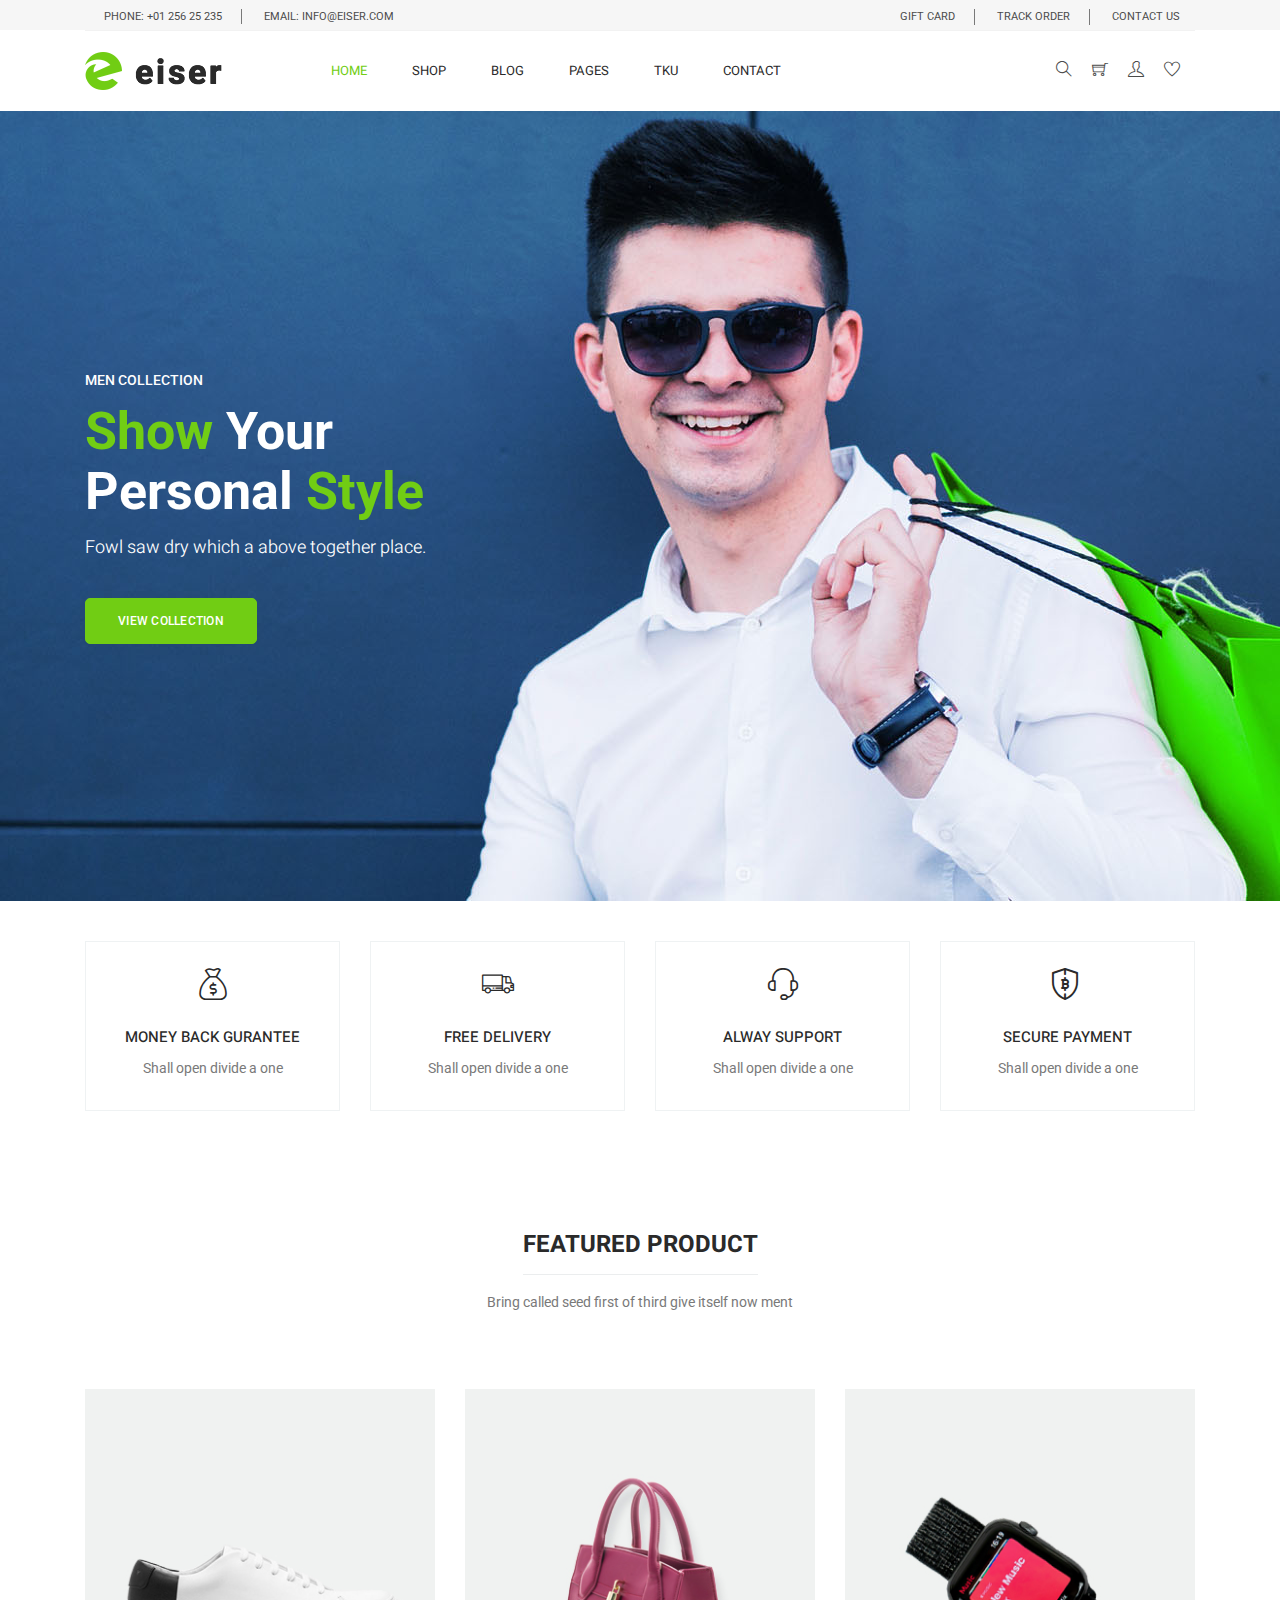
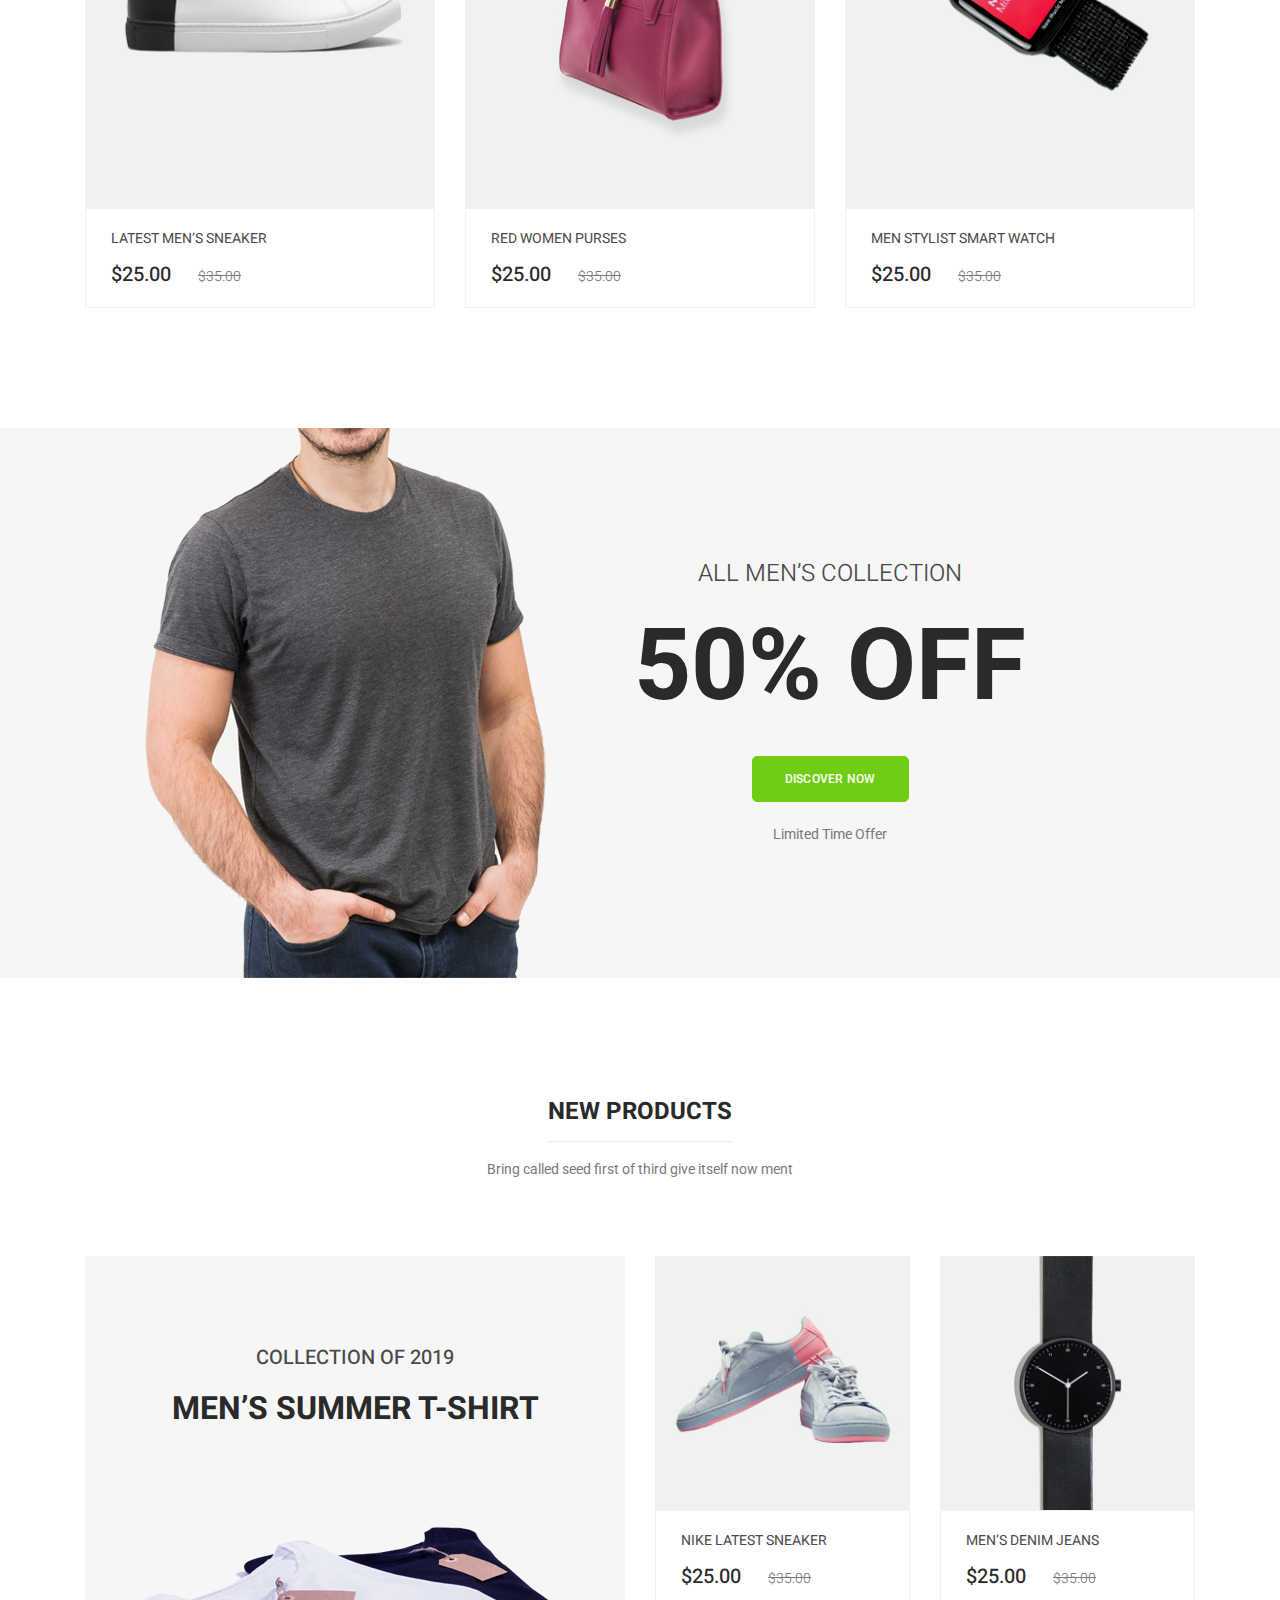
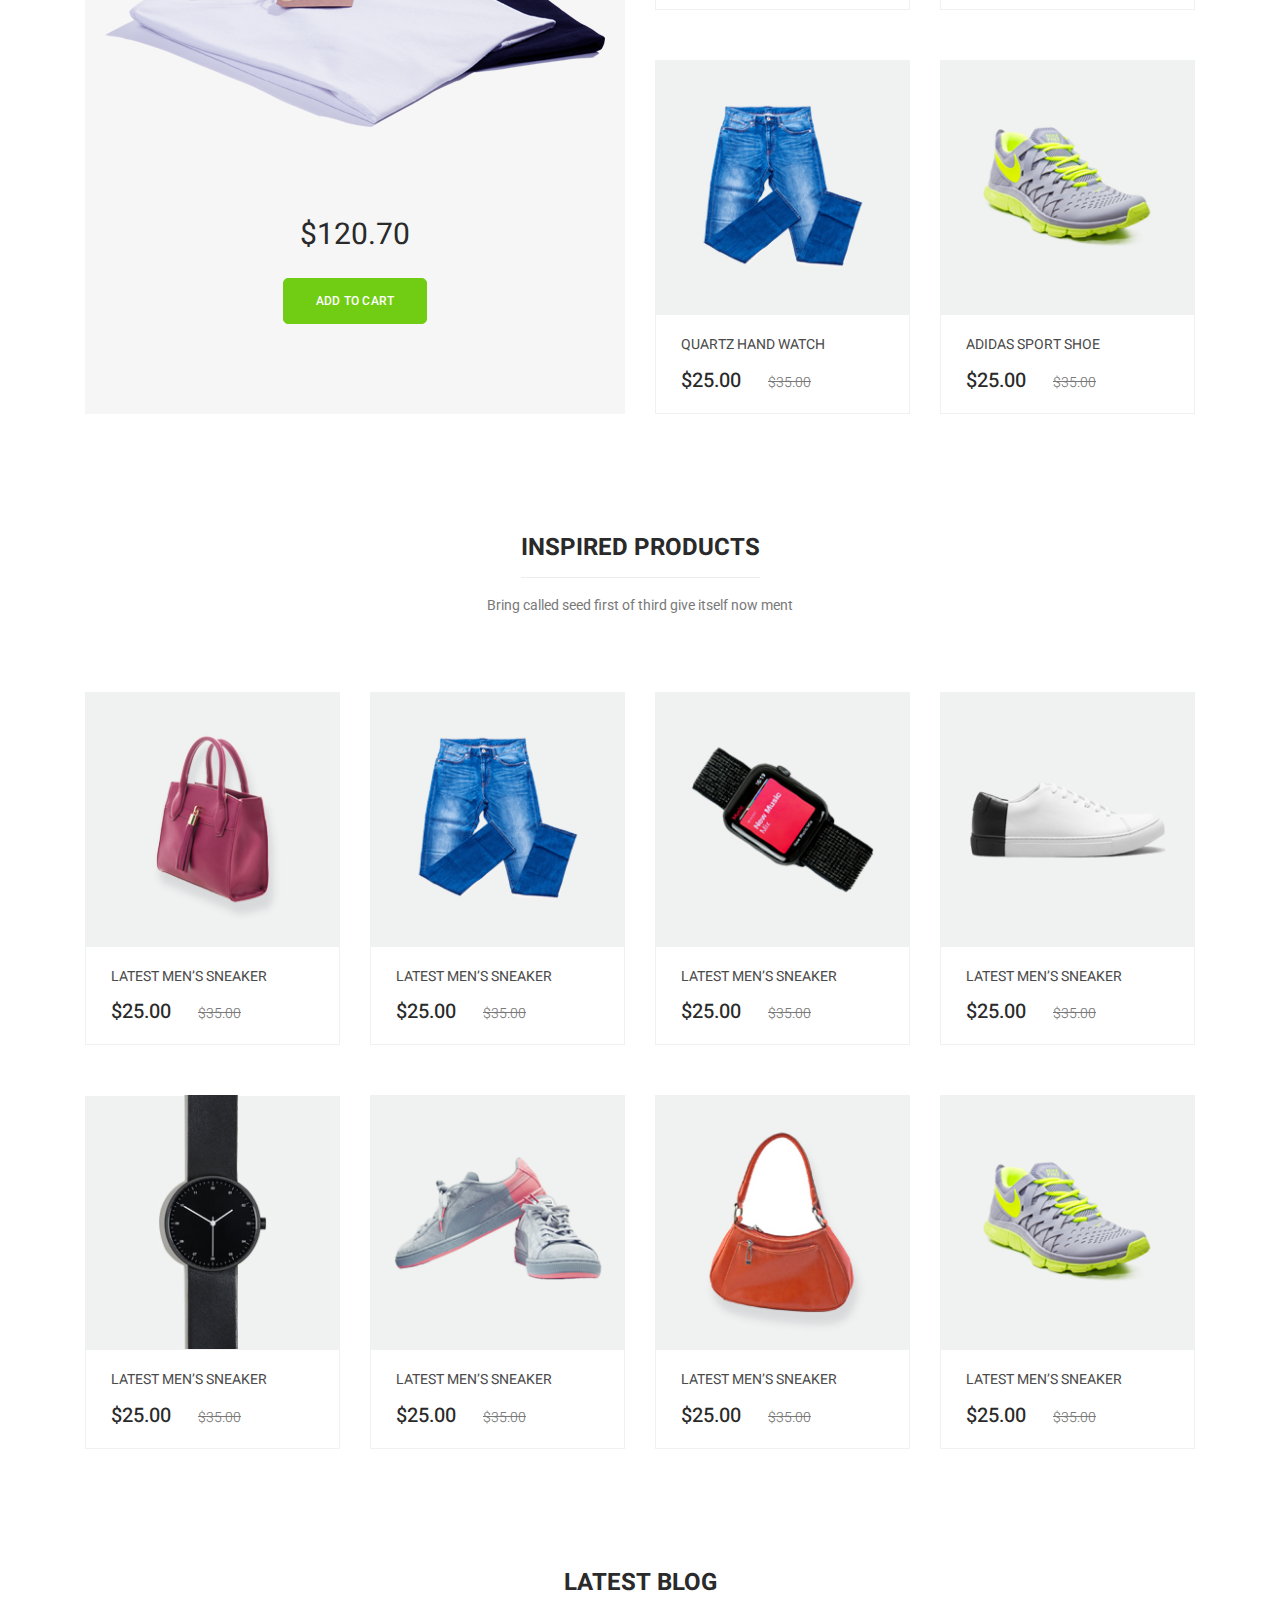
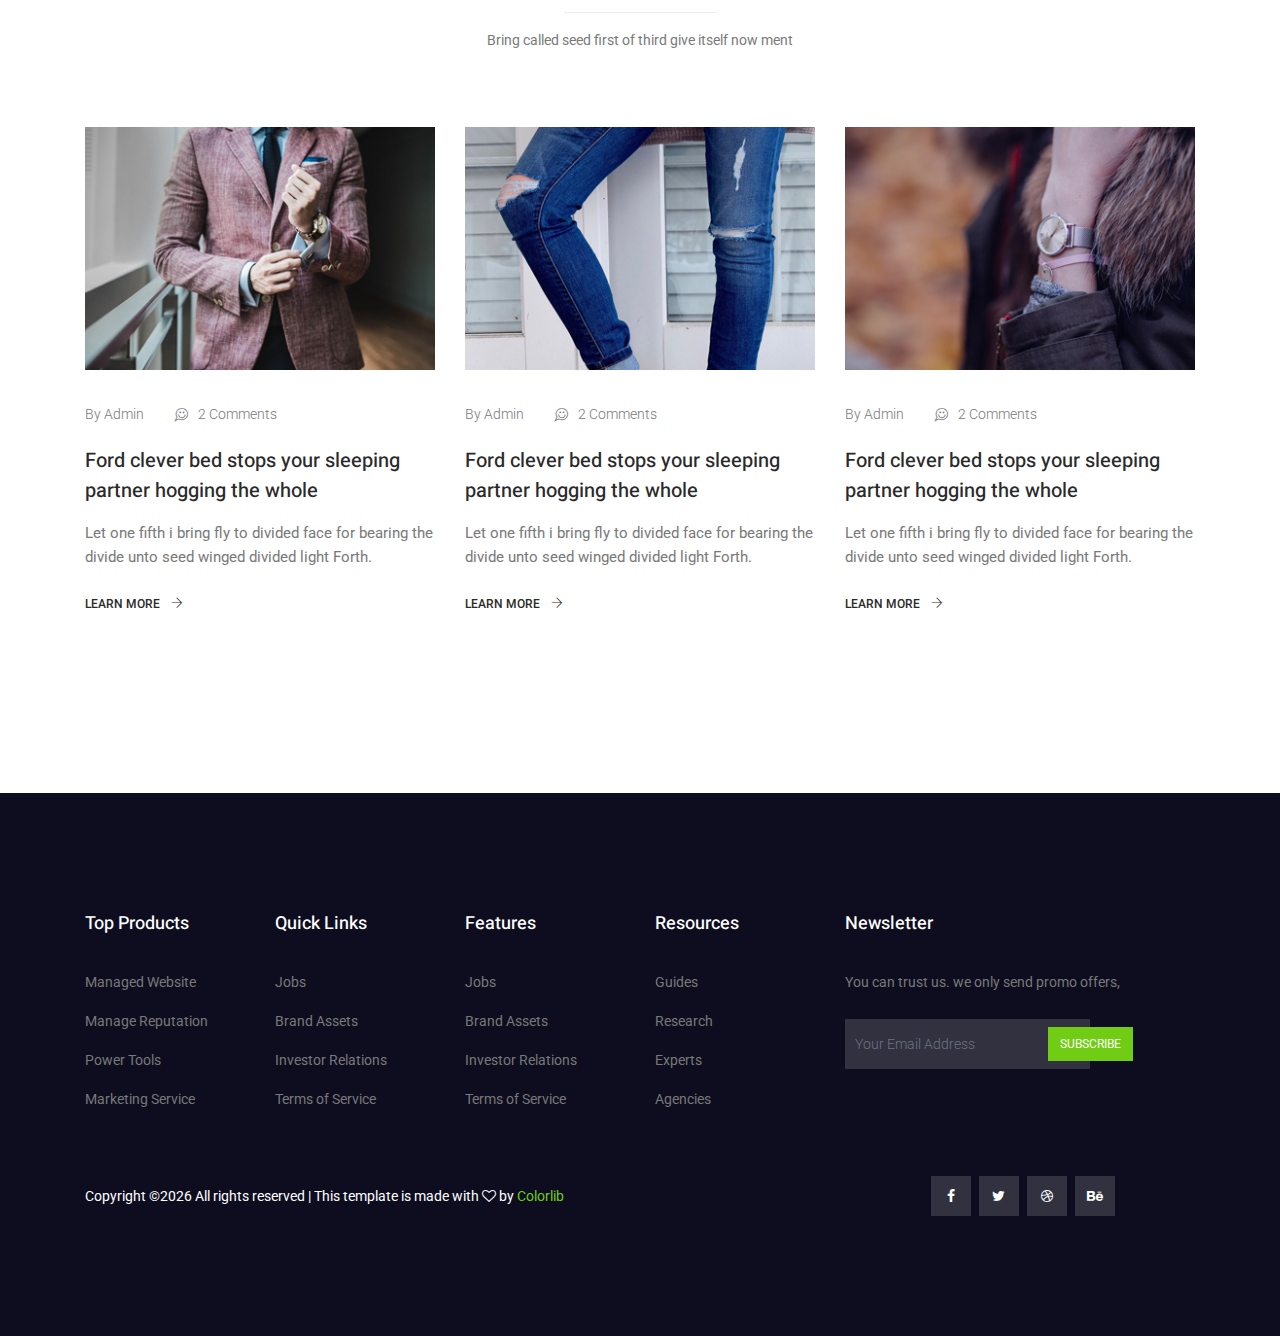
<file: w5Eiser/index.html>
<!DOCTYPE html>
<html lang="en">

<head>
  <!-- Required meta tags -->
  <meta charset="utf-8" />
  <meta name="viewport" content="width=device-width, initial-scale=1, shrink-to-fit=no" />
  <link rel="icon" href="img/favicon.png" type="image/png" />
  <title>Eiser ecommerce</title>
  <!-- Bootstrap CSS -->
  <link rel="stylesheet" href="css/bootstrap.css" />
  <link rel="stylesheet" href="vendors/linericon/style.css" />
  <link rel="stylesheet" href="css/font-awesome.min.css" />
  <link rel="stylesheet" href="css/themify-icons.css" />
  <link rel="stylesheet" href="css/flaticon.css" />
  <link rel="stylesheet" href="vendors/owl-carousel/owl.carousel.min.css" />
  <link rel="stylesheet" href="vendors/lightbox/simpleLightbox.css" />
  <link rel="stylesheet" href="vendors/nice-select/css/nice-select.css" />
  <link rel="stylesheet" href="vendors/animate-css/animate.css" />
  <link rel="stylesheet" href="vendors/jquery-ui/jquery-ui.css" />
  <!-- main css -->
  <link rel="stylesheet" href="css/style.css" />
  <link rel="stylesheet" href="css/responsive.css" />
</head>

<body>
  <!--================Header Menu Area =================-->
  <header class="header_area">
    <div class="top_menu">
      <div class="container">
        <div class="row">
          <div class="col-lg-7">
            <div class="float-left">
              <p>Phone: +01 256 25 235</p>
              <p>email: info@eiser.com</p>
            </div>
          </div>
          <div class="col-lg-5">
            <div class="float-right">
              <ul class="right_side">
                <li>
                  <a href="cart.html">
                    gift card
                  </a>
                </li>
                <li>
                  <a href="tracking.html">
                    track order
                  </a>
                </li>
                <li>
                  <a href="contact.html">
                    Contact Us
                  </a>
                </li>
              </ul>
            </div>
          </div>
        </div>
      </div>
    </div>
    <div class="main_menu">
      <div class="container">
        <nav class="navbar navbar-expand-lg navbar-light w-100">
          <!-- Brand and toggle get grouped for better mobile display -->
          <a class="navbar-brand logo_h" href="index.html">
            <img src="img/logo.png" alt="" />
          </a>
          <button class="navbar-toggler" type="button" data-toggle="collapse" data-target="#navbarSupportedContent"
            aria-controls="navbarSupportedContent" aria-expanded="false" aria-label="Toggle navigation">
            <span class="icon-bar"></span>
            <span class="icon-bar"></span>
            <span class="icon-bar"></span>
          </button>
          <!-- Collect the nav links, forms, and other content for toggling -->
          <div class="collapse navbar-collapse offset w-100" id="navbarSupportedContent">
            <div class="row w-100 mr-0">
              <div class="col-lg-7 pr-0">
                <ul class="nav navbar-nav center_nav pull-right">
                  <li class="nav-item active">
                    <a class="nav-link" href="../index.html">Home</a>
                  </li>
                  <li class="nav-item submenu dropdown">
                    <a href="#" class="nav-link dropdown-toggle" data-toggle="dropdown" role="button" aria-haspopup="true"
                      aria-expanded="false">Shop</a>
                    <ul class="dropdown-menu">
                      <li class="nav-item">
                        <a class="nav-link" href="category.html">Shop Category</a>
                      </li>
                      <li class="nav-item">
                        <a class="nav-link" href="single-product.html">Product Details</a>
                      </li>
                      <li class="nav-item">
                        <a class="nav-link" href="checkout.html">Product Checkout</a>
                      </li>
                      <li class="nav-item">
                        <a class="nav-link" href="cart.html">Shopping Cart</a>
                      </li>
                    </ul>
                  </li>
                  <li class="nav-item submenu dropdown">
                    <a href="#" class="nav-link dropdown-toggle" data-toggle="dropdown" role="button" aria-haspopup="true"
                      aria-expanded="false">Blog</a>
                    <ul class="dropdown-menu">
                      <li class="nav-item">
                        <a class="nav-link" href="blog.html">Blog</a>
                      </li>
                      <li class="nav-item">
                        <a class="nav-link" href="single-blog.html">Blog Details</a>
                      </li>
                    </ul>
                  </li>
                  <li class="nav-item submenu dropdown">
                    <a href="#" class="nav-link dropdown-toggle" data-toggle="dropdown" role="button" aria-haspopup="true"
                      aria-expanded="false">Pages</a>
                    <ul class="dropdown-menu">
                      <li class="nav-item">
                        <a class="nav-link" href="tracking.html">Tracking</a>
                      </li>
                      <li class="nav-item">
                        <a class="nav-link" href="elements.html">Elements</a>
                      </li>
                    </ul>
                  </li>
                  <li class="nav-item submenu dropdown">
                    <a href="#" class="nav-link dropdown-toggle" data-toggle="dropdown" role="button" aria-haspopup="true"
                      aria-expanded="false">TKU</a>
                    <ul class="dropdown-menu">
                      <li class="nav-item">
                        <a class="nav-link" href="./tku/nav.html">NAV</a>
                      </li>
                      <li class="nav-item">
                        <a class="nav-link" href="elements.html">Elements</a>
                      </li>
                    </ul>
                  </li>
                  <li class="nav-item">
                    <a class="nav-link" href="contact.html">Contact</a>
                  </li>
                </ul>
              </div>

              <div class="col-lg-5 pr-0">
                <ul class="nav navbar-nav navbar-right right_nav pull-right">
                  <li class="nav-item">
                    <a href="#" class="icons">
                      <i class="ti-search" aria-hidden="true"></i>
                    </a>
                  </li>

                  <li class="nav-item">
                    <a href="#" class="icons">
                      <i class="ti-shopping-cart"></i>
                    </a>
                  </li>

                  <li class="nav-item">
                    <a href="#" class="icons">
                      <i class="ti-user" aria-hidden="true"></i>
                    </a>
                  </li>

                  <li class="nav-item">
                    <a href="#" class="icons">
                      <i class="ti-heart" aria-hidden="true"></i>
                    </a>
                  </li>
                </ul>
              </div>
            </div>
          </div>
        </nav>
      </div>
    </div>
  </header>
  <!--================Header Menu Area =================-->

  <!--================Home Banner Area =================-->
  <section class="home_banner_area mb-40">
    <div class="banner_inner d-flex align-items-center">
      <div class="container">
        <div class="banner_content row">
          <div class="col-lg-12">
            <p class="sub text-uppercase">men Collection</p>
            <h3><span>Show</span> Your <br />Personal <span>Style</span></h3>
            <h4>Fowl saw dry which a above together place.</h4>
            <a class="main_btn mt-40" href="#">View Collection</a>
          </div>
        </div>
      </div>
    </div>
  </section>
  <!--================End Home Banner Area =================-->

  <!-- Start feature Area -->
  <section class="feature-area section_gap_bottom_custom">
    <div class="container">
      <div class="row">
        <div class="col-lg-3 col-md-6">
          <div class="single-feature">
            <a href="#" class="title">
              <i class="flaticon-money"></i>
              <h3>Money back gurantee</h3>
            </a>
            <p>Shall open divide a one</p>
          </div>
        </div>

        <div class="col-lg-3 col-md-6">
          <div class="single-feature">
            <a href="#" class="title">
              <i class="flaticon-truck"></i>
              <h3>Free Delivery</h3>
            </a>
            <p>Shall open divide a one</p>
          </div>
        </div>

        <div class="col-lg-3 col-md-6">
          <div class="single-feature">
            <a href="#" class="title">
              <i class="flaticon-support"></i>
              <h3>Alway support</h3>
            </a>
            <p>Shall open divide a one</p>
          </div>
        </div>

        <div class="col-lg-3 col-md-6">
          <div class="single-feature">
            <a href="#" class="title">
              <i class="flaticon-blockchain"></i>
              <h3>Secure payment</h3>
            </a>
            <p>Shall open divide a one</p>
          </div>
        </div>
      </div>
    </div>
  </section>
  <!-- End feature Area -->

  <!--================ Feature Product Area =================-->
  <section class="feature_product_area section_gap_bottom_custom">
    <div class="container">
      <div class="row justify-content-center">
        <div class="col-lg-12">
          <div class="main_title">
            <h2><span>Featured product</span></h2>
            <p>Bring called seed first of third give itself now ment</p>
          </div>
        </div>
      </div>

      <div class="row">
        <div class="col-lg-4 col-md-6">
          <div class="single-product">
            <div class="product-img">
              <img class="img-fluid w-100" src="img/product/feature-product/f-p-1.jpg" alt="" />
              <div class="p_icon">
                <a href="#">
                  <i class="ti-eye"></i>
                </a>
                <a href="#">
                  <i class="ti-heart"></i>
                </a>
                <a href="#">
                  <i class="ti-shopping-cart"></i>
                </a>
              </div>
            </div>
            <div class="product-btm">
              <a href="#" class="d-block">
                <h4>Latest men’s sneaker</h4>
              </a>
              <div class="mt-3">
                <span class="mr-4">$25.00</span>
                <del>$35.00</del>
              </div>
            </div>
          </div>
        </div>

        <div class="col-lg-4 col-md-6">
          <div class="single-product">
            <div class="product-img">
              <img class="img-fluid w-100" src="img/product/feature-product/f-p-2.jpg" alt="" />
              <div class="p_icon">
                <a href="#">
                  <i class="ti-eye"></i>
                </a>
                <a href="#">
                  <i class="ti-heart"></i>
                </a>
                <a href="#">
                  <i class="ti-shopping-cart"></i>
                </a>
              </div>
            </div>
            <div class="product-btm">
              <a href="#" class="d-block">
                <h4>Red women purses</h4>
              </a>
              <div class="mt-3">
                <span class="mr-4">$25.00</span>
                <del>$35.00</del>
              </div>
            </div>
          </div>
        </div>

        <div class="col-lg-4 col-md-6">
          <div class="single-product">
            <div class="product-img">
              <img class="img-fluid w-100" src="img/product/feature-product/f-p-3.jpg" alt="" />
              <div class="p_icon">
                <a href="#">
                  <i class="ti-eye"></i>
                </a>
                <a href="#">
                  <i class="ti-heart"></i>
                </a>
                <a href="#">
                  <i class="ti-shopping-cart"></i>
                </a>
              </div>
            </div>
            <div class="product-btm">
              <a href="#" class="d-block">
                <h4>Men stylist Smart Watch</h4>
              </a>
              <div class="mt-3">
                <span class="mr-4">$25.00</span>
                <del>$35.00</del>
              </div>
            </div>
          </div>
        </div>
      </div>
    </div>
  </section>
  <!--================ End Feature Product Area =================-->

  <!--================ Offer Area =================-->
  <section class="offer_area">
    <div class="container">
      <div class="row justify-content-center">
        <div class="offset-lg-4 col-lg-6 text-center">
          <div class="offer_content">
            <h3 class="text-uppercase mb-40">all men’s collection</h3>
            <h2 class="text-uppercase">50% off</h2>
            <a href="#" class="main_btn mb-20 mt-5">Discover Now</a>
            <p>Limited Time Offer</p>
          </div>
        </div>
      </div>
    </div>
  </section>
  <!--================ End Offer Area =================-->

  <!--================ New Product Area =================-->
  <section class="new_product_area section_gap_top section_gap_bottom_custom">
    <div class="container">
      <div class="row justify-content-center">
        <div class="col-lg-12">
          <div class="main_title">
            <h2><span>new products</span></h2>
            <p>Bring called seed first of third give itself now ment</p>
          </div>
        </div>
      </div>

      <div class="row">
        <div class="col-lg-6">
          <div class="new_product">
            <h5 class="text-uppercase">collection of 2019</h5>
            <h3 class="text-uppercase">Men’s summer t-shirt</h3>
            <div class="product-img">
              <img class="img-fluid" src="img/product/new-product/new-product1.png" alt="" />
            </div>
            <h4>$120.70</h4>
            <a href="#" class="main_btn">Add to cart</a>
          </div>
        </div>

        <div class="col-lg-6 mt-5 mt-lg-0">
          <div class="row">
            <div class="col-lg-6 col-md-6">
              <div class="single-product">
                <div class="product-img">
                  <img class="img-fluid w-100" src="img/product/new-product/n1.jpg" alt="" />
                  <div class="p_icon">
                    <a href="#">
                      <i class="ti-eye"></i>
                    </a>
                    <a href="#">
                      <i class="ti-heart"></i>
                    </a>
                    <a href="#">
                      <i class="ti-shopping-cart"></i>
                    </a>
                  </div>
                </div>
                <div class="product-btm">
                  <a href="#" class="d-block">
                    <h4>Nike latest sneaker</h4>
                  </a>
                  <div class="mt-3">
                    <span class="mr-4">$25.00</span>
                    <del>$35.00</del>
                  </div>
                </div>
              </div>
            </div>

            <div class="col-lg-6 col-md-6">
              <div class="single-product">
                <div class="product-img">
                  <img class="img-fluid w-100" src="img/product/new-product/n2.jpg" alt="" />
                  <div class="p_icon">
                    <a href="#">
                      <i class="ti-eye"></i>
                    </a>
                    <a href="#">
                      <i class="ti-heart"></i>
                    </a>
                    <a href="#">
                      <i class="ti-shopping-cart"></i>
                    </a>
                  </div>
                </div>
                <div class="product-btm">
                  <a href="#" class="d-block">
                    <h4>Men’s denim jeans</h4>
                  </a>
                  <div class="mt-3">
                    <span class="mr-4">$25.00</span>
                    <del>$35.00</del>
                  </div>
                </div>
              </div>
            </div>

            <div class="col-lg-6 col-md-6">
              <div class="single-product">
                <div class="product-img">
                  <img class="img-fluid w-100" src="img/product/new-product/n3.jpg" alt="" />
                  <div class="p_icon">
                    <a href="#">
                      <i class="ti-eye"></i>
                    </a>
                    <a href="#">
                      <i class="ti-heart"></i>
                    </a>
                    <a href="#">
                      <i class="ti-shopping-cart"></i>
                    </a>
                  </div>
                </div>
                <div class="product-btm">
                  <a href="#" class="d-block">
                    <h4>quartz hand watch</h4>
                  </a>
                  <div class="mt-3">
                    <span class="mr-4">$25.00</span>
                    <del>$35.00</del>
                  </div>
                </div>
              </div>
            </div>

            <div class="col-lg-6 col-md-6">
              <div class="single-product">
                <div class="product-img">
                  <img class="img-fluid w-100" src="img/product/new-product/n4.jpg" alt="" />
                  <div class="p_icon">
                    <a href="#">
                      <i class="ti-eye"></i>
                    </a>
                    <a href="#">
                      <i class="ti-heart"></i>
                    </a>
                    <a href="#">
                      <i class="ti-shopping-cart"></i>
                    </a>
                  </div>
                </div>
                <div class="product-btm">
                  <a href="#" class="d-block">
                    <h4>adidas sport shoe</h4>
                  </a>
                  <div class="mt-3">
                    <span class="mr-4">$25.00</span>
                    <del>$35.00</del>
                  </div>
                </div>
              </div>
            </div>
          </div>
        </div>
      </div>
    </div>
  </section>
  <!--================ End New Product Area =================-->

  <!--================ Inspired Product Area =================-->
  <section class="inspired_product_area section_gap_bottom_custom">
    <div class="container">
      <div class="row justify-content-center">
        <div class="col-lg-12">
          <div class="main_title">
            <h2><span>Inspired products</span></h2>
            <p>Bring called seed first of third give itself now ment</p>
          </div>
        </div>
      </div>

      <div class="row">
        <div class="col-lg-3 col-md-6">
          <div class="single-product">
            <div class="product-img">
              <img class="img-fluid w-100" src="img/product/inspired-product/i1.jpg" alt="" />
              <div class="p_icon">
                <a href="#">
                  <i class="ti-eye"></i>
                </a>
                <a href="#">
                  <i class="ti-heart"></i>
                </a>
                <a href="#">
                  <i class="ti-shopping-cart"></i>
                </a>
              </div>
            </div>
            <div class="product-btm">
              <a href="#" class="d-block">
                <h4>Latest men’s sneaker</h4>
              </a>
              <div class="mt-3">
                <span class="mr-4">$25.00</span>
                <del>$35.00</del>
              </div>
            </div>
          </div>
        </div>

        <div class="col-lg-3 col-md-6">
          <div class="single-product">
            <div class="product-img">
              <img class="img-fluid w-100" src="img/product/inspired-product/i2.jpg" alt="" />
              <div class="p_icon">
                <a href="#">
                  <i class="ti-eye"></i>
                </a>
                <a href="#">
                  <i class="ti-heart"></i>
                </a>
                <a href="#">
                  <i class="ti-shopping-cart"></i>
                </a>
              </div>
            </div>
            <div class="product-btm">
              <a href="#" class="d-block">
                <h4>Latest men’s sneaker</h4>
              </a>
              <div class="mt-3">
                <span class="mr-4">$25.00</span>
                <del>$35.00</del>
              </div>
            </div>
          </div>
        </div>

        <div class="col-lg-3 col-md-6">
          <div class="single-product">
            <div class="product-img">
              <img class="img-fluid w-100" src="img/product/inspired-product/i3.jpg" alt="" />
              <div class="p_icon">
                <a href="#">
                  <i class="ti-eye"></i>
                </a>
                <a href="#">
                  <i class="ti-heart"></i>
                </a>
                <a href="#">
                  <i class="ti-shopping-cart"></i>
                </a>
              </div>
            </div>
            <div class="product-btm">
              <a href="#" class="d-block">
                <h4>Latest men’s sneaker</h4>
              </a>
              <div class="mt-3">
                <span class="mr-4">$25.00</span>
                <del>$35.00</del>
              </div>
            </div>
          </div>
        </div>

        <div class="col-lg-3 col-md-6">
          <div class="single-product">
            <div class="product-img">
              <img class="img-fluid w-100" src="img/product/inspired-product/i4.jpg" alt="" />
              <div class="p_icon">
                <a href="#">
                  <i class="ti-eye"></i>
                </a>
                <a href="#">
                  <i class="ti-heart"></i>
                </a>
                <a href="#">
                  <i class="ti-shopping-cart"></i>
                </a>
              </div>
            </div>
            <div class="product-btm">
              <a href="#" class="d-block">
                <h4>Latest men’s sneaker</h4>
              </a>
              <div class="mt-3">
                <span class="mr-4">$25.00</span>
                <del>$35.00</del>
              </div>
            </div>
          </div>
        </div>
        
        <div class="col-lg-3 col-md-6">
          <div class="single-product">
            <div class="product-img">
              <img class="img-fluid w-100" src="img/product/inspired-product/i5.jpg" alt="" />
              <div class="p_icon">
                <a href="#">
                  <i class="ti-eye"></i>
                </a>
                <a href="#">
                  <i class="ti-heart"></i>
                </a>
                <a href="#">
                  <i class="ti-shopping-cart"></i>
                </a>
              </div>
            </div>
            <div class="product-btm">
              <a href="#" class="d-block">
                <h4>Latest men’s sneaker</h4>
              </a>
              <div class="mt-3">
                <span class="mr-4">$25.00</span>
                <del>$35.00</del>
              </div>
            </div>
          </div>
        </div>

        <div class="col-lg-3 col-md-6">
          <div class="single-product">
            <div class="product-img">
              <img class="img-fluid w-100" src="img/product/inspired-product/i6.jpg" alt="" />
              <div class="p_icon">
                <a href="#">
                  <i class="ti-eye"></i>
                </a>
                <a href="#">
                  <i class="ti-heart"></i>
                </a>
                <a href="#">
                  <i class="ti-shopping-cart"></i>
                </a>
              </div>
            </div>
            <div class="product-btm">
              <a href="#" class="d-block">
                <h4>Latest men’s sneaker</h4>
              </a>
              <div class="mt-3">
                <span class="mr-4">$25.00</span>
                <del>$35.00</del>
              </div>
            </div>
          </div>
        </div>

        <div class="col-lg-3 col-md-6">
          <div class="single-product">
            <div class="product-img">
              <img class="img-fluid w-100" src="img/product/inspired-product/i7.jpg" alt="" />
              <div class="p_icon">
                <a href="#">
                  <i class="ti-eye"></i>
                </a>
                <a href="#">
                  <i class="ti-heart"></i>
                </a>
                <a href="#">
                  <i class="ti-shopping-cart"></i>
                </a>
              </div>
            </div>
            <div class="product-btm">
              <a href="#" class="d-block">
                <h4>Latest men’s sneaker</h4>
              </a>
              <div class="mt-3">
                <span class="mr-4">$25.00</span>
                <del>$35.00</del>
              </div>
            </div>
          </div>
        </div>

        <div class="col-lg-3 col-md-6">
          <div class="single-product">
            <div class="product-img">
              <img class="img-fluid w-100" src="img/product/inspired-product/i8.jpg" alt="" />
              <div class="p_icon">
                <a href="#">
                  <i class="ti-eye"></i>
                </a>
                <a href="#">
                  <i class="ti-heart"></i>
                </a>
                <a href="#">
                  <i class="ti-shopping-cart"></i>
                </a>
              </div>
            </div>
            <div class="product-btm">
              <a href="#" class="d-block">
                <h4>Latest men’s sneaker</h4>
              </a>
              <div class="mt-3">
                <span class="mr-4">$25.00</span>
                <del>$35.00</del>
              </div>
            </div>
          </div>
        </div>
      </div>
    </div>
  </section>
  <!--================ End Inspired Product Area =================-->

  <!--================ Start Blog Area =================-->
  <section class="blog-area section-gap">
    <div class="container">
      <div class="row justify-content-center">
        <div class="col-lg-12">
          <div class="main_title">
            <h2><span>latest blog</span></h2>
            <p>Bring called seed first of third give itself now ment</p>
          </div>
        </div>
      </div>

      <div class="row">
        <div class="col-lg-4 col-md-6">
          <div class="single-blog">
            <div class="thumb">
              <img class="img-fluid" src="img/b1.jpg" alt="">
            </div>
            <div class="short_details">
              <div class="meta-top d-flex">
                <a href="#">By Admin</a>
                <a href="#"><i class="ti-comments-smiley"></i>2 Comments</a>
              </div>
              <a class="d-block" href="single-blog.html">
                <h4>Ford clever bed stops your sleeping
                  partner hogging the whole</h4>
              </a>
              <div class="text-wrap">
                <p>
                  Let one fifth i bring fly to divided face for bearing the divide unto seed winged divided light
                  Forth.
                </p>
              </div>
              <a href="#" class="blog_btn">Learn More <span class="ml-2 ti-arrow-right"></span></a>
            </div>
          </div>
        </div>
        
        <div class="col-lg-4 col-md-6">
          <div class="single-blog">
            <div class="thumb">
              <img class="img-fluid" src="img/b2.jpg" alt="">
            </div>
            <div class="short_details">
              <div class="meta-top d-flex">
                <a href="#">By Admin</a>
                <a href="#"><i class="ti-comments-smiley"></i>2 Comments</a>
              </div>
              <a class="d-block" href="single-blog.html">
                <h4>Ford clever bed stops your sleeping
                  partner hogging the whole</h4>
              </a>
              <div class="text-wrap">
                <p>
                  Let one fifth i bring fly to divided face for bearing the divide unto seed winged divided light
                  Forth.
                </p>
              </div>
              <a href="#" class="blog_btn">Learn More <span class="ml-2 ti-arrow-right"></span></a>
            </div>
          </div>
        </div>

        <div class="col-lg-4 col-md-6">
          <div class="single-blog">
            <div class="thumb">
              <img class="img-fluid" src="img/b3.jpg" alt="">
            </div>
            <div class="short_details">
              <div class="meta-top d-flex">
                <a href="#">By Admin</a>
                <a href="#"><i class="ti-comments-smiley"></i>2 Comments</a>
              </div>
              <a class="d-block" href="single-blog.html">
                <h4>Ford clever bed stops your sleeping
                  partner hogging the whole</h4>
              </a>
              <div class="text-wrap">
                <p>
                  Let one fifth i bring fly to divided face for bearing the divide unto seed winged divided light
                  Forth.
                </p>
              </div>
              <a href="#" class="blog_btn">Learn More <span class="ml-2 ti-arrow-right"></span></a>
            </div>
          </div>
        </div>
      </div>
    </div>
  </section>
  <!--================ End Blog Area =================-->

  <!--================ start footer Area  =================-->
  <footer class="footer-area section_gap">
    <div class="container">
      <div class="row">
        <div class="col-lg-2 col-md-6 single-footer-widget">
          <h4>Top Products</h4>
          <ul>
            <li><a href="#">Managed Website</a></li>
            <li><a href="#">Manage Reputation</a></li>
            <li><a href="#">Power Tools</a></li>
            <li><a href="#">Marketing Service</a></li>
          </ul>
        </div>
        <div class="col-lg-2 col-md-6 single-footer-widget">
          <h4>Quick Links</h4>
          <ul>
            <li><a href="#">Jobs</a></li>
            <li><a href="#">Brand Assets</a></li>
            <li><a href="#">Investor Relations</a></li>
            <li><a href="#">Terms of Service</a></li>
          </ul>
        </div>
        <div class="col-lg-2 col-md-6 single-footer-widget">
          <h4>Features</h4>
          <ul>
            <li><a href="#">Jobs</a></li>
            <li><a href="#">Brand Assets</a></li>
            <li><a href="#">Investor Relations</a></li>
            <li><a href="#">Terms of Service</a></li>
          </ul>
        </div>
        <div class="col-lg-2 col-md-6 single-footer-widget">
          <h4>Resources</h4>
          <ul>
            <li><a href="#">Guides</a></li>
            <li><a href="#">Research</a></li>
            <li><a href="#">Experts</a></li>
            <li><a href="#">Agencies</a></li>
          </ul>
        </div>
        <div class="col-lg-4 col-md-6 single-footer-widget">
          <h4>Newsletter</h4>
          <p>You can trust us. we only send promo offers,</p>
          <div class="form-wrap" id="mc_embed_signup">
            <form target="_blank" action="https://spondonit.us12.list-manage.com/subscribe/post?u=1462626880ade1ac87bd9c93a&amp;id=92a4423d01"
              method="get" class="form-inline">
              <input class="form-control" name="EMAIL" placeholder="Your Email Address" onfocus="this.placeholder = ''"
                onblur="this.placeholder = 'Your Email Address '" required="" type="email">
              <button class="click-btn btn btn-default">Subscribe</button>
              <div style="position: absolute; left: -5000px;">
                <input name="b_36c4fd991d266f23781ded980_aefe40901a" tabindex="-1" value="" type="text">
              </div>

              <div class="info"></div>
            </form>
          </div>
        </div>
      </div>
      <div class="footer-bottom row align-items-center">
        <p class="footer-text m-0 col-lg-8 col-md-12"><!-- Link back to Colorlib can't be removed. Template is licensed under CC BY 3.0. -->
Copyright &copy;<script>document.write(new Date().getFullYear());</script> All rights reserved | This template is made with <i class="fa fa-heart-o" aria-hidden="true"></i> by <a href="https://colorlib.com" target="_blank">Colorlib</a>
<!-- Link back to Colorlib can't be removed. Template is licensed under CC BY 3.0. --></p>
        <div class="col-lg-4 col-md-12 footer-social">
          <a href="#"><i class="fa fa-facebook"></i></a>
          <a href="#"><i class="fa fa-twitter"></i></a>
          <a href="#"><i class="fa fa-dribbble"></i></a>
          <a href="#"><i class="fa fa-behance"></i></a>
        </div>
      </div>
    </div>
  </footer>
  <!--================ End footer Area  =================-->

  <!-- Optional JavaScript -->
  <!-- jQuery first, then Popper.js, then Bootstrap JS -->
  <script src="js/jquery-3.2.1.min.js"></script>
  <script src="js/popper.js"></script>
  <script src="js/bootstrap.min.js"></script>
  <script src="js/stellar.js"></script>
  <script src="vendors/lightbox/simpleLightbox.min.js"></script>
  <script src="vendors/nice-select/js/jquery.nice-select.min.js"></script>
  <script src="vendors/isotope/imagesloaded.pkgd.min.js"></script>
  <script src="vendors/isotope/isotope-min.js"></script>
  <script src="vendors/owl-carousel/owl.carousel.min.js"></script>
  <script src="js/jquery.ajaxchimp.min.js"></script>
  <script src="vendors/counter-up/jquery.waypoints.min.js"></script>
  <script src="vendors/counter-up/jquery.counterup.js"></script>
  <script src="js/mail-script.js"></script>
  <script src="js/theme.js"></script>
</body>

</html>
</file>
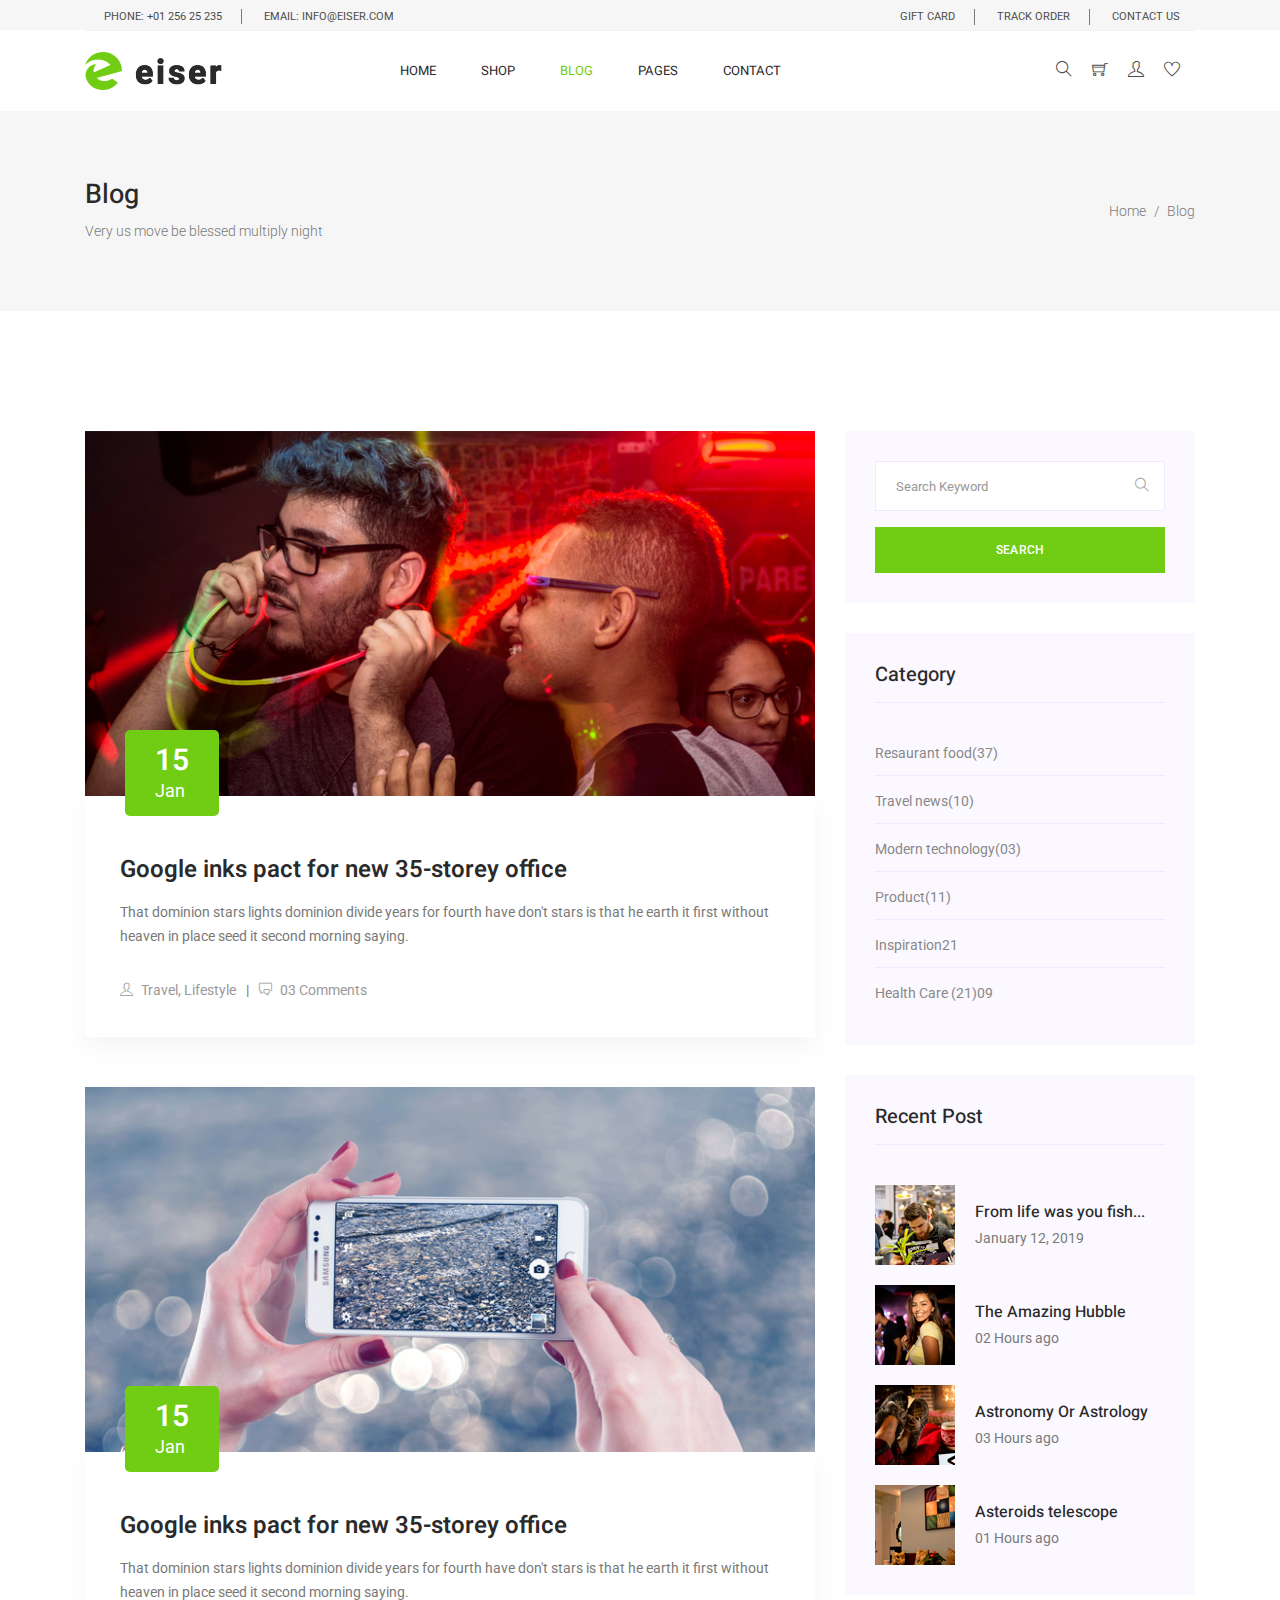
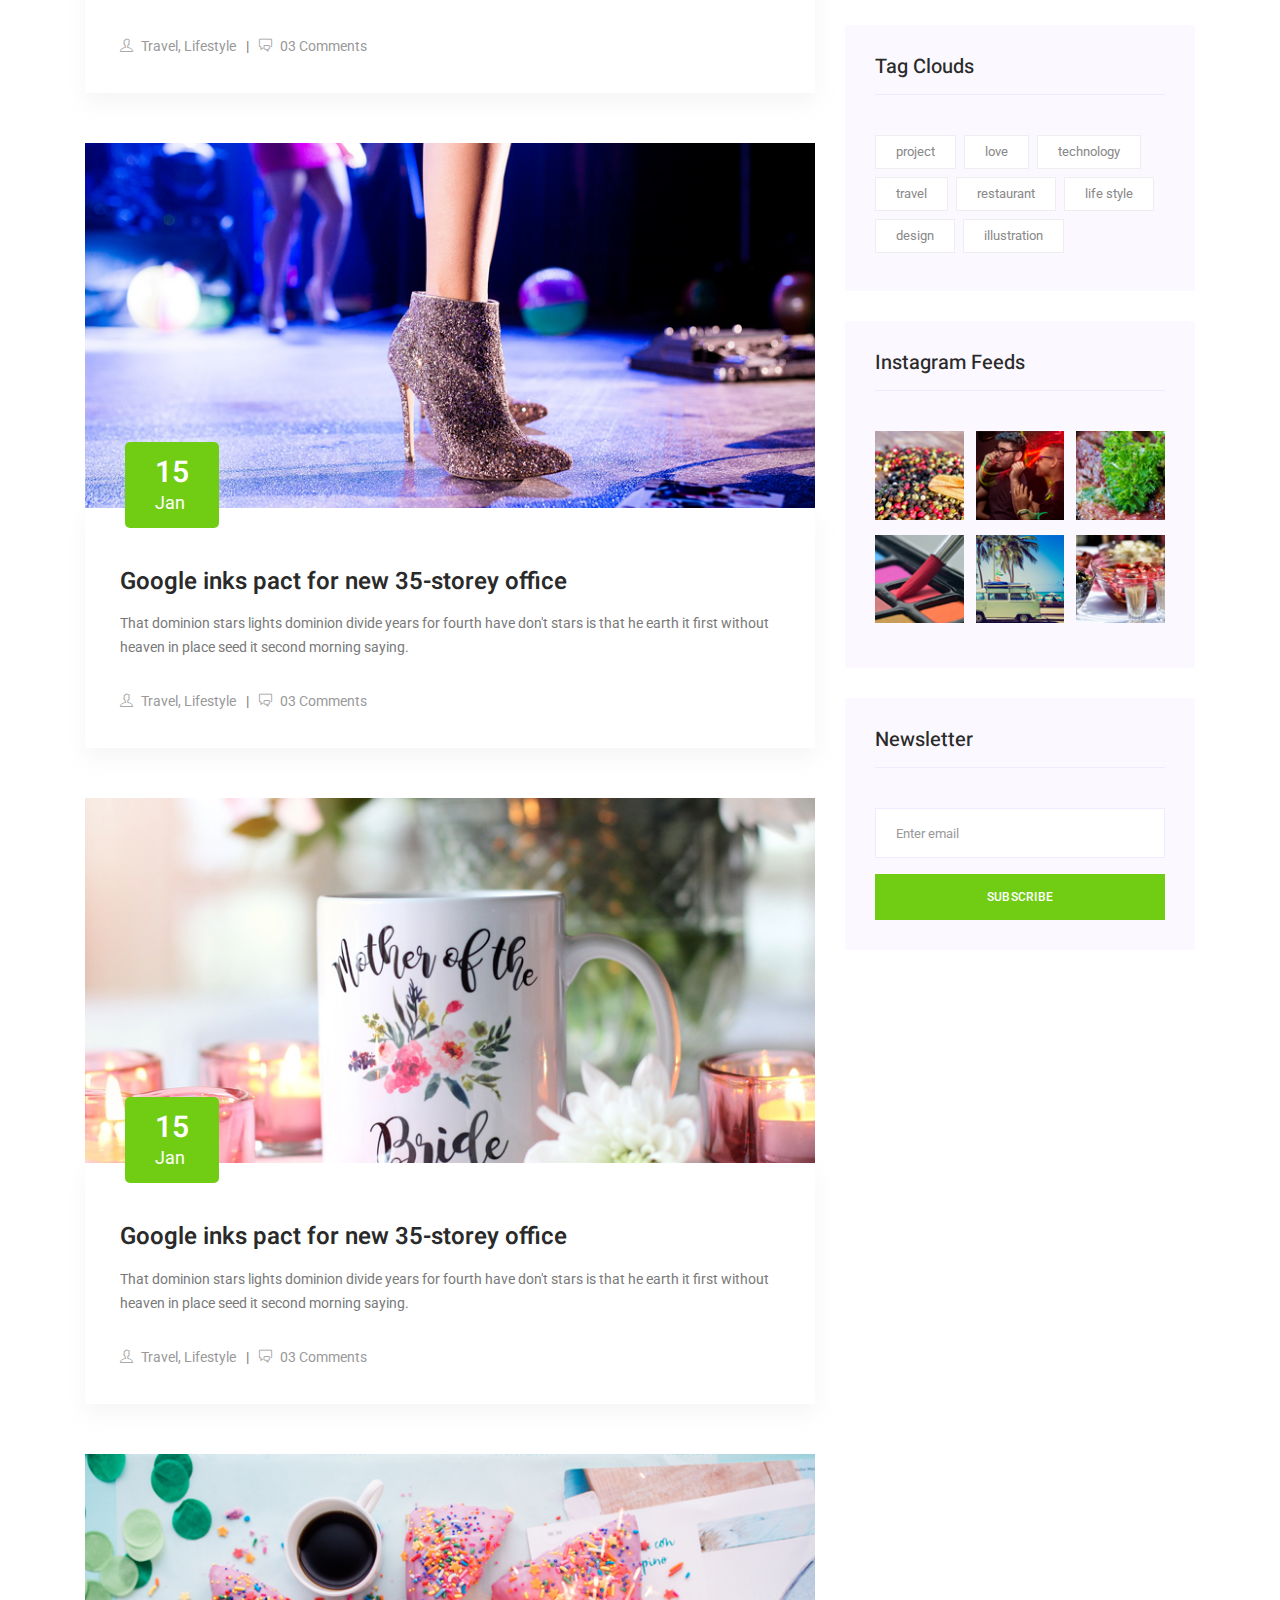
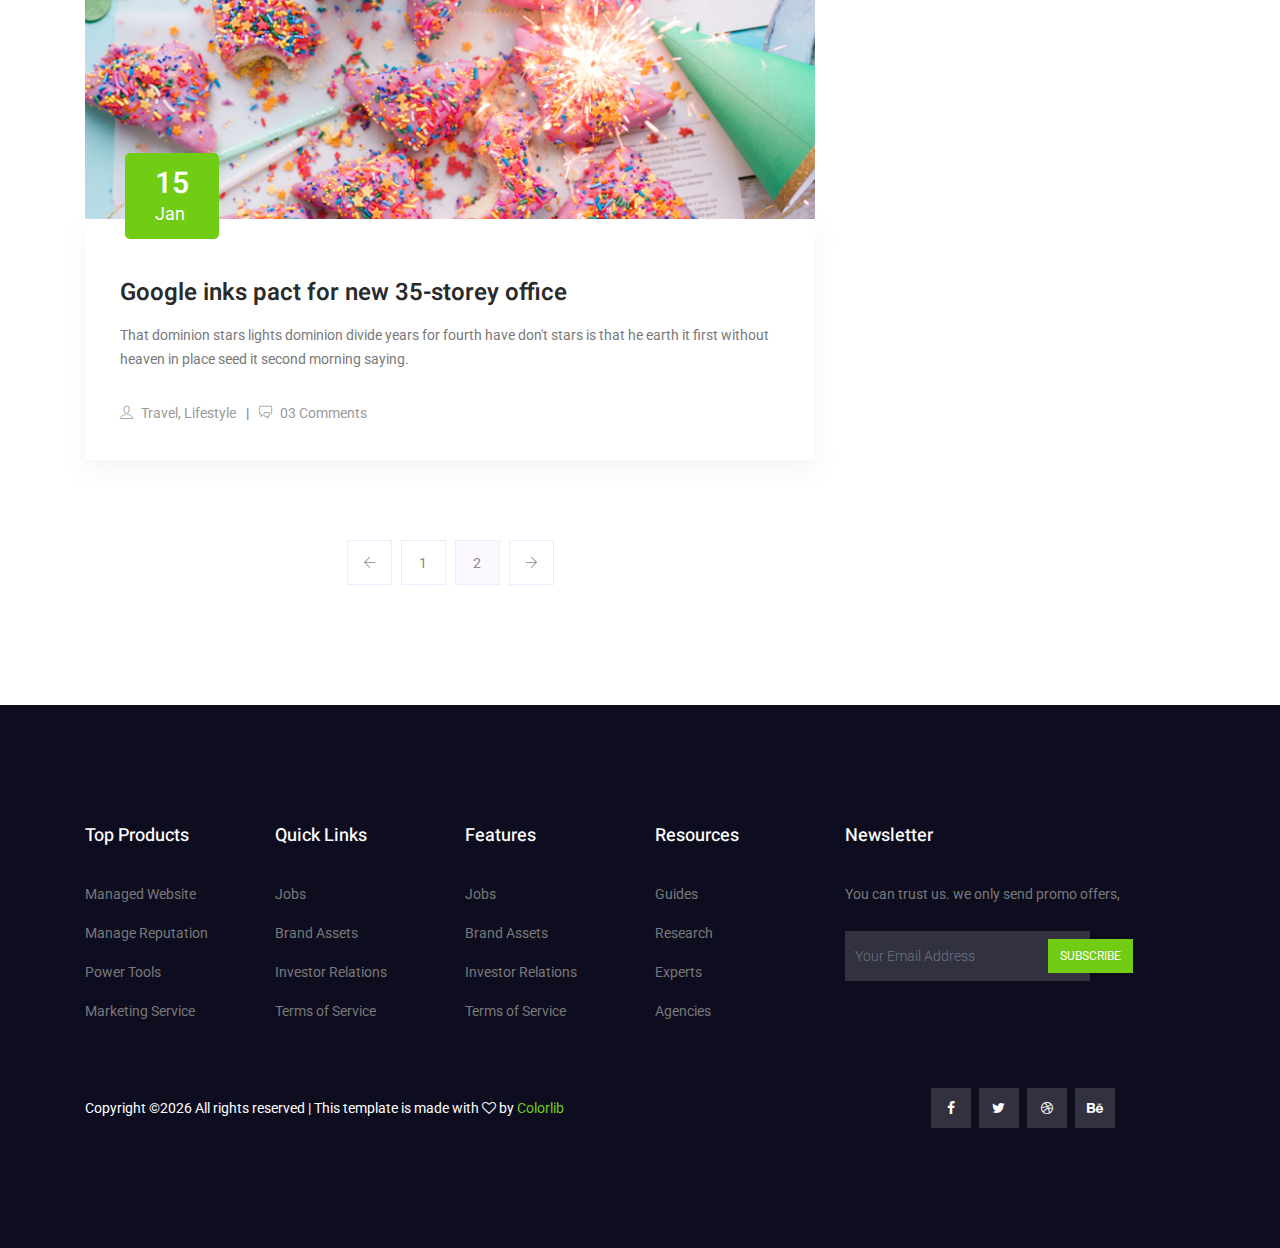
<file: w5Eiser/blog.html>
<!DOCTYPE html>
<html lang="en">
  <head>
    <!-- Required meta tags -->
    <meta charset="utf-8" />
    <meta
      name="viewport"
      content="width=device-width, initial-scale=1, shrink-to-fit=no"
    />
    <link rel="icon" href="img/favicon.png" type="image/png" />
    <title>Eiser ecommerce</title>
    <!-- Bootstrap CSS -->
    <link rel="stylesheet" href="css/bootstrap.css" />
    <link rel="stylesheet" href="vendors/linericon/style.css" />
    <link rel="stylesheet" href="css/font-awesome.min.css" />
    <link rel="stylesheet" href="css/themify-icons.css" />
    <link rel="stylesheet" href="vendors/owl-carousel/owl.carousel.min.css" />
    <link rel="stylesheet" href="vendors/lightbox/simpleLightbox.css" />
    <link rel="stylesheet" href="vendors/nice-select/css/nice-select.css" />
    <link rel="stylesheet" href="vendors/animate-css/animate.css" />
    <link rel="stylesheet" href="vendors/jquery-ui/jquery-ui.css" />
    <!-- main css -->
    <link rel="stylesheet" href="css/style.css" />
    <link rel="stylesheet" href="css/responsive.css" />
  </head>

  <body>
    <!--================Header Menu Area =================-->
    <header class="header_area">
      <div class="top_menu">
        <div class="container">
          <div class="row">
            <div class="col-lg-7">
              <div class="float-left">
                <p>Phone: +01 256 25 235</p>
                <p>email: info@eiser.com</p>
              </div>
            </div>
            <div class="col-lg-5">
              <div class="float-right">
                <ul class="right_side">
                  <li>
                    <a href="cart.html">
                      gift card
                    </a>
                  </li>
                  <li>
                    <a href="tracking.html">
                      track order
                    </a>
                  </li>
                  <li>
                    <a href="contact.html">
                      Contact Us
                    </a>
                  </li>
                </ul>
              </div>
            </div>
          </div>
        </div>
      </div>
      <div class="main_menu">
        <div class="container">
          <nav class="navbar navbar-expand-lg navbar-light w-100">
            <!-- Brand and toggle get grouped for better mobile display -->
            <a class="navbar-brand logo_h" href="index.html">
              <img src="img/logo.png" alt="" />
            </a>
            <button
              class="navbar-toggler"
              type="button"
              data-toggle="collapse"
              data-target="#navbarSupportedContent"
              aria-controls="navbarSupportedContent"
              aria-expanded="false"
              aria-label="Toggle navigation"
            >
              <span class="icon-bar"></span>
              <span class="icon-bar"></span>
              <span class="icon-bar"></span>
            </button>
            <!-- Collect the nav links, forms, and other content for toggling -->
            <div
              class="collapse navbar-collapse offset w-100"
              id="navbarSupportedContent"
            >
              <div class="row w-100 mr-0">
                <div class="col-lg-7 pr-0">
                  <ul class="nav navbar-nav center_nav pull-right">
                    <li class="nav-item">
                      <a class="nav-link" href="index.html">Home</a>
                    </li>
                    <li class="nav-item submenu dropdown">
                      <a
                        href="#"
                        class="nav-link dropdown-toggle"
                        data-toggle="dropdown"
                        role="button"
                        aria-haspopup="true"
                        aria-expanded="false"
                        >Shop</a
                      >
                      <ul class="dropdown-menu">
                        <li class="nav-item">
                          <a class="nav-link" href="category.html"
                            >Shop Category</a
                          >
                        </li>
                        <li class="nav-item">
                          <a class="nav-link" href="single-product.html"
                            >Product Details</a
                          >
                        </li>
                        <li class="nav-item">
                          <a class="nav-link" href="checkout.html"
                            >Product Checkout</a
                          >
                        </li>
                        <li class="nav-item">
                          <a class="nav-link" href="cart.html">Shopping Cart</a>
                        </li>
                      </ul>
                    </li>
                    <li class="nav-item active submenu dropdown">
                      <a
                        href="#"
                        class="nav-link dropdown-toggle"
                        data-toggle="dropdown"
                        role="button"
                        aria-haspopup="true"
                        aria-expanded="false"
                        >Blog</a
                      >
                      <ul class="dropdown-menu">
                        <li class="nav-item">
                          <a class="nav-link" href="blog.html">Blog</a>
                        </li>
                        <li class="nav-item">
                          <a class="nav-link" href="single-blog.html"
                            >Blog Details</a
                          >
                        </li>
                      </ul>
                    </li>
                    <li class="nav-item submenu dropdown">
                      <a
                        href="#"
                        class="nav-link dropdown-toggle"
                        data-toggle="dropdown"
                        role="button"
                        aria-haspopup="true"
                        aria-expanded="false"
                        >Pages</a
                      >
                      <ul class="dropdown-menu">
                        <li class="nav-item">
                          <a class="nav-link" href="tracking.html">Tracking</a>
                        </li>
                        <li class="nav-item">
                          <a class="nav-link" href="elements.html">Elements</a>
                        </li>
                      </ul>
                    </li>
                    <li class="nav-item">
                      <a class="nav-link" href="contact.html">Contact</a>
                    </li>
                  </ul>
                </div>

                <div class="col-lg-5 pr-0">
                  <ul class="nav navbar-nav navbar-right right_nav pull-right">
                    <li class="nav-item">
                      <a href="#" class="icons">
                        <i class="ti-search" aria-hidden="true"></i>
                      </a>
                    </li>

                    <li class="nav-item">
                      <a href="#" class="icons">
                        <i class="ti-shopping-cart"></i>
                      </a>
                    </li>

                    <li class="nav-item">
                      <a href="#" class="icons">
                        <i class="ti-user" aria-hidden="true"></i>
                      </a>
                    </li>

                    <li class="nav-item">
                      <a href="#" class="icons">
                        <i class="ti-heart" aria-hidden="true"></i>
                      </a>
                    </li>
                  </ul>
                </div>
              </div>
            </div>
          </nav>
        </div>
      </div>
    </header>
    <!--================Header Menu Area =================-->

    <!--================Home Banner Area =================-->
    <section class="banner_area">
      <div class="banner_inner d-flex align-items-center">
        <div class="container">
          <div
            class="banner_content d-md-flex justify-content-between align-items-center"
          >
            <div class="mb-3 mb-md-0">
              <h2>Blog</h2>
              <p>Very us move be blessed multiply night</p>
            </div>
            <div class="page_link">
              <a href="index.html">Home</a>
              <a href="blog.html">Blog </a>
            </div>
          </div>
        </div>
      </div>
    </section>
    <!--================End Home Banner Area =================-->

  <!--================Blog Area =================-->
  <section class="blog_area section_gap">
      <div class="container">
          <div class="row">
              <div class="col-lg-8 mb-5 mb-lg-0">
                  <div class="blog_left_sidebar">
                      <article class="blog_item">
                        <div class="blog_item_img">
                          <img class="card-img rounded-0" src="img/blog/main-blog/m-blog-1.jpg" alt="">
                          <a href="#" class="blog_item_date">
                            <h3>15</h3>
                            <p>Jan</p>
                          </a>
                        </div>
                        
                        <div class="blog_details">
                            <a class="d-inline-block" href="single-blog.html">
                                <h2>Google inks pact for new 35-storey office</h2>
                            </a>
                            <p>That dominion stars lights dominion divide years for fourth have don't stars is that he earth it first without heaven in place seed it second morning saying.</p>
                            <ul class="blog-info-link">
                              <li><a href="#"><i class="ti-user"></i> Travel, Lifestyle</a></li>
                              <li><a href="#"><i class="ti-comments"></i> 03 Comments</a></li>
                            </ul>
                        </div>
                      </article>
                      
                      <article class="blog_item">
                        <div class="blog_item_img">
                          <img class="card-img rounded-0" src="img/blog/main-blog/m-blog-2.jpg" alt="">
                          <a href="#" class="blog_item_date">
                            <h3>15</h3>
                            <p>Jan</p>
                          </a>
                        </div>
                        
                        <div class="blog_details">
                            <a class="d-inline-block" href="single-blog.html">
                                <h2>Google inks pact for new 35-storey office</h2>
                            </a>
                            <p>That dominion stars lights dominion divide years for fourth have don't stars is that he earth it first without heaven in place seed it second morning saying.</p>
                            <ul class="blog-info-link">
                              <li><a href="#"><i class="ti-user"></i> Travel, Lifestyle</a></li>
                              <li><a href="#"><i class="ti-comments"></i> 03 Comments</a></li>
                            </ul>
                        </div>
                      </article>

                      <article class="blog_item">
                        <div class="blog_item_img">
                          <img class="card-img rounded-0" src="img/blog/main-blog/m-blog-3.jpg" alt="">
                          <a href="#" class="blog_item_date">
                            <h3>15</h3>
                            <p>Jan</p>
                          </a>
                        </div>
                        
                        <div class="blog_details">
                            <a class="d-inline-block" href="single-blog.html">
                                <h2>Google inks pact for new 35-storey office</h2>
                            </a>
                            <p>That dominion stars lights dominion divide years for fourth have don't stars is that he earth it first without heaven in place seed it second morning saying.</p>
                            <ul class="blog-info-link">
                              <li><a href="#"><i class="ti-user"></i> Travel, Lifestyle</a></li>
                              <li><a href="#"><i class="ti-comments"></i> 03 Comments</a></li>
                            </ul>
                        </div>
                      </article>

                      <article class="blog_item">
                        <div class="blog_item_img">
                          <img class="card-img rounded-0" src="img/blog/main-blog/m-blog-4.jpg" alt="">
                          <a href="#" class="blog_item_date">
                            <h3>15</h3>
                            <p>Jan</p>
                          </a>
                        </div>
                        
                        <div class="blog_details">
                            <a class="d-inline-block" href="single-blog.html">
                                <h2>Google inks pact for new 35-storey office</h2>
                            </a>
                            <p>That dominion stars lights dominion divide years for fourth have don't stars is that he earth it first without heaven in place seed it second morning saying.</p>
                            <ul class="blog-info-link">
                              <li><a href="#"><i class="ti-user"></i> Travel, Lifestyle</a></li>
                              <li><a href="#"><i class="ti-comments"></i> 03 Comments</a></li>
                            </ul>
                        </div>
                      </article>

                      <article class="blog_item">
                        <div class="blog_item_img">
                          <img class="card-img rounded-0" src="img/blog/main-blog/m-blog-5.jpg" alt="">
                          <a href="#" class="blog_item_date">
                            <h3>15</h3>
                            <p>Jan</p>
                          </a>
                        </div>
                        
                        <div class="blog_details">
                            <a class="d-inline-block" href="single-blog.html">
                                <h2>Google inks pact for new 35-storey office</h2>
                            </a>
                            <p>That dominion stars lights dominion divide years for fourth have don't stars is that he earth it first without heaven in place seed it second morning saying.</p>
                            <ul class="blog-info-link">
                              <li><a href="#"><i class="ti-user"></i> Travel, Lifestyle</a></li>
                              <li><a href="#"><i class="ti-comments"></i> 03 Comments</a></li>
                            </ul>
                        </div>
                      </article>
                      


                      <nav class="blog-pagination justify-content-center d-flex">
                          <ul class="pagination">
                              <li class="page-item">
                                  <a href="#" class="page-link" aria-label="Previous">
                                      <span aria-hidden="true">
                                          <span class="ti-arrow-left"></span>
                                      </span>
                                  </a>
                              </li>
                              <li class="page-item">
                                  <a href="#" class="page-link">1</a>
                              </li>
                              <li class="page-item active">
                                  <a href="#" class="page-link">2</a>
                              </li>
                              <li class="page-item">
                                  <a href="#" class="page-link" aria-label="Next">
                                      <span aria-hidden="true">
                                          <span class="ti-arrow-right"></span>
                                      </span>
                                  </a>
                              </li>
                          </ul>
                      </nav>
                  </div>
              </div>
              <div class="col-lg-4">
                  <div class="blog_right_sidebar">
                      <aside class="single_sidebar_widget search_widget">
                          <form action="#">
                            <div class="form-group">
                              <div class="input-group mb-3">
                                <input type="text" class="form-control" placeholder="Search Keyword">
                                <div class="input-group-append">
                                  <button class="btn" type="button"><i class="ti-search"></i></button>
                                </div>
                              </div>
                            </div>
                            <button class="main_btn rounded-0 w-100" type="submit">Search</button>
                          </form>
                      </aside>

                      <aside class="single_sidebar_widget post_category_widget">
                        <h4 class="widget_title">Category</h4>
                        <ul class="list cat-list">
                            <li>
                                <a href="#" class="d-flex">
                                    <p>Resaurant food</p>
                                    <p>(37)</p>
                                </a>
                            </li>
                            <li>
                                <a href="#" class="d-flex">
                                    <p>Travel news</p>
                                    <p>(10)</p>
                                </a>
                            </li>
                            <li>
                                <a href="#" class="d-flex">
                                    <p>Modern technology</p>
                                    <p>(03)</p>
                                </a>
                            </li>
                            <li>
                                <a href="#" class="d-flex">
                                    <p>Product</p>
                                    <p>(11)</p>
                                </a>
                            </li>
                            <li>
                                <a href="#" class="d-flex">
                                    <p>Inspiration</p>
                                    <p>21</p>
                                </a>
                            </li>
                            <li>
                                <a href="#" class="d-flex">
                                    <p>Health Care (21)</p>
                                    <p>09</p>
                                </a>
                            </li>
                        </ul>
                      </aside>

                      <aside class="single_sidebar_widget popular_post_widget">
                          <h3 class="widget_title">Recent Post</h3>
                          <div class="media post_item">
                              <img src="img/blog/popular-post/post1.jpg" alt="post">
                              <div class="media-body">
                                  <a href="single-blog.html">
                                      <h3>From life was you fish...</h3>
                                  </a>
                                  <p>January 12, 2019</p>
                              </div>
                          </div>
                          <div class="media post_item">
                              <img src="img/blog/popular-post/post2.jpg" alt="post">                              
                              <div class="media-body">
                                  <a href="single-blog.html">
                                      <h3>The Amazing Hubble</h3>
                                  </a>
                                  <p>02 Hours ago</p>
                              </div>
                          </div>
                          <div class="media post_item">
                              <img src="img/blog/popular-post/post3.jpg" alt="post">                              
                              <div class="media-body">
                                  <a href="single-blog.html">
                                      <h3>Astronomy Or Astrology</h3>
                                  </a>
                                  <p>03 Hours ago</p>
                              </div>
                          </div>
                          <div class="media post_item">
                              <img src="img/blog/popular-post/post4.jpg" alt="post">
                              <div class="media-body">
                                  <a href="single-blog.html">
                                      <h3>Asteroids telescope</h3>
                                  </a>
                                  <p>01 Hours ago</p>
                              </div>
                          </div>
                      </aside>
                      <aside class="single_sidebar_widget tag_cloud_widget">
                          <h4 class="widget_title">Tag Clouds</h4>
                          <ul class="list">
                              <li>
                                  <a href="#">project</a>
                              </li>
                              <li>
                                  <a href="#">love</a>
                              </li>
                              <li>
                                  <a href="#">technology</a>
                              </li>
                              <li>
                                  <a href="#">travel</a>
                              </li>
                              <li>
                                  <a href="#">restaurant</a>
                              </li>
                              <li>
                                  <a href="#">life style</a>
                              </li>
                              <li>
                                  <a href="#">design</a>
                              </li>
                              <li>
                                  <a href="#">illustration</a>
                              </li>
                          </ul>
                      </aside>


                      <aside class="single_sidebar_widget instagram_feeds">
                        <h4 class="widget_title">Instagram Feeds</h4>
                        <ul class="instagram_row flex-wrap">
                            <li>
                                <a href="#">
                                  <img class="img-fluid" src="img/instagram/widget-i1.png" alt="">
                                </a>
                            </li>
                            <li>
                                <a href="#">
                                  <img class="img-fluid" src="img/instagram/widget-i2.png" alt="">
                                </a>
                            </li>
                            <li>
                                <a href="#">
                                  <img class="img-fluid" src="img/instagram/widget-i3.png" alt="">
                                </a>
                            </li>
                            <li>
                                <a href="#">
                                  <img class="img-fluid" src="img/instagram/widget-i4.png" alt="">
                                </a>
                            </li>
                            <li>
                                <a href="#">
                                  <img class="img-fluid" src="img/instagram/widget-i5.png" alt="">
                                </a>
                            </li>
                            <li>
                                <a href="#">
                                  <img class="img-fluid" src="img/instagram/widget-i6.png" alt="">
                                </a>
                            </li>
                        </ul>
                      </aside>


                      <aside class="single_sidebar_widget newsletter_widget">
                        <h4 class="widget_title">Newsletter</h4>

                        <form action="#">
                          <div class="form-group">
                            <input type="email" class="form-control" placeholder="Enter email" required>
                          </div>
                          <button class="main_btn rounded-0 w-100" type="submit">Subscribe</button>
                        </form>
                      </aside>
                  </div>
              </div>
          </div>
      </div>
  </section>
  <!--================Blog Area =================-->

    <!--================ start footer Area  =================-->
    <footer class="footer-area section_gap">
        <div class="container">
          <div class="row">
            <div class="col-lg-2 col-md-6 single-footer-widget">
              <h4>Top Products</h4>
              <ul>
                <li><a href="#">Managed Website</a></li>
                <li><a href="#">Manage Reputation</a></li>
                <li><a href="#">Power Tools</a></li>
                <li><a href="#">Marketing Service</a></li>
              </ul>
            </div>
            <div class="col-lg-2 col-md-6 single-footer-widget">
              <h4>Quick Links</h4>
              <ul>
                <li><a href="#">Jobs</a></li>
                <li><a href="#">Brand Assets</a></li>
                <li><a href="#">Investor Relations</a></li>
                <li><a href="#">Terms of Service</a></li>
              </ul>
            </div>
            <div class="col-lg-2 col-md-6 single-footer-widget">
              <h4>Features</h4>
              <ul>
                <li><a href="#">Jobs</a></li>
                <li><a href="#">Brand Assets</a></li>
                <li><a href="#">Investor Relations</a></li>
                <li><a href="#">Terms of Service</a></li>
              </ul>
            </div>
            <div class="col-lg-2 col-md-6 single-footer-widget">
              <h4>Resources</h4>
              <ul>
                <li><a href="#">Guides</a></li>
                <li><a href="#">Research</a></li>
                <li><a href="#">Experts</a></li>
                <li><a href="#">Agencies</a></li>
              </ul>
            </div>
            <div class="col-lg-4 col-md-6 single-footer-widget">
              <h4>Newsletter</h4>
              <p>You can trust us. we only send promo offers,</p>
              <div class="form-wrap" id="mc_embed_signup">
                <form target="_blank" action="https://spondonit.us12.list-manage.com/subscribe/post?u=1462626880ade1ac87bd9c93a&amp;id=92a4423d01"
                  method="get" class="form-inline">
                  <input class="form-control" name="EMAIL" placeholder="Your Email Address" onfocus="this.placeholder = ''"
                    onblur="this.placeholder = 'Your Email Address '" required="" type="email">
                  <button class="click-btn btn btn-default">Subscribe</button>
                  <div style="position: absolute; left: -5000px;">
                    <input name="b_36c4fd991d266f23781ded980_aefe40901a" tabindex="-1" value="" type="text">
                  </div>
    
                  <div class="info"></div>
                </form>
              </div>
            </div>
          </div>
          <div class="footer-bottom row align-items-center">
            <p class="footer-text m-0 col-lg-8 col-md-12"><!-- Link back to Colorlib can't be removed. Template is licensed under CC BY 3.0. -->
Copyright &copy;<script>document.write(new Date().getFullYear());</script> All rights reserved | This template is made with <i class="fa fa-heart-o" aria-hidden="true"></i> by <a href="https://colorlib.com" target="_blank">Colorlib</a>
<!-- Link back to Colorlib can't be removed. Template is licensed under CC BY 3.0. --></p>
            <div class="col-lg-4 col-md-12 footer-social">
              <a href="#"><i class="fa fa-facebook"></i></a>
              <a href="#"><i class="fa fa-twitter"></i></a>
              <a href="#"><i class="fa fa-dribbble"></i></a>
              <a href="#"><i class="fa fa-behance"></i></a>
            </div>
          </div>
        </div>
      </footer>
    <!--================ End footer Area  =================-->




    <!-- Optional JavaScript -->
    <!-- jQuery first, then Popper.js, then Bootstrap JS -->
    <script src="js/jquery-3.2.1.min.js"></script>
    <script src="js/popper.js"></script>
    <script src="js/bootstrap.min.js"></script>
    <script src="js/stellar.js"></script>
    <script src="vendors/lightbox/simpleLightbox.min.js"></script>
    <script src="vendors/nice-select/js/jquery.nice-select.min.js"></script>
    <script src="vendors/isotope/imagesloaded.pkgd.min.js"></script>
    <script src="vendors/isotope/isotope-min.js"></script>
    <script src="vendors/owl-carousel/owl.carousel.min.js"></script>
    <script src="vendors/jquery-ui/jquery-ui.js"></script>
    <script src="js/jquery.ajaxchimp.min.js"></script>
    <script src="js/mail-script.js"></script>
    <script src="vendors/jquery-ui/jquery-ui.js"></script>
    <script src="js/theme.js"></script>
</body>

</html>
</file>
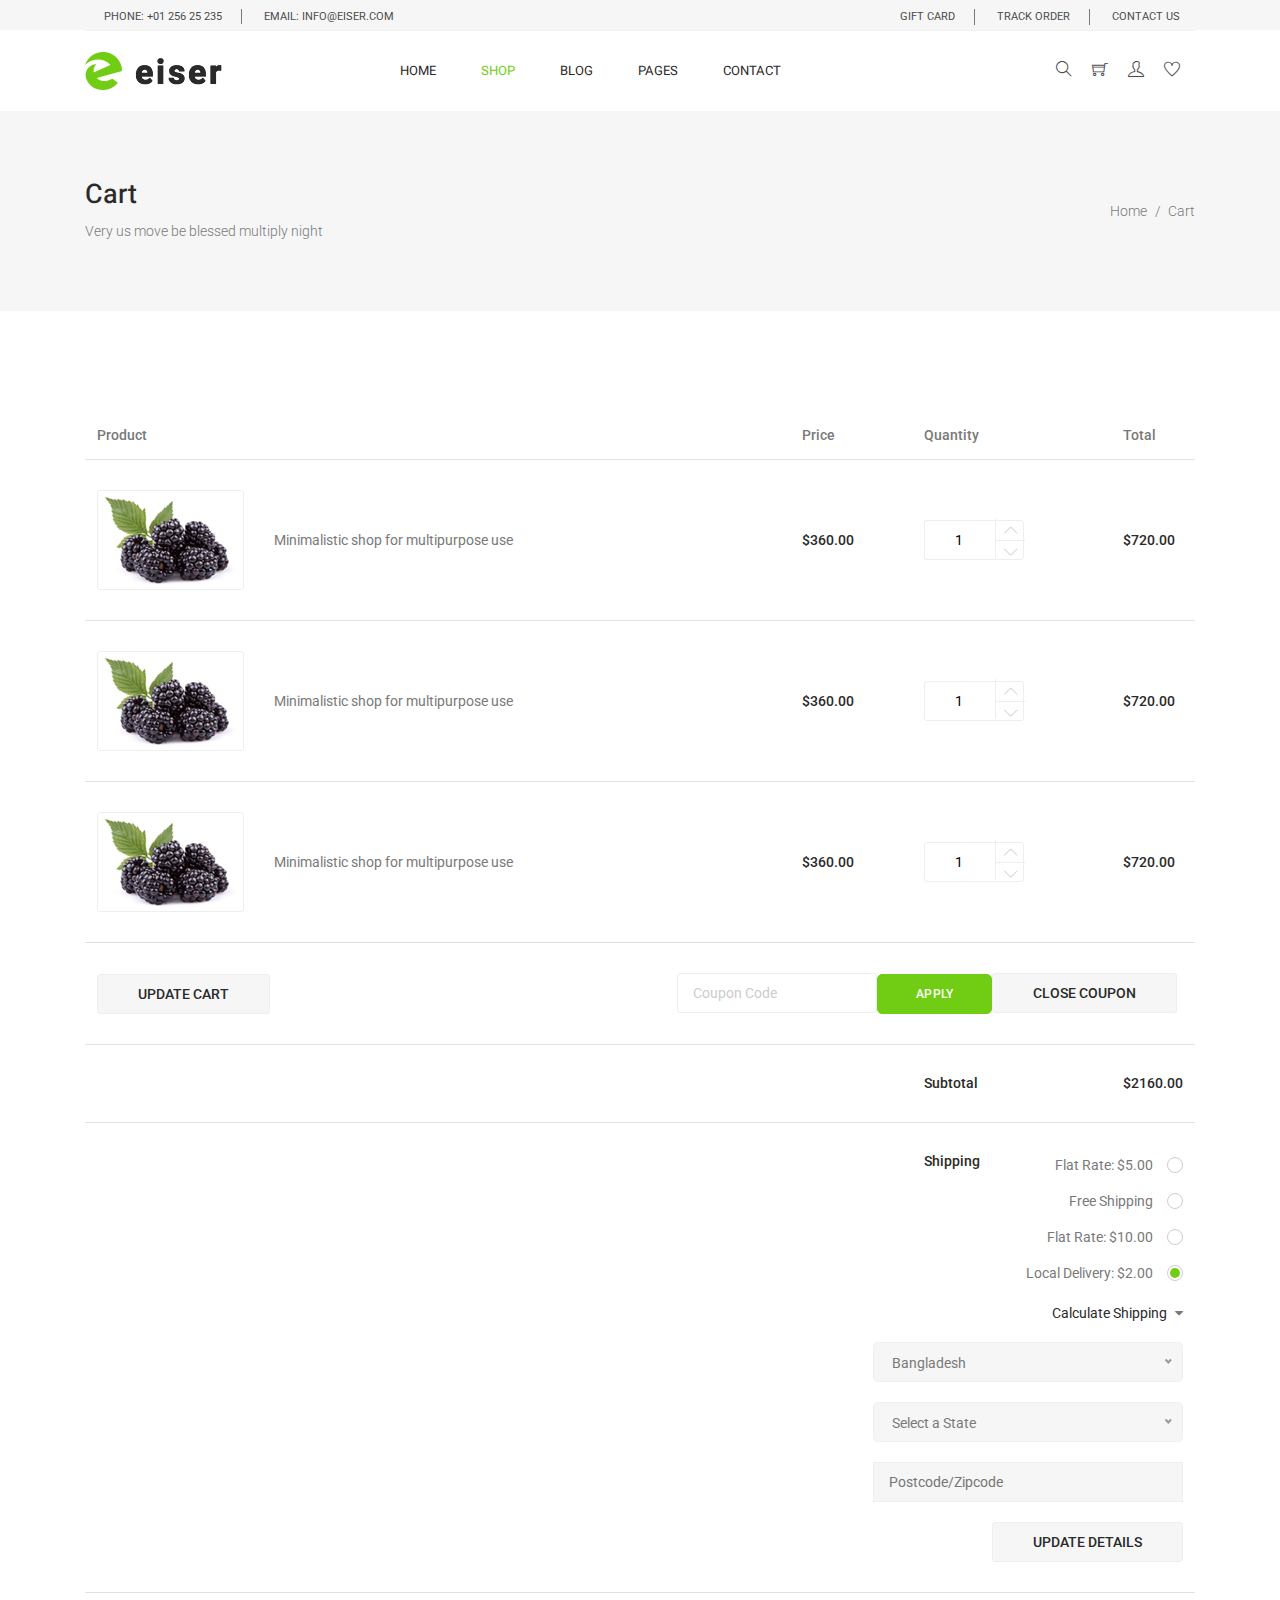
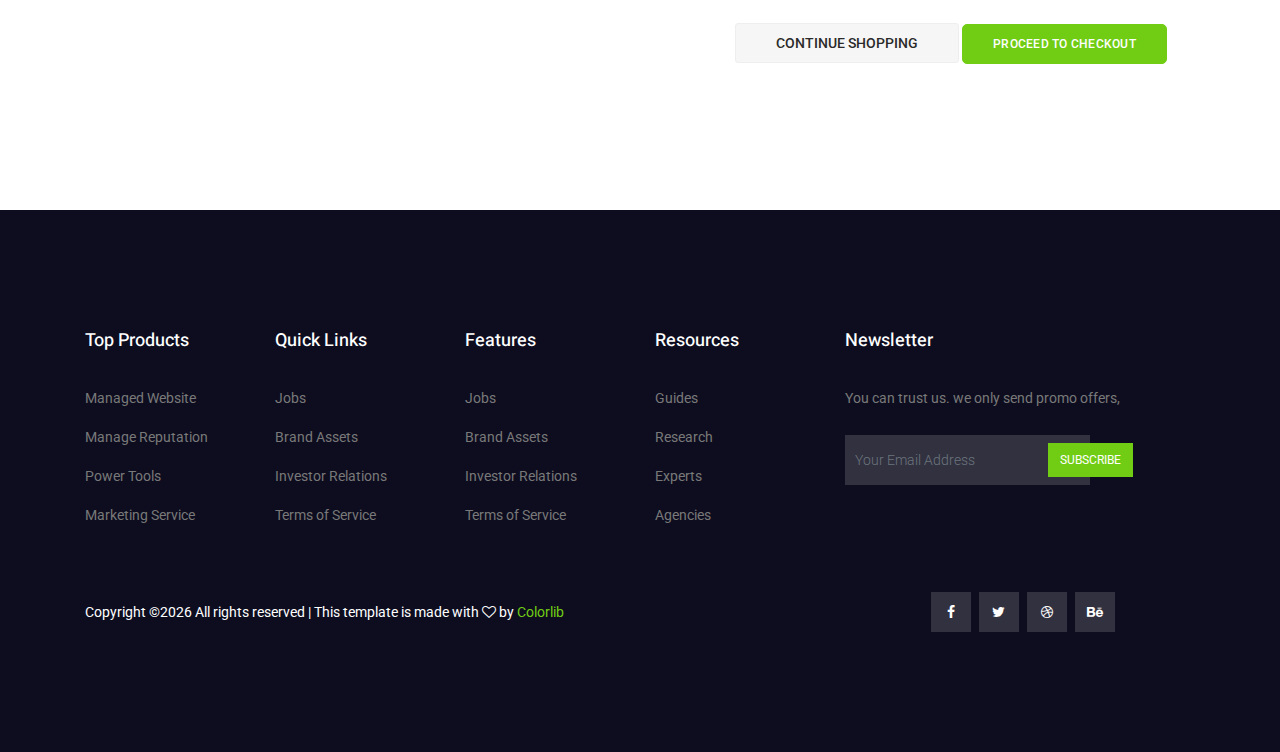
<file: w5Eiser/cart.html>
<!DOCTYPE html>
<html lang="en">
  <head>
    <!-- Required meta tags -->
    <meta charset="utf-8" />
    <meta
      name="viewport"
      content="width=device-width, initial-scale=1, shrink-to-fit=no"
    />
    <link rel="icon" href="img/favicon.png" type="image/png" />
    <title>Eiser ecommerce</title>
    <!-- Bootstrap CSS -->
    <link rel="stylesheet" href="css/bootstrap.css" />
    <link rel="stylesheet" href="vendors/linericon/style.css" />
    <link rel="stylesheet" href="css/font-awesome.min.css" />
    <link rel="stylesheet" href="css/themify-icons.css" />
    <link rel="stylesheet" href="vendors/owl-carousel/owl.carousel.min.css" />
    <link rel="stylesheet" href="vendors/lightbox/simpleLightbox.css" />
    <link rel="stylesheet" href="vendors/nice-select/css/nice-select.css" />
    <link rel="stylesheet" href="vendors/animate-css/animate.css" />
    <link rel="stylesheet" href="vendors/jquery-ui/jquery-ui.css" />
    <!-- main css -->
    <link rel="stylesheet" href="css/style.css" />
    <link rel="stylesheet" href="css/responsive.css" />
  </head>

  <body>
    <!--================Header Menu Area =================-->
    <header class="header_area">
      <div class="top_menu">
        <div class="container">
          <div class="row">
            <div class="col-lg-7">
              <div class="float-left">
                <p>Phone: +01 256 25 235</p>
                <p>email: info@eiser.com</p>
              </div>
            </div>
            <div class="col-lg-5">
              <div class="float-right">
                <ul class="right_side">
                  <li>
                    <a href="cart.html">
                      gift card
                    </a>
                  </li>
                  <li>
                    <a href="tracking.html">
                      track order
                    </a>
                  </li>
                  <li>
                    <a href="contact.html">
                      Contact Us
                    </a>
                  </li>
                </ul>
              </div>
            </div>
          </div>
        </div>
      </div>
      <div class="main_menu">
        <div class="container">
          <nav class="navbar navbar-expand-lg navbar-light w-100">
            <!-- Brand and toggle get grouped for better mobile display -->
            <a class="navbar-brand logo_h" href="index.html">
              <img src="img/logo.png" alt="" />
            </a>
            <button
              class="navbar-toggler"
              type="button"
              data-toggle="collapse"
              data-target="#navbarSupportedContent"
              aria-controls="navbarSupportedContent"
              aria-expanded="false"
              aria-label="Toggle navigation"
            >
              <span class="icon-bar"></span>
              <span class="icon-bar"></span>
              <span class="icon-bar"></span>
            </button>
            <!-- Collect the nav links, forms, and other content for toggling -->
            <div
              class="collapse navbar-collapse offset w-100"
              id="navbarSupportedContent"
            >
              <div class="row w-100 mr-0">
                <div class="col-lg-7 pr-0">
                  <ul class="nav navbar-nav center_nav pull-right">
                    <li class="nav-item">
                      <a class="nav-link" href="index.html">Home</a>
                    </li>
                    <li class="nav-item active submenu dropdown">
                      <a
                        href="#"
                        class="nav-link dropdown-toggle"
                        data-toggle="dropdown"
                        role="button"
                        aria-haspopup="true"
                        aria-expanded="false"
                        >Shop</a
                      >
                      <ul class="dropdown-menu">
                        <li class="nav-item">
                          <a class="nav-link" href="category.html"
                            >Shop Category</a
                          >
                        </li>
                        <li class="nav-item">
                          <a class="nav-link" href="single-product.html"
                            >Product Details</a
                          >
                        </li>
                        <li class="nav-item">
                          <a class="nav-link" href="checkout.html"
                            >Product Checkout</a
                          >
                        </li>
                        <li class="nav-item">
                          <a class="nav-link" href="cart.html">Shopping Cart</a>
                        </li>
                      </ul>
                    </li>
                    <li class="nav-item submenu dropdown">
                      <a
                        href="#"
                        class="nav-link dropdown-toggle"
                        data-toggle="dropdown"
                        role="button"
                        aria-haspopup="true"
                        aria-expanded="false"
                        >Blog</a
                      >
                      <ul class="dropdown-menu">
                        <li class="nav-item">
                          <a class="nav-link" href="blog.html">Blog</a>
                        </li>
                        <li class="nav-item">
                          <a class="nav-link" href="single-blog.html"
                            >Blog Details</a
                          >
                        </li>
                      </ul>
                    </li>
                    <li class="nav-item submenu dropdown">
                      <a
                        href="#"
                        class="nav-link dropdown-toggle"
                        data-toggle="dropdown"
                        role="button"
                        aria-haspopup="true"
                        aria-expanded="false"
                        >Pages</a
                      >
                      <ul class="dropdown-menu">
                        <li class="nav-item">
                          <a class="nav-link" href="tracking.html">Tracking</a>
                        </li>
                        <li class="nav-item">
                          <a class="nav-link" href="elements.html">Elements</a>
                        </li>
                      </ul>
                    </li>
                    <li class="nav-item">
                      <a class="nav-link" href="contact.html">Contact</a>
                    </li>
                  </ul>
                </div>

                <div class="col-lg-5 pr-0">
                  <ul class="nav navbar-nav navbar-right right_nav pull-right">
                    <li class="nav-item">
                      <a href="#" class="icons">
                        <i class="ti-search" aria-hidden="true"></i>
                      </a>
                    </li>

                    <li class="nav-item">
                      <a href="#" class="icons">
                        <i class="ti-shopping-cart"></i>
                      </a>
                    </li>

                    <li class="nav-item">
                      <a href="#" class="icons">
                        <i class="ti-user" aria-hidden="true"></i>
                      </a>
                    </li>

                    <li class="nav-item">
                      <a href="#" class="icons">
                        <i class="ti-heart" aria-hidden="true"></i>
                      </a>
                    </li>
                  </ul>
                </div>
              </div>
            </div>
          </nav>
        </div>
      </div>
    </header>
    <!--================Header Menu Area =================-->

    <!--================Home Banner Area =================-->
    <section class="banner_area">
      <div class="banner_inner d-flex align-items-center">
        <div class="container">
          <div
            class="banner_content d-md-flex justify-content-between align-items-center"
          >
            <div class="mb-3 mb-md-0">
              <h2>Cart</h2>
              <p>Very us move be blessed multiply night</p>
            </div>
            <div class="page_link">
              <a href="index.html">Home</a>
              <a href="cart.html">Cart</a>
            </div>
          </div>
        </div>
      </div>
    </section>
    <!--================End Home Banner Area =================-->

    <!--================Cart Area =================-->
    <section class="cart_area">
      <div class="container">
        <div class="cart_inner">
          <div class="table-responsive">
            <table class="table">
              <thead>
                <tr>
                  <th scope="col">Product</th>
                  <th scope="col">Price</th>
                  <th scope="col">Quantity</th>
                  <th scope="col">Total</th>
                </tr>
              </thead>
              <tbody>
                <tr>
                  <td>
                    <div class="media">
                      <div class="d-flex">
                        <img
                          src="img/product/single-product/cart-1.jpg"
                          alt=""
                        />
                      </div>
                      <div class="media-body">
                        <p>Minimalistic shop for multipurpose use</p>
                      </div>
                    </div>
                  </td>
                  <td>
                    <h5>$360.00</h5>
                  </td>
                  <td>
                    <div class="product_count">
                      <input
                        type="text"
                        name="qty"
                        id="sst"
                        maxlength="12"
                        value="1"
                        title="Quantity:"
                        class="input-text qty"
                      />
                      <button
                        onclick="var result = document.getElementById('sst'); var sst = result.value; if( !isNaN( sst )) result.value++;return false;"
                        class="increase items-count"
                        type="button"
                      >
                        <i class="lnr lnr-chevron-up"></i>
                      </button>
                      <button
                        onclick="var result = document.getElementById('sst'); var sst = result.value; if( !isNaN( sst ) &amp;&amp; sst > 0 ) result.value--;return false;"
                        class="reduced items-count"
                        type="button"
                      >
                        <i class="lnr lnr-chevron-down"></i>
                      </button>
                    </div>
                  </td>
                  <td>
                    <h5>$720.00</h5>
                  </td>
                </tr>
                <tr>
                  <td>
                    <div class="media">
                      <div class="d-flex">
                        <img
                          src="img/product/single-product/cart-1.jpg"
                          alt=""
                        />
                      </div>
                      <div class="media-body">
                        <p>Minimalistic shop for multipurpose use</p>
                      </div>
                    </div>
                  </td>
                  <td>
                    <h5>$360.00</h5>
                  </td>
                  <td>
                    <div class="product_count">
                      <input
                        type="text"
                        name="qty"
                        id="sst"
                        maxlength="12"
                        value="1"
                        title="Quantity:"
                        class="input-text qty"
                      />
                      <button
                        onclick="var result = document.getElementById('sst'); var sst = result.value; if( !isNaN( sst )) result.value++;return false;"
                        class="increase items-count"
                        type="button"
                      >
                        <i class="lnr lnr-chevron-up"></i>
                      </button>
                      <button
                        onclick="var result = document.getElementById('sst'); var sst = result.value; if( !isNaN( sst ) &amp;&amp; sst > 0 ) result.value--;return false;"
                        class="reduced items-count"
                        type="button"
                      >
                        <i class="lnr lnr-chevron-down"></i>
                      </button>
                    </div>
                  </td>
                  <td>
                    <h5>$720.00</h5>
                  </td>
                </tr>
                <tr>
                  <td>
                    <div class="media">
                      <div class="d-flex">
                        <img
                          src="img/product/single-product/cart-1.jpg"
                          alt=""
                        />
                      </div>
                      <div class="media-body">
                        <p>Minimalistic shop for multipurpose use</p>
                      </div>
                    </div>
                  </td>
                  <td>
                    <h5>$360.00</h5>
                  </td>
                  <td>
                    <div class="product_count">
                      <input
                        type="text"
                        name="qty"
                        id="sst"
                        maxlength="12"
                        value="1"
                        title="Quantity:"
                        class="input-text qty"
                      />
                      <button
                        onclick="var result = document.getElementById('sst'); var sst = result.value; if( !isNaN( sst )) result.value++;return false;"
                        class="increase items-count"
                        type="button"
                      >
                        <i class="lnr lnr-chevron-up"></i>
                      </button>
                      <button
                        onclick="var result = document.getElementById('sst'); var sst = result.value; if( !isNaN( sst ) &amp;&amp; sst > 0 ) result.value--;return false;"
                        class="reduced items-count"
                        type="button"
                      >
                        <i class="lnr lnr-chevron-down"></i>
                      </button>
                    </div>
                  </td>
                  <td>
                    <h5>$720.00</h5>
                  </td>
                </tr>
                <tr class="bottom_button">
                  <td>
                    <a class="gray_btn" href="#">Update Cart</a>
                  </td>
                  <td></td>
                  <td></td>
                  <td>
                    <div class="cupon_text">
                      <input type="text" placeholder="Coupon Code" />
                      <a class="main_btn" href="#">Apply</a>
                      <a class="gray_btn" href="#">Close Coupon</a>
                    </div>
                  </td>
                </tr>
                <tr>
                  <td></td>
                  <td></td>
                  <td>
                    <h5>Subtotal</h5>
                  </td>
                  <td>
                    <h5>$2160.00</h5>
                  </td>
                </tr>
                <tr class="shipping_area">
                  <td></td>
                  <td></td>
                  <td>
                    <h5>Shipping</h5>
                  </td>
                  <td>
                    <div class="shipping_box">
                      <ul class="list">
                        <li>
                          <a href="#">Flat Rate: $5.00</a>
                        </li>
                        <li>
                          <a href="#">Free Shipping</a>
                        </li>
                        <li>
                          <a href="#">Flat Rate: $10.00</a>
                        </li>
                        <li class="active">
                          <a href="#">Local Delivery: $2.00</a>
                        </li>
                      </ul>
                      <h6>
                        Calculate Shipping
                        <i class="fa fa-caret-down" aria-hidden="true"></i>
                      </h6>
                      <select class="shipping_select">
                        <option value="1">Bangladesh</option>
                        <option value="2">India</option>
                        <option value="4">Pakistan</option>
                      </select>
                      <select class="shipping_select">
                        <option value="1">Select a State</option>
                        <option value="2">Select a State</option>
                        <option value="4">Select a State</option>
                      </select>
                      <input type="text" placeholder="Postcode/Zipcode" />
                      <a class="gray_btn" href="#">Update Details</a>
                    </div>
                  </td>
                </tr>
                <tr class="out_button_area">
                  <td></td>
                  <td></td>
                  <td></td>
                  <td>
                    <div class="checkout_btn_inner">
                      <a class="gray_btn" href="#">Continue Shopping</a>
                      <a class="main_btn" href="#">Proceed to checkout</a>
                    </div>
                  </td>
                </tr>
              </tbody>
            </table>
          </div>
        </div>
      </div>
    </section>
    <!--================End Cart Area =================-->

    <!--================ start footer Area  =================-->
    <footer class="footer-area section_gap">
      <div class="container">
        <div class="row">
          <div class="col-lg-2 col-md-6 single-footer-widget">
            <h4>Top Products</h4>
            <ul>
              <li><a href="#">Managed Website</a></li>
              <li><a href="#">Manage Reputation</a></li>
              <li><a href="#">Power Tools</a></li>
              <li><a href="#">Marketing Service</a></li>
            </ul>
          </div>
          <div class="col-lg-2 col-md-6 single-footer-widget">
            <h4>Quick Links</h4>
            <ul>
              <li><a href="#">Jobs</a></li>
              <li><a href="#">Brand Assets</a></li>
              <li><a href="#">Investor Relations</a></li>
              <li><a href="#">Terms of Service</a></li>
            </ul>
          </div>
          <div class="col-lg-2 col-md-6 single-footer-widget">
            <h4>Features</h4>
            <ul>
              <li><a href="#">Jobs</a></li>
              <li><a href="#">Brand Assets</a></li>
              <li><a href="#">Investor Relations</a></li>
              <li><a href="#">Terms of Service</a></li>
            </ul>
          </div>
          <div class="col-lg-2 col-md-6 single-footer-widget">
            <h4>Resources</h4>
            <ul>
              <li><a href="#">Guides</a></li>
              <li><a href="#">Research</a></li>
              <li><a href="#">Experts</a></li>
              <li><a href="#">Agencies</a></li>
            </ul>
          </div>
          <div class="col-lg-4 col-md-6 single-footer-widget">
            <h4>Newsletter</h4>
            <p>You can trust us. we only send promo offers,</p>
            <div class="form-wrap" id="mc_embed_signup">
              <form target="_blank" action="https://spondonit.us12.list-manage.com/subscribe/post?u=1462626880ade1ac87bd9c93a&amp;id=92a4423d01"
                method="get" class="form-inline">
                <input class="form-control" name="EMAIL" placeholder="Your Email Address" onfocus="this.placeholder = ''"
                  onblur="this.placeholder = 'Your Email Address '" required="" type="email">
                <button class="click-btn btn btn-default">Subscribe</button>
                <div style="position: absolute; left: -5000px;">
                  <input name="b_36c4fd991d266f23781ded980_aefe40901a" tabindex="-1" value="" type="text">
                </div>
  
                <div class="info"></div>
              </form>
            </div>
          </div>
        </div>
        <div class="footer-bottom row align-items-center">
          <p class="footer-text m-0 col-lg-8 col-md-12"><!-- Link back to Colorlib can't be removed. Template is licensed under CC BY 3.0. -->
Copyright &copy;<script>document.write(new Date().getFullYear());</script> All rights reserved | This template is made with <i class="fa fa-heart-o" aria-hidden="true"></i> by <a href="https://colorlib.com" target="_blank">Colorlib</a>
<!-- Link back to Colorlib can't be removed. Template is licensed under CC BY 3.0. --></p>
          <div class="col-lg-4 col-md-12 footer-social">
            <a href="#"><i class="fa fa-facebook"></i></a>
            <a href="#"><i class="fa fa-twitter"></i></a>
            <a href="#"><i class="fa fa-dribbble"></i></a>
            <a href="#"><i class="fa fa-behance"></i></a>
          </div>
        </div>
      </div>
    </footer>
    <!--================ End footer Area  =================-->

    <!-- Optional JavaScript -->
    <!-- jQuery first, then Popper.js, then Bootstrap JS -->
    <script src="js/jquery-3.2.1.min.js"></script>
    <script src="js/popper.js"></script>
    <script src="js/bootstrap.min.js"></script>
    <script src="js/stellar.js"></script>
    <script src="vendors/lightbox/simpleLightbox.min.js"></script>
    <script src="vendors/nice-select/js/jquery.nice-select.min.js"></script>
    <script src="vendors/isotope/imagesloaded.pkgd.min.js"></script>
    <script src="vendors/isotope/isotope-min.js"></script>
    <script src="vendors/owl-carousel/owl.carousel.min.js"></script>
    <script src="js/jquery.ajaxchimp.min.js"></script>
    <script src="js/mail-script.js"></script>
    <script src="vendors/jquery-ui/jquery-ui.js"></script>
    <script src="vendors/counter-up/jquery.waypoints.min.js"></script>
    <script src="vendors/counter-up/jquery.counterup.js"></script>
    <script src="js/theme.js"></script>
  </body>
</html>
</file>
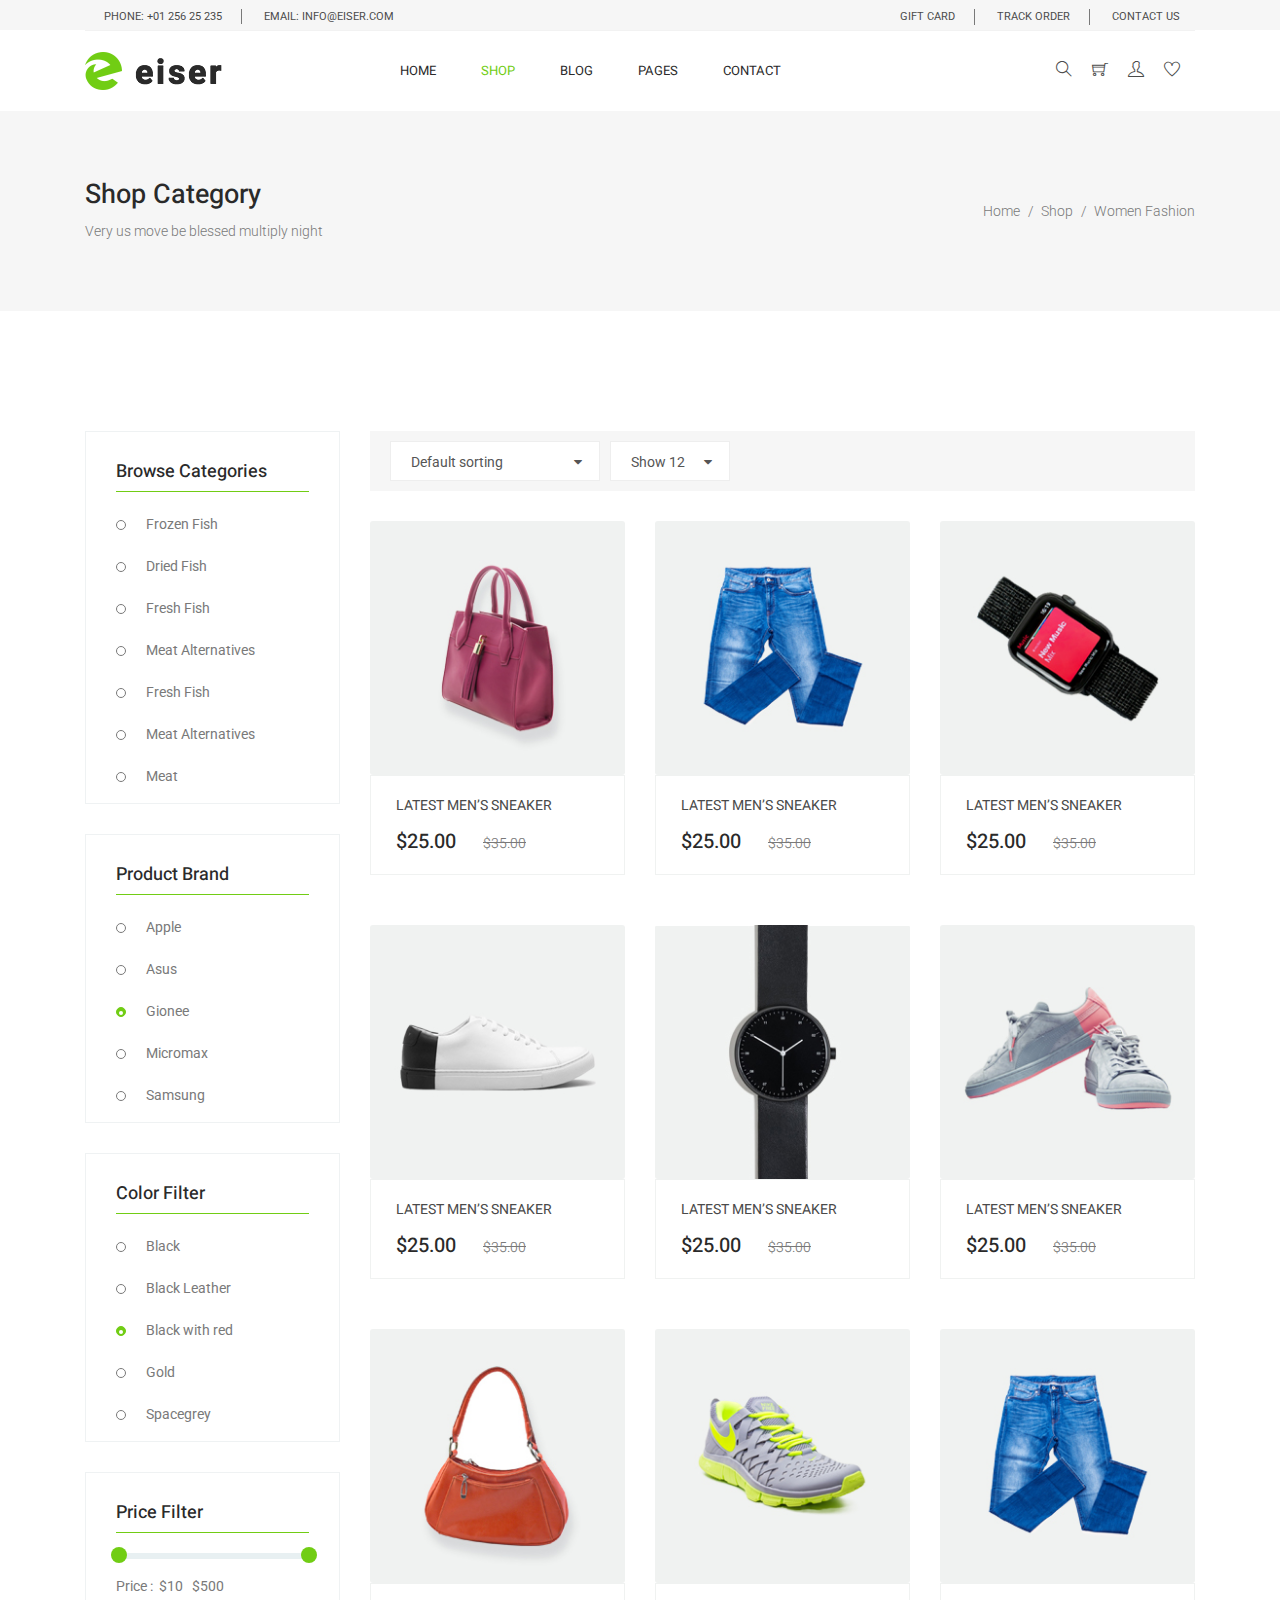
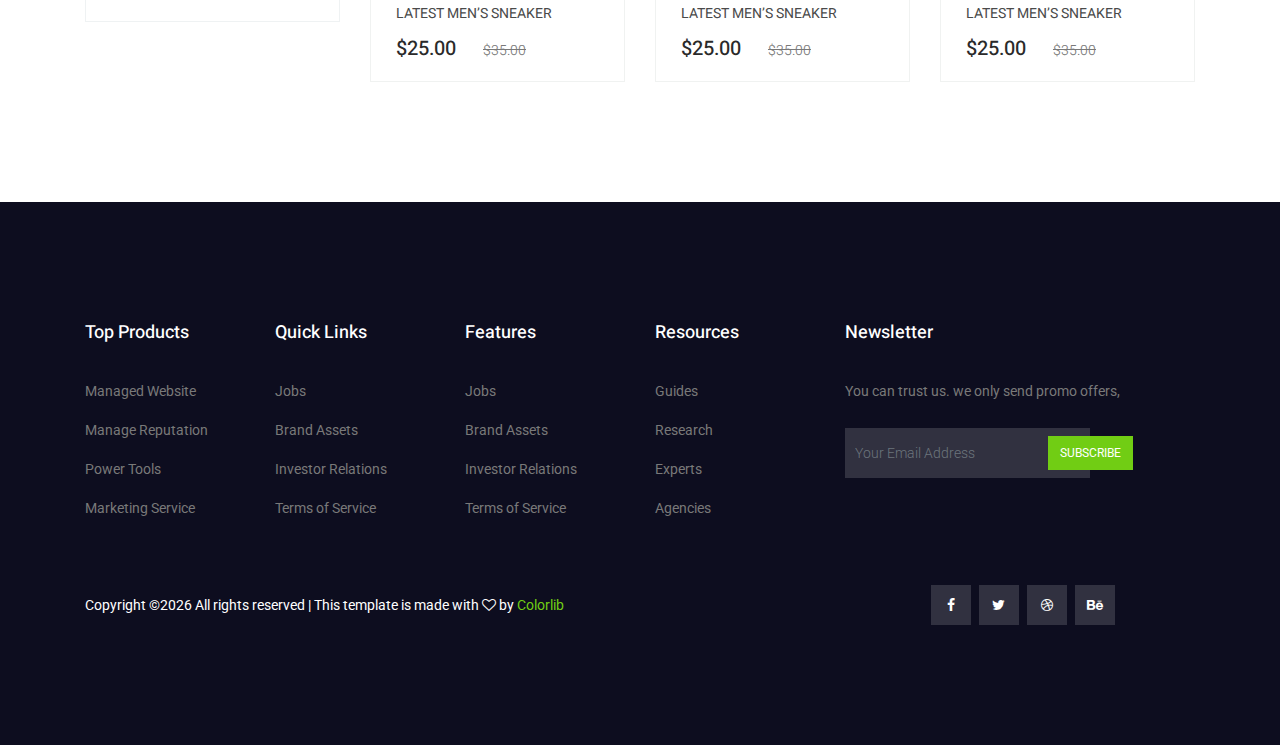
<file: w5Eiser/category.html>
<!DOCTYPE html>
<html lang="en">
  <head>
    <!-- Required meta tags -->
    <meta charset="utf-8" />
    <meta
      name="viewport"
      content="width=device-width, initial-scale=1, shrink-to-fit=no"
    />
    <link rel="icon" href="img/favicon.png" type="image/png" />
    <title>Eiser ecommerce</title>
    <!-- Bootstrap CSS -->
    <link rel="stylesheet" href="css/bootstrap.css" />
    <link rel="stylesheet" href="vendors/linericon/style.css" />
    <link rel="stylesheet" href="css/font-awesome.min.css" />
    <link rel="stylesheet" href="css/themify-icons.css" />
    <link rel="stylesheet" href="vendors/owl-carousel/owl.carousel.min.css" />
    <link rel="stylesheet" href="vendors/lightbox/simpleLightbox.css" />
    <link rel="stylesheet" href="vendors/nice-select/css/nice-select.css" />
    <link rel="stylesheet" href="vendors/animate-css/animate.css" />
    <link rel="stylesheet" href="vendors/jquery-ui/jquery-ui.css" />
    <!-- main css -->
    <link rel="stylesheet" href="css/style.css" />
    <link rel="stylesheet" href="css/responsive.css" />
  </head>

  <body>
    <!--================Header Menu Area =================-->
    <header class="header_area">
      <div class="top_menu">
        <div class="container">
          <div class="row">
            <div class="col-lg-7">
              <div class="float-left">
                <p>Phone: +01 256 25 235</p>
                <p>email: info@eiser.com</p>
              </div>
            </div>
            <div class="col-lg-5">
              <div class="float-right">
                <ul class="right_side">
                  <li>
                    <a href="cart.html">
                      gift card
                    </a>
                  </li>
                  <li>
                    <a href="tracking.html">
                      track order
                    </a>
                  </li>
                  <li>
                    <a href="contact.html">
                      Contact Us
                    </a>
                  </li>
                </ul>
              </div>
            </div>
          </div>
        </div>
      </div>
      <div class="main_menu">
        <div class="container">
          <nav class="navbar navbar-expand-lg navbar-light w-100">
            <!-- Brand and toggle get grouped for better mobile display -->
            <a class="navbar-brand logo_h" href="index.html">
              <img src="img/logo.png" alt="" />
            </a>
            <button
              class="navbar-toggler"
              type="button"
              data-toggle="collapse"
              data-target="#navbarSupportedContent"
              aria-controls="navbarSupportedContent"
              aria-expanded="false"
              aria-label="Toggle navigation"
            >
              <span class="icon-bar"></span>
              <span class="icon-bar"></span>
              <span class="icon-bar"></span>
            </button>
            <!-- Collect the nav links, forms, and other content for toggling -->
            <div
              class="collapse navbar-collapse offset w-100"
              id="navbarSupportedContent"
            >
              <div class="row w-100 mr-0">
                <div class="col-lg-7 pr-0">
                  <ul class="nav navbar-nav center_nav pull-right">
                    <li class="nav-item">
                      <a class="nav-link" href="index.html">Home</a>
                    </li>
                    <li class="nav-item active submenu dropdown">
                      <a
                        href="#"
                        class="nav-link dropdown-toggle"
                        data-toggle="dropdown"
                        role="button"
                        aria-haspopup="true"
                        aria-expanded="false"
                        >Shop</a
                      >
                      <ul class="dropdown-menu">
                        <li class="nav-item">
                          <a class="nav-link" href="category.html"
                            >Shop Category</a
                          >
                        </li>
                        <li class="nav-item">
                          <a class="nav-link" href="single-product.html"
                            >Product Details</a
                          >
                        </li>
                        <li class="nav-item">
                          <a class="nav-link" href="checkout.html"
                            >Product Checkout</a
                          >
                        </li>
                        <li class="nav-item">
                          <a class="nav-link" href="cart.html">Shopping Cart</a>
                        </li>
                      </ul>
                    </li>
                    <li class="nav-item submenu dropdown">
                      <a
                        href="#"
                        class="nav-link dropdown-toggle"
                        data-toggle="dropdown"
                        role="button"
                        aria-haspopup="true"
                        aria-expanded="false"
                        >Blog</a
                      >
                      <ul class="dropdown-menu">
                        <li class="nav-item">
                          <a class="nav-link" href="blog.html">Blog</a>
                        </li>
                        <li class="nav-item">
                          <a class="nav-link" href="single-blog.html"
                            >Blog Details</a
                          >
                        </li>
                      </ul>
                    </li>
                    <li class="nav-item submenu dropdown">
                      <a
                        href="#"
                        class="nav-link dropdown-toggle"
                        data-toggle="dropdown"
                        role="button"
                        aria-haspopup="true"
                        aria-expanded="false"
                        >Pages</a
                      >
                      <ul class="dropdown-menu">
                        <li class="nav-item">
                          <a class="nav-link" href="tracking.html">Tracking</a>
                        </li>
                        <li class="nav-item">
                          <a class="nav-link" href="elements.html">Elements</a>
                        </li>
                      </ul>
                    </li>
                    <li class="nav-item">
                      <a class="nav-link" href="contact.html">Contact</a>
                    </li>
                  </ul>
                </div>

                <div class="col-lg-5 pr-0">
                  <ul class="nav navbar-nav navbar-right right_nav pull-right">
                    <li class="nav-item">
                      <a href="#" class="icons">
                        <i class="ti-search" aria-hidden="true"></i>
                      </a>
                    </li>

                    <li class="nav-item">
                      <a href="#" class="icons">
                        <i class="ti-shopping-cart"></i>
                      </a>
                    </li>

                    <li class="nav-item">
                      <a href="#" class="icons">
                        <i class="ti-user" aria-hidden="true"></i>
                      </a>
                    </li>

                    <li class="nav-item">
                      <a href="#" class="icons">
                        <i class="ti-heart" aria-hidden="true"></i>
                      </a>
                    </li>
                  </ul>
                </div>
              </div>
            </div>
          </nav>
        </div>
      </div>
    </header>
    <!--================Header Menu Area =================-->

    <!--================Home Banner Area =================-->
    <section class="banner_area">
      <div class="banner_inner d-flex align-items-center">
        <div class="container">
          <div class="banner_content d-md-flex justify-content-between align-items-center">
            <div class="mb-3 mb-md-0">
              <h2>Shop Category</h2>
              <p>Very us move be blessed multiply night</p>
            </div>
            <div class="page_link">
              <a href="index.html">Home</a>
              <a href="category.html">Shop</a>
              <a href="category.html">Women Fashion</a>
            </div>
          </div>
        </div>
      </div>
    </section>
    <!--================End Home Banner Area =================-->

    <!--================Category Product Area =================-->
    <section class="cat_product_area section_gap">
      <div class="container">
        <div class="row flex-row-reverse">
          <div class="col-lg-9">
            <div class="product_top_bar">
              <div class="left_dorp">
                <select class="sorting">
                  <option value="1">Default sorting</option>
                  <option value="2">Default sorting 01</option>
                  <option value="4">Default sorting 02</option>
                </select>
                <select class="show">
                  <option value="1">Show 12</option>
                  <option value="2">Show 14</option>
                  <option value="4">Show 16</option>
                </select>
              </div>
            </div>
            
            <div class="latest_product_inner">
              <div class="row">
                <div class="col-lg-4 col-md-6">
                  <div class="single-product">
                    <div class="product-img">
                      <img
                        class="card-img"
                        src="img/product/inspired-product/i1.jpg"
                        alt=""
                      />
                      <div class="p_icon">
                        <a href="#">
                          <i class="ti-eye"></i>
                        </a>
                        <a href="#">
                          <i class="ti-heart"></i>
                        </a>
                        <a href="#">
                          <i class="ti-shopping-cart"></i>
                        </a>
                      </div>
                    </div>
                    <div class="product-btm">
                      <a href="#" class="d-block">
                        <h4>Latest men’s sneaker</h4>
                      </a>
                      <div class="mt-3">
                        <span class="mr-4">$25.00</span>
                        <del>$35.00</del>
                      </div>
                    </div>
                  </div>
                </div>

                <div class="col-lg-4 col-md-6">
                  <div class="single-product">
                    <div class="product-img">
                      <img
                        class="card-img"
                        src="img/product/inspired-product/i2.jpg"
                        alt=""
                      />
                      <div class="p_icon">
                        <a href="#">
                          <i class="ti-eye"></i>
                        </a>
                        <a href="#">
                          <i class="ti-heart"></i>
                        </a>
                        <a href="#">
                          <i class="ti-shopping-cart"></i>
                        </a>
                      </div>
                    </div>
                    <div class="product-btm">
                      <a href="#" class="d-block">
                        <h4>Latest men’s sneaker</h4>
                      </a>
                      <div class="mt-3">
                        <span class="mr-4">$25.00</span>
                        <del>$35.00</del>
                      </div>
                    </div>
                  </div>
                </div>

                <div class="col-lg-4 col-md-6">
                  <div class="single-product">
                    <div class="product-img">
                      <img
                        class="card-img"
                        src="img/product/inspired-product/i3.jpg"
                        alt=""
                      />
                      <div class="p_icon">
                        <a href="#">
                          <i class="ti-eye"></i>
                        </a>
                        <a href="#">
                          <i class="ti-heart"></i>
                        </a>
                        <a href="#">
                          <i class="ti-shopping-cart"></i>
                        </a>
                      </div>
                    </div>
                    <div class="product-btm">
                      <a href="#" class="d-block">
                        <h4>Latest men’s sneaker</h4>
                      </a>
                      <div class="mt-3">
                        <span class="mr-4">$25.00</span>
                        <del>$35.00</del>
                      </div>
                    </div>
                  </div>
                </div>

                <div class="col-lg-4 col-md-6">
                  <div class="single-product">
                    <div class="product-img">
                      <img
                        class="card-img"
                        src="img/product/inspired-product/i4.jpg"
                        alt=""
                      />
                      <div class="p_icon">
                        <a href="#">
                          <i class="ti-eye"></i>
                        </a>
                        <a href="#">
                          <i class="ti-heart"></i>
                        </a>
                        <a href="#">
                          <i class="ti-shopping-cart"></i>
                        </a>
                      </div>
                    </div>
                    <div class="product-btm">
                      <a href="#" class="d-block">
                        <h4>Latest men’s sneaker</h4>
                      </a>
                      <div class="mt-3">
                        <span class="mr-4">$25.00</span>
                        <del>$35.00</del>
                      </div>
                    </div>
                  </div>
                </div>

                <div class="col-lg-4 col-md-6">
                  <div class="single-product">
                    <div class="product-img">
                      <img
                        class="card-img"
                        src="img/product/inspired-product/i5.jpg"
                        alt=""
                      />
                      <div class="p_icon">
                        <a href="#">
                          <i class="ti-eye"></i>
                        </a>
                        <a href="#">
                          <i class="ti-heart"></i>
                        </a>
                        <a href="#">
                          <i class="ti-shopping-cart"></i>
                        </a>
                      </div>
                    </div>
                    <div class="product-btm">
                      <a href="#" class="d-block">
                        <h4>Latest men’s sneaker</h4>
                      </a>
                      <div class="mt-3">
                        <span class="mr-4">$25.00</span>
                        <del>$35.00</del>
                      </div>
                    </div>
                  </div>
                </div>

                <div class="col-lg-4 col-md-6">
                  <div class="single-product">
                    <div class="product-img">
                      <img
                        class="card-img"
                        src="img/product/inspired-product/i6.jpg"
                        alt=""
                      />
                      <div class="p_icon">
                        <a href="#">
                          <i class="ti-eye"></i>
                        </a>
                        <a href="#">
                          <i class="ti-heart"></i>
                        </a>
                        <a href="#">
                          <i class="ti-shopping-cart"></i>
                        </a>
                      </div>
                    </div>
                    <div class="product-btm">
                      <a href="#" class="d-block">
                        <h4>Latest men’s sneaker</h4>
                      </a>
                      <div class="mt-3">
                        <span class="mr-4">$25.00</span>
                        <del>$35.00</del>
                      </div>
                    </div>
                  </div>
                </div>

                <div class="col-lg-4 col-md-6">
                  <div class="single-product">
                    <div class="product-img">
                      <img
                        class="card-img"
                        src="img/product/inspired-product/i7.jpg"
                        alt=""
                      />
                      <div class="p_icon">
                        <a href="#">
                          <i class="ti-eye"></i>
                        </a>
                        <a href="#">
                          <i class="ti-heart"></i>
                        </a>
                        <a href="#">
                          <i class="ti-shopping-cart"></i>
                        </a>
                      </div>
                    </div>
                    <div class="product-btm">
                      <a href="#" class="d-block">
                        <h4>Latest men’s sneaker</h4>
                      </a>
                      <div class="mt-3">
                        <span class="mr-4">$25.00</span>
                        <del>$35.00</del>
                      </div>
                    </div>
                  </div>
                </div>

                <div class="col-lg-4 col-md-6">
                  <div class="single-product">
                    <div class="product-img">
                      <img
                        class="card-img"
                        src="img/product/inspired-product/i8.jpg"
                        alt=""
                      />
                      <div class="p_icon">
                        <a href="#">
                          <i class="ti-eye"></i>
                        </a>
                        <a href="#">
                          <i class="ti-heart"></i>
                        </a>
                        <a href="#">
                          <i class="ti-shopping-cart"></i>
                        </a>
                      </div>
                    </div>
                    <div class="product-btm">
                      <a href="#" class="d-block">
                        <h4>Latest men’s sneaker</h4>
                      </a>
                      <div class="mt-3">
                        <span class="mr-4">$25.00</span>
                        <del>$35.00</del>
                      </div>
                    </div>
                  </div>
                </div>

                <div class="col-lg-4 col-md-6">
                  <div class="single-product">
                    <div class="product-img">
                      <img
                        class="card-img"
                        src="img/product/inspired-product/i2.jpg"
                        alt=""
                      />
                      <div class="p_icon">
                        <a href="#">
                          <i class="ti-eye"></i>
                        </a>
                        <a href="#">
                          <i class="ti-heart"></i>
                        </a>
                        <a href="#">
                          <i class="ti-shopping-cart"></i>
                        </a>
                      </div>
                    </div>
                    <div class="product-btm">
                      <a href="#" class="d-block">
                        <h4>Latest men’s sneaker</h4>
                      </a>
                      <div class="mt-3">
                        <span class="mr-4">$25.00</span>
                        <del>$35.00</del>
                      </div>
                    </div>
                  </div>
                </div>
              </div>
            </div>
          </div>

          <div class="col-lg-3">
            <div class="left_sidebar_area">
              <aside class="left_widgets p_filter_widgets">
                <div class="l_w_title">
                  <h3>Browse Categories</h3>
                </div>
                <div class="widgets_inner">
                  <ul class="list">
                    <li>
                      <a href="#">Frozen Fish</a>
                    </li>
                    <li>
                      <a href="#">Dried Fish</a>
                    </li>
                    <li>
                      <a href="#">Fresh Fish</a>
                    </li>
                    <li>
                      <a href="#">Meat Alternatives</a>
                    </li>
                    <li>
                      <a href="#">Fresh Fish</a>
                    </li>
                    <li>
                      <a href="#">Meat Alternatives</a>
                    </li>
                    <li>
                      <a href="#">Meat</a>
                    </li>
                  </ul>
                </div>
              </aside>

              <aside class="left_widgets p_filter_widgets">
                <div class="l_w_title">
                  <h3>Product Brand</h3>
                </div>
                <div class="widgets_inner">
                  <ul class="list">
                    <li>
                      <a href="#">Apple</a>
                    </li>
                    <li>
                      <a href="#">Asus</a>
                    </li>
                    <li class="active">
                      <a href="#">Gionee</a>
                    </li>
                    <li>
                      <a href="#">Micromax</a>
                    </li>
                    <li>
                      <a href="#">Samsung</a>
                    </li>
                  </ul>
                </div>
              </aside>

              <aside class="left_widgets p_filter_widgets">
                <div class="l_w_title">
                  <h3>Color Filter</h3>
                </div>
                <div class="widgets_inner">
                  <ul class="list">
                    <li>
                      <a href="#">Black</a>
                    </li>
                    <li>
                      <a href="#">Black Leather</a>
                    </li>
                    <li class="active">
                      <a href="#">Black with red</a>
                    </li>
                    <li>
                      <a href="#">Gold</a>
                    </li>
                    <li>
                      <a href="#">Spacegrey</a>
                    </li>
                  </ul>
                </div>
              </aside>

              <aside class="left_widgets p_filter_widgets">
                <div class="l_w_title">
                  <h3>Price Filter</h3>
                </div>
                <div class="widgets_inner">
                  <div class="range_item">
                    <div id="slider-range"></div>
                    <div class="">
                      <label for="amount">Price : </label>
                      <input type="text" id="amount" readonly />
                    </div>
                  </div>
                </div>
              </aside>
            </div>
          </div>
        </div>
      </div>
    </section>
    <!--================End Category Product Area =================-->

    <!--================ start footer Area  =================-->
    <footer class="footer-area section_gap">
      <div class="container">
        <div class="row">
          <div class="col-lg-2 col-md-6 single-footer-widget">
            <h4>Top Products</h4>
            <ul>
              <li><a href="#">Managed Website</a></li>
              <li><a href="#">Manage Reputation</a></li>
              <li><a href="#">Power Tools</a></li>
              <li><a href="#">Marketing Service</a></li>
            </ul>
          </div>
          <div class="col-lg-2 col-md-6 single-footer-widget">
            <h4>Quick Links</h4>
            <ul>
              <li><a href="#">Jobs</a></li>
              <li><a href="#">Brand Assets</a></li>
              <li><a href="#">Investor Relations</a></li>
              <li><a href="#">Terms of Service</a></li>
            </ul>
          </div>
          <div class="col-lg-2 col-md-6 single-footer-widget">
            <h4>Features</h4>
            <ul>
              <li><a href="#">Jobs</a></li>
              <li><a href="#">Brand Assets</a></li>
              <li><a href="#">Investor Relations</a></li>
              <li><a href="#">Terms of Service</a></li>
            </ul>
          </div>
          <div class="col-lg-2 col-md-6 single-footer-widget">
            <h4>Resources</h4>
            <ul>
              <li><a href="#">Guides</a></li>
              <li><a href="#">Research</a></li>
              <li><a href="#">Experts</a></li>
              <li><a href="#">Agencies</a></li>
            </ul>
          </div>
          <div class="col-lg-4 col-md-6 single-footer-widget">
            <h4>Newsletter</h4>
            <p>You can trust us. we only send promo offers,</p>
            <div class="form-wrap" id="mc_embed_signup">
              <form target="_blank" action="https://spondonit.us12.list-manage.com/subscribe/post?u=1462626880ade1ac87bd9c93a&amp;id=92a4423d01"
                method="get" class="form-inline">
                <input class="form-control" name="EMAIL" placeholder="Your Email Address" onfocus="this.placeholder = ''"
                  onblur="this.placeholder = 'Your Email Address '" required="" type="email">
                <button class="click-btn btn btn-default">Subscribe</button>
                <div style="position: absolute; left: -5000px;">
                  <input name="b_36c4fd991d266f23781ded980_aefe40901a" tabindex="-1" value="" type="text">
                </div>
  
                <div class="info"></div>
              </form>
            </div>
          </div>
        </div>
        <div class="footer-bottom row align-items-center">
          <p class="footer-text m-0 col-lg-8 col-md-12"><!-- Link back to Colorlib can't be removed. Template is licensed under CC BY 3.0. -->
Copyright &copy;<script>document.write(new Date().getFullYear());</script> All rights reserved | This template is made with <i class="fa fa-heart-o" aria-hidden="true"></i> by <a href="https://colorlib.com" target="_blank">Colorlib</a>
<!-- Link back to Colorlib can't be removed. Template is licensed under CC BY 3.0. --></p>
          <div class="col-lg-4 col-md-12 footer-social">
            <a href="#"><i class="fa fa-facebook"></i></a>
            <a href="#"><i class="fa fa-twitter"></i></a>
            <a href="#"><i class="fa fa-dribbble"></i></a>
            <a href="#"><i class="fa fa-behance"></i></a>
          </div>
        </div>
      </div>
    </footer>
    <!--================ End footer Area  =================-->

    <!-- Optional JavaScript -->
    <!-- jQuery first, then Popper.js, then Bootstrap JS -->
    <script src="js/jquery-3.2.1.min.js"></script>
    <script src="js/popper.js"></script>
    <script src="js/bootstrap.min.js"></script>
    <script src="js/stellar.js"></script>
    <script src="vendors/lightbox/simpleLightbox.min.js"></script>
    <script src="vendors/nice-select/js/jquery.nice-select.min.js"></script>
    <script src="vendors/isotope/imagesloaded.pkgd.min.js"></script>
    <script src="vendors/isotope/isotope-min.js"></script>
    <script src="vendors/owl-carousel/owl.carousel.min.js"></script>
    <script src="js/jquery.ajaxchimp.min.js"></script>
    <script src="js/mail-script.js"></script>
    <script src="vendors/jquery-ui/jquery-ui.js"></script>
    <script src="vendors/counter-up/jquery.waypoints.min.js"></script>
    <script src="vendors/counter-up/jquery.counterup.js"></script>
    <script src="js/theme.js"></script>
  </body>
</html>
</file>
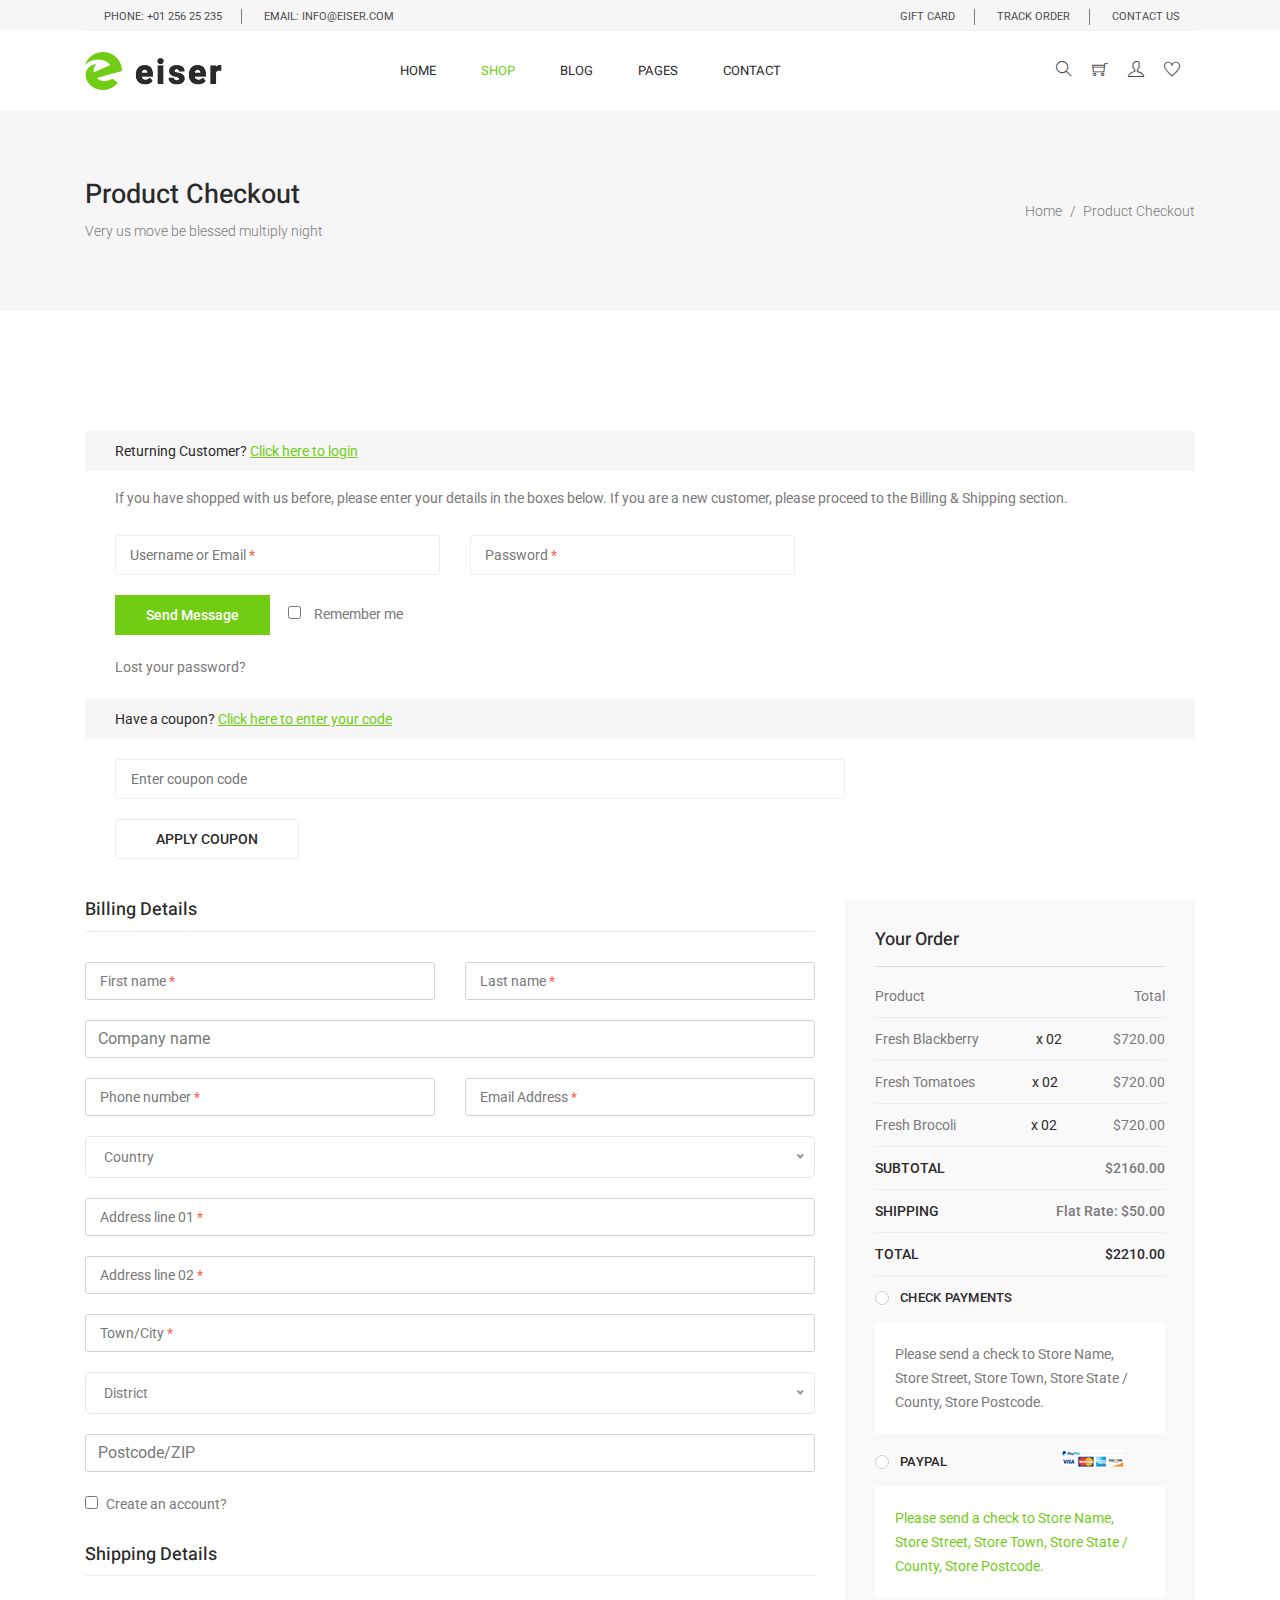
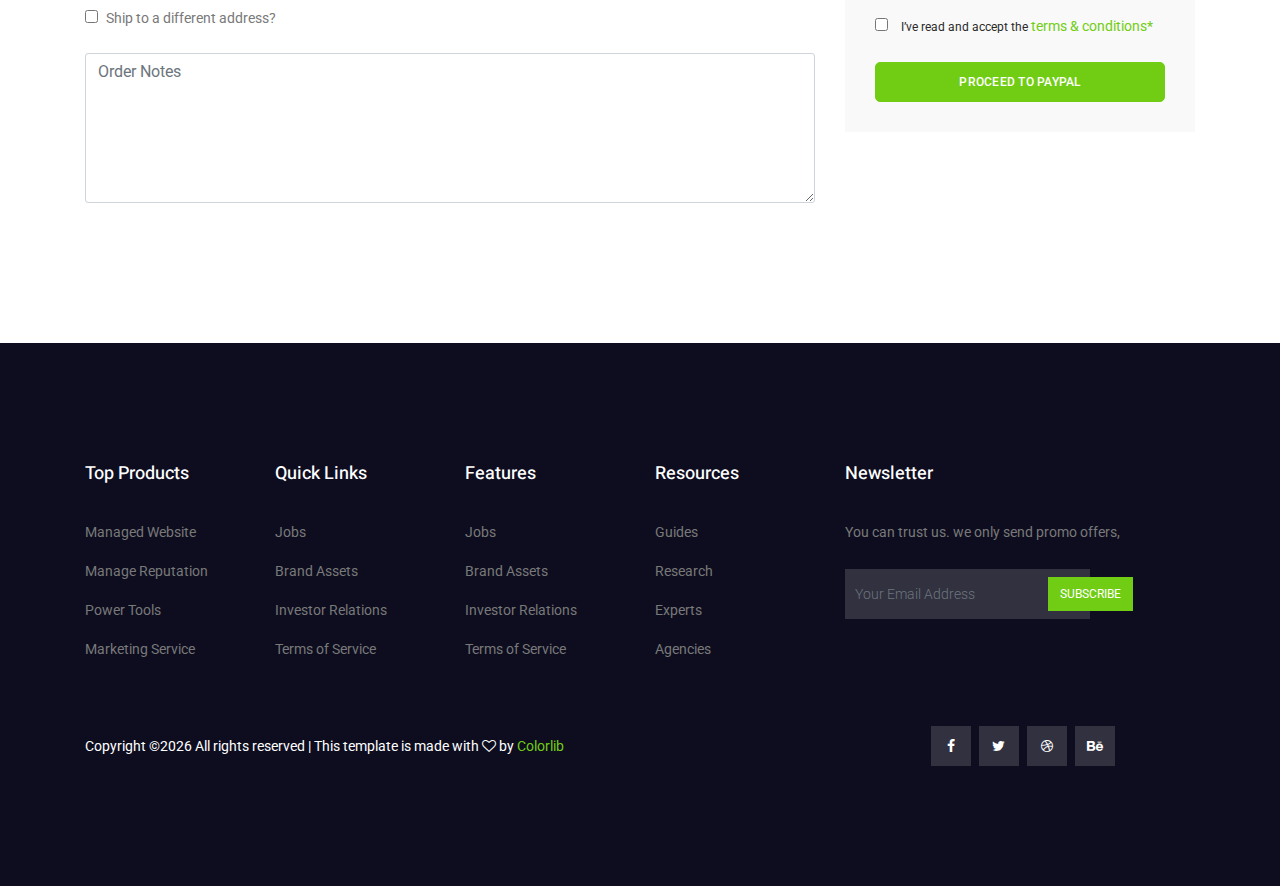
<file: w5Eiser/checkout.html>
<!DOCTYPE html>
<html lang="en">
  <head>
    <!-- Required meta tags -->
    <meta charset="utf-8" />
    <meta
      name="viewport"
      content="width=device-width, initial-scale=1, shrink-to-fit=no"
    />
    <link rel="icon" href="img/favicon.png" type="image/png" />
    <title>Eiser ecommerce</title>
    <!-- Bootstrap CSS -->
    <link rel="stylesheet" href="css/bootstrap.css" />
    <link rel="stylesheet" href="vendors/linericon/style.css" />
    <link rel="stylesheet" href="css/font-awesome.min.css" />
    <link rel="stylesheet" href="css/themify-icons.css" />
    <link rel="stylesheet" href="vendors/owl-carousel/owl.carousel.min.css" />
    <link rel="stylesheet" href="vendors/lightbox/simpleLightbox.css" />
    <link rel="stylesheet" href="vendors/nice-select/css/nice-select.css" />
    <link rel="stylesheet" href="vendors/animate-css/animate.css" />
    <link rel="stylesheet" href="vendors/jquery-ui/jquery-ui.css" />
    <!-- main css -->
    <link rel="stylesheet" href="css/style.css" />
    <link rel="stylesheet" href="css/responsive.css" />
  </head>

  <body>
    <!--================Header Menu Area =================-->
    <header class="header_area">
      <div class="top_menu">
        <div class="container">
          <div class="row">
            <div class="col-lg-7">
              <div class="float-left">
                <p>Phone: +01 256 25 235</p>
                <p>email: info@eiser.com</p>
              </div>
            </div>
            <div class="col-lg-5">
              <div class="float-right">
                <ul class="right_side">
                  <li>
                    <a href="cart.html">
                      gift card
                    </a>
                  </li>
                  <li>
                    <a href="tracking.html">
                      track order
                    </a>
                  </li>
                  <li>
                    <a href="contact.html">
                      Contact Us
                    </a>
                  </li>
                </ul>
              </div>
            </div>
          </div>
        </div>
      </div>
      <div class="main_menu">
        <div class="container">
          <nav class="navbar navbar-expand-lg navbar-light w-100">
            <!-- Brand and toggle get grouped for better mobile display -->
            <a class="navbar-brand logo_h" href="index.html">
              <img src="img/logo.png" alt="" />
            </a>
            <button
              class="navbar-toggler"
              type="button"
              data-toggle="collapse"
              data-target="#navbarSupportedContent"
              aria-controls="navbarSupportedContent"
              aria-expanded="false"
              aria-label="Toggle navigation"
            >
              <span class="icon-bar"></span>
              <span class="icon-bar"></span>
              <span class="icon-bar"></span>
            </button>
            <!-- Collect the nav links, forms, and other content for toggling -->
            <div
              class="collapse navbar-collapse offset w-100"
              id="navbarSupportedContent"
            >
              <div class="row w-100 mr-0">
                <div class="col-lg-7 pr-0">
                  <ul class="nav navbar-nav center_nav pull-right">
                    <li class="nav-item">
                      <a class="nav-link" href="index.html">Home</a>
                    </li>
                    <li class="nav-item active submenu dropdown">
                      <a
                        href="#"
                        class="nav-link dropdown-toggle"
                        data-toggle="dropdown"
                        role="button"
                        aria-haspopup="true"
                        aria-expanded="false"
                        >Shop</a
                      >
                      <ul class="dropdown-menu">
                        <li class="nav-item">
                          <a class="nav-link" href="category.html"
                            >Shop Category</a
                          >
                        </li>
                        <li class="nav-item">
                          <a class="nav-link" href="single-product.html"
                            >Product Details</a
                          >
                        </li>
                        <li class="nav-item">
                          <a class="nav-link" href="checkout.html"
                            >Product Checkout</a
                          >
                        </li>
                        <li class="nav-item">
                          <a class="nav-link" href="cart.html">Shopping Cart</a>
                        </li>
                      </ul>
                    </li>
                    <li class="nav-item submenu dropdown">
                      <a
                        href="#"
                        class="nav-link dropdown-toggle"
                        data-toggle="dropdown"
                        role="button"
                        aria-haspopup="true"
                        aria-expanded="false"
                        >Blog</a
                      >
                      <ul class="dropdown-menu">
                        <li class="nav-item">
                          <a class="nav-link" href="blog.html">Blog</a>
                        </li>
                        <li class="nav-item">
                          <a class="nav-link" href="single-blog.html"
                            >Blog Details</a
                          >
                        </li>
                      </ul>
                    </li>
                    <li class="nav-item submenu dropdown">
                      <a
                        href="#"
                        class="nav-link dropdown-toggle"
                        data-toggle="dropdown"
                        role="button"
                        aria-haspopup="true"
                        aria-expanded="false"
                        >Pages</a
                      >
                      <ul class="dropdown-menu">
                        <li class="nav-item">
                          <a class="nav-link" href="tracking.html">Tracking</a>
                        </li>
                        <li class="nav-item">
                          <a class="nav-link" href="elements.html">Elements</a>
                        </li>
                      </ul>
                    </li>
                    <li class="nav-item">
                      <a class="nav-link" href="contact.html">Contact</a>
                    </li>
                  </ul>
                </div>

                <div class="col-lg-5 pr-0">
                  <ul class="nav navbar-nav navbar-right right_nav pull-right">
                    <li class="nav-item">
                      <a href="#" class="icons">
                        <i class="ti-search" aria-hidden="true"></i>
                      </a>
                    </li>

                    <li class="nav-item">
                      <a href="#" class="icons">
                        <i class="ti-shopping-cart"></i>
                      </a>
                    </li>

                    <li class="nav-item">
                      <a href="#" class="icons">
                        <i class="ti-user" aria-hidden="true"></i>
                      </a>
                    </li>

                    <li class="nav-item">
                      <a href="#" class="icons">
                        <i class="ti-heart" aria-hidden="true"></i>
                      </a>
                    </li>
                  </ul>
                </div>
              </div>
            </div>
          </nav>
        </div>
      </div>
    </header>
    <!--================Header Menu Area =================-->

    <!--================Home Banner Area =================-->
    <section class="banner_area">
      <div class="banner_inner d-flex align-items-center">
        <div class="container">
          <div
            class="banner_content d-md-flex justify-content-between align-items-center"
          >
            <div class="mb-3 mb-md-0">
              <h2>Product Checkout</h2>
              <p>Very us move be blessed multiply night</p>
            </div>
            <div class="page_link">
              <a href="index.html">Home</a>
              <a href="checkout.html">Product Checkout</a>
            </div>
          </div>
        </div>
      </div>
    </section>
    <!--================End Home Banner Area =================-->

    <!--================Checkout Area =================-->
    <section class="checkout_area section_gap">
      <div class="container">
        <div class="returning_customer">
          <div class="check_title">
            <h2>
              Returning Customer?
              <a href="#">Click here to login</a>
            </h2>
          </div>
          <p>
            If you have shopped with us before, please enter your details in the
            boxes below. If you are a new customer, please proceed to the
            Billing & Shipping section.
          </p>
          <form
            class="row contact_form"
            action="#"
            method="post"
            novalidate="novalidate"
          >
            <div class="col-md-6 form-group p_star">
              <input
                type="text"
                class="form-control"
                id="name"
                name="name"
                value=" "
              />
              <span
                class="placeholder"
                data-placeholder="Username or Email"
              ></span>
            </div>
            <div class="col-md-6 form-group p_star">
              <input
                type="password"
                class="form-control"
                id="password"
                name="password"
                value=""
              />
              <span class="placeholder" data-placeholder="Password"></span>
            </div>
            <div class="col-md-12 form-group">
              <button type="submit" value="submit" class="btn submit_btn">
                Send Message
              </button>
              <div class="creat_account">
                <input type="checkbox" id="f-option" name="selector" />
                <label for="f-option">Remember me</label>
              </div>
              <a class="lost_pass" href="#">Lost your password?</a>
            </div>
          </form>
        </div>
        <div class="cupon_area">
          <div class="check_title">
            <h2>
              Have a coupon?
              <a href="#">Click here to enter your code</a>
            </h2>
          </div>
          <input type="text" placeholder="Enter coupon code" />
          <a class="tp_btn" href="#">Apply Coupon</a>
        </div>
        <div class="billing_details">
          <div class="row">
            <div class="col-lg-8">
              <h3>Billing Details</h3>
              <form
                class="row contact_form"
                action="#"
                method="post"
                novalidate="novalidate"
              >
                <div class="col-md-6 form-group p_star">
                  <input
                    type="text"
                    class="form-control"
                    id="first"
                    name="name"
                  />
                  <span
                    class="placeholder"
                    data-placeholder="First name"
                  ></span>
                </div>
                <div class="col-md-6 form-group p_star">
                  <input
                    type="text"
                    class="form-control"
                    id="last"
                    name="name"
                  />
                  <span class="placeholder" data-placeholder="Last name"></span>
                </div>
                <div class="col-md-12 form-group">
                  <input
                    type="text"
                    class="form-control"
                    id="company"
                    name="company"
                    placeholder="Company name"
                  />
                </div>
                <div class="col-md-6 form-group p_star">
                  <input
                    type="text"
                    class="form-control"
                    id="number"
                    name="number"
                  />
                  <span
                    class="placeholder"
                    data-placeholder="Phone number"
                  ></span>
                </div>
                <div class="col-md-6 form-group p_star">
                  <input
                    type="text"
                    class="form-control"
                    id="email"
                    name="compemailany"
                  />
                  <span
                    class="placeholder"
                    data-placeholder="Email Address"
                  ></span>
                </div>
                <div class="col-md-12 form-group p_star">
                  <select class="country_select">
                    <option value="1">Country</option>
                    <option value="2">Country</option>
                    <option value="4">Country</option>
                  </select>
                </div>
                <div class="col-md-12 form-group p_star">
                  <input
                    type="text"
                    class="form-control"
                    id="add1"
                    name="add1"
                  />
                  <span
                    class="placeholder"
                    data-placeholder="Address line 01"
                  ></span>
                </div>
                <div class="col-md-12 form-group p_star">
                  <input
                    type="text"
                    class="form-control"
                    id="add2"
                    name="add2"
                  />
                  <span
                    class="placeholder"
                    data-placeholder="Address line 02"
                  ></span>
                </div>
                <div class="col-md-12 form-group p_star">
                  <input
                    type="text"
                    class="form-control"
                    id="city"
                    name="city"
                  />
                  <span class="placeholder" data-placeholder="Town/City"></span>
                </div>
                <div class="col-md-12 form-group p_star">
                  <select class="country_select">
                    <option value="1">District</option>
                    <option value="2">District</option>
                    <option value="4">District</option>
                  </select>
                </div>
                <div class="col-md-12 form-group">
                  <input
                    type="text"
                    class="form-control"
                    id="zip"
                    name="zip"
                    placeholder="Postcode/ZIP"
                  />
                </div>
                <div class="col-md-12 form-group">
                  <div class="creat_account">
                    <input type="checkbox" id="f-option2" name="selector" />
                    <label for="f-option2">Create an account?</label>
                  </div>
                </div>
                <div class="col-md-12 form-group">
                  <div class="creat_account">
                    <h3>Shipping Details</h3>
                    <input type="checkbox" id="f-option3" name="selector" />
                    <label for="f-option3">Ship to a different address?</label>
                  </div>
                  <textarea
                    class="form-control"
                    name="message"
                    id="message"
                    rows="1"
                    placeholder="Order Notes"
                  ></textarea>
                </div>
              </form>
            </div>
            <div class="col-lg-4">
              <div class="order_box">
                <h2>Your Order</h2>
                <ul class="list">
                  <li>
                    <a href="#"
                      >Product
                      <span>Total</span>
                    </a>
                  </li>
                  <li>
                    <a href="#"
                      >Fresh Blackberry
                      <span class="middle">x 02</span>
                      <span class="last">$720.00</span>
                    </a>
                  </li>
                  <li>
                    <a href="#"
                      >Fresh Tomatoes
                      <span class="middle">x 02</span>
                      <span class="last">$720.00</span>
                    </a>
                  </li>
                  <li>
                    <a href="#"
                      >Fresh Brocoli
                      <span class="middle">x 02</span>
                      <span class="last">$720.00</span>
                    </a>
                  </li>
                </ul>
                <ul class="list list_2">
                  <li>
                    <a href="#"
                      >Subtotal
                      <span>$2160.00</span>
                    </a>
                  </li>
                  <li>
                    <a href="#"
                      >Shipping
                      <span>Flat rate: $50.00</span>
                    </a>
                  </li>
                  <li>
                    <a href="#"
                      >Total
                      <span>$2210.00</span>
                    </a>
                  </li>
                </ul>
                <div class="payment_item">
                  <div class="radion_btn">
                    <input type="radio" id="f-option5" name="selector" />
                    <label for="f-option5">Check payments</label>
                    <div class="check"></div>
                  </div>
                  <p>
                    Please send a check to Store Name, Store Street, Store Town,
                    Store State / County, Store Postcode.
                  </p>
                </div>
                <div class="payment_item active">
                  <div class="radion_btn">
                    <input type="radio" id="f-option6" name="selector" />
                    <label for="f-option6">Paypal </label>
                    <img src="img/product/single-product/card.jpg" alt="" />
                    <div class="check"></div>
                  </div>
                  <p>
                    Please send a check to Store Name, Store Street, Store Town,
                    Store State / County, Store Postcode.
                  </p>
                </div>
                <div class="creat_account">
                  <input type="checkbox" id="f-option4" name="selector" />
                  <label for="f-option4">I’ve read and accept the </label>
                  <a href="#">terms & conditions*</a>
                </div>
                <a class="main_btn" href="#">Proceed to Paypal</a>
              </div>
            </div>
          </div>
        </div>
      </div>
    </section>
    <!--================End Checkout Area =================-->

    <!--================ start footer Area  =================-->
    <footer class="footer-area section_gap">
      <div class="container">
        <div class="row">
          <div class="col-lg-2 col-md-6 single-footer-widget">
            <h4>Top Products</h4>
            <ul>
              <li><a href="#">Managed Website</a></li>
              <li><a href="#">Manage Reputation</a></li>
              <li><a href="#">Power Tools</a></li>
              <li><a href="#">Marketing Service</a></li>
            </ul>
          </div>
          <div class="col-lg-2 col-md-6 single-footer-widget">
            <h4>Quick Links</h4>
            <ul>
              <li><a href="#">Jobs</a></li>
              <li><a href="#">Brand Assets</a></li>
              <li><a href="#">Investor Relations</a></li>
              <li><a href="#">Terms of Service</a></li>
            </ul>
          </div>
          <div class="col-lg-2 col-md-6 single-footer-widget">
            <h4>Features</h4>
            <ul>
              <li><a href="#">Jobs</a></li>
              <li><a href="#">Brand Assets</a></li>
              <li><a href="#">Investor Relations</a></li>
              <li><a href="#">Terms of Service</a></li>
            </ul>
          </div>
          <div class="col-lg-2 col-md-6 single-footer-widget">
            <h4>Resources</h4>
            <ul>
              <li><a href="#">Guides</a></li>
              <li><a href="#">Research</a></li>
              <li><a href="#">Experts</a></li>
              <li><a href="#">Agencies</a></li>
            </ul>
          </div>
          <div class="col-lg-4 col-md-6 single-footer-widget">
            <h4>Newsletter</h4>
            <p>You can trust us. we only send promo offers,</p>
            <div class="form-wrap" id="mc_embed_signup">
              <form target="_blank" action="https://spondonit.us12.list-manage.com/subscribe/post?u=1462626880ade1ac87bd9c93a&amp;id=92a4423d01"
                method="get" class="form-inline">
                <input class="form-control" name="EMAIL" placeholder="Your Email Address" onfocus="this.placeholder = ''"
                  onblur="this.placeholder = 'Your Email Address '" required="" type="email">
                <button class="click-btn btn btn-default">Subscribe</button>
                <div style="position: absolute; left: -5000px;">
                  <input name="b_36c4fd991d266f23781ded980_aefe40901a" tabindex="-1" value="" type="text">
                </div>
  
                <div class="info"></div>
              </form>
            </div>
          </div>
        </div>
        <div class="footer-bottom row align-items-center">
          <p class="footer-text m-0 col-lg-8 col-md-12"><!-- Link back to Colorlib can't be removed. Template is licensed under CC BY 3.0. -->
Copyright &copy;<script>document.write(new Date().getFullYear());</script> All rights reserved | This template is made with <i class="fa fa-heart-o" aria-hidden="true"></i> by <a href="https://colorlib.com" target="_blank">Colorlib</a>
<!-- Link back to Colorlib can't be removed. Template is licensed under CC BY 3.0. --></p>
          <div class="col-lg-4 col-md-12 footer-social">
            <a href="#"><i class="fa fa-facebook"></i></a>
            <a href="#"><i class="fa fa-twitter"></i></a>
            <a href="#"><i class="fa fa-dribbble"></i></a>
            <a href="#"><i class="fa fa-behance"></i></a>
          </div>
        </div>
      </div>
    </footer>
    <!--================ End footer Area  =================-->

    <!-- Optional JavaScript -->
    <!-- jQuery first, then Popper.js, then Bootstrap JS -->
    <script src="js/jquery-3.2.1.min.js"></script>
    <script src="js/popper.js"></script>
    <script src="js/bootstrap.min.js"></script>
    <script src="js/stellar.js"></script>
    <script src="vendors/lightbox/simpleLightbox.min.js"></script>
    <script src="vendors/nice-select/js/jquery.nice-select.min.js"></script>
    <script src="vendors/isotope/imagesloaded.pkgd.min.js"></script>
    <script src="vendors/isotope/isotope-min.js"></script>
    <script src="vendors/owl-carousel/owl.carousel.min.js"></script>
    <script src="js/jquery.ajaxchimp.min.js"></script>
    <script src="js/mail-script.js"></script>
    <script src="vendors/jquery-ui/jquery-ui.js"></script>
    <script src="vendors/counter-up/jquery.waypoints.min.js"></script>
    <script src="vendors/counter-up/jquery.counterup.js"></script>
    <script src="js/theme.js"></script>
  </body>
</html>
</file>
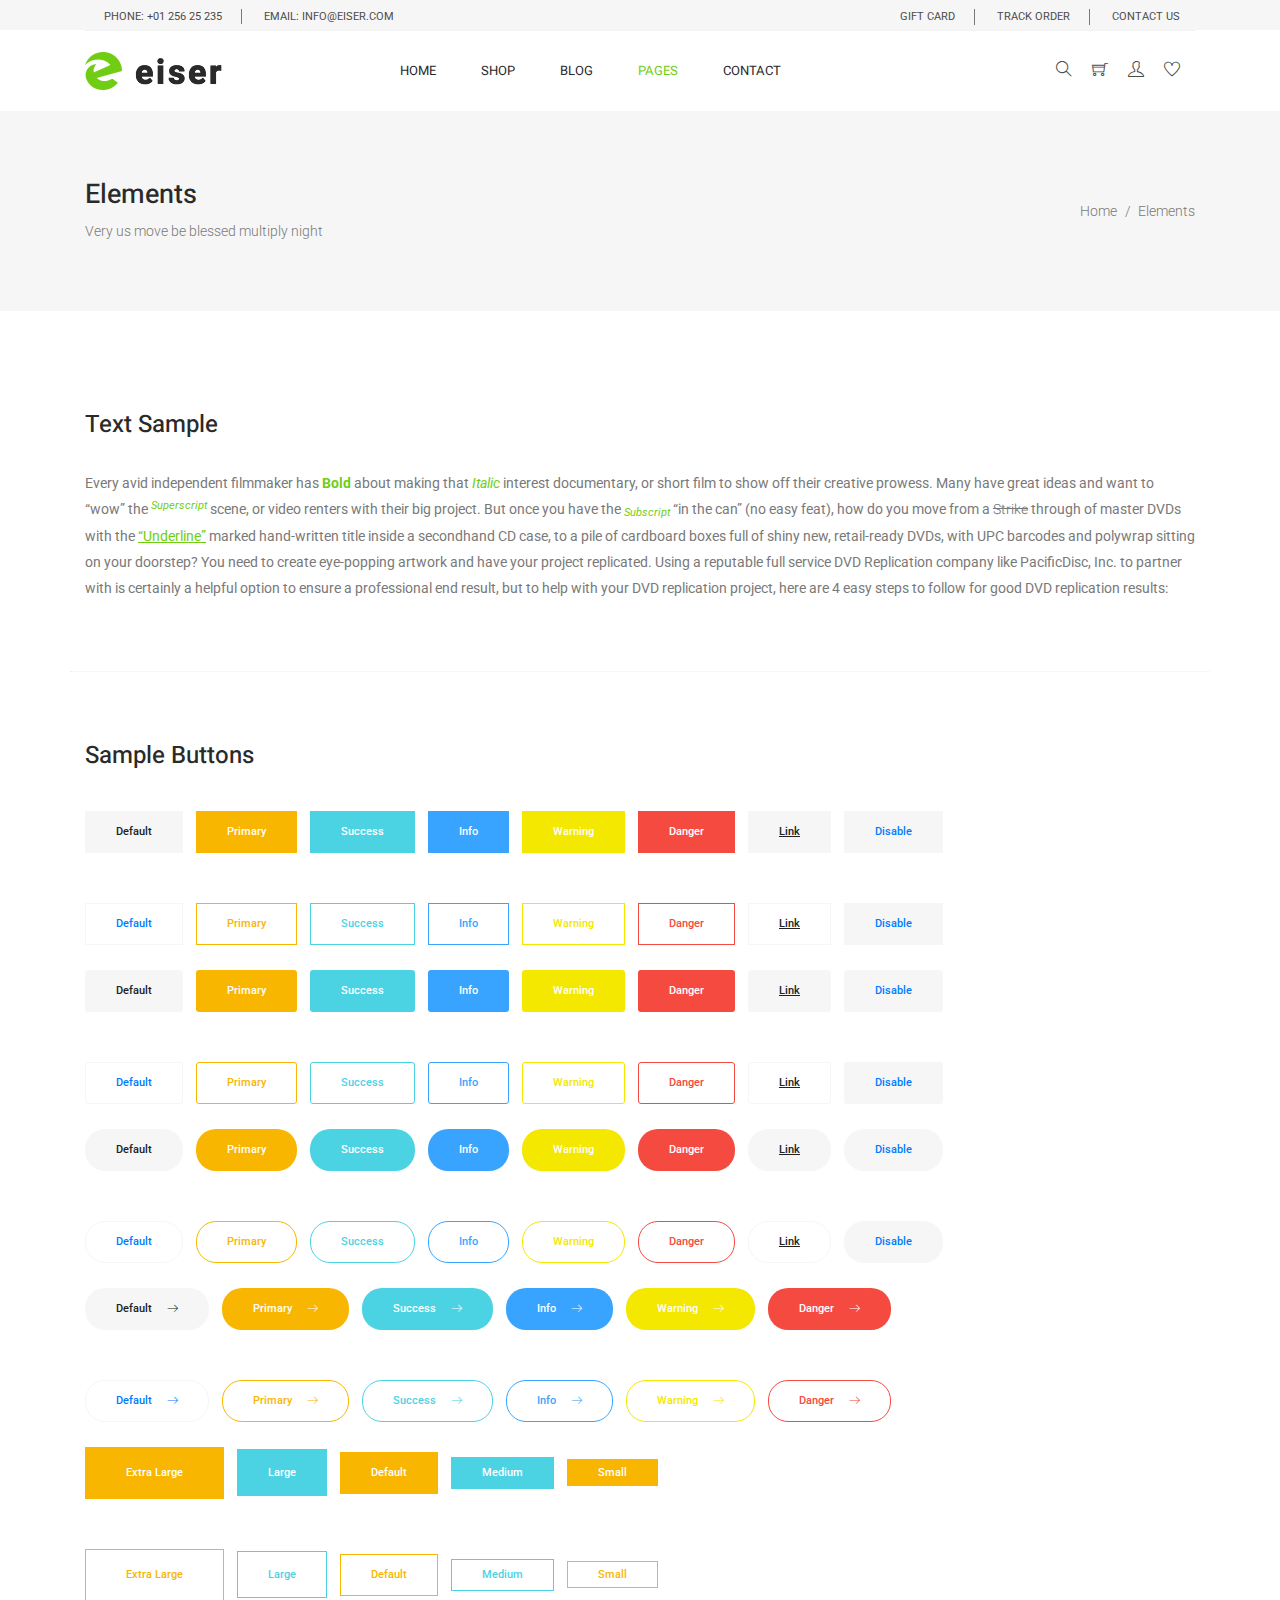
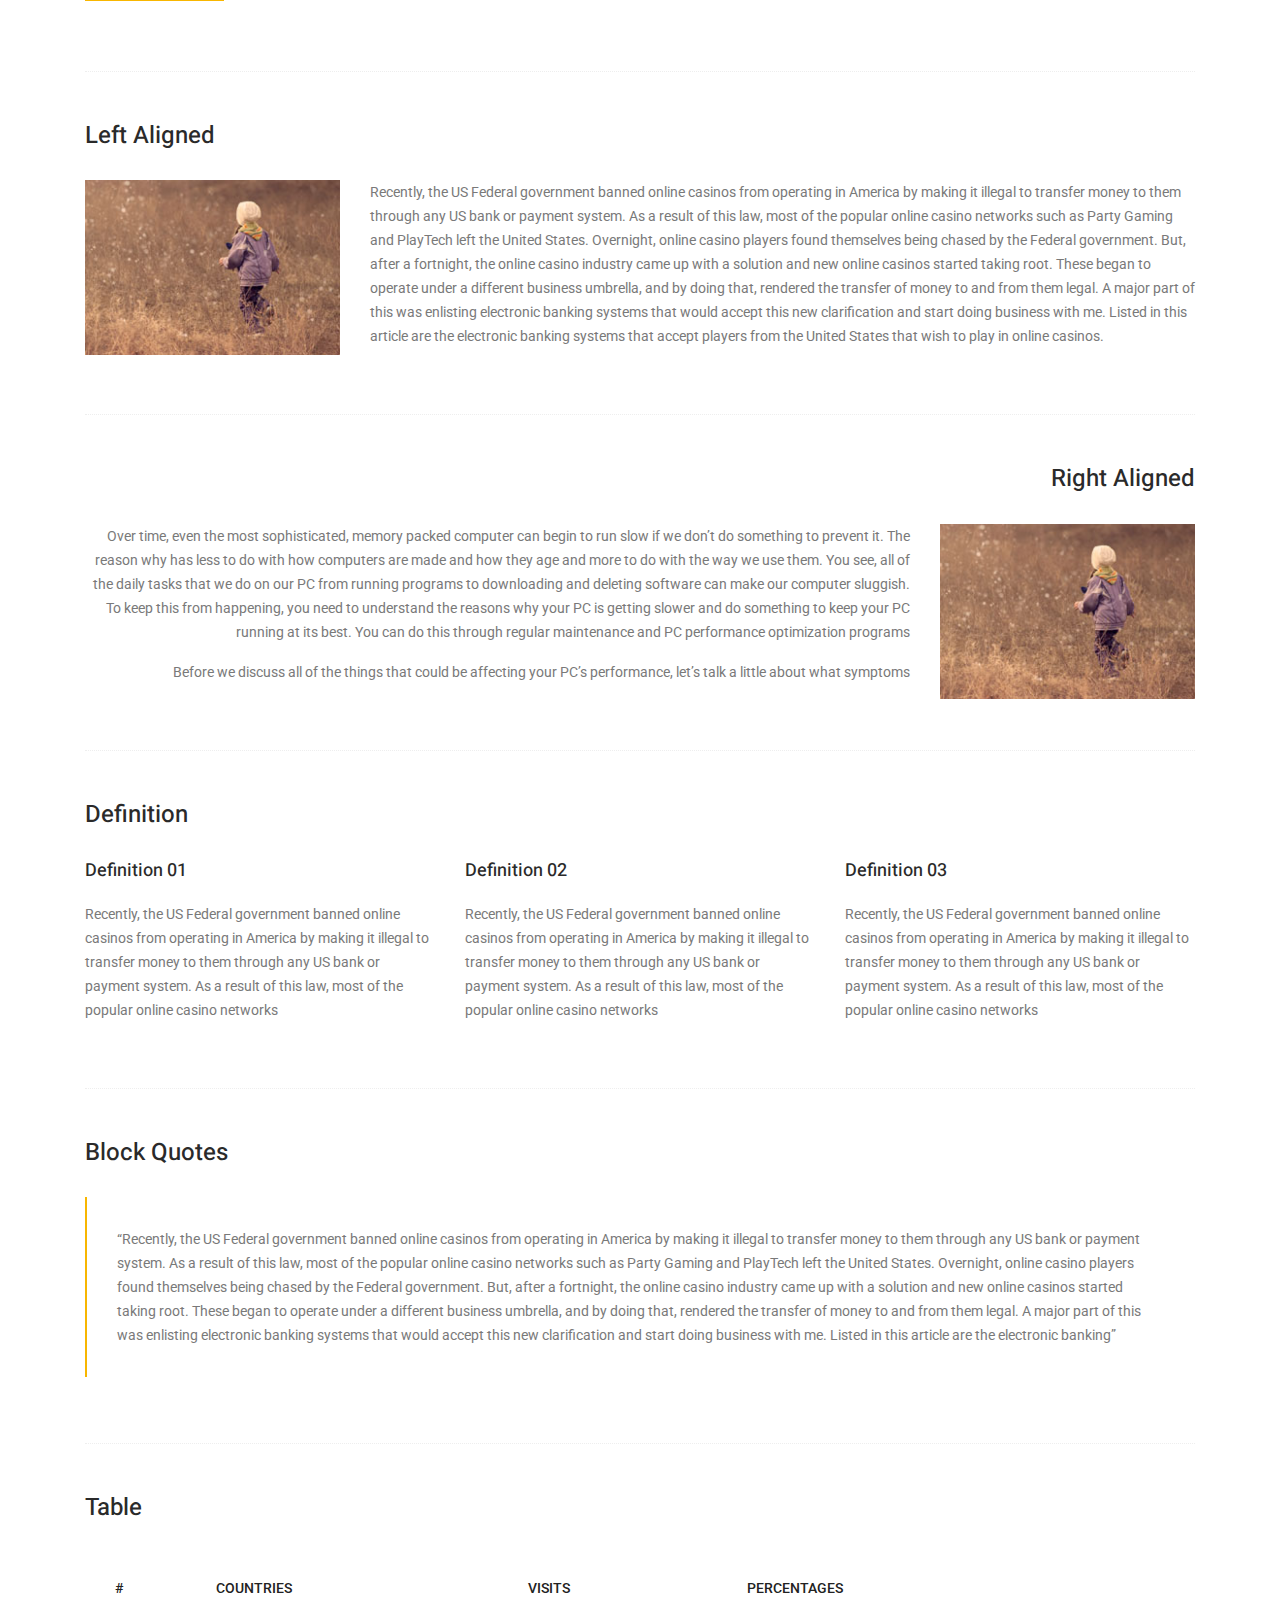
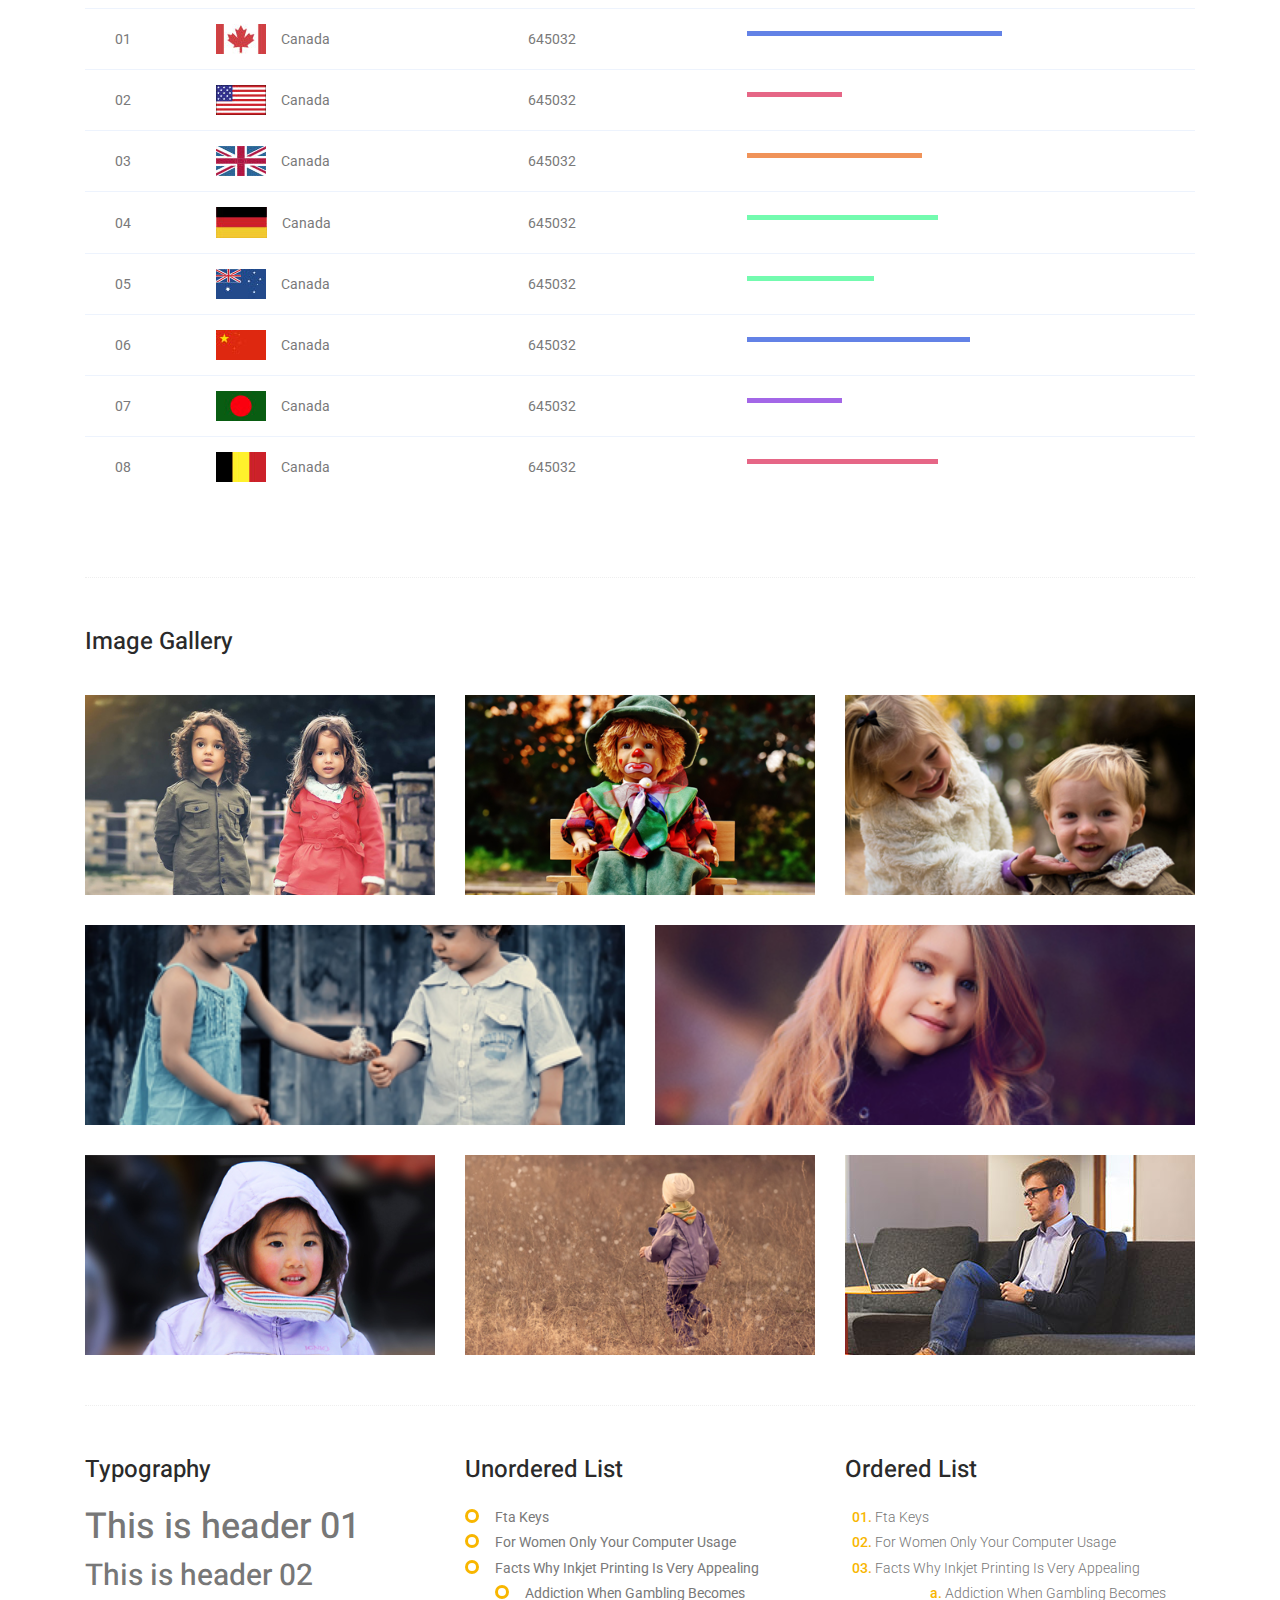
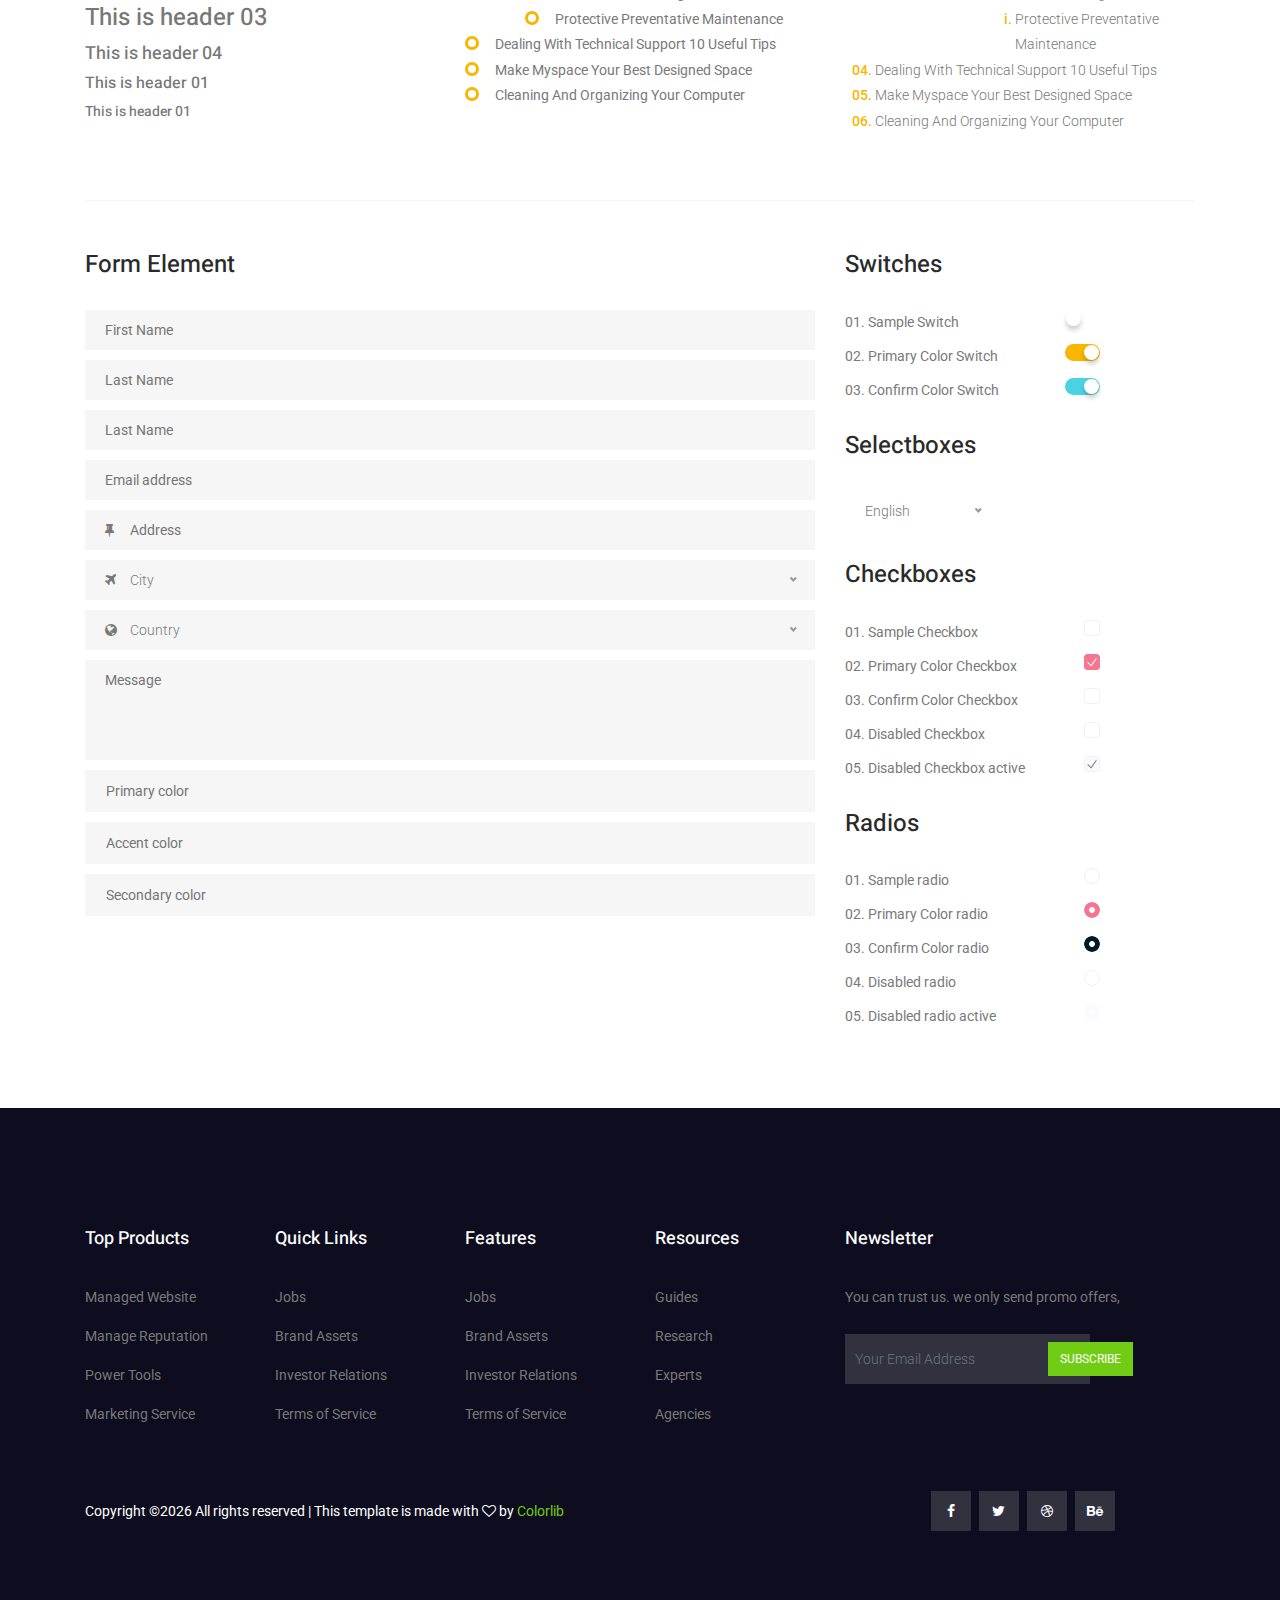
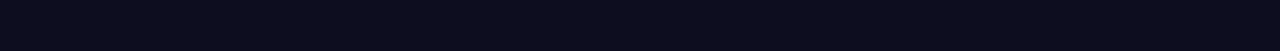
<file: w5Eiser/elements.html>
<!DOCTYPE html>
<html lang="en">
  <head>
    <!-- Required meta tags -->
    <meta charset="utf-8" />
    <meta
      name="viewport"
      content="width=device-width, initial-scale=1, shrink-to-fit=no"
    />
    <link rel="icon" href="img/favicon.png" type="image/png" />
    <title>Eiser ecommerce</title>
    <!-- Bootstrap CSS -->
    <link rel="stylesheet" href="css/bootstrap.css" />
    <link rel="stylesheet" href="vendors/linericon/style.css" />
    <link rel="stylesheet" href="css/font-awesome.min.css" />
    <link rel="stylesheet" href="css/themify-icons.css" />
    <link rel="stylesheet" href="vendors/owl-carousel/owl.carousel.min.css" />
    <link rel="stylesheet" href="vendors/lightbox/simpleLightbox.css" />
    <link rel="stylesheet" href="vendors/nice-select/css/nice-select.css" />
    <link rel="stylesheet" href="vendors/animate-css/animate.css" />
    <link rel="stylesheet" href="vendors/jquery-ui/jquery-ui.css" />
    <!-- main css -->
    <link rel="stylesheet" href="css/style.css" />
    <link rel="stylesheet" href="css/responsive.css" />
  </head>

  <body>
    <!--================Header Menu Area =================-->
    <header class="header_area">
      <div class="top_menu">
        <div class="container">
          <div class="row">
            <div class="col-lg-7">
              <div class="float-left">
                <p>Phone: +01 256 25 235</p>
                <p>email: info@eiser.com</p>
              </div>
            </div>
            <div class="col-lg-5">
              <div class="float-right">
                <ul class="right_side">
                  <li>
                    <a href="cart.html">
                      gift card
                    </a>
                  </li>
                  <li>
                    <a href="tracking.html">
                      track order
                    </a>
                  </li>
                  <li>
                    <a href="contact.html">
                      Contact Us
                    </a>
                  </li>
                </ul>
              </div>
            </div>
          </div>
        </div>
	  </div>
	  
      <div class="main_menu">
        <div class="container">
          <nav class="navbar navbar-expand-lg navbar-light w-100">
            <!-- Brand and toggle get grouped for better mobile display -->
            <a class="navbar-brand logo_h" href="index.html">
              <img src="img/logo.png" alt="" />
            </a>
            <button
              class="navbar-toggler"
              type="button"
              data-toggle="collapse"
              data-target="#navbarSupportedContent"
              aria-controls="navbarSupportedContent"
              aria-expanded="false"
              aria-label="Toggle navigation"
            >
              <span class="icon-bar"></span>
              <span class="icon-bar"></span>
              <span class="icon-bar"></span>
            </button>
            <!-- Collect the nav links, forms, and other content for toggling -->
            <div
              class="collapse navbar-collapse offset w-100"
              id="navbarSupportedContent"
            >
              <div class="row w-100 mr-0">
                <div class="col-lg-7 pr-0">
                  <ul class="nav navbar-nav center_nav pull-right">
                    <li class="nav-item">
                      <a class="nav-link" href="index.html">Home</a>
                    </li>
                    <li class="nav-item submenu dropdown">
                      <a
                        href="#"
                        class="nav-link dropdown-toggle"
                        data-toggle="dropdown"
                        role="button"
                        aria-haspopup="true"
                        aria-expanded="false"
                        >Shop</a
                      >
                      <ul class="dropdown-menu">
                        <li class="nav-item">
                          <a class="nav-link" href="category.html"
                            >Shop Category</a
                          >
                        </li>
                        <li class="nav-item">
                          <a class="nav-link" href="single-product.html"
                            >Product Details</a
                          >
                        </li>
                        <li class="nav-item">
                          <a class="nav-link" href="checkout.html"
                            >Product Checkout</a
                          >
                        </li>
                        <li class="nav-item">
                          <a class="nav-link" href="cart.html">Shopping Cart</a>
                        </li>
                      </ul>
                    </li>
                    <li class="nav-item submenu dropdown">
                      <a
                        href="#"
                        class="nav-link dropdown-toggle"
                        data-toggle="dropdown"
                        role="button"
                        aria-haspopup="true"
                        aria-expanded="false"
                        >Blog</a
                      >
                      <ul class="dropdown-menu">
                        <li class="nav-item">
                          <a class="nav-link" href="blog.html">Blog</a>
                        </li>
                        <li class="nav-item">
                          <a class="nav-link" href="single-blog.html"
                            >Blog Details</a
                          >
                        </li>
                      </ul>
                    </li>
                    <li class="nav-item active submenu dropdown">
                      <a
                        href="#"
                        class="nav-link dropdown-toggle"
                        data-toggle="dropdown"
                        role="button"
                        aria-haspopup="true"
                        aria-expanded="false"
                        >Pages</a
                      >
                      <ul class="dropdown-menu">
                        <li class="nav-item">
                          <a class="nav-link" href="tracking.html">Tracking</a>
                        </li>
                        <li class="nav-item">
                          <a class="nav-link" href="elements.html">Elements</a>
                        </li>
                      </ul>
                    </li>
                    <li class="nav-item">
                      <a class="nav-link" href="contact.html">Contact</a>
                    </li>
                  </ul>
                </div>

                <div class="col-lg-5 pr-0">
                  <ul class="nav navbar-nav navbar-right right_nav pull-right">
                    <li class="nav-item">
                      <a href="#" class="icons">
                        <i class="ti-search" aria-hidden="true"></i>
                      </a>
                    </li>

                    <li class="nav-item">
                      <a href="#" class="icons">
                        <i class="ti-shopping-cart"></i>
                      </a>
                    </li>

                    <li class="nav-item">
                      <a href="#" class="icons">
                        <i class="ti-user" aria-hidden="true"></i>
                      </a>
                    </li>

                    <li class="nav-item">
                      <a href="#" class="icons">
                        <i class="ti-heart" aria-hidden="true"></i>
                      </a>
                    </li>
                  </ul>
                </div>
              </div>
            </div>
          </nav>
        </div>
      </div>
    </header>
    <!--================Header Menu Area =================-->

    <!--================Home Banner Area =================-->
    <section class="banner_area">
      <div class="banner_inner d-flex align-items-center">
        <div class="container">
          <div
            class="banner_content d-md-flex justify-content-between align-items-center"
          >
            <div class="mb-3 mb-md-0">
              <h2>Elements</h2>
              <p>Very us move be blessed multiply night</p>
            </div>
            <div class="page_link">
              <a href="index.html">Home</a>
              <a href="elements.html">Elements</a>
            </div>
          </div>
        </div>
      </div>
    </section>
    <!--================End Home Banner Area =================-->


	<!-- Start Sample Area -->
	<section class="sample-text-area">
		<div class="container">
			<h3 class="text-heading title_color">Text Sample</h3>
			<p class="sample-text">
				Every avid independent filmmaker has
				<b>Bold</b> about making that
				<i>Italic</i> interest documentary, or short film to show off their creative prowess. Many have great ideas and want to
				“wow” the
				<sup>Superscript</sup> scene, or video renters with their big project. But once you have the
				<sub>Subscript</sub> “in the can” (no easy feat), how do you move from a
				<del>Strike</del> through of master DVDs with the
				<u>“Underline”</u> marked hand-written title inside a secondhand CD case, to a pile of cardboard boxes full of shiny new,
				retail-ready DVDs, with UPC barcodes and polywrap sitting on your doorstep? You need to create eye-popping artwork and
				have your project replicated. Using a reputable full service DVD Replication company like PacificDisc, Inc. to partner
				with is certainly a helpful option to ensure a professional end result, but to help with your DVD replication project,
				here are 4 easy steps to follow for good DVD replication results:

			</p>
		</div>
	</section>
	<!-- End Sample Area -->
	<!-- Start Button -->
	<section class="button-area">
		<div class="container border-top-generic">
			<h3 class="text-heading title_color">Sample Buttons</h3>
			<div class="button-group-area">
				<a href="#" class="genric-btn default">Default</a>
				<a href="#" class="genric-btn primary">Primary</a>
				<a href="#" class="genric-btn success">Success</a>
				<a href="#" class="genric-btn info">Info</a>
				<a href="#" class="genric-btn warning">Warning</a>
				<a href="#" class="genric-btn danger">Danger</a>
				<a href="#" class="genric-btn link">Link</a>
				<a href="#" class="genric-btn disable">Disable</a>
			</div>
			<div class="button-group-area mt-10">
				<a href="#" class="genric-btn default-border">Default</a>
				<a href="#" class="genric-btn primary-border">Primary</a>
				<a href="#" class="genric-btn success-border">Success</a>
				<a href="#" class="genric-btn info-border">Info</a>
				<a href="#" class="genric-btn warning-border">Warning</a>
				<a href="#" class="genric-btn danger-border">Danger</a>
				<a href="#" class="genric-btn link-border">Link</a>
				<a href="#" class="genric-btn disable">Disable</a>
			</div>
			<div class="button-group-area mt-40">
				<a href="#" class="genric-btn default radius">Default</a>
				<a href="#" class="genric-btn primary radius">Primary</a>
				<a href="#" class="genric-btn success radius">Success</a>
				<a href="#" class="genric-btn info radius">Info</a>
				<a href="#" class="genric-btn warning radius">Warning</a>
				<a href="#" class="genric-btn danger radius">Danger</a>
				<a href="#" class="genric-btn link radius">Link</a>
				<a href="#" class="genric-btn disable radius">Disable</a>
			</div>
			<div class="button-group-area mt-10">
				<a href="#" class="genric-btn default-border radius">Default</a>
				<a href="#" class="genric-btn primary-border radius">Primary</a>
				<a href="#" class="genric-btn success-border radius">Success</a>
				<a href="#" class="genric-btn info-border radius">Info</a>
				<a href="#" class="genric-btn warning-border radius">Warning</a>
				<a href="#" class="genric-btn danger-border radius">Danger</a>
				<a href="#" class="genric-btn link-border radius">Link</a>
				<a href="#" class="genric-btn disable radius">Disable</a>
			</div>
			<div class="button-group-area mt-40">
				<a href="#" class="genric-btn default circle">Default</a>
				<a href="#" class="genric-btn primary circle">Primary</a>
				<a href="#" class="genric-btn success circle">Success</a>
				<a href="#" class="genric-btn info circle">Info</a>
				<a href="#" class="genric-btn warning circle">Warning</a>
				<a href="#" class="genric-btn danger circle">Danger</a>
				<a href="#" class="genric-btn link circle">Link</a>
				<a href="#" class="genric-btn disable circle">Disable</a>
			</div>
			<div class="button-group-area mt-10">
				<a href="#" class="genric-btn default-border circle">Default</a>
				<a href="#" class="genric-btn primary-border circle">Primary</a>
				<a href="#" class="genric-btn success-border circle">Success</a>
				<a href="#" class="genric-btn info-border circle">Info</a>
				<a href="#" class="genric-btn warning-border circle">Warning</a>
				<a href="#" class="genric-btn danger-border circle">Danger</a>
				<a href="#" class="genric-btn link-border circle">Link</a>
				<a href="#" class="genric-btn disable circle">Disable</a>
			</div>
			<div class="button-group-area mt-40">
				<a href="#" class="genric-btn default circle arrow">Default
					<span class="lnr lnr-arrow-right"></span>
				</a>
				<a href="#" class="genric-btn primary circle arrow">Primary
					<span class="lnr lnr-arrow-right"></span>
				</a>
				<a href="#" class="genric-btn success circle arrow">Success
					<span class="lnr lnr-arrow-right"></span>
				</a>
				<a href="#" class="genric-btn info circle arrow">Info
					<span class="lnr lnr-arrow-right"></span>
				</a>
				<a href="#" class="genric-btn warning circle arrow">Warning
					<span class="lnr lnr-arrow-right"></span>
				</a>
				<a href="#" class="genric-btn danger circle arrow">Danger
					<span class="lnr lnr-arrow-right"></span>
				</a>
			</div>
			<div class="button-group-area mt-10">
				<a href="#" class="genric-btn default-border circle arrow">Default
					<span class="lnr lnr-arrow-right"></span>
				</a>
				<a href="#" class="genric-btn primary-border circle arrow">Primary
					<span class="lnr lnr-arrow-right"></span>
				</a>
				<a href="#" class="genric-btn success-border circle arrow">Success
					<span class="lnr lnr-arrow-right"></span>
				</a>
				<a href="#" class="genric-btn info-border circle arrow">Info
					<span class="lnr lnr-arrow-right"></span>
				</a>
				<a href="#" class="genric-btn warning-border circle arrow">Warning
					<span class="lnr lnr-arrow-right"></span>
				</a>
				<a href="#" class="genric-btn danger-border circle arrow">Danger
					<span class="lnr lnr-arrow-right"></span>
				</a>
			</div>
			<div class="button-group-area mt-40">
				<a href="#" class="genric-btn primary e-large">Extra Large</a>
				<a href="#" class="genric-btn success large">Large</a>
				<a href="#" class="genric-btn primary">Default</a>
				<a href="#" class="genric-btn success medium">Medium</a>
				<a href="#" class="genric-btn primary small">Small</a>
			</div>
			<div class="button-group-area mt-10">
				<a href="#" class="genric-btn primary-border e-large">Extra Large</a>
				<a href="#" class="genric-btn success-border large">Large</a>
				<a href="#" class="genric-btn primary-border">Default</a>
				<a href="#" class="genric-btn success-border medium">Medium</a>
				<a href="#" class="genric-btn primary-border small">Small</a>
			</div>
		</div>
	</section>
	<!-- End Button -->
	<!-- Start Align Area -->
	<div class="whole-wrap">
		<div class="container">
			<div class="section-top-border">
				<h3 class="mb-30 title_color">Left Aligned</h3>
				<div class="row">
					<div class="col-md-3">
						<img src="img/elements/d.jpg" alt="" class="img-fluid">
					</div>
					<div class="col-md-9 mt-sm-20 left-align-p">
						<p>Recently, the US Federal government banned online casinos from operating in America by making it illegal to transfer
							money to them through any US bank or payment system. As a result of this law, most of the popular online casino networks
							such as Party Gaming and PlayTech left the United States. Overnight, online casino players found themselves being
							chased by the Federal government. But, after a fortnight, the online casino industry came up with a solution and new
							online casinos started taking root. These began to operate under a different business umbrella, and by doing that,
							rendered the transfer of money to and from them legal. A major part of this was enlisting electronic banking systems
							that would accept this new clarification and start doing business with me. Listed in this article are the electronic
							banking systems that accept players from the United States that wish to play in online casinos.</p>
					</div>
				</div>
			</div>
			<div class="section-top-border text-right">
				<h3 class="mb-30 title_color">Right Aligned</h3>
				<div class="row">
					<div class="col-md-9">
						<p class="text-right">Over time, even the most sophisticated, memory packed computer can begin to run slow if we don’t do something to prevent
							it. The reason why has less to do with how computers are made and how they age and more to do with the way we use
							them. You see, all of the daily tasks that we do on our PC from running programs to downloading and deleting software
							can make our computer sluggish. To keep this from happening, you need to understand the reasons why your PC is getting
							slower and do something to keep your PC running at its best. You can do this through regular maintenance and PC performance
							optimization programs</p>
						<p class="text-right">Before we discuss all of the things that could be affecting your PC’s performance, let’s talk a little about what symptoms</p>
					</div>
					<div class="col-md-3">
						<img src="img/elements/d.jpg" alt="" class="img-fluid">
					</div>
				</div>
			</div>
			<div class="section-top-border">
				<h3 class="mb-30 title_color">Definition</h3>
				<div class="row">
					<div class="col-md-4">
						<div class="single-defination">
							<h4 class="mb-20">Definition 01</h4>
							<p>Recently, the US Federal government banned online casinos from operating in America by making it illegal to transfer
								money to them through any US bank or payment system. As a result of this law, most of the popular online casino networks</p>
						</div>
					</div>
					<div class="col-md-4">
						<div class="single-defination">
							<h4 class="mb-20">Definition 02</h4>
							<p>Recently, the US Federal government banned online casinos from operating in America by making it illegal to transfer
								money to them through any US bank or payment system. As a result of this law, most of the popular online casino networks</p>
						</div>
					</div>
					<div class="col-md-4">
						<div class="single-defination">
							<h4 class="mb-20">Definition 03</h4>
							<p>Recently, the US Federal government banned online casinos from operating in America by making it illegal to transfer
								money to them through any US bank or payment system. As a result of this law, most of the popular online casino networks</p>
						</div>
					</div>
				</div>
			</div>
			<div class="section-top-border">
				<h3 class="mb-30 title_color">Block Quotes</h3>
				<div class="row">
					<div class="col-lg-12">
						<blockquote class="generic-blockquote">
							“Recently, the US Federal government banned online casinos from operating in America by making it illegal to transfer money
							to them through any US bank or payment system. As a result of this law, most of the popular online casino networks
							such as Party Gaming and PlayTech left the United States. Overnight, online casino players found themselves being
							chased by the Federal government. But, after a fortnight, the online casino industry came up with a solution and new
							online casinos started taking root. These began to operate under a different business umbrella, and by doing that,
							rendered the transfer of money to and from them legal. A major part of this was enlisting electronic banking systems
							that would accept this new clarification and start doing business with me. Listed in this article are the electronic
							banking”
						</blockquote>
					</div>
				</div>
			</div>
			<div class="section-top-border">
				<h3 class="mb-30 title_color">Table</h3>
				<div class="progress-table-wrap">
					<div class="progress-table">
						<div class="table-head">
							<div class="serial">#</div>
							<div class="country">Countries</div>
							<div class="visit">Visits</div>
							<div class="percentage">Percentages</div>
						</div>
						<div class="table-row">
							<div class="serial">01</div>
							<div class="country">
								<img src="img/elements/f1.jpg" alt="flag">Canada</div>
							<div class="visit">645032</div>
							<div class="percentage">
								<div class="progress">
									<div class="progress-bar color-1" role="progressbar" style="width: 80%" aria-valuenow="80" aria-valuemin="0" aria-valuemax="100"></div>
								</div>
							</div>
						</div>
						<div class="table-row">
							<div class="serial">02</div>
							<div class="country">
								<img src="img/elements/f2.jpg" alt="flag">Canada</div>
							<div class="visit">645032</div>
							<div class="percentage">
								<div class="progress">
									<div class="progress-bar color-2" role="progressbar" style="width: 30%" aria-valuenow="30" aria-valuemin="0" aria-valuemax="100"></div>
								</div>
							</div>
						</div>
						<div class="table-row">
							<div class="serial">03</div>
							<div class="country">
								<img src="img/elements/f3.jpg" alt="flag">Canada</div>
							<div class="visit">645032</div>
							<div class="percentage">
								<div class="progress">
									<div class="progress-bar color-3" role="progressbar" style="width: 55%" aria-valuenow="55" aria-valuemin="0" aria-valuemax="100"></div>
								</div>
							</div>
						</div>
						<div class="table-row">
							<div class="serial">04</div>
							<div class="country">
								<img src="img/elements/f4.jpg" alt="flag">Canada</div>
							<div class="visit">645032</div>
							<div class="percentage">
								<div class="progress">
									<div class="progress-bar color-4" role="progressbar" style="width: 60%" aria-valuenow="60" aria-valuemin="0" aria-valuemax="100"></div>
								</div>
							</div>
						</div>
						<div class="table-row">
							<div class="serial">05</div>
							<div class="country">
								<img src="img/elements/f5.jpg" alt="flag">Canada</div>
							<div class="visit">645032</div>
							<div class="percentage">
								<div class="progress">
									<div class="progress-bar color-5" role="progressbar" style="width: 40%" aria-valuenow="40" aria-valuemin="0" aria-valuemax="100"></div>
								</div>
							</div>
						</div>
						<div class="table-row">
							<div class="serial">06</div>
							<div class="country">
								<img src="img/elements/f6.jpg" alt="flag">Canada</div>
							<div class="visit">645032</div>
							<div class="percentage">
								<div class="progress">
									<div class="progress-bar color-6" role="progressbar" style="width: 70%" aria-valuenow="70" aria-valuemin="0" aria-valuemax="100"></div>
								</div>
							</div>
						</div>
						<div class="table-row">
							<div class="serial">07</div>
							<div class="country">
								<img src="img/elements/f7.jpg" alt="flag">Canada</div>
							<div class="visit">645032</div>
							<div class="percentage">
								<div class="progress">
									<div class="progress-bar color-7" role="progressbar" style="width: 30%" aria-valuenow="30" aria-valuemin="0" aria-valuemax="100"></div>
								</div>
							</div>
						</div>
						<div class="table-row">
							<div class="serial">08</div>
							<div class="country">
								<img src="img/elements/f8.jpg" alt="flag">Canada</div>
							<div class="visit">645032</div>
							<div class="percentage">
								<div class="progress">
									<div class="progress-bar color-8" role="progressbar" style="width: 60%" aria-valuenow="60" aria-valuemin="0" aria-valuemax="100"></div>
								</div>
							</div>
						</div>
					</div>
				</div>
			</div>
			<div class="section-top-border">
				<h3 class="title_color">Image Gallery</h3>
				<div class="row gallery-item">
					<div class="col-md-4">
						<a href="img/elements/g1.jpg" class="img-gal">
							<div class="single-gallery-image" style="background: url(img/elements/g1.jpg);"></div>
						</a>
					</div>
					<div class="col-md-4">
						<a href="img/elements/g2.jpg" class="img-gal">
							<div class="single-gallery-image" style="background: url(img/elements/g2.jpg);"></div>
						</a>
					</div>
					<div class="col-md-4">
						<a href="img/elements/g3.jpg" class="img-gal">
							<div class="single-gallery-image" style="background: url(img/elements/g3.jpg);"></div>
						</a>
					</div>
					<div class="col-md-6">
						<a href="img/elements/g4.jpg" class="img-gal">
							<div class="single-gallery-image" style="background: url(img/elements/g4.jpg);"></div>
						</a>
					</div>
					<div class="col-md-6">
						<a href="img/elements/g5.jpg" class="img-gal">
							<div class="single-gallery-image" style="background: url(img/elements/g5.jpg);"></div>
						</a>
					</div>
					<div class="col-md-4">
						<a href="img/elements/g6.jpg" class="img-gal">
							<div class="single-gallery-image" style="background: url(img/elements/g6.jpg);"></div>
						</a>
					</div>
					<div class="col-md-4">
						<a href="img/elements/g7.jpg" class="img-gal">
							<div class="single-gallery-image" style="background: url(img/elements/g7.jpg);"></div>
						</a>
					</div>
					<div class="col-md-4">
						<a href="img/elements/g8.jpg" class="img-gal">
							<div class="single-gallery-image" style="background: url(img/elements/g8.jpg);"></div>
						</a>
					</div>
				</div>
			</div>
			<div class="section-top-border">
				<div class="row">
					<div class="col-lg-4 col-sm-6 typo-sec">
						<h3 class="mb-20 title_color">Typography</h3>
						<div class="typography">
							<h1 class="typo-list">This is header 01</h1>
							<h2 class="typo-list">This is header 02</h2>
							<h3 class="typo-list">This is header 03</h3>
							<h4 class="typo-list">This is header 04</h4>
							<h5 class="typo-list">This is header 01</h5>
							<h6 class="typo-list">This is header 01</h6>
						</div>
					</div>
					<div class="col-lg-4 col-sm-6 mt-sm-30 typo-sec">
						<h3 class="mb-20 title_color">Unordered List</h3>
						<div class="">
							<ul class="unordered-list">
								<li>Fta Keys</li>
								<li>For Women Only Your Computer Usage</li>
								<li>Facts Why Inkjet Printing Is Very Appealing
									<ul>
										<li>Addiction When Gambling Becomes
											<ul>
												<li>Protective Preventative Maintenance</li>
											</ul>
										</li>
									</ul>
								</li>
								<li>Dealing With Technical Support 10 Useful Tips</li>
								<li>Make Myspace Your Best Designed Space</li>
								<li>Cleaning And Organizing Your Computer</li>
							</ul>
						</div>
					</div>
					<div class="col-lg-4 col-sm-6 mt-sm-30 typo-sec">
						<h3 class="mb-20 title_color">Ordered List</h3>
						<div class="">
							<ol class="ordered-list">
								<li>
									<span>Fta Keys</span>
								</li>
								<li>
									<span>For Women Only Your Computer Usage</span>
								</li>
								<li>
									<span>Facts Why Inkjet Printing Is Very Appealing</span>
									<ol class="ordered-list-alpha">
										<li>
											<span>Addiction When Gambling Becomes</span>
											<ol class="ordered-list-roman">
												<li>
													<span>Protective Preventative Maintenance</span>
												</li>
											</ol>
										</li>
									</ol>
								</li>
								<li>
									<span>Dealing With Technical Support 10 Useful Tips</span>
								</li>
								<li>
									<span>Make Myspace Your Best Designed Space</span>
								</li>
								<li>
									<span>Cleaning And Organizing Your Computer</span>
								</li>
							</ol>
						</div>
					</div>
				</div>
			</div>
			<div class="section-top-border">
				<div class="row">
					<div class="col-lg-8 col-md-8">
						<h3 class="mb-30 title_color">Form Element</h3>
						<form action="#">
							<div class="mt-10">
								<input type="text" name="first_name" placeholder="First Name" onfocus="this.placeholder = ''" onblur="this.placeholder = 'First Name'"
								 required class="single-input">
							</div>
							<div class="mt-10">
								<input type="text" name="last_name" placeholder="Last Name" onfocus="this.placeholder = ''" onblur="this.placeholder = 'Last Name'"
								 required class="single-input">
							</div>
							<div class="mt-10">
								<input type="text" name="last_name" placeholder="Last Name" onfocus="this.placeholder = ''" onblur="this.placeholder = 'Last Name'"
								 required class="single-input">
							</div>
							<div class="mt-10">
								<input type="email" name="EMAIL" placeholder="Email address" onfocus="this.placeholder = ''" onblur="this.placeholder = 'Email address'"
								 required class="single-input">
							</div>
							<div class="input-group-icon mt-10">
								<div class="icon">
									<i class="fa fa-thumb-tack" aria-hidden="true"></i>
								</div>
								<input type="text" name="address" placeholder="Address" onfocus="this.placeholder = ''" onblur="this.placeholder = 'Address'"
								 required class="single-input">
							</div>
							<div class="input-group-icon mt-10">
								<div class="icon">
									<i class="fa fa-plane" aria-hidden="true"></i>
								</div>
								<div class="form-select" id="default-select">
									<select>
										<option value="1">City</option>
										<option value="1">Dhaka</option>
										<option value="1">Dilli</option>
										<option value="1">Newyork</option>
										<option value="1">Islamabad</option>
									</select>
								</div>
							</div>
							<div class="input-group-icon mt-10">
								<div class="icon">
									<i class="fa fa-globe" aria-hidden="true"></i>
								</div>
								<div class="form-select" id="default-select2">
									<select>
										<option value="1">Country</option>
										<option value="1">Bangladesh</option>
										<option value="1">India</option>
										<option value="1">England</option>
										<option value="1">Srilanka</option>
									</select>
								</div>
							</div>

							<div class="mt-10">
								<textarea class="single-textarea" placeholder="Message" onfocus="this.placeholder = ''" onblur="this.placeholder = 'Message'"
								 required></textarea>
							</div>
							<div class="mt-10">
								<input type="text" name="first_name" placeholder="Primary color" onfocus="this.placeholder = ''" onblur="this.placeholder = 'Primary color'"
								 required class="single-input-primary">
							</div>
							<div class="mt-10">
								<input type="text" name="first_name" placeholder="Accent color" onfocus="this.placeholder = ''" onblur="this.placeholder = 'Accent color'"
								 required class="single-input-accent">
							</div>
							<div class="mt-10">
								<input type="text" name="first_name" placeholder="Secondary color" onfocus="this.placeholder = ''" onblur="this.placeholder = 'Secondary color'"
								 required class="single-input-secondary">
							</div>
						</form>
					</div>
					<div class="col-lg-3 col-md-4 mt-sm-30 element-wrap">
						<div class="single-element-widget">
							<h3 class="mb-30 title_color">Switches</h3>
							<div class="switch-wrap d-flex justify-content-between">
								<p>01. Sample Switch</p>
								<div class="primary-switch">
									<input type="checkbox" id="default-switch">
									<label for="default-switch"></label>
								</div>
							</div>
							<div class="switch-wrap d-flex justify-content-between">
								<p>02. Primary Color Switch</p>
								<div class="primary-switch">
									<input type="checkbox" id="primary-switch" checked>
									<label for="primary-switch"></label>
								</div>
							</div>
							<div class="switch-wrap d-flex justify-content-between">
								<p>03. Confirm Color Switch</p>
								<div class="confirm-switch">
									<input type="checkbox" id="confirm-switch" checked>
									<label for="confirm-switch"></label>
								</div>
							</div>
						</div>
						<div class="single-element-widget">
							<h3 class="mb-30 title_color">Selectboxes</h3>
							<div class="default-select" id="default-select">
								<select>
									<option value="1">English</option>
									<option value="1">Spanish</option>
									<option value="1">Arabic</option>
									<option value="1">Portuguise</option>
									<option value="1">Bengali</option>
								</select>
							</div>
						</div>
						<div class="single-element-widget">
							<h3 class="mb-30 title_color">Checkboxes</h3>
							<div class="switch-wrap d-flex justify-content-between">
								<p>01. Sample Checkbox</p>
								<div class="primary-checkbox">
									<input type="checkbox" id="default-checkbox">
									<label for="default-checkbox"></label>
								</div>
							</div>
							<div class="switch-wrap d-flex justify-content-between">
								<p>02. Primary Color Checkbox</p>
								<div class="primary-checkbox">
									<input type="checkbox" id="primary-checkbox" checked>
									<label for="primary-checkbox"></label>
								</div>
							</div>
							<div class="switch-wrap d-flex justify-content-between">
								<p>03. Confirm Color Checkbox</p>
								<div class="confirm-checkbox">
									<input type="checkbox" id="confirm-checkbox">
									<label for="confirm-checkbox"></label>
								</div>
							</div>
							<div class="switch-wrap d-flex justify-content-between">
								<p>04. Disabled Checkbox</p>
								<div class="disabled-checkbox">
									<input type="checkbox" id="disabled-checkbox" disabled>
									<label for="disabled-checkbox"></label>
								</div>
							</div>
							<div class="switch-wrap d-flex justify-content-between">
								<p>05. Disabled Checkbox active</p>
								<div class="disabled-checkbox">
									<input type="checkbox" id="disabled-checkbox-active" checked disabled>
									<label for="disabled-checkbox-active"></label>
								</div>
							</div>
						</div>
						<div class="single-element-widget">
							<h3 class="mb-30 title_color">Radios</h3>
							<div class="switch-wrap d-flex justify-content-between">
								<p>01. Sample radio</p>
								<div class="primary-radio">
									<input type="checkbox" id="default-radio">
									<label for="default-radio"></label>
								</div>
							</div>
							<div class="switch-wrap d-flex justify-content-between">
								<p>02. Primary Color radio</p>
								<div class="primary-radio">
									<input type="checkbox" id="primary-radio" checked>
									<label for="primary-radio"></label>
								</div>
							</div>
							<div class="switch-wrap d-flex justify-content-between">
								<p>03. Confirm Color radio</p>
								<div class="confirm-radio">
									<input type="checkbox" id="confirm-radio" checked>
									<label for="confirm-radio"></label>
								</div>
							</div>
							<div class="switch-wrap d-flex justify-content-between">
								<p>04. Disabled radio</p>
								<div class="disabled-radio">
									<input type="checkbox" id="disabled-radio" disabled>
									<label for="disabled-radio"></label>
								</div>
							</div>
							<div class="switch-wrap d-flex justify-content-between">
								<p>05. Disabled radio active</p>
								<div class="disabled-radio">
									<input type="checkbox" id="disabled-radio-active" checked disabled>
									<label for="disabled-radio-active"></label>
								</div>
							</div>
						</div>
					</div>
				</div>
			</div>
		</div>
	</div>
	<!-- End Align Area -->

	<!--================ start footer Area  =================-->
	<footer class="footer-area section_gap">
    <div class="container">
      <div class="row">
        <div class="col-lg-2 col-md-6 single-footer-widget">
          <h4>Top Products</h4>
          <ul>
            <li><a href="#">Managed Website</a></li>
            <li><a href="#">Manage Reputation</a></li>
            <li><a href="#">Power Tools</a></li>
            <li><a href="#">Marketing Service</a></li>
          </ul>
        </div>
        <div class="col-lg-2 col-md-6 single-footer-widget">
          <h4>Quick Links</h4>
          <ul>
            <li><a href="#">Jobs</a></li>
            <li><a href="#">Brand Assets</a></li>
            <li><a href="#">Investor Relations</a></li>
            <li><a href="#">Terms of Service</a></li>
          </ul>
        </div>
        <div class="col-lg-2 col-md-6 single-footer-widget">
          <h4>Features</h4>
          <ul>
            <li><a href="#">Jobs</a></li>
            <li><a href="#">Brand Assets</a></li>
            <li><a href="#">Investor Relations</a></li>
            <li><a href="#">Terms of Service</a></li>
          </ul>
        </div>
        <div class="col-lg-2 col-md-6 single-footer-widget">
          <h4>Resources</h4>
          <ul>
            <li><a href="#">Guides</a></li>
            <li><a href="#">Research</a></li>
            <li><a href="#">Experts</a></li>
            <li><a href="#">Agencies</a></li>
          </ul>
        </div>
        <div class="col-lg-4 col-md-6 single-footer-widget">
          <h4>Newsletter</h4>
          <p>You can trust us. we only send promo offers,</p>
          <div class="form-wrap" id="mc_embed_signup">
            <form target="_blank" action="https://spondonit.us12.list-manage.com/subscribe/post?u=1462626880ade1ac87bd9c93a&amp;id=92a4423d01"
              method="get" class="form-inline">
              <input class="form-control" name="EMAIL" placeholder="Your Email Address" onfocus="this.placeholder = ''"
                onblur="this.placeholder = 'Your Email Address '" required="" type="email">
              <button class="click-btn btn btn-default">Subscribe</button>
              <div style="position: absolute; left: -5000px;">
                <input name="b_36c4fd991d266f23781ded980_aefe40901a" tabindex="-1" value="" type="text">
              </div>

              <div class="info"></div>
            </form>
          </div>
        </div>
      </div>
      <div class="footer-bottom row align-items-center">
        <p class="footer-text m-0 col-lg-8 col-md-12"><!-- Link back to Colorlib can't be removed. Template is licensed under CC BY 3.0. -->
Copyright &copy;<script>document.write(new Date().getFullYear());</script> All rights reserved | This template is made with <i class="fa fa-heart-o" aria-hidden="true"></i> by <a href="https://colorlib.com" target="_blank">Colorlib</a>
<!-- Link back to Colorlib can't be removed. Template is licensed under CC BY 3.0. --></p>
        <div class="col-lg-4 col-md-12 footer-social">
          <a href="#"><i class="fa fa-facebook"></i></a>
          <a href="#"><i class="fa fa-twitter"></i></a>
          <a href="#"><i class="fa fa-dribbble"></i></a>
          <a href="#"><i class="fa fa-behance"></i></a>
        </div>
      </div>
    </div>
  </footer>
	<!--================ End footer Area  =================-->




	<!-- Optional JavaScript -->
	<!-- jQuery first, then Popper.js, then Bootstrap JS -->
	<script src="js/jquery-3.2.1.min.js"></script>
	<script src="js/popper.js"></script>
	<script src="js/bootstrap.min.js"></script>
	<script src="js/stellar.js"></script>
	<script src="vendors/lightbox/simpleLightbox.min.js"></script>
	<script src="vendors/nice-select/js/jquery.nice-select.min.js"></script>
	<script src="vendors/isotope/imagesloaded.pkgd.min.js"></script>
	<script src="vendors/isotope/isotope-min.js"></script>
	<script src="vendors/owl-carousel/owl.carousel.min.js"></script>
	<script src="vendors/jquery-ui/jquery-ui.js"></script>
	<script src="js/jquery.ajaxchimp.min.js"></script>
	<script src="js/mail-script.js"></script>
	<script src="js/theme.js"></script>
</body>

</html>
</file>
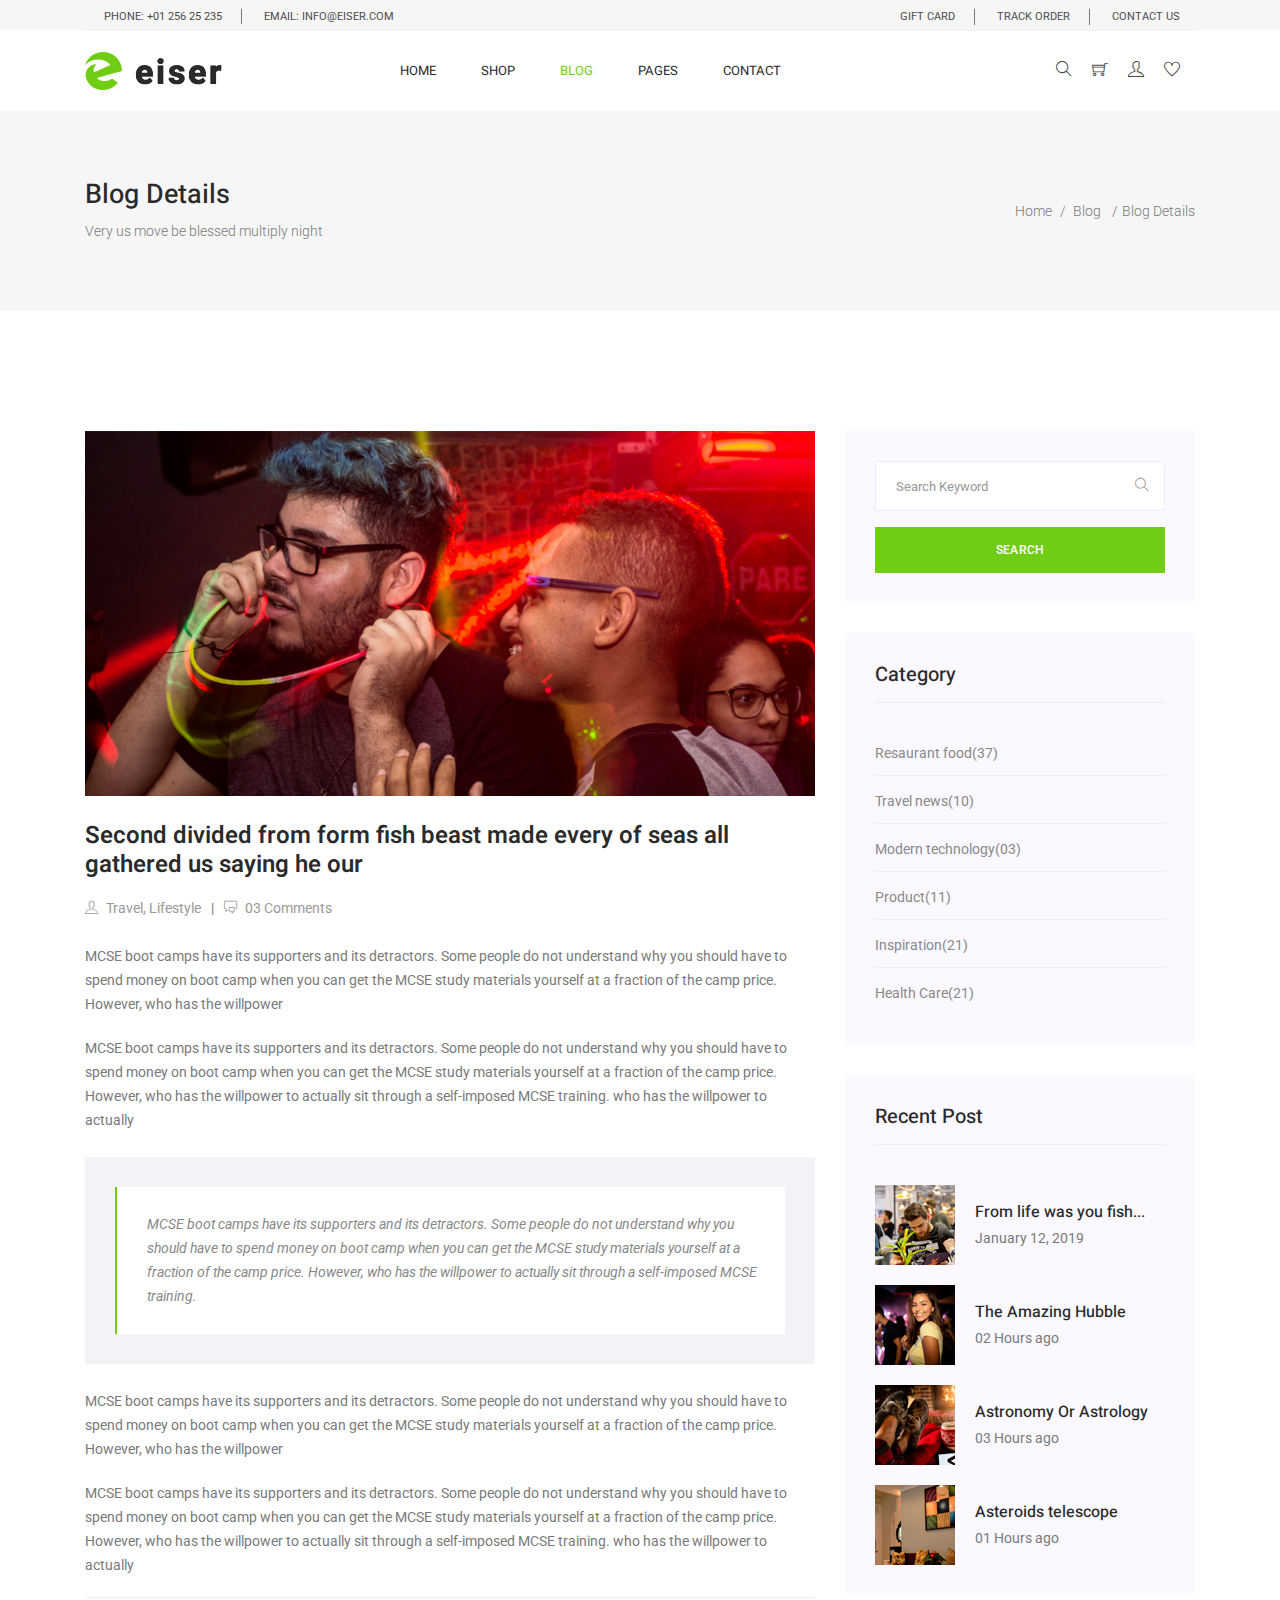
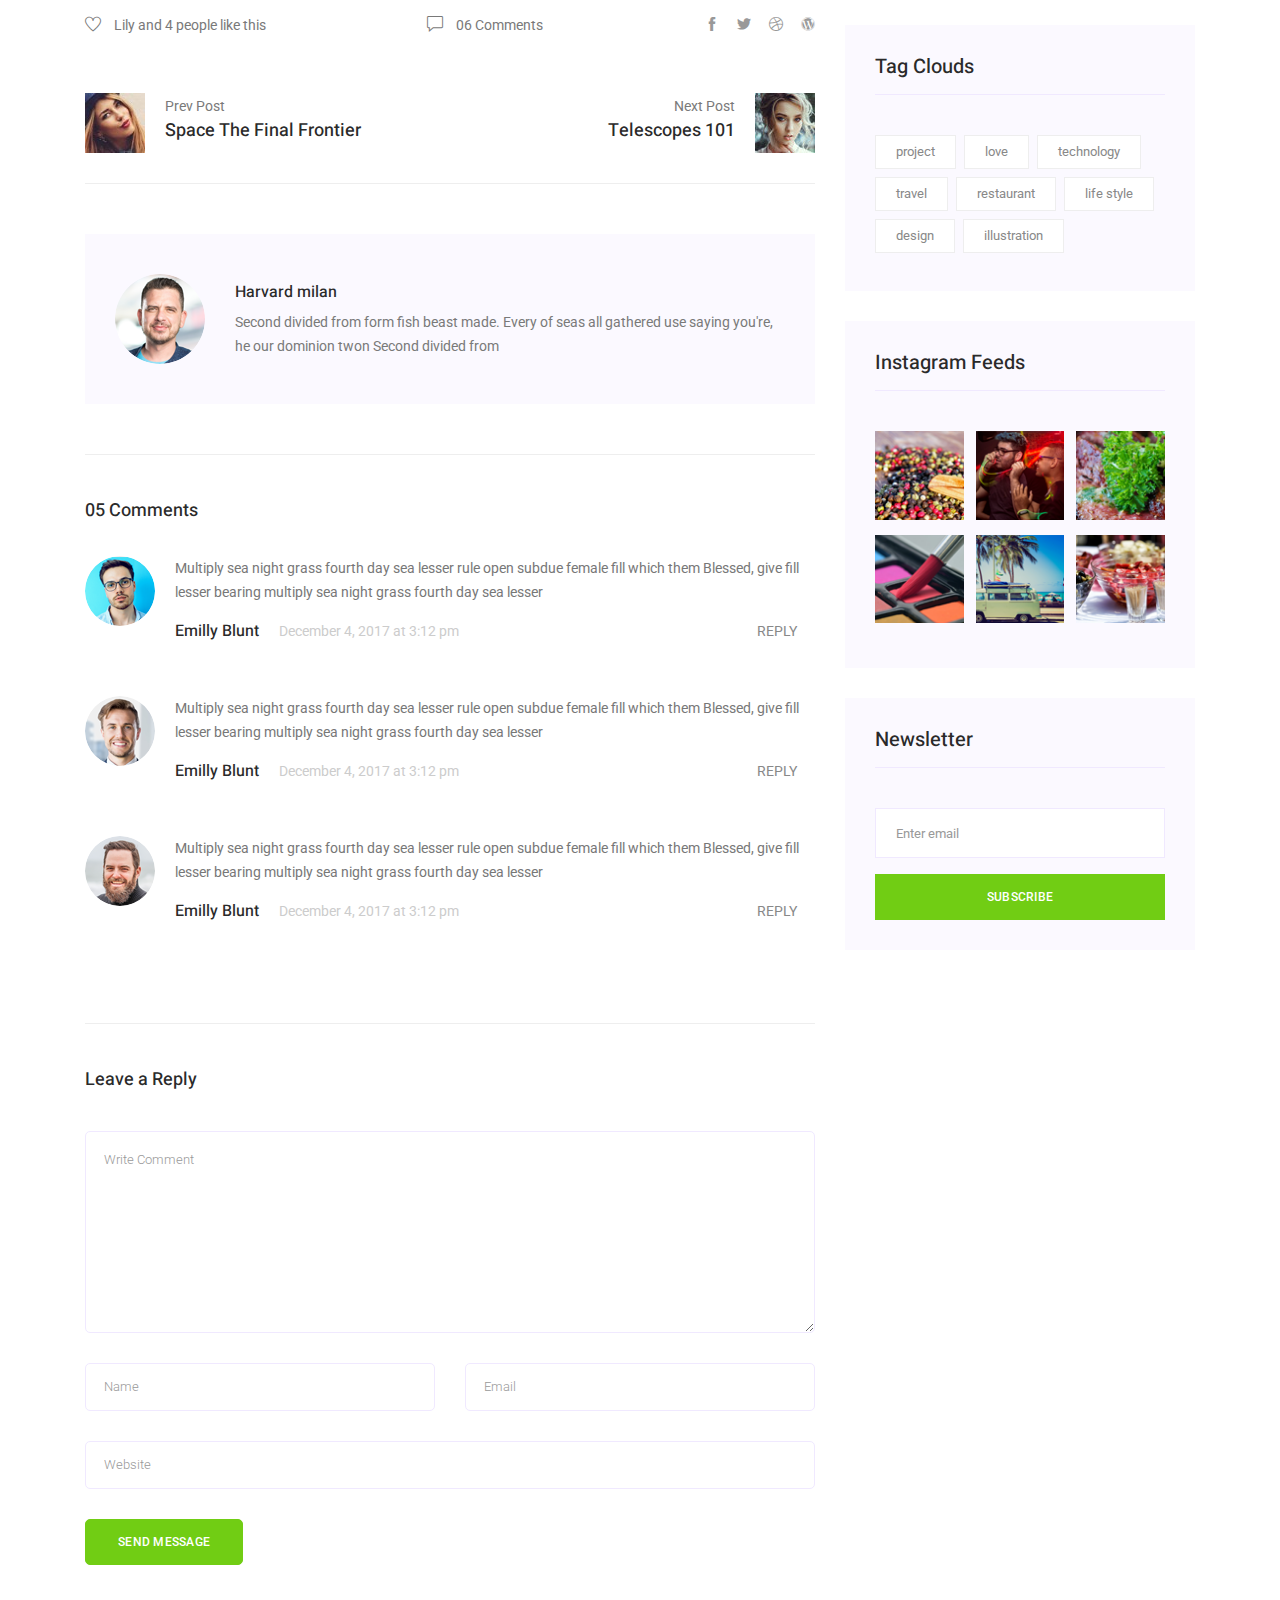
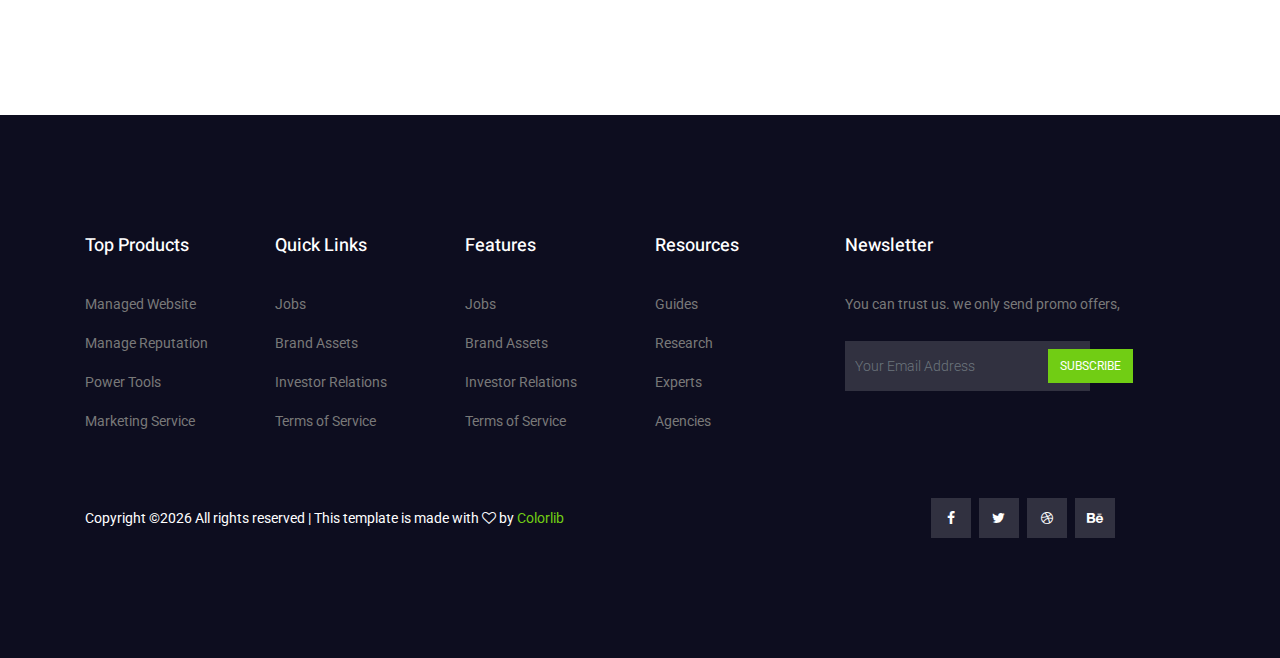
<file: w5Eiser/single-blog.html>
<!DOCTYPE html>
<html lang="en">
  <head>
    <!-- Required meta tags -->
    <meta charset="utf-8" />
    <meta
      name="viewport"
      content="width=device-width, initial-scale=1, shrink-to-fit=no"
    />
    <link rel="icon" href="img/favicon.png" type="image/png" />
    <title>Eiser ecommerce</title>
    <!-- Bootstrap CSS -->
    <link rel="stylesheet" href="css/bootstrap.css" />
    <link rel="stylesheet" href="vendors/linericon/style.css" />
    <link rel="stylesheet" href="css/font-awesome.min.css" />
    <link rel="stylesheet" href="css/themify-icons.css" />
    <link rel="stylesheet" href="vendors/owl-carousel/owl.carousel.min.css" />
    <link rel="stylesheet" href="vendors/lightbox/simpleLightbox.css" />
    <link rel="stylesheet" href="vendors/nice-select/css/nice-select.css" />
    <link rel="stylesheet" href="vendors/animate-css/animate.css" />
    <link rel="stylesheet" href="vendors/jquery-ui/jquery-ui.css" />
    <!-- main css -->
    <link rel="stylesheet" href="css/style.css" />
    <link rel="stylesheet" href="css/responsive.css" />
  </head>

  <body>
    <!--================Header Menu Area =================-->
    <header class="header_area">
      <div class="top_menu">
        <div class="container">
          <div class="row">
            <div class="col-lg-7">
              <div class="float-left">
                <p>Phone: +01 256 25 235</p>
                <p>email: info@eiser.com</p>
              </div>
            </div>
            <div class="col-lg-5">
              <div class="float-right">
                <ul class="right_side">
                  <li>
                    <a href="cart.html">
                      gift card
                    </a>
                  </li>
                  <li>
                    <a href="tracking.html">
                      track order
                    </a>
                  </li>
                  <li>
                    <a href="contact.html">
                      Contact Us
                    </a>
                  </li>
                </ul>
              </div>
            </div>
          </div>
        </div>
      </div>
      <div class="main_menu">
        <div class="container">
          <nav class="navbar navbar-expand-lg navbar-light w-100">
            <!-- Brand and toggle get grouped for better mobile display -->
            <a class="navbar-brand logo_h" href="index.html">
              <img src="img/logo.png" alt="" />
            </a>
            <button
              class="navbar-toggler"
              type="button"
              data-toggle="collapse"
              data-target="#navbarSupportedContent"
              aria-controls="navbarSupportedContent"
              aria-expanded="false"
              aria-label="Toggle navigation"
            >
              <span class="icon-bar"></span>
              <span class="icon-bar"></span>
              <span class="icon-bar"></span>
            </button>
            <!-- Collect the nav links, forms, and other content for toggling -->
            <div
              class="collapse navbar-collapse offset w-100"
              id="navbarSupportedContent"
            >
              <div class="row w-100 mr-0">
                <div class="col-lg-7 pr-0">
                  <ul class="nav navbar-nav center_nav pull-right">
                    <li class="nav-item">
                      <a class="nav-link" href="index.html">Home</a>
                    </li>
                    <li class="nav-item submenu dropdown">
                      <a
                        href="#"
                        class="nav-link dropdown-toggle"
                        data-toggle="dropdown"
                        role="button"
                        aria-haspopup="true"
                        aria-expanded="false"
                        >Shop</a
                      >
                      <ul class="dropdown-menu">
                        <li class="nav-item">
                          <a class="nav-link" href="category.html"
                            >Shop Category</a
                          >
                        </li>
                        <li class="nav-item">
                          <a class="nav-link" href="single-product.html"
                            >Product Details</a
                          >
                        </li>
                        <li class="nav-item">
                          <a class="nav-link" href="checkout.html"
                            >Product Checkout</a
                          >
                        </li>
                        <li class="nav-item">
                          <a class="nav-link" href="cart.html">Shopping Cart</a>
                        </li>
                      </ul>
                    </li>
                    <li class="nav-item active submenu dropdown">
                      <a
                        href="#"
                        class="nav-link dropdown-toggle"
                        data-toggle="dropdown"
                        role="button"
                        aria-haspopup="true"
                        aria-expanded="false"
                        >Blog</a
                      >
                      <ul class="dropdown-menu">
                        <li class="nav-item">
                          <a class="nav-link" href="blog.html">Blog</a>
                        </li>
                        <li class="nav-item">
                          <a class="nav-link" href="single-blog.html"
                            >Blog Details</a
                          >
                        </li>
                      </ul>
                    </li>
                    <li class="nav-item submenu dropdown">
                      <a
                        href="#"
                        class="nav-link dropdown-toggle"
                        data-toggle="dropdown"
                        role="button"
                        aria-haspopup="true"
                        aria-expanded="false"
                        >Pages</a
                      >
                      <ul class="dropdown-menu">
                        <li class="nav-item">
                          <a class="nav-link" href="tracking.html">Tracking</a>
                        </li>
                        <li class="nav-item">
                          <a class="nav-link" href="elements.html">Elements</a>
                        </li>
                      </ul>
                    </li>
                    <li class="nav-item">
                      <a class="nav-link" href="contact.html">Contact</a>
                    </li>
                  </ul>
                </div>

                <div class="col-lg-5 pr-0">
                  <ul class="nav navbar-nav navbar-right right_nav pull-right">
                    <li class="nav-item">
                      <a href="#" class="icons">
                        <i class="ti-search" aria-hidden="true"></i>
                      </a>
                    </li>

                    <li class="nav-item">
                      <a href="#" class="icons">
                        <i class="ti-shopping-cart"></i>
                      </a>
                    </li>

                    <li class="nav-item">
                      <a href="#" class="icons">
                        <i class="ti-user" aria-hidden="true"></i>
                      </a>
                    </li>

                    <li class="nav-item">
                      <a href="#" class="icons">
                        <i class="ti-heart" aria-hidden="true"></i>
                      </a>
                    </li>
                  </ul>
                </div>
              </div>
            </div>
          </nav>
        </div>
      </div>
    </header>
    <!--================Header Menu Area =================-->

    <!--================Home Banner Area =================-->
    <section class="banner_area">
      <div class="banner_inner d-flex align-items-center">
        <div class="container">
          <div
            class="banner_content d-md-flex justify-content-between align-items-center"
          >
            <div class="mb-3 mb-md-0">
              <h2>Blog Details</h2>
              <p>Very us move be blessed multiply night</p>
            </div>
            <div class="page_link">
              <a href="index.html">Home</a>
              <a href="blog.html">Blog </a>
              <a href="single-blog.html">Blog Details</a>
            </div>
          </div>
        </div>
      </div>
    </section>
    <!--================End Home Banner Area =================-->

    <!--================Blog Area =================-->
	<section class="blog_area single-post-area section_gap">
			<div class="container">
					<div class="row">
							<div class="col-lg-8 posts-list">
									<div class="single-post">
													<div class="feature-img">
															<img class="img-fluid" src="img/blog/main-blog/m-blog-1.jpg" alt="">
													</div>
											<div class="blog_details">
													<h2>Second divided from form fish beast made every of seas
                              all gathered us saying he our</h2>
                          <ul class="blog-info-link mt-3 mb-4">
                              <li><a href="#"><i class="ti-user"></i> Travel, Lifestyle</a></li>
                              <li><a href="#"><i class="ti-comments"></i> 03 Comments</a></li>
                            </ul>
													<p class="excert">
														MCSE boot camps have its supporters and its detractors. Some people do not understand why you should have to spend money on boot camp when you can get the MCSE study materials yourself at a fraction of the camp price. However, who has the willpower

													</p>
													<p>
															MCSE boot camps have its supporters and its detractors. Some people do not understand why you should have to spend money on boot camp when you can get the MCSE study materials yourself at a fraction of the camp price. However, who has the willpower to actually sit through a self-imposed MCSE training. who has the willpower to actually 
                          </p>
                          <div class="quote-wrapper">
                            <div class="quotes">
                                MCSE boot camps have its supporters and its detractors. Some people do not understand why you should have to spend money on boot camp when you can get the MCSE study materials yourself at a fraction of the camp price. However, who has the willpower to actually sit through a self-imposed MCSE training.
                            </div>
                          </div>
                          
                          
                          <p>
                              MCSE boot camps have its supporters and its detractors. Some people do not understand why you should have to spend money on boot camp when you can get the MCSE study materials yourself at a fraction of the camp price. However, who has the willpower

                          </p>
                          <p>
                              MCSE boot camps have its supporters and its detractors. Some people do not understand why you should have to spend money on boot camp when you can get the MCSE study materials yourself at a fraction of the camp price. However, who has the willpower to actually sit through a self-imposed MCSE training. who has the willpower to actually 
                          </p>
											</div>
                  </div>
                  <div class="navigation-top">
                    <div class="d-sm-flex justify-content-between text-center">
                      <p class="like-info"><span class="align-middle"><i class="ti-heart"></i></span> Lily and 4 people like this</p>
                      <div class="col-sm-4 text-center my-2 my-sm-0">
                        <p class="comment-count"><span class="align-middle"><i class="ti-comment"></i></span> 06 Comments</p>
                      </div>
                      <ul class="social-icons">
                        <li><a href="#"><i class="ti-facebook"></i></a></li>
                        <li><a href="#"><i class="ti-twitter-alt"></i></a></li>
                        <li><a href="#"><i class="ti-dribbble"></i></a></li>
                        <li><a href="#"><i class="ti-wordpress"></i></a></li>
                      </ul>
                    </div>

                    <div class="navigation-area">
                        <div class="row">
                            <div class="col-lg-6 col-md-6 col-12 nav-left flex-row d-flex justify-content-start align-items-center">
                                <div class="thumb">
                                    <a href="#">
                                        <img class="img-fluid" src="img/blog/prev.jpg" alt="">
                                    </a>
                                </div>
                                <div class="arrow">
                                    <a href="#">
                                        <span class="ti-arrow-left text-white"></span>
                                    </a>
                                </div>
                                <div class="detials">
                                    <p>Prev Post</p>
                                    <a href="#">
                                        <h4>Space The Final Frontier</h4>
                                    </a>
                                </div>
                            </div>
                            <div class="col-lg-6 col-md-6 col-12 nav-right flex-row d-flex justify-content-end align-items-center">
                                <div class="detials">
                                    <p>Next Post</p>
                                    <a href="#">
                                        <h4>Telescopes 101</h4>
                                    </a>
                                </div>
                                <div class="arrow">
                                    <a href="#">
                                        <span class="ti-arrow-right text-white"></span>
                                    </a>
                                </div>
                                <div class="thumb">
                                    <a href="#">
                                        <img class="img-fluid" src="img/blog/next.jpg" alt="">
                                    </a>
                                </div>
                            </div>
                        </div>
                    </div>
                  </div>
                  
                  
                  <div class="blog-author">
                    <div class="media align-items-center">
                      <img src="img/blog/author.png" alt="">
                      <div class="media-body">
                        <a href="#">
                          <h4>Harvard milan</h4>
                        </a>
                        <p>Second divided from form fish beast made. Every of seas all gathered use saying you're, he our dominion twon Second divided from</p>
                      </div>
                    </div>
                  </div>

									<div class="comments-area">
											<h4>05 Comments</h4>
											<div class="comment-list">
                        <div class="single-comment justify-content-between d-flex">
                          <div class="user justify-content-between d-flex">
                              <div class="thumb">
                                  <img src="img/blog/c1.png" alt="">
                              </div>
                              <div class="desc">
                                  <p class="comment">
                                    Multiply sea night grass fourth day sea lesser rule open subdue female fill which them Blessed, give fill lesser bearing multiply sea night grass fourth day sea lesser 
                                  </p>

                                  <div class="d-flex justify-content-between">
                                    <div class="d-flex align-items-center">
                                      <h5>
                                        <a href="#">Emilly Blunt</a>
                                      </h5>
                                      <p class="date">December 4, 2017 at 3:12 pm </p>
                                    </div>

                                    <div class="reply-btn">
                                      <a href="#" class="btn-reply text-uppercase">reply</a>
                                    </div>
                                  </div>
                                  
                              </div>
                          </div>
                      </div>
											</div>
											<div class="comment-list">
                          <div class="single-comment justify-content-between d-flex">
                              <div class="user justify-content-between d-flex">
                                  <div class="thumb">
                                      <img src="img/blog/c2.png" alt="">
                                  </div>
                                  <div class="desc">
                                      <p class="comment">
                                        Multiply sea night grass fourth day sea lesser rule open subdue female fill which them Blessed, give fill lesser bearing multiply sea night grass fourth day sea lesser 
                                      </p>
    
                                      <div class="d-flex justify-content-between">
                                        <div class="d-flex align-items-center">
                                          <h5>
                                            <a href="#">Emilly Blunt</a>
                                          </h5>
                                          <p class="date">December 4, 2017 at 3:12 pm </p>
                                        </div>
    
                                        <div class="reply-btn">
                                          <a href="#" class="btn-reply text-uppercase">reply</a>
                                        </div>
                                      </div>
                                      
                                  </div>
                              </div>
                          </div>
											</div>
											<div class="comment-list">
                          <div class="single-comment justify-content-between d-flex">
                              <div class="user justify-content-between d-flex">
                                  <div class="thumb">
                                      <img src="img/blog/c3.png" alt="">
                                  </div>
                                  <div class="desc">
                                      <p class="comment">
                                        Multiply sea night grass fourth day sea lesser rule open subdue female fill which them Blessed, give fill lesser bearing multiply sea night grass fourth day sea lesser 
                                      </p>
    
                                      <div class="d-flex justify-content-between">
                                        <div class="d-flex align-items-center">
                                          <h5>
                                            <a href="#">Emilly Blunt</a>
                                          </h5>
                                          <p class="date">December 4, 2017 at 3:12 pm </p>
                                        </div>
    
                                        <div class="reply-btn">
                                          <a href="#" class="btn-reply text-uppercase">reply</a>
                                        </div>
                                      </div>
                                      
                                  </div>
                              </div>
                          </div>
											</div>
									</div>
									<div class="comment-form">
											<h4>Leave a Reply</h4>
											<form class="form-contact comment_form" action="#" id="commentForm">
                        <div class="row">
                          <div class="col-12">
                            <div class="form-group">
                                <textarea class="form-control w-100" name="comment" id="comment" cols="30" rows="9" placeholder="Write Comment"></textarea>
                            </div>
                          </div>
                          <div class="col-sm-6">
                            <div class="form-group">
                              <input class="form-control" name="name" id="name" type="text" placeholder="Name">
                            </div>
                          </div>
                          <div class="col-sm-6">
                            <div class="form-group">
                              <input class="form-control" name="email" id="email" type="email" placeholder="Email">
                            </div>
                          </div>
                          <div class="col-12">
                            <div class="form-group">
                              <input class="form-control" name="website" id="website" type="text" placeholder="Website">
                            </div>
                          </div>
                        </div>
                        <div class="form-group">
                          <button type="submit" class="main_btn">Send Message</button>
                        </div>
                      </form>
									</div>
							</div>
							<div class="col-lg-4">
                <div class="blog_right_sidebar">
                      <aside class="single_sidebar_widget search_widget">
                          <form action="#">
                            <div class="form-group">
                              <div class="input-group mb-3">
                                <input type="text" class="form-control" placeholder="Search Keyword">
                                <div class="input-group-append">
                                  <button class="btn" type="button"><i class="ti-search"></i></button>
                                </div>
                              </div>
                            </div>
                            <button class="main_btn rounded-0 w-100" type="submit">Search</button>
                          </form>
                      </aside>

                      <aside class="single_sidebar_widget post_category_widget">
                        <h4 class="widget_title">Category</h4>
                        <ul class="list cat-list">
                            <li>
                                <a href="#" class="d-flex">
                                    <p>Resaurant food</p>
                                    <p>(37)</p>
                                </a>
                            </li>
                            <li>
                                <a href="#" class="d-flex">
                                    <p>Travel news</p>
                                    <p>(10)</p>
                                </a>
                            </li>
                            <li>
                                <a href="#" class="d-flex">
                                    <p>Modern technology</p>
                                    <p>(03)</p>
                                </a>
                            </li>
                            <li>
                                <a href="#" class="d-flex">
                                    <p>Product</p>
                                    <p>(11)</p>
                                </a>
                            </li>
                            <li>
                                <a href="#" class="d-flex">
                                    <p>Inspiration</p>
                                    <p>(21)</p>
                                </a>
                            </li>
                            <li>
                                <a href="#" class="d-flex">
                                    <p>Health Care</p>
                                    <p>(21)</p>
                                </a>
                            </li>
                        </ul>
                      </aside>

                      <aside class="single_sidebar_widget popular_post_widget">
                          <h3 class="widget_title">Recent Post</h3>
                          <div class="media post_item">
                              <img src="img/blog/popular-post/post1.jpg" alt="post">
                              <div class="media-body">
                                  <a href="single-blog.html">
                                      <h3>From life was you fish...</h3>
                                  </a>
                                  <p>January 12, 2019</p>
                              </div>
                          </div>
                          <div class="media post_item">
                              <img src="img/blog/popular-post/post2.jpg" alt="post">                              
                              <div class="media-body">
                                  <a href="single-blog.html">
                                      <h3>The Amazing Hubble</h3>
                                  </a>
                                  <p>02 Hours ago</p>
                              </div>
                          </div>
                          <div class="media post_item">
                              <img src="img/blog/popular-post/post3.jpg" alt="post">                              
                              <div class="media-body">
                                  <a href="single-blog.html">
                                      <h3>Astronomy Or Astrology</h3>
                                  </a>
                                  <p>03 Hours ago</p>
                              </div>
                          </div>
                          <div class="media post_item">
                              <img src="img/blog/popular-post/post4.jpg" alt="post">
                              <div class="media-body">
                                  <a href="single-blog.html">
                                      <h3>Asteroids telescope</h3>
                                  </a>
                                  <p>01 Hours ago</p>
                              </div>
                          </div>
                      </aside>
                      <aside class="single_sidebar_widget tag_cloud_widget">
                          <h4 class="widget_title">Tag Clouds</h4>
                          <ul class="list">
                              <li>
                                  <a href="#">project</a>
                              </li>
                              <li>
                                  <a href="#">love</a>
                              </li>
                              <li>
                                  <a href="#">technology</a>
                              </li>
                              <li>
                                  <a href="#">travel</a>
                              </li>
                              <li>
                                  <a href="#">restaurant</a>
                              </li>
                              <li>
                                  <a href="#">life style</a>
                              </li>
                              <li>
                                  <a href="#">design</a>
                              </li>
                              <li>
                                  <a href="#">illustration</a>
                              </li>
                          </ul>
                      </aside>


                      <aside class="single_sidebar_widget instagram_feeds">
                        <h4 class="widget_title">Instagram Feeds</h4>
                        <ul class="instagram_row flex-wrap">
                            <li>
                                <a href="#">
                                  <img class="img-fluid" src="img/instagram/widget-i1.png" alt="">
                                </a>
                            </li>
                            <li>
                                <a href="#">
                                  <img class="img-fluid" src="img/instagram/widget-i2.png" alt="">
                                </a>
                            </li>
                            <li>
                                <a href="#">
                                  <img class="img-fluid" src="img/instagram/widget-i3.png" alt="">
                                </a>
                            </li>
                            <li>
                                <a href="#">
                                  <img class="img-fluid" src="img/instagram/widget-i4.png" alt="">
                                </a>
                            </li>
                            <li>
                                <a href="#">
                                  <img class="img-fluid" src="img/instagram/widget-i5.png" alt="">
                                </a>
                            </li>
                            <li>
                                <a href="#">
                                  <img class="img-fluid" src="img/instagram/widget-i6.png" alt="">
                                </a>
                            </li>
                        </ul>
                      </aside>


                      <aside class="single_sidebar_widget newsletter_widget">
                        <h4 class="widget_title">Newsletter</h4>

                        <form action="#">
                          <div class="form-group">
                            <input type="email" class="form-control" placeholder="Enter email" required>
                          </div>
                          <button class="main_btn rounded-0 w-100" type="submit">Subscribe</button>
                        </form>
                      </aside>
                  </div>
							</div>
					</div>
			</div>
	</section>
	<!--================Blog Area =================-->

    <!--================ start footer Area  =================-->
    <footer class="footer-area section_gap">
        <div class="container">
          <div class="row">
            <div class="col-lg-2 col-md-6 single-footer-widget">
              <h4>Top Products</h4>
              <ul>
                <li><a href="#">Managed Website</a></li>
                <li><a href="#">Manage Reputation</a></li>
                <li><a href="#">Power Tools</a></li>
                <li><a href="#">Marketing Service</a></li>
              </ul>
            </div>
            <div class="col-lg-2 col-md-6 single-footer-widget">
              <h4>Quick Links</h4>
              <ul>
                <li><a href="#">Jobs</a></li>
                <li><a href="#">Brand Assets</a></li>
                <li><a href="#">Investor Relations</a></li>
                <li><a href="#">Terms of Service</a></li>
              </ul>
            </div>
            <div class="col-lg-2 col-md-6 single-footer-widget">
              <h4>Features</h4>
              <ul>
                <li><a href="#">Jobs</a></li>
                <li><a href="#">Brand Assets</a></li>
                <li><a href="#">Investor Relations</a></li>
                <li><a href="#">Terms of Service</a></li>
              </ul>
            </div>
            <div class="col-lg-2 col-md-6 single-footer-widget">
              <h4>Resources</h4>
              <ul>
                <li><a href="#">Guides</a></li>
                <li><a href="#">Research</a></li>
                <li><a href="#">Experts</a></li>
                <li><a href="#">Agencies</a></li>
              </ul>
            </div>
            <div class="col-lg-4 col-md-6 single-footer-widget">
              <h4>Newsletter</h4>
              <p>You can trust us. we only send promo offers,</p>
              <div class="form-wrap" id="mc_embed_signup">
                <form target="_blank" action="https://spondonit.us12.list-manage.com/subscribe/post?u=1462626880ade1ac87bd9c93a&amp;id=92a4423d01"
                  method="get" class="form-inline">
                  <input class="form-control" name="EMAIL" placeholder="Your Email Address" onfocus="this.placeholder = ''"
                    onblur="this.placeholder = 'Your Email Address '" required="" type="email">
                  <button class="click-btn btn btn-default">Subscribe</button>
                  <div style="position: absolute; left: -5000px;">
                    <input name="b_36c4fd991d266f23781ded980_aefe40901a" tabindex="-1" value="" type="text">
                  </div>
    
                  <div class="info"></div>
                </form>
              </div>
            </div>
          </div>
          <div class="footer-bottom row align-items-center">
            <p class="footer-text m-0 col-lg-8 col-md-12"><!-- Link back to Colorlib can't be removed. Template is licensed under CC BY 3.0. -->
Copyright &copy;<script>document.write(new Date().getFullYear());</script> All rights reserved | This template is made with <i class="fa fa-heart-o" aria-hidden="true"></i> by <a href="https://colorlib.com" target="_blank">Colorlib</a>
<!-- Link back to Colorlib can't be removed. Template is licensed under CC BY 3.0. --></p>
            <div class="col-lg-4 col-md-12 footer-social">
              <a href="#"><i class="fa fa-facebook"></i></a>
              <a href="#"><i class="fa fa-twitter"></i></a>
              <a href="#"><i class="fa fa-dribbble"></i></a>
              <a href="#"><i class="fa fa-behance"></i></a>
            </div>
          </div>
        </div>
      </footer>
    <!--================ End footer Area  =================-->




    <!-- Optional JavaScript -->
    <!-- jQuery first, then Popper.js, then Bootstrap JS -->
    <script src="js/jquery-3.2.1.min.js"></script>
    <script src="js/popper.js"></script>
    <script src="js/bootstrap.min.js"></script>
    <script src="js/stellar.js"></script>
    <script src="vendors/lightbox/simpleLightbox.min.js"></script>
    <script src="vendors/nice-select/js/jquery.nice-select.min.js"></script>
    <script src="vendors/isotope/imagesloaded.pkgd.min.js"></script>
    <script src="vendors/isotope/isotope-min.js"></script>
    <script src="vendors/owl-carousel/owl.carousel.min.js"></script>
    <script src="js/jquery.ajaxchimp.min.js"></script>
    <script src="js/mail-script.js"></script>
    <script src="js/theme.js"></script>
</body>

</html>
</file>
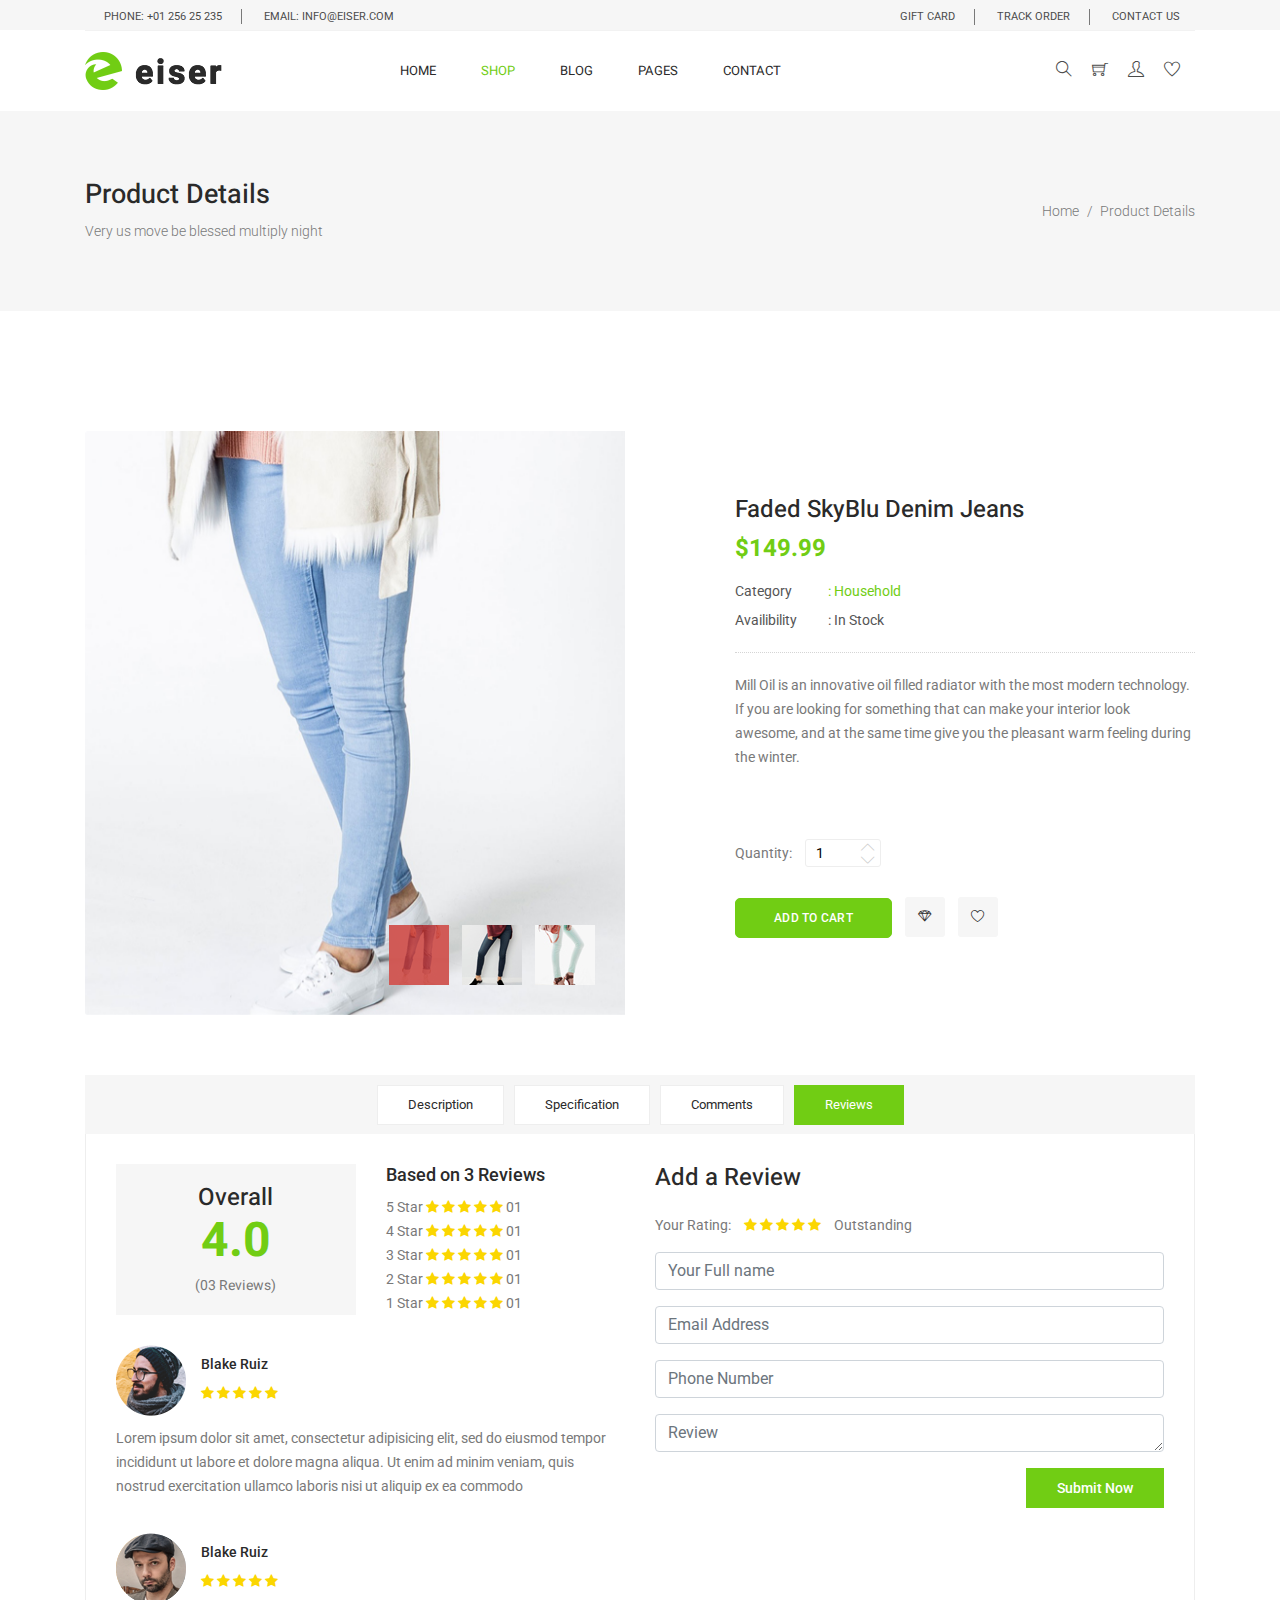
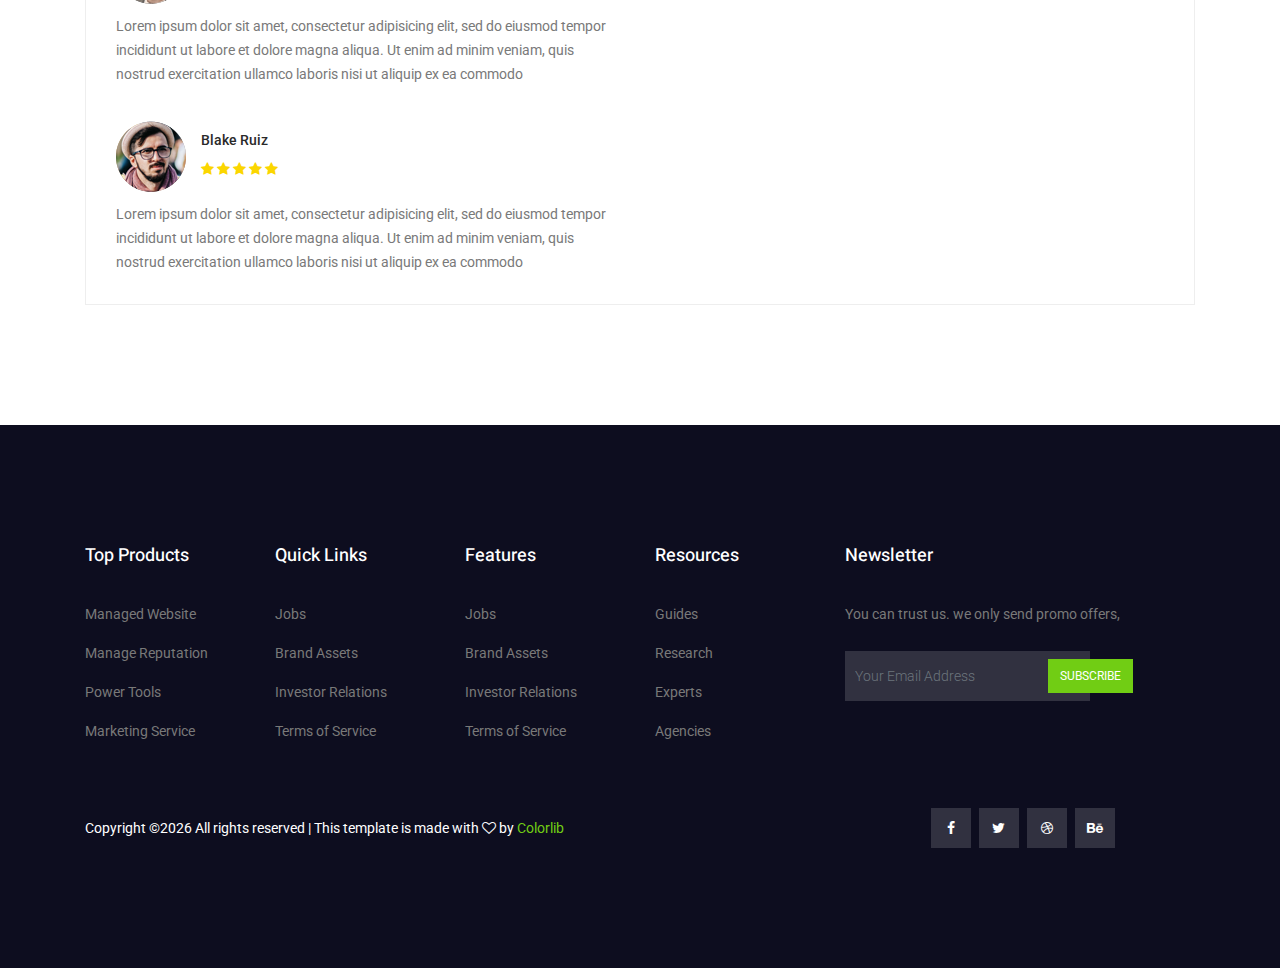
<file: w5Eiser/single-product.html>
<!DOCTYPE html>
<html lang="en">
  <head>
    <!-- Required meta tags -->
    <meta charset="utf-8" />
    <meta
      name="viewport"
      content="width=device-width, initial-scale=1, shrink-to-fit=no"
    />
    <link rel="icon" href="img/favicon.png" type="image/png" />
    <title>Eiser ecommerce</title>
    <!-- Bootstrap CSS -->
    <link rel="stylesheet" href="css/bootstrap.css" />
    <link rel="stylesheet" href="vendors/linericon/style.css" />
    <link rel="stylesheet" href="css/font-awesome.min.css" />
    <link rel="stylesheet" href="css/themify-icons.css" />
    <link rel="stylesheet" href="vendors/owl-carousel/owl.carousel.min.css" />
    <link rel="stylesheet" href="vendors/lightbox/simpleLightbox.css" />
    <link rel="stylesheet" href="vendors/nice-select/css/nice-select.css" />
    <link rel="stylesheet" href="vendors/animate-css/animate.css" />
    <link rel="stylesheet" href="vendors/jquery-ui/jquery-ui.css" />
    <!-- main css -->
    <link rel="stylesheet" href="css/style.css" />
    <link rel="stylesheet" href="css/responsive.css" />
  </head>

  <body>
    <!--================Header Menu Area =================-->
    <header class="header_area">
      <div class="top_menu">
        <div class="container">
          <div class="row">
            <div class="col-lg-7">
              <div class="float-left">
                <p>Phone: +01 256 25 235</p>
                <p>email: info@eiser.com</p>
              </div>
            </div>
            <div class="col-lg-5">
              <div class="float-right">
                <ul class="right_side">
                  <li>
                    <a href="cart.html">
                      gift card
                    </a>
                  </li>
                  <li>
                    <a href="tracking.html">
                      track order
                    </a>
                  </li>
                  <li>
                    <a href="contact.html">
                      Contact Us
                    </a>
                  </li>
                </ul>
              </div>
            </div>
          </div>
        </div>
      </div>
      <div class="main_menu">
        <div class="container">
          <nav class="navbar navbar-expand-lg navbar-light w-100">
            <!-- Brand and toggle get grouped for better mobile display -->
            <a class="navbar-brand logo_h" href="index.html">
              <img src="img/logo.png" alt="" />
            </a>
            <button
              class="navbar-toggler"
              type="button"
              data-toggle="collapse"
              data-target="#navbarSupportedContent"
              aria-controls="navbarSupportedContent"
              aria-expanded="false"
              aria-label="Toggle navigation"
            >
              <span class="icon-bar"></span>
              <span class="icon-bar"></span>
              <span class="icon-bar"></span>
            </button>
            <!-- Collect the nav links, forms, and other content for toggling -->
            <div
              class="collapse navbar-collapse offset w-100"
              id="navbarSupportedContent"
            >
              <div class="row w-100 mr-0">
                <div class="col-lg-7 pr-0">
                  <ul class="nav navbar-nav center_nav pull-right">
                    <li class="nav-item">
                      <a class="nav-link" href="index.html">Home</a>
                    </li>
                    <li class="nav-item active submenu dropdown">
                      <a
                        href="#"
                        class="nav-link dropdown-toggle"
                        data-toggle="dropdown"
                        role="button"
                        aria-haspopup="true"
                        aria-expanded="false"
                        >Shop</a
                      >
                      <ul class="dropdown-menu">
                        <li class="nav-item">
                          <a class="nav-link" href="category.html"
                            >Shop Category</a
                          >
                        </li>
                        <li class="nav-item">
                          <a class="nav-link" href="single-product.html"
                            >Product Details</a
                          >
                        </li>
                        <li class="nav-item">
                          <a class="nav-link" href="checkout.html"
                            >Product Checkout</a
                          >
                        </li>
                        <li class="nav-item">
                          <a class="nav-link" href="cart.html">Shopping Cart</a>
                        </li>
                      </ul>
                    </li>
                    <li class="nav-item submenu dropdown">
                      <a
                        href="#"
                        class="nav-link dropdown-toggle"
                        data-toggle="dropdown"
                        role="button"
                        aria-haspopup="true"
                        aria-expanded="false"
                        >Blog</a
                      >
                      <ul class="dropdown-menu">
                        <li class="nav-item">
                          <a class="nav-link" href="blog.html">Blog</a>
                        </li>
                        <li class="nav-item">
                          <a class="nav-link" href="single-blog.html"
                            >Blog Details</a
                          >
                        </li>
                      </ul>
                    </li>
                    <li class="nav-item submenu dropdown">
                      <a
                        href="#"
                        class="nav-link dropdown-toggle"
                        data-toggle="dropdown"
                        role="button"
                        aria-haspopup="true"
                        aria-expanded="false"
                        >Pages</a
                      >
                      <ul class="dropdown-menu">
                        <li class="nav-item">
                          <a class="nav-link" href="tracking.html">Tracking</a>
                        </li>
                        <li class="nav-item">
                          <a class="nav-link" href="elements.html">Elements</a>
                        </li>
                      </ul>
                    </li>
                    <li class="nav-item">
                      <a class="nav-link" href="contact.html">Contact</a>
                    </li>
                  </ul>
                </div>

                <div class="col-lg-5 pr-0">
                  <ul class="nav navbar-nav navbar-right right_nav pull-right">
                    <li class="nav-item">
                      <a href="#" class="icons">
                        <i class="ti-search" aria-hidden="true"></i>
                      </a>
                    </li>

                    <li class="nav-item">
                      <a href="#" class="icons">
                        <i class="ti-shopping-cart"></i>
                      </a>
                    </li>

                    <li class="nav-item">
                      <a href="#" class="icons">
                        <i class="ti-user" aria-hidden="true"></i>
                      </a>
                    </li>

                    <li class="nav-item">
                      <a href="#" class="icons">
                        <i class="ti-heart" aria-hidden="true"></i>
                      </a>
                    </li>
                  </ul>
                </div>
              </div>
            </div>
          </nav>
        </div>
      </div>
    </header>
    <!--================Header Menu Area =================-->

    <!--================Home Banner Area =================-->
    <section class="banner_area">
      <div class="banner_inner d-flex align-items-center">
        <div class="container">
          <div
            class="banner_content d-md-flex justify-content-between align-items-center"
          >
            <div class="mb-3 mb-md-0">
              <h2>Product Details</h2>
              <p>Very us move be blessed multiply night</p>
            </div>
            <div class="page_link">
              <a href="index.html">Home</a>
              <a href="single-product.html">Product Details</a>
            </div>
          </div>
        </div>
      </div>
    </section>
    <!--================End Home Banner Area =================-->

    <!--================Single Product Area =================-->
    <div class="product_image_area">
      <div class="container">
        <div class="row s_product_inner">
          <div class="col-lg-6">
            <div class="s_product_img">
              <div
                id="carouselExampleIndicators"
                class="carousel slide"
                data-ride="carousel"
              >
                <ol class="carousel-indicators">
                  <li
                    data-target="#carouselExampleIndicators"
                    data-slide-to="0"
                    class="active"
                  >
                    <img
                      src="img/product/single-product/s-product-s-2.jpg"
                      alt=""
                    />
                  </li>
                  <li
                    data-target="#carouselExampleIndicators"
                    data-slide-to="1"
                  >
                    <img
                      src="img/product/single-product/s-product-s-3.jpg"
                      alt=""
                    />
                  </li>
                  <li
                    data-target="#carouselExampleIndicators"
                    data-slide-to="2"
                  >
                    <img
                      src="img/product/single-product/s-product-s-4.jpg"
                      alt=""
                    />
                  </li>
                </ol>
                <div class="carousel-inner">
                  <div class="carousel-item active">
                    <img
                      class="d-block w-100"
                      src="img/product/single-product/s-product-1.jpg"
                      alt="First slide"
                    />
                  </div>
                  <div class="carousel-item">
                    <img
                      class="d-block w-100"
                      src="img/product/single-product/s-product-1.jpg"
                      alt="Second slide"
                    />
                  </div>
                  <div class="carousel-item">
                    <img
                      class="d-block w-100"
                      src="img/product/single-product/s-product-1.jpg"
                      alt="Third slide"
                    />
                  </div>
                </div>
              </div>
            </div>
          </div>
          <div class="col-lg-5 offset-lg-1">
            <div class="s_product_text">
              <h3>Faded SkyBlu Denim Jeans</h3>
              <h2>$149.99</h2>
              <ul class="list">
                <li>
                  <a class="active" href="#">
                    <span>Category</span> : Household</a
                  >
                </li>
                <li>
                  <a href="#"> <span>Availibility</span> : In Stock</a>
                </li>
              </ul>
              <p>
                Mill Oil is an innovative oil filled radiator with the most
                modern technology. If you are looking for something that can
                make your interior look awesome, and at the same time give you
                the pleasant warm feeling during the winter.
              </p>
              <div class="product_count">
                <label for="qty">Quantity:</label>
                <input
                  type="text"
                  name="qty"
                  id="sst"
                  maxlength="12"
                  value="1"
                  title="Quantity:"
                  class="input-text qty"
                />
                <button
                  onclick="var result = document.getElementById('sst'); var sst = result.value; if( !isNaN( sst )) result.value++;return false;"
                  class="increase items-count"
                  type="button"
                >
                  <i class="lnr lnr-chevron-up"></i>
                </button>
                <button
                  onclick="var result = document.getElementById('sst'); var sst = result.value; if( !isNaN( sst ) &amp;&amp; sst > 0 ) result.value--;return false;"
                  class="reduced items-count"
                  type="button"
                >
                  <i class="lnr lnr-chevron-down"></i>
                </button>
              </div>
              <div class="card_area">
                <a class="main_btn" href="#">Add to Cart</a>
                <a class="icon_btn" href="#">
                  <i class="lnr lnr lnr-diamond"></i>
                </a>
                <a class="icon_btn" href="#">
                  <i class="lnr lnr lnr-heart"></i>
                </a>
              </div>
            </div>
          </div>
        </div>
      </div>
    </div>
    <!--================End Single Product Area =================-->

    <!--================Product Description Area =================-->
    <section class="product_description_area">
      <div class="container">
        <ul class="nav nav-tabs" id="myTab" role="tablist">
          <li class="nav-item">
            <a
              class="nav-link"
              id="home-tab"
              data-toggle="tab"
              href="#home"
              role="tab"
              aria-controls="home"
              aria-selected="true"
              >Description</a
            >
          </li>
          <li class="nav-item">
            <a
              class="nav-link"
              id="profile-tab"
              data-toggle="tab"
              href="#profile"
              role="tab"
              aria-controls="profile"
              aria-selected="false"
              >Specification</a
            >
          </li>
          <li class="nav-item">
            <a
              class="nav-link"
              id="contact-tab"
              data-toggle="tab"
              href="#contact"
              role="tab"
              aria-controls="contact"
              aria-selected="false"
              >Comments</a
            >
          </li>
          <li class="nav-item">
            <a
              class="nav-link active"
              id="review-tab"
              data-toggle="tab"
              href="#review"
              role="tab"
              aria-controls="review"
              aria-selected="false"
              >Reviews</a
            >
          </li>
        </ul>
        <div class="tab-content" id="myTabContent">
          <div
            class="tab-pane fade"
            id="home"
            role="tabpanel"
            aria-labelledby="home-tab"
          >
            <p>
              Beryl Cook is one of Britain’s most talented and amusing artists
              .Beryl’s pictures feature women of all shapes and sizes enjoying
              themselves .Born between the two world wars, Beryl Cook eventually
              left Kendrick School in Reading at the age of 15, where she went
              to secretarial school and then into an insurance office. After
              moving to London and then Hampton, she eventually married her next
              door neighbour from Reading, John Cook. He was an officer in the
              Merchant Navy and after he left the sea in 1956, they bought a pub
              for a year before John took a job in Southern Rhodesia with a
              motor company. Beryl bought their young son a box of watercolours,
              and when showing him how to use it, she decided that she herself
              quite enjoyed painting. John subsequently bought her a child’s
              painting set for her birthday and it was with this that she
              produced her first significant work, a half-length portrait of a
              dark-skinned lady with a vacant expression and large drooping
              breasts. It was aptly named ‘Hangover’ by Beryl’s husband and
            </p>
            <p>
              It is often frustrating to attempt to plan meals that are designed
              for one. Despite this fact, we are seeing more and more recipe
              books and Internet websites that are dedicated to the act of
              cooking for one. Divorce and the death of spouses or grown
              children leaving for college are all reasons that someone
              accustomed to cooking for more than one would suddenly need to
              learn how to adjust all the cooking practices utilized before into
              a streamlined plan of cooking that is more efficient for one
              person creating less
            </p>
          </div>
          <div
            class="tab-pane fade"
            id="profile"
            role="tabpanel"
            aria-labelledby="profile-tab"
          >
            <div class="table-responsive">
              <table class="table">
                <tbody>
                  <tr>
                    <td>
                      <h5>Width</h5>
                    </td>
                    <td>
                      <h5>128mm</h5>
                    </td>
                  </tr>
                  <tr>
                    <td>
                      <h5>Height</h5>
                    </td>
                    <td>
                      <h5>508mm</h5>
                    </td>
                  </tr>
                  <tr>
                    <td>
                      <h5>Depth</h5>
                    </td>
                    <td>
                      <h5>85mm</h5>
                    </td>
                  </tr>
                  <tr>
                    <td>
                      <h5>Weight</h5>
                    </td>
                    <td>
                      <h5>52gm</h5>
                    </td>
                  </tr>
                  <tr>
                    <td>
                      <h5>Quality checking</h5>
                    </td>
                    <td>
                      <h5>yes</h5>
                    </td>
                  </tr>
                  <tr>
                    <td>
                      <h5>Freshness Duration</h5>
                    </td>
                    <td>
                      <h5>03days</h5>
                    </td>
                  </tr>
                  <tr>
                    <td>
                      <h5>When packeting</h5>
                    </td>
                    <td>
                      <h5>Without touch of hand</h5>
                    </td>
                  </tr>
                  <tr>
                    <td>
                      <h5>Each Box contains</h5>
                    </td>
                    <td>
                      <h5>60pcs</h5>
                    </td>
                  </tr>
                </tbody>
              </table>
            </div>
          </div>
          <div
            class="tab-pane fade"
            id="contact"
            role="tabpanel"
            aria-labelledby="contact-tab"
          >
            <div class="row">
              <div class="col-lg-6">
                <div class="comment_list">
                  <div class="review_item">
                    <div class="media">
                      <div class="d-flex">
                        <img
                          src="img/product/single-product/review-1.png"
                          alt=""
                        />
                      </div>
                      <div class="media-body">
                        <h4>Blake Ruiz</h4>
                        <h5>12th Feb, 2017 at 05:56 pm</h5>
                        <a class="reply_btn" href="#">Reply</a>
                      </div>
                    </div>
                    <p>
                      Lorem ipsum dolor sit amet, consectetur adipisicing elit,
                      sed do eiusmod tempor incididunt ut labore et dolore magna
                      aliqua. Ut enim ad minim veniam, quis nostrud exercitation
                      ullamco laboris nisi ut aliquip ex ea commodo
                    </p>
                  </div>
                  <div class="review_item reply">
                    <div class="media">
                      <div class="d-flex">
                        <img
                          src="img/product/single-product/review-2.png"
                          alt=""
                        />
                      </div>
                      <div class="media-body">
                        <h4>Blake Ruiz</h4>
                        <h5>12th Feb, 2017 at 05:56 pm</h5>
                        <a class="reply_btn" href="#">Reply</a>
                      </div>
                    </div>
                    <p>
                      Lorem ipsum dolor sit amet, consectetur adipisicing elit,
                      sed do eiusmod tempor incididunt ut labore et dolore magna
                      aliqua. Ut enim ad minim veniam, quis nostrud exercitation
                      ullamco laboris nisi ut aliquip ex ea commodo
                    </p>
                  </div>
                  <div class="review_item">
                    <div class="media">
                      <div class="d-flex">
                        <img
                          src="img/product/single-product/review-3.png"
                          alt=""
                        />
                      </div>
                      <div class="media-body">
                        <h4>Blake Ruiz</h4>
                        <h5>12th Feb, 2017 at 05:56 pm</h5>
                        <a class="reply_btn" href="#">Reply</a>
                      </div>
                    </div>
                    <p>
                      Lorem ipsum dolor sit amet, consectetur adipisicing elit,
                      sed do eiusmod tempor incididunt ut labore et dolore magna
                      aliqua. Ut enim ad minim veniam, quis nostrud exercitation
                      ullamco laboris nisi ut aliquip ex ea commodo
                    </p>
                  </div>
                </div>
              </div>
              <div class="col-lg-6">
                <div class="review_box">
                  <h4>Post a comment</h4>
                  <form
                    class="row contact_form"
                    action="contact_process.php"
                    method="post"
                    id="contactForm"
                    novalidate="novalidate"
                  >
                    <div class="col-md-12">
                      <div class="form-group">
                        <input
                          type="text"
                          class="form-control"
                          id="name"
                          name="name"
                          placeholder="Your Full name"
                        />
                      </div>
                    </div>
                    <div class="col-md-12">
                      <div class="form-group">
                        <input
                          type="email"
                          class="form-control"
                          id="email"
                          name="email"
                          placeholder="Email Address"
                        />
                      </div>
                    </div>
                    <div class="col-md-12">
                      <div class="form-group">
                        <input
                          type="text"
                          class="form-control"
                          id="number"
                          name="number"
                          placeholder="Phone Number"
                        />
                      </div>
                    </div>
                    <div class="col-md-12">
                      <div class="form-group">
                        <textarea
                          class="form-control"
                          name="message"
                          id="message"
                          rows="1"
                          placeholder="Message"
                        ></textarea>
                      </div>
                    </div>
                    <div class="col-md-12 text-right">
                      <button
                        type="submit"
                        value="submit"
                        class="btn submit_btn"
                      >
                        Submit Now
                      </button>
                    </div>
                  </form>
                </div>
              </div>
            </div>
          </div>
          <div
            class="tab-pane fade show active"
            id="review"
            role="tabpanel"
            aria-labelledby="review-tab"
          >
            <div class="row">
              <div class="col-lg-6">
                <div class="row total_rate">
                  <div class="col-6">
                    <div class="box_total">
                      <h5>Overall</h5>
                      <h4>4.0</h4>
                      <h6>(03 Reviews)</h6>
                    </div>
                  </div>
                  <div class="col-6">
                    <div class="rating_list">
                      <h3>Based on 3 Reviews</h3>
                      <ul class="list">
                        <li>
                          <a href="#"
                            >5 Star
                            <i class="fa fa-star"></i>
                            <i class="fa fa-star"></i>
                            <i class="fa fa-star"></i>
                            <i class="fa fa-star"></i>
                            <i class="fa fa-star"></i> 01</a
                          >
                        </li>
                        <li>
                          <a href="#"
                            >4 Star
                            <i class="fa fa-star"></i>
                            <i class="fa fa-star"></i>
                            <i class="fa fa-star"></i>
                            <i class="fa fa-star"></i>
                            <i class="fa fa-star"></i> 01</a
                          >
                        </li>
                        <li>
                          <a href="#"
                            >3 Star
                            <i class="fa fa-star"></i>
                            <i class="fa fa-star"></i>
                            <i class="fa fa-star"></i>
                            <i class="fa fa-star"></i>
                            <i class="fa fa-star"></i> 01</a
                          >
                        </li>
                        <li>
                          <a href="#"
                            >2 Star
                            <i class="fa fa-star"></i>
                            <i class="fa fa-star"></i>
                            <i class="fa fa-star"></i>
                            <i class="fa fa-star"></i>
                            <i class="fa fa-star"></i> 01</a
                          >
                        </li>
                        <li>
                          <a href="#"
                            >1 Star
                            <i class="fa fa-star"></i>
                            <i class="fa fa-star"></i>
                            <i class="fa fa-star"></i>
                            <i class="fa fa-star"></i>
                            <i class="fa fa-star"></i> 01</a
                          >
                        </li>
                      </ul>
                    </div>
                  </div>
                </div>
                <div class="review_list">
                  <div class="review_item">
                    <div class="media">
                      <div class="d-flex">
                        <img
                          src="img/product/single-product/review-1.png"
                          alt=""
                        />
                      </div>
                      <div class="media-body">
                        <h4>Blake Ruiz</h4>
                        <i class="fa fa-star"></i>
                        <i class="fa fa-star"></i>
                        <i class="fa fa-star"></i>
                        <i class="fa fa-star"></i>
                        <i class="fa fa-star"></i>
                      </div>
                    </div>
                    <p>
                      Lorem ipsum dolor sit amet, consectetur adipisicing elit,
                      sed do eiusmod tempor incididunt ut labore et dolore magna
                      aliqua. Ut enim ad minim veniam, quis nostrud exercitation
                      ullamco laboris nisi ut aliquip ex ea commodo
                    </p>
                  </div>
                  <div class="review_item">
                    <div class="media">
                      <div class="d-flex">
                        <img
                          src="img/product/single-product/review-2.png"
                          alt=""
                        />
                      </div>
                      <div class="media-body">
                        <h4>Blake Ruiz</h4>
                        <i class="fa fa-star"></i>
                        <i class="fa fa-star"></i>
                        <i class="fa fa-star"></i>
                        <i class="fa fa-star"></i>
                        <i class="fa fa-star"></i>
                      </div>
                    </div>
                    <p>
                      Lorem ipsum dolor sit amet, consectetur adipisicing elit,
                      sed do eiusmod tempor incididunt ut labore et dolore magna
                      aliqua. Ut enim ad minim veniam, quis nostrud exercitation
                      ullamco laboris nisi ut aliquip ex ea commodo
                    </p>
                  </div>
                  <div class="review_item">
                    <div class="media">
                      <div class="d-flex">
                        <img
                          src="img/product/single-product/review-3.png"
                          alt=""
                        />
                      </div>
                      <div class="media-body">
                        <h4>Blake Ruiz</h4>
                        <i class="fa fa-star"></i>
                        <i class="fa fa-star"></i>
                        <i class="fa fa-star"></i>
                        <i class="fa fa-star"></i>
                        <i class="fa fa-star"></i>
                      </div>
                    </div>
                    <p>
                      Lorem ipsum dolor sit amet, consectetur adipisicing elit,
                      sed do eiusmod tempor incididunt ut labore et dolore magna
                      aliqua. Ut enim ad minim veniam, quis nostrud exercitation
                      ullamco laboris nisi ut aliquip ex ea commodo
                    </p>
                  </div>
                </div>
              </div>
              <div class="col-lg-6">
                <div class="review_box">
                  <h4>Add a Review</h4>
                  <p>Your Rating:</p>
                  <ul class="list">
                    <li>
                      <a href="#">
                        <i class="fa fa-star"></i>
                      </a>
                    </li>
                    <li>
                      <a href="#">
                        <i class="fa fa-star"></i>
                      </a>
                    </li>
                    <li>
                      <a href="#">
                        <i class="fa fa-star"></i>
                      </a>
                    </li>
                    <li>
                      <a href="#">
                        <i class="fa fa-star"></i>
                      </a>
                    </li>
                    <li>
                      <a href="#">
                        <i class="fa fa-star"></i>
                      </a>
                    </li>
                  </ul>
                  <p>Outstanding</p>
                  <form
                    class="row contact_form"
                    action="contact_process.php"
                    method="post"
                    id="contactForm"
                    novalidate="novalidate"
                  >
                    <div class="col-md-12">
                      <div class="form-group">
                        <input
                          type="text"
                          class="form-control"
                          id="name"
                          name="name"
                          placeholder="Your Full name"
                        />
                      </div>
                    </div>
                    <div class="col-md-12">
                      <div class="form-group">
                        <input
                          type="email"
                          class="form-control"
                          id="email"
                          name="email"
                          placeholder="Email Address"
                        />
                      </div>
                    </div>
                    <div class="col-md-12">
                      <div class="form-group">
                        <input
                          type="text"
                          class="form-control"
                          id="number"
                          name="number"
                          placeholder="Phone Number"
                        />
                      </div>
                    </div>
                    <div class="col-md-12">
                      <div class="form-group">
                        <textarea
                          class="form-control"
                          name="message"
                          id="message"
                          rows="1"
                          placeholder="Review"
                        ></textarea>
                      </div>
                    </div>
                    <div class="col-md-12 text-right">
                      <button
                        type="submit"
                        value="submit"
                        class="btn submit_btn"
                      >
                        Submit Now
                      </button>
                    </div>
                  </form>
                </div>
              </div>
            </div>
          </div>
        </div>
      </div>
    </section>
    <!--================End Product Description Area =================-->

    <!--================ start footer Area  =================-->
    <footer class="footer-area section_gap">
      <div class="container">
        <div class="row">
          <div class="col-lg-2 col-md-6 single-footer-widget">
            <h4>Top Products</h4>
            <ul>
              <li><a href="#">Managed Website</a></li>
              <li><a href="#">Manage Reputation</a></li>
              <li><a href="#">Power Tools</a></li>
              <li><a href="#">Marketing Service</a></li>
            </ul>
          </div>
          <div class="col-lg-2 col-md-6 single-footer-widget">
            <h4>Quick Links</h4>
            <ul>
              <li><a href="#">Jobs</a></li>
              <li><a href="#">Brand Assets</a></li>
              <li><a href="#">Investor Relations</a></li>
              <li><a href="#">Terms of Service</a></li>
            </ul>
          </div>
          <div class="col-lg-2 col-md-6 single-footer-widget">
            <h4>Features</h4>
            <ul>
              <li><a href="#">Jobs</a></li>
              <li><a href="#">Brand Assets</a></li>
              <li><a href="#">Investor Relations</a></li>
              <li><a href="#">Terms of Service</a></li>
            </ul>
          </div>
          <div class="col-lg-2 col-md-6 single-footer-widget">
            <h4>Resources</h4>
            <ul>
              <li><a href="#">Guides</a></li>
              <li><a href="#">Research</a></li>
              <li><a href="#">Experts</a></li>
              <li><a href="#">Agencies</a></li>
            </ul>
          </div>
          <div class="col-lg-4 col-md-6 single-footer-widget">
            <h4>Newsletter</h4>
            <p>You can trust us. we only send promo offers,</p>
            <div class="form-wrap" id="mc_embed_signup">
              <form target="_blank" action="https://spondonit.us12.list-manage.com/subscribe/post?u=1462626880ade1ac87bd9c93a&amp;id=92a4423d01"
                method="get" class="form-inline">
                <input class="form-control" name="EMAIL" placeholder="Your Email Address" onfocus="this.placeholder = ''"
                  onblur="this.placeholder = 'Your Email Address '" required="" type="email">
                <button class="click-btn btn btn-default">Subscribe</button>
                <div style="position: absolute; left: -5000px;">
                  <input name="b_36c4fd991d266f23781ded980_aefe40901a" tabindex="-1" value="" type="text">
                </div>
  
                <div class="info"></div>
              </form>
            </div>
          </div>
        </div>
        <div class="footer-bottom row align-items-center">
          <p class="footer-text m-0 col-lg-8 col-md-12"><!-- Link back to Colorlib can't be removed. Template is licensed under CC BY 3.0. -->
Copyright &copy;<script>document.write(new Date().getFullYear());</script> All rights reserved | This template is made with <i class="fa fa-heart-o" aria-hidden="true"></i> by <a href="https://colorlib.com" target="_blank">Colorlib</a>
<!-- Link back to Colorlib can't be removed. Template is licensed under CC BY 3.0. --></p>
          <div class="col-lg-4 col-md-12 footer-social">
            <a href="#"><i class="fa fa-facebook"></i></a>
            <a href="#"><i class="fa fa-twitter"></i></a>
            <a href="#"><i class="fa fa-dribbble"></i></a>
            <a href="#"><i class="fa fa-behance"></i></a>
          </div>
        </div>
      </div>
    </footer>
    <!--================ End footer Area  =================-->

    <!-- Optional JavaScript -->
    <!-- jQuery first, then Popper.js, then Bootstrap JS -->
    <script src="js/jquery-3.2.1.min.js"></script>
    <script src="js/popper.js"></script>
    <script src="js/bootstrap.min.js"></script>
    <script src="js/stellar.js"></script>
    <script src="vendors/lightbox/simpleLightbox.min.js"></script>
    <script src="vendors/nice-select/js/jquery.nice-select.min.js"></script>
    <script src="vendors/isotope/imagesloaded.pkgd.min.js"></script>
    <script src="vendors/isotope/isotope-min.js"></script>
    <script src="vendors/owl-carousel/owl.carousel.min.js"></script>
    <script src="js/jquery.ajaxchimp.min.js"></script>
    <script src="js/mail-script.js"></script>
    <script src="vendors/jquery-ui/jquery-ui.js"></script>
    <script src="vendors/counter-up/jquery.waypoints.min.js"></script>
    <script src="vendors/counter-up/jquery.counterup.js"></script>
    <script src="js/theme.js"></script>
  </body>
</html>
</file>
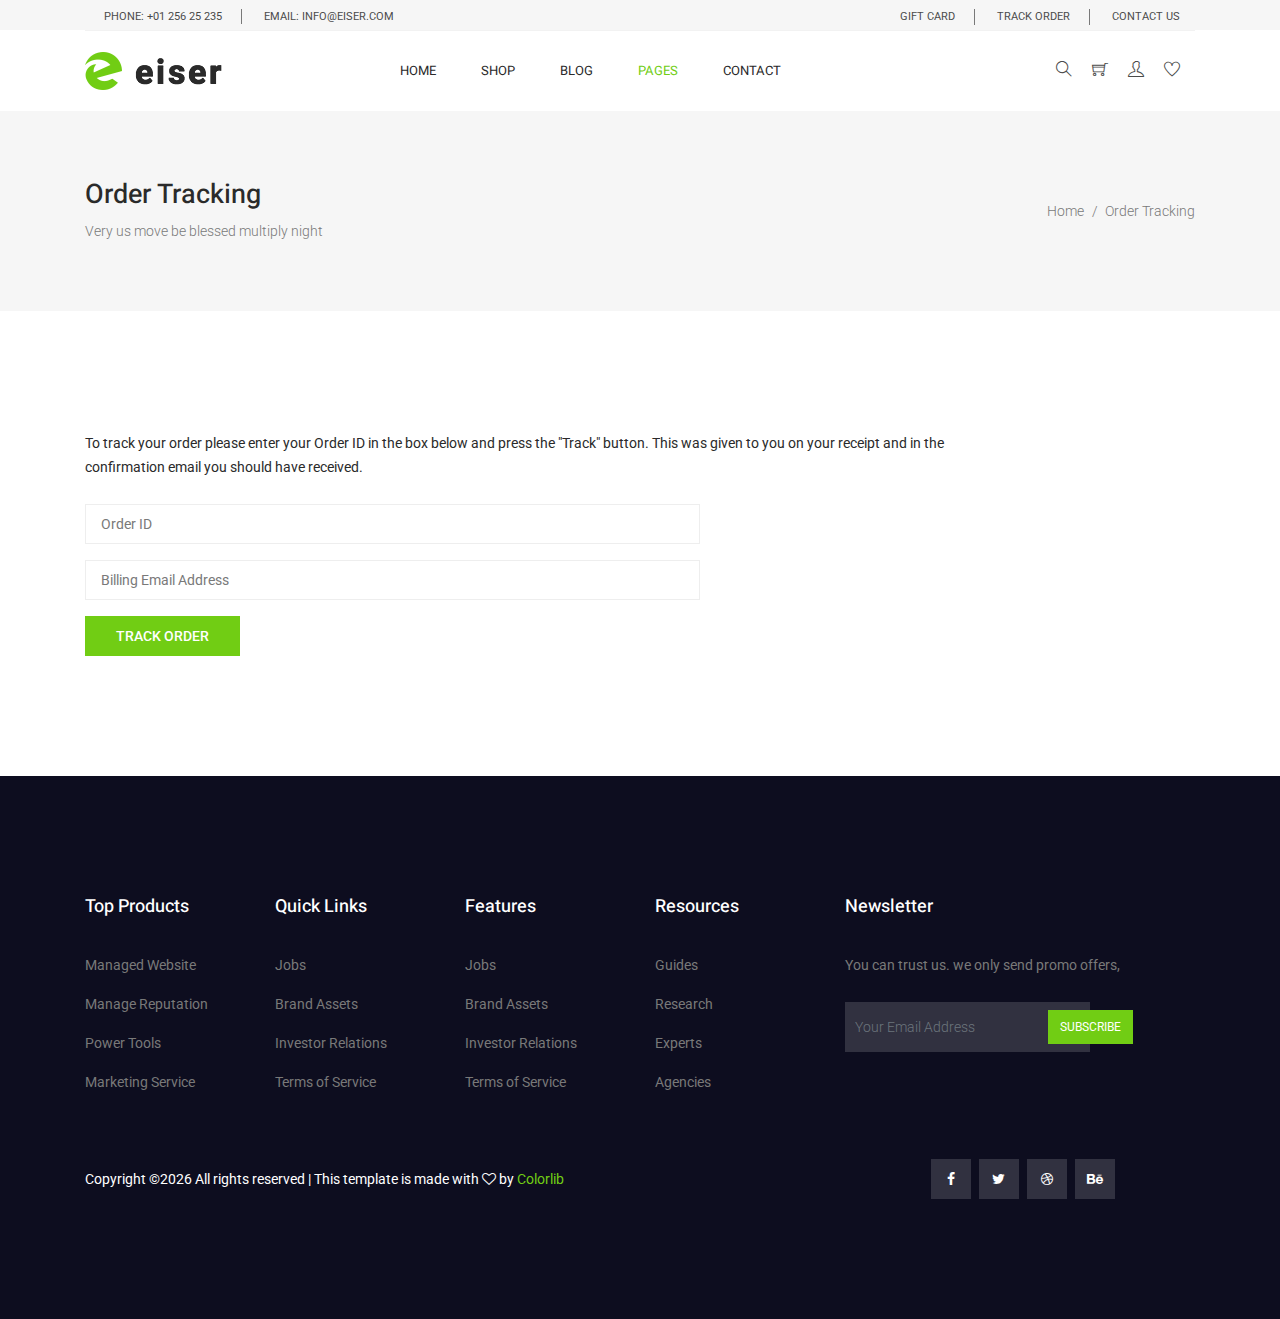
<file: w5Eiser/tracking.html>
<!DOCTYPE html>
<html lang="en">
  <head>
    <!-- Required meta tags -->
    <meta charset="utf-8" />
    <meta
      name="viewport"
      content="width=device-width, initial-scale=1, shrink-to-fit=no"
    />
    <link rel="icon" href="img/favicon.png" type="image/png" />
    <title>Eiser ecommerce</title>
    <!-- Bootstrap CSS -->
    <link rel="stylesheet" href="css/bootstrap.css" />
    <link rel="stylesheet" href="vendors/linericon/style.css" />
    <link rel="stylesheet" href="css/font-awesome.min.css" />
    <link rel="stylesheet" href="css/themify-icons.css" />
    <link rel="stylesheet" href="vendors/owl-carousel/owl.carousel.min.css" />
    <link rel="stylesheet" href="vendors/lightbox/simpleLightbox.css" />
    <link rel="stylesheet" href="vendors/nice-select/css/nice-select.css" />
    <link rel="stylesheet" href="vendors/animate-css/animate.css" />
    <link rel="stylesheet" href="vendors/jquery-ui/jquery-ui.css" />
    <!-- main css -->
    <link rel="stylesheet" href="css/style.css" />
    <link rel="stylesheet" href="css/responsive.css" />
  </head>

  <body>
    <!--================Header Menu Area =================-->
    <header class="header_area">
      <div class="top_menu">
        <div class="container">
          <div class="row">
            <div class="col-lg-7">
              <div class="float-left">
                <p>Phone: +01 256 25 235</p>
                <p>email: info@eiser.com</p>
              </div>
            </div>
            <div class="col-lg-5">
              <div class="float-right">
                <ul class="right_side">
                  <li>
                    <a href="cart.html">
                      gift card
                    </a>
                  </li>
                  <li>
                    <a href="tracking.html">
                      track order
                    </a>
                  </li>
                  <li>
                    <a href="contact.html">
                      Contact Us
                    </a>
                  </li>
                </ul>
              </div>
            </div>
          </div>
        </div>
      </div>
      <div class="main_menu">
        <div class="container">
          <nav class="navbar navbar-expand-lg navbar-light w-100">
            <!-- Brand and toggle get grouped for better mobile display -->
            <a class="navbar-brand logo_h" href="index.html">
              <img src="img/logo.png" alt="" />
            </a>
            <button
              class="navbar-toggler"
              type="button"
              data-toggle="collapse"
              data-target="#navbarSupportedContent"
              aria-controls="navbarSupportedContent"
              aria-expanded="false"
              aria-label="Toggle navigation"
            >
              <span class="icon-bar"></span>
              <span class="icon-bar"></span>
              <span class="icon-bar"></span>
            </button>
            <!-- Collect the nav links, forms, and other content for toggling -->
            <div
              class="collapse navbar-collapse offset w-100"
              id="navbarSupportedContent"
            >
              <div class="row w-100 mr-0">
                <div class="col-lg-7 pr-0">
                  <ul class="nav navbar-nav center_nav pull-right">
                    <li class="nav-item">
                      <a class="nav-link" href="index.html">Home</a>
                    </li>
                    <li class="nav-item submenu dropdown">
                      <a
                        href="#"
                        class="nav-link dropdown-toggle"
                        data-toggle="dropdown"
                        role="button"
                        aria-haspopup="true"
                        aria-expanded="false"
                        >Shop</a
                      >
                      <ul class="dropdown-menu">
                        <li class="nav-item">
                          <a class="nav-link" href="category.html"
                            >Shop Category</a
                          >
                        </li>
                        <li class="nav-item">
                          <a class="nav-link" href="single-product.html"
                            >Product Details</a
                          >
                        </li>
                        <li class="nav-item">
                          <a class="nav-link" href="checkout.html"
                            >Product Checkout</a
                          >
                        </li>
                        <li class="nav-item">
                          <a class="nav-link" href="cart.html">Shopping Cart</a>
                        </li>
                      </ul>
                    </li>
                    <li class="nav-item submenu dropdown">
                      <a
                        href="#"
                        class="nav-link dropdown-toggle"
                        data-toggle="dropdown"
                        role="button"
                        aria-haspopup="true"
                        aria-expanded="false"
                        >Blog</a
                      >
                      <ul class="dropdown-menu">
                        <li class="nav-item">
                          <a class="nav-link" href="blog.html">Blog</a>
                        </li>
                        <li class="nav-item">
                          <a class="nav-link" href="single-blog.html"
                            >Blog Details</a
                          >
                        </li>
                      </ul>
                    </li>
                    <li class="nav-item active submenu dropdown">
                      <a
                        href="#"
                        class="nav-link dropdown-toggle"
                        data-toggle="dropdown"
                        role="button"
                        aria-haspopup="true"
                        aria-expanded="false"
                        >Pages</a
                      >
                      <ul class="dropdown-menu">
                        <li class="nav-item">
                          <a class="nav-link" href="tracking.html">Tracking</a>
                        </li>
                        <li class="nav-item">
                          <a class="nav-link" href="elements.html">Elements</a>
                        </li>
                      </ul>
                    </li>
                    <li class="nav-item">
                      <a class="nav-link" href="contact.html">Contact</a>
                    </li>
                  </ul>
                </div>

                <div class="col-lg-5 pr-0">
                  <ul class="nav navbar-nav navbar-right right_nav pull-right">
                    <li class="nav-item">
                      <a href="#" class="icons">
                        <i class="ti-search" aria-hidden="true"></i>
                      </a>
                    </li>

                    <li class="nav-item">
                      <a href="#" class="icons">
                        <i class="ti-shopping-cart"></i>
                      </a>
                    </li>

                    <li class="nav-item">
                      <a href="#" class="icons">
                        <i class="ti-user" aria-hidden="true"></i>
                      </a>
                    </li>

                    <li class="nav-item">
                      <a href="#" class="icons">
                        <i class="ti-heart" aria-hidden="true"></i>
                      </a>
                    </li>
                  </ul>
                </div>
              </div>
            </div>
          </nav>
        </div>
      </div>
    </header>
    <!--================Header Menu Area =================-->

    <!--================Home Banner Area =================-->
    <section class="banner_area">
      <div class="banner_inner d-flex align-items-center">
        <div class="container">
          <div
            class="banner_content d-md-flex justify-content-between align-items-center"
          >
            <div class="mb-3 mb-md-0">
              <h2>Order Tracking</h2>
              <p>Very us move be blessed multiply night</p>
            </div>
            <div class="page_link">
              <a href="index.html">Home</a>
              <a href="tracking.html">Order Tracking</a>
            </div>
          </div>
        </div>
      </div>
    </section>
    <!--================End Home Banner Area =================-->

    <!--================Tracking Box Area =================-->
    <section class="tracking_box_area section_gap">
        <div class="container">
            <div class="tracking_box_inner">
                <p>To track your order please enter your Order ID in the box below and press the "Track" button. This was given
                    to you on your receipt and in the confirmation email you should have received.</p>
                <form class="row tracking_form" action="#" method="post" novalidate="novalidate">
                    <div class="col-md-12 form-group">
                        <input type="text" class="form-control" id="order" name="order" placeholder="Order ID">
                    </div>
                    <div class="col-md-12 form-group">
                        <input type="email" class="form-control" id="email" name="email" placeholder="Billing Email Address">
                    </div>
                    <div class="col-md-12 form-group">
                        <button type="submit" value="submit" class="btn submit_btn">Track Order</button>
                    </div>
                </form>
            </div>
        </div>
    </section>
    <!--================End Tracking Box Area =================-->

    <!--================ start footer Area  =================-->
    <footer class="footer-area section_gap">
      <div class="container">
        <div class="row">
          <div class="col-lg-2 col-md-6 single-footer-widget">
            <h4>Top Products</h4>
            <ul>
              <li><a href="#">Managed Website</a></li>
              <li><a href="#">Manage Reputation</a></li>
              <li><a href="#">Power Tools</a></li>
              <li><a href="#">Marketing Service</a></li>
            </ul>
          </div>
          <div class="col-lg-2 col-md-6 single-footer-widget">
            <h4>Quick Links</h4>
            <ul>
              <li><a href="#">Jobs</a></li>
              <li><a href="#">Brand Assets</a></li>
              <li><a href="#">Investor Relations</a></li>
              <li><a href="#">Terms of Service</a></li>
            </ul>
          </div>
          <div class="col-lg-2 col-md-6 single-footer-widget">
            <h4>Features</h4>
            <ul>
              <li><a href="#">Jobs</a></li>
              <li><a href="#">Brand Assets</a></li>
              <li><a href="#">Investor Relations</a></li>
              <li><a href="#">Terms of Service</a></li>
            </ul>
          </div>
          <div class="col-lg-2 col-md-6 single-footer-widget">
            <h4>Resources</h4>
            <ul>
              <li><a href="#">Guides</a></li>
              <li><a href="#">Research</a></li>
              <li><a href="#">Experts</a></li>
              <li><a href="#">Agencies</a></li>
            </ul>
          </div>
          <div class="col-lg-4 col-md-6 single-footer-widget">
            <h4>Newsletter</h4>
            <p>You can trust us. we only send promo offers,</p>
            <div class="form-wrap" id="mc_embed_signup">
              <form target="_blank" action="https://spondonit.us12.list-manage.com/subscribe/post?u=1462626880ade1ac87bd9c93a&amp;id=92a4423d01"
                method="get" class="form-inline">
                <input class="form-control" name="EMAIL" placeholder="Your Email Address" onfocus="this.placeholder = ''"
                  onblur="this.placeholder = 'Your Email Address '" required="" type="email">
                <button class="click-btn btn btn-default">Subscribe</button>
                <div style="position: absolute; left: -5000px;">
                  <input name="b_36c4fd991d266f23781ded980_aefe40901a" tabindex="-1" value="" type="text">
                </div>
  
                <div class="info"></div>
              </form>
            </div>
          </div>
        </div>
        <div class="footer-bottom row align-items-center">
          <p class="footer-text m-0 col-lg-8 col-md-12"><!-- Link back to Colorlib can't be removed. Template is licensed under CC BY 3.0. -->
Copyright &copy;<script>document.write(new Date().getFullYear());</script> All rights reserved | This template is made with <i class="fa fa-heart-o" aria-hidden="true"></i> by <a href="https://colorlib.com" target="_blank">Colorlib</a>
<!-- Link back to Colorlib can't be removed. Template is licensed under CC BY 3.0. --></p>
          <div class="col-lg-4 col-md-12 footer-social">
            <a href="#"><i class="fa fa-facebook"></i></a>
            <a href="#"><i class="fa fa-twitter"></i></a>
            <a href="#"><i class="fa fa-dribbble"></i></a>
            <a href="#"><i class="fa fa-behance"></i></a>
          </div>
        </div>
      </div>
    </footer>
    <!--================ End footer Area  =================-->




    <!-- Optional JavaScript -->
    <!-- jQuery first, then Popper.js, then Bootstrap JS -->
    <script src="js/jquery-3.2.1.min.js"></script>
    <script src="js/popper.js"></script>
    <script src="js/bootstrap.min.js"></script>
    <script src="js/stellar.js"></script>
    <script src="vendors/lightbox/simpleLightbox.min.js"></script>
    <script src="vendors/nice-select/js/jquery.nice-select.min.js"></script>
    <script src="vendors/isotope/imagesloaded.pkgd.min.js"></script>
    <script src="vendors/isotope/isotope-min.js"></script>
    <script src="vendors/owl-carousel/owl.carousel.min.js"></script>
    <script src="js/jquery.ajaxchimp.min.js"></script>
    <script src="js/mail-script.js"></script>
    <script src="vendors/jquery-ui/jquery-ui.js"></script>
    <script src="vendors/counter-up/jquery.waypoints.min.js"></script>
    <script src="vendors/counter-up/jquery.counterup.js"></script>
    <script src="js/theme.js"></script>
</body>

</html>
</file>
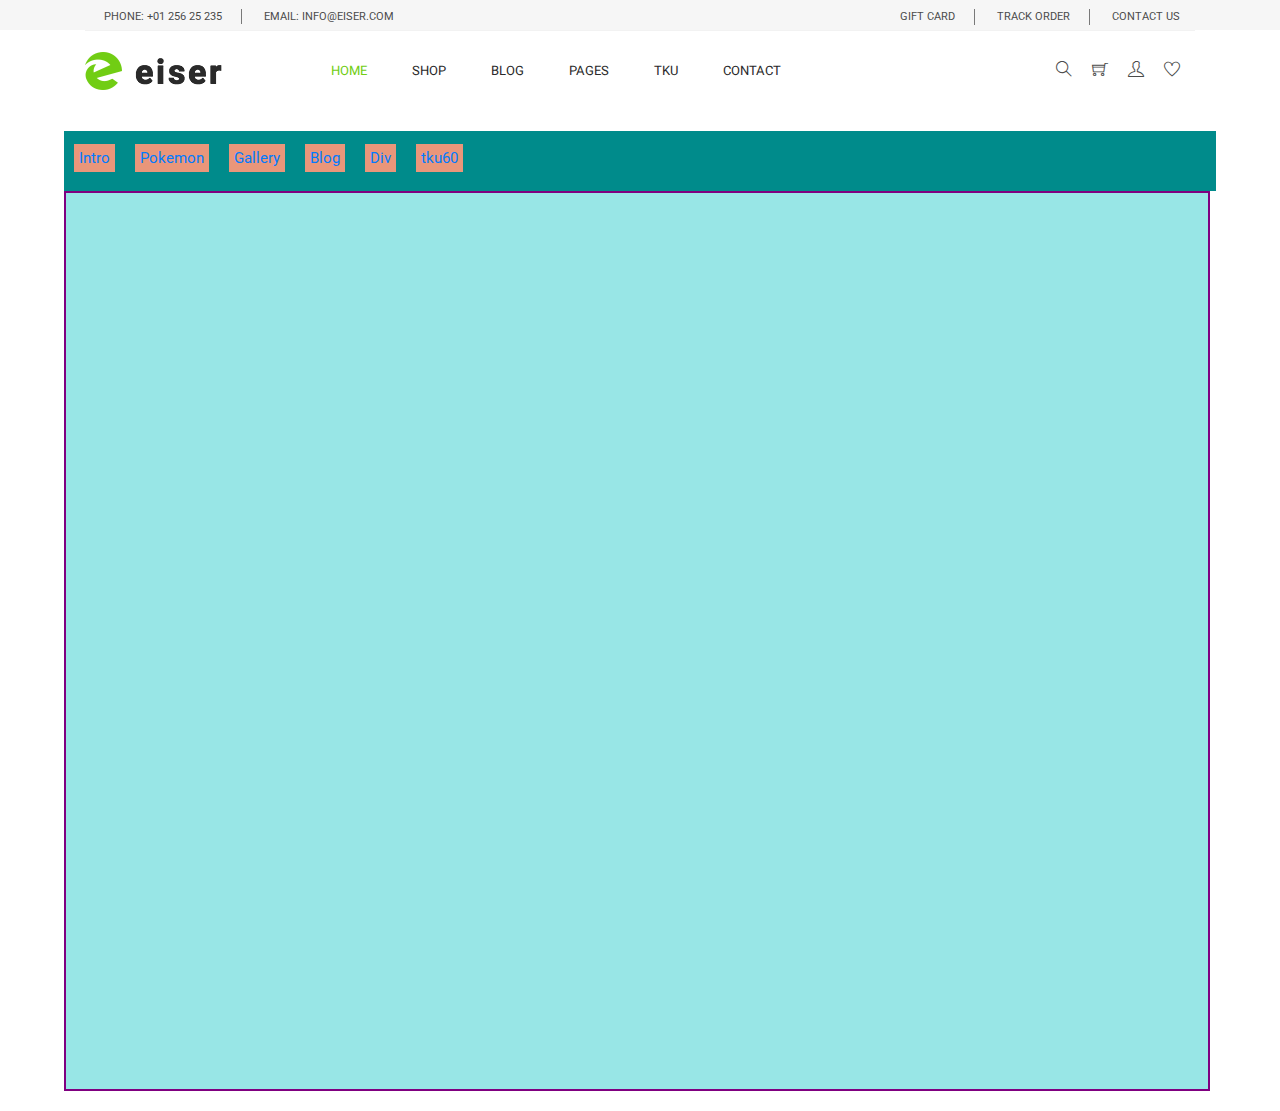
<file: w5Eiser/tku/nav.html>
<!DOCTYPE html>
<html>
  <head>
    <title>Div Demo</title>
    <meta charset="utf-8" />
    <!-- Bootstrap CSS -->
    <link rel="stylesheet" href="../css/bootstrap.css" />
    <link rel="stylesheet" href="../vendors/linericon/style.css" />
    <link rel="stylesheet" href="../css/font-awesome.min.css" />
    <link rel="stylesheet" href="../css/themify-icons.css" />
    <link rel="stylesheet" href="../css/flaticon.css" />
    <link
      rel="stylesheet"
      href="../vendors/owl-carousel/owl.carousel.min.css"
    />
    <link rel="stylesheet" href="../vendors/lightbox/simpleLightbox.css" />
    <link rel="stylesheet" href="../vendors/nice-select/css/nice-select.css" />
    <link rel="stylesheet" href="../vendors/animate-css/animate.css" />
    <link rel="stylesheet" href="../vendors/jquery-ui/jquery-ui.css" />
    <!-- main css -->
    <link rel="stylesheet" href="../css/style.css" />
    <link rel="stylesheet" href="../css/responsive.css" />
    <link rel="stylesheet" href="nav.css" />
  </head>

  <body>
    <!--================Header Menu Area =================-->
    <header class="header_area">
      <div class="top_menu">
        <div class="container">
          <div class="row">
            <div class="col-lg-7">
              <div class="float-left">
                <p>Phone: +01 256 25 235</p>
                <p>email: info@eiser.com</p>
              </div>
            </div>
            <div class="col-lg-5">
              <div class="float-right">
                <ul class="right_side">
                  <li>
                    <a href="cart.html">
                      gift card
                    </a>
                  </li>
                  <li>
                    <a href="tracking.html">
                      track order
                    </a>
                  </li>
                  <li>
                    <a href="contact.html">
                      Contact Us
                    </a>
                  </li>
                </ul>
              </div>
            </div>
          </div>
        </div>
      </div>
      <div class="main_menu">
        <div class="container">
          <nav class="navbar navbar-expand-lg navbar-light w-100">
            <!-- Brand and toggle get grouped for better mobile display -->
            <a class="navbar-brand logo_h" href="index.html">
              <img src="../img/logo.png" alt="" />
            </a>
            <button
              class="navbar-toggler"
              type="button"
              data-toggle="collapse"
              data-target="#navbarSupportedContent"
              aria-controls="navbarSupportedContent"
              aria-expanded="false"
              aria-label="Toggle navigation"
            >
              <span class="icon-bar"></span>
              <span class="icon-bar"></span>
              <span class="icon-bar"></span>
            </button>
            <!-- Collect the nav links, forms, and other content for toggling -->
            <div
              class="collapse navbar-collapse offset w-100"
              id="navbarSupportedContent"
            >
              <div class="row w-100 mr-0">
                <div class="col-lg-7 pr-0">
                  <ul class="nav navbar-nav center_nav pull-right">
                    <li class="nav-item active">
                      <a class="nav-link" href="../index.html">Home</a>
                    </li>
                    <li class="nav-item submenu dropdown">
                      <a
                        href="#"
                        class="nav-link dropdown-toggle"
                        data-toggle="dropdown"
                        role="button"
                        aria-haspopup="true"
                        aria-expanded="false"
                        >Shop</a
                      >
                      <ul class="dropdown-menu">
                        <li class="nav-item">
                          <a class="nav-link" href="category.html"
                            >Shop Category</a
                          >
                        </li>
                        <li class="nav-item">
                          <a class="nav-link" href="single-product.html"
                            >Product Details</a
                          >
                        </li>
                        <li class="nav-item">
                          <a class="nav-link" href="checkout.html"
                            >Product Checkout</a
                          >
                        </li>
                        <li class="nav-item">
                          <a class="nav-link" href="cart.html">Shopping Cart</a>
                        </li>
                      </ul>
                    </li>
                    <li class="nav-item submenu dropdown">
                      <a
                        href="#"
                        class="nav-link dropdown-toggle"
                        data-toggle="dropdown"
                        role="button"
                        aria-haspopup="true"
                        aria-expanded="false"
                        >Blog</a
                      >
                      <ul class="dropdown-menu">
                        <li class="nav-item">
                          <a class="nav-link" href="blog.html">Blog</a>
                        </li>
                        <li class="nav-item">
                          <a class="nav-link" href="single-blog.html"
                            >Blog Details</a
                          >
                        </li>
                      </ul>
                    </li>
                    <li class="nav-item submenu dropdown">
                      <a
                        href="#"
                        class="nav-link dropdown-toggle"
                        data-toggle="dropdown"
                        role="button"
                        aria-haspopup="true"
                        aria-expanded="false"
                        >Pages</a
                      >
                      <ul class="dropdown-menu">
                        <li class="nav-item">
                          <a class="nav-link" href="tracking.html">Tracking</a>
                        </li>
                        <li class="nav-item">
                          <a class="nav-link" href="elements.html">Elements</a>
                        </li>
                      </ul>
                    </li>
                    <li class="nav-item submenu dropdown">
                      <a
                        href="#"
                        class="nav-link dropdown-toggle"
                        data-toggle="dropdown"
                        role="button"
                        aria-haspopup="true"
                        aria-expanded="false"
                        >TKU</a
                      >
                      <ul class="dropdown-menu">
                        <li class="nav-item">
                          <a class="nav-link" href="./nav.html">NAV</a>
                        </li>
                        <li class="nav-item">
                          <a class="nav-link" href="elements.html">Elements</a>
                        </li>
                      </ul>
                    </li>
                    <li class="nav-item">
                      <a class="nav-link" href="contact.html">Contact</a>
                    </li>
                  </ul>
                </div>

                <div class="col-lg-5 pr-0">
                  <ul class="nav navbar-nav navbar-right right_nav pull-right">
                    <li class="nav-item">
                      <a href="#" class="icons">
                        <i class="ti-search" aria-hidden="true"></i>
                      </a>
                    </li>

                    <li class="nav-item">
                      <a href="#" class="icons">
                        <i class="ti-shopping-cart"></i>
                      </a>
                    </li>

                    <li class="nav-item">
                      <a href="#" class="icons">
                        <i class="ti-user" aria-hidden="true"></i>
                      </a>
                    </li>

                    <li class="nav-item">
                      <a href="#" class="icons">
                        <i class="ti-heart" aria-hidden="true"></i>
                      </a>
                    </li>
                  </ul>
                </div>
              </div>
            </div>
          </nav>
        </div>
      </div>
    </header>
    <!--================Header Menu Area =================-->
    <div id="tku">
      <div id="heading">
        <nav>
          <ul>
            <li onclick="change(1)"><a href="#">Intro</a></li>
            <li onclick="change(2)"><a href="#">Pokemon</a></li>
            <li onclick="change(3)"><a href="#">Gallery</a></li>
            <li onclick="change(4)"><a href="#">Blog</a></li>
            <li onclick="change(5)"><a href="#">Div</a></li>
            <li onclick="change(6)"><a href="#">tku60</a></li>
          </ul>
        </nav>
      </div>

      <div id="section"></div>
    </div>
    <!-- Optional JavaScript -->
    <!-- jQuery first, then Popper.js, then Bootstrap JS -->
    <script src="../js/jquery-3.2.1.min.js"></script>
    <script src="../js/popper.js"></script>
    <script src="../js/bootstrap.min.js"></script>
    <script src="../js/stellar.js"></script>
    <script src="../vendors/lightbox/simpleLightbox.min.js"></script>
    <script src="../vendors/nice-select/js/jquery.nice-select.min.js"></script>
    <script src="../vendors/isotope/imagesloaded.pkgd.min.js"></script>
    <script src="../vendors/isotope/isotope-min.js"></script>
    <script src="../vendors/owl-carousel/owl.carousel.min.js"></script>
    <script src="../js/jquery.ajaxchimp.min.js"></script>
    <script src="../vendors/counter-up/jquery.waypoints.min.js"></script>
    <script src="../vendors/counter-up/jquery.counterup.js"></script>
    <script src="../js/mail-script.js"></script>
    <script src="../js/theme.js"></script>
    <script src="nav.js"></script>
  </body>
</html>
</file>
<file: w5Eiser/vendors/linericon/style.css>
@font-face {
	font-family: 'Linearicons-Free';
	src:url('fonts/Linearicons-Free.eot?w118d');
	src:url('fonts/Linearicons-Free.eot?#iefixw118d') format('embedded-opentype'),
		url('fonts/Linearicons-Free.woff2?w118d') format('woff2'),
		url('fonts/Linearicons-Free.woff?w118d') format('woff'),
		url('fonts/Linearicons-Free.ttf?w118d') format('truetype'),
		url('fonts/Linearicons-Free.svg?w118d#Linearicons-Free') format('svg');
	font-weight: normal;
	font-style: normal;
}

.lnr {
	font-family: 'Linearicons-Free';
	speak: none;
	font-style: normal;
	font-weight: normal;
	font-variant: normal;
	text-transform: none;
	line-height: 1;

	/* Better Font Rendering =========== */
	-webkit-font-smoothing: antialiased;
	-moz-osx-font-smoothing: grayscale;
}

.lnr-home:before {
	content: "\e800";
}
.lnr-apartment:before {
	content: "\e801";
}
.lnr-pencil:before {
	content: "\e802";
}
.lnr-magic-wand:before {
	content: "\e803";
}
.lnr-drop:before {
	content: "\e804";
}
.lnr-lighter:before {
	content: "\e805";
}
.lnr-poop:before {
	content: "\e806";
}
.lnr-sun:before {
	content: "\e807";
}
.lnr-moon:before {
	content: "\e808";
}
.lnr-cloud:before {
	content: "\e809";
}
.lnr-cloud-upload:before {
	content: "\e80a";
}
.lnr-cloud-download:before {
	content: "\e80b";
}
.lnr-cloud-sync:before {
	content: "\e80c";
}
.lnr-cloud-check:before {
	content: "\e80d";
}
.lnr-database:before {
	content: "\e80e";
}
.lnr-lock:before {
	content: "\e80f";
}
.lnr-cog:before {
	content: "\e810";
}
.lnr-trash:before {
	content: "\e811";
}
.lnr-dice:before {
	content: "\e812";
}
.lnr-heart:before {
	content: "\e813";
}
.lnr-star:before {
	content: "\e814";
}
.lnr-star-half:before {
	content: "\e815";
}
.lnr-star-empty:before {
	content: "\e816";
}
.lnr-flag:before {
	content: "\e817";
}
.lnr-envelope:before {
	content: "\e818";
}
.lnr-paperclip:before {
	content: "\e819";
}
.lnr-inbox:before {
	content: "\e81a";
}
.lnr-eye:before {
	content: "\e81b";
}
.lnr-printer:before {
	content: "\e81c";
}
.lnr-file-empty:before {
	content: "\e81d";
}
.lnr-file-add:before {
	content: "\e81e";
}
.lnr-enter:before {
	content: "\e81f";
}
.lnr-exit:before {
	content: "\e820";
}
.lnr-graduation-hat:before {
	content: "\e821";
}
.lnr-license:before {
	content: "\e822";
}
.lnr-music-note:before {
	content: "\e823";
}
.lnr-film-play:before {
	content: "\e824";
}
.lnr-camera-video:before {
	content: "\e825";
}
.lnr-camera:before {
	content: "\e826";
}
.lnr-picture:before {
	content: "\e827";
}
.lnr-book:before {
	content: "\e828";
}
.lnr-bookmark:before {
	content: "\e829";
}
.lnr-user:before {
	content: "\e82a";
}
.lnr-users:before {
	content: "\e82b";
}
.lnr-shirt:before {
	content: "\e82c";
}
.lnr-store:before {
	content: "\e82d";
}
.lnr-cart:before {
	content: "\e82e";
}
.lnr-tag:before {
	content: "\e82f";
}
.lnr-phone-handset:before {
	content: "\e830";
}
.lnr-phone:before {
	content: "\e831";
}
.lnr-pushpin:before {
	content: "\e832";
}
.lnr-map-marker:before {
	content: "\e833";
}
.lnr-map:before {
	content: "\e834";
}
.lnr-location:before {
	content: "\e835";
}
.lnr-calendar-full:before {
	content: "\e836";
}
.lnr-keyboard:before {
	content: "\e837";
}
.lnr-spell-check:before {
	content: "\e838";
}
.lnr-screen:before {
	content: "\e839";
}
.lnr-smartphone:before {
	content: "\e83a";
}
.lnr-tablet:before {
	content: "\e83b";
}
.lnr-laptop:before {
	content: "\e83c";
}
.lnr-laptop-phone:before {
	content: "\e83d";
}
.lnr-power-switch:before {
	content: "\e83e";
}
.lnr-bubble:before {
	content: "\e83f";
}
.lnr-heart-pulse:before {
	content: "\e840";
}
.lnr-construction:before {
	content: "\e841";
}
.lnr-pie-chart:before {
	content: "\e842";
}
.lnr-chart-bars:before {
	content: "\e843";
}
.lnr-gift:before {
	content: "\e844";
}
.lnr-diamond:before {
	content: "\e845";
}
.lnr-linearicons:before {
	content: "\e846";
}
.lnr-dinner:before {
	content: "\e847";
}
.lnr-coffee-cup:before {
	content: "\e848";
}
.lnr-leaf:before {
	content: "\e849";
}
.lnr-paw:before {
	content: "\e84a";
}
.lnr-rocket:before {
	content: "\e84b";
}
.lnr-briefcase:before {
	content: "\e84c";
}
.lnr-bus:before {
	content: "\e84d";
}
.lnr-car:before {
	content: "\e84e";
}
.lnr-train:before {
	content: "\e84f";
}
.lnr-bicycle:before {
	content: "\e850";
}
.lnr-wheelchair:before {
	content: "\e851";
}
.lnr-select:before {
	content: "\e852";
}
.lnr-earth:before {
	content: "\e853";
}
.lnr-smile:before {
	content: "\e854";
}
.lnr-sad:before {
	content: "\e855";
}
.lnr-neutral:before {
	content: "\e856";
}
.lnr-mustache:before {
	content: "\e857";
}
.lnr-alarm:before {
	content: "\e858";
}
.lnr-bullhorn:before {
	content: "\e859";
}
.lnr-volume-high:before {
	content: "\e85a";
}
.lnr-volume-medium:before {
	content: "\e85b";
}
.lnr-volume-low:before {
	content: "\e85c";
}
.lnr-volume:before {
	content: "\e85d";
}
.lnr-mic:before {
	content: "\e85e";
}
.lnr-hourglass:before {
	content: "\e85f";
}
.lnr-undo:before {
	content: "\e860";
}
.lnr-redo:before {
	content: "\e861";
}
.lnr-sync:before {
	content: "\e862";
}
.lnr-history:before {
	content: "\e863";
}
.lnr-clock:before {
	content: "\e864";
}
.lnr-download:before {
	content: "\e865";
}
.lnr-upload:before {
	content: "\e866";
}
.lnr-enter-down:before {
	content: "\e867";
}
.lnr-exit-up:before {
	content: "\e868";
}
.lnr-bug:before {
	content: "\e869";
}
.lnr-code:before {
	content: "\e86a";
}
.lnr-link:before {
	content: "\e86b";
}
.lnr-unlink:before {
	content: "\e86c";
}
.lnr-thumbs-up:before {
	content: "\e86d";
}
.lnr-thumbs-down:before {
	content: "\e86e";
}
.lnr-magnifier:before {
	content: "\e86f";
}
.lnr-cross:before {
	content: "\e870";
}
.lnr-menu:before {
	content: "\e871";
}
.lnr-list:before {
	content: "\e872";
}
.lnr-chevron-up:before {
	content: "\e873";
}
.lnr-chevron-down:before {
	content: "\e874";
}
.lnr-chevron-left:before {
	content: "\e875";
}
.lnr-chevron-right:before {
	content: "\e876";
}
.lnr-arrow-up:before {
	content: "\e877";
}
.lnr-arrow-down:before {
	content: "\e878";
}
.lnr-arrow-left:before {
	content: "\e879";
}
.lnr-arrow-right:before {
	content: "\e87a";
}
.lnr-move:before {
	content: "\e87b";
}
.lnr-warning:before {
	content: "\e87c";
}
.lnr-question-circle:before {
	content: "\e87d";
}
.lnr-menu-circle:before {
	content: "\e87e";
}
.lnr-checkmark-circle:before {
	content: "\e87f";
}
.lnr-cross-circle:before {
	content: "\e880";
}
.lnr-plus-circle:before {
	content: "\e881";
}
.lnr-circle-minus:before {
	content: "\e882";
}
.lnr-arrow-up-circle:before {
	content: "\e883";
}
.lnr-arrow-down-circle:before {
	content: "\e884";
}
.lnr-arrow-left-circle:before {
	content: "\e885";
}
.lnr-arrow-right-circle:before {
	content: "\e886";
}
.lnr-chevron-up-circle:before {
	content: "\e887";
}
.lnr-chevron-down-circle:before {
	content: "\e888";
}
.lnr-chevron-left-circle:before {
	content: "\e889";
}
.lnr-chevron-right-circle:before {
	content: "\e88a";
}
.lnr-crop:before {
	content: "\e88b";
}
.lnr-frame-expand:before {
	content: "\e88c";
}
.lnr-frame-contract:before {
	content: "\e88d";
}
.lnr-layers:before {
	content: "\e88e";
}
.lnr-funnel:before {
	content: "\e88f";
}
.lnr-text-format:before {
	content: "\e890";
}
.lnr-text-format-remove:before {
	content: "\e891";
}
.lnr-text-size:before {
	content: "\e892";
}
.lnr-bold:before {
	content: "\e893";
}
.lnr-italic:before {
	content: "\e894";
}
.lnr-underline:before {
	content: "\e895";
}
.lnr-strikethrough:before {
	content: "\e896";
}
.lnr-highlight:before {
	content: "\e897";
}
.lnr-text-align-left:before {
	content: "\e898";
}
.lnr-text-align-center:before {
	content: "\e899";
}
.lnr-text-align-right:before {
	content: "\e89a";
}
.lnr-text-align-justify:before {
	content: "\e89b";
}
.lnr-line-spacing:before {
	content: "\e89c";
}
.lnr-indent-increase:before {
	content: "\e89d";
}
.lnr-indent-decrease:before {
	content: "\e89e";
}
.lnr-pilcrow:before {
	content: "\e89f";
}
.lnr-direction-ltr:before {
	content: "\e8a0";
}
.lnr-direction-rtl:before {
	content: "\e8a1";
}
.lnr-page-break:before {
	content: "\e8a2";
}
.lnr-sort-alpha-asc:before {
	content: "\e8a3";
}
.lnr-sort-amount-asc:before {
	content: "\e8a4";
}
.lnr-hand:before {
	content: "\e8a5";
}
.lnr-pointer-up:before {
	content: "\e8a6";
}
.lnr-pointer-right:before {
	content: "\e8a7";
}
.lnr-pointer-down:before {
	content: "\e8a8";
}
.lnr-pointer-left:before {
	content: "\e8a9";
}
</file>
<file: w5Eiser/css/themify-icons.css>
@font-face {
	font-family: 'themify';
	src:url('../fonts/themify.eot?-fvbane');
	src:url('../fonts/themify.eot?#iefix-fvbane') format('embedded-opentype'),
		url('../fonts/themify.woff?-fvbane') format('woff'),
		url('../fonts/themify.ttf?-fvbane') format('truetype'),
		url('../fonts/themify.svg?-fvbane#themify') format('svg');
	font-weight: normal;
	font-style: normal;
}

[class^="ti-"], [class*=" ti-"] {
	font-family: 'themify';
	speak: none;
	font-style: normal;
	font-weight: normal;
	font-variant: normal;
	text-transform: none;
	line-height: 1;

	/* Better Font Rendering =========== */
	-webkit-font-smoothing: antialiased;
	-moz-osx-font-smoothing: grayscale;
}

.ti-wand:before {
	content: "\e600";
}
.ti-volume:before {
	content: "\e601";
}
.ti-user:before {
	content: "\e602";
}
.ti-unlock:before {
	content: "\e603";
}
.ti-unlink:before {
	content: "\e604";
}
.ti-trash:before {
	content: "\e605";
}
.ti-thought:before {
	content: "\e606";
}
.ti-target:before {
	content: "\e607";
}
.ti-tag:before {
	content: "\e608";
}
.ti-tablet:before {
	content: "\e609";
}
.ti-star:before {
	content: "\e60a";
}
.ti-spray:before {
	content: "\e60b";
}
.ti-signal:before {
	content: "\e60c";
}
.ti-shopping-cart:before {
	content: "\e60d";
}
.ti-shopping-cart-full:before {
	content: "\e60e";
}
.ti-settings:before {
	content: "\e60f";
}
.ti-search:before {
	content: "\e610";
}
.ti-zoom-in:before {
	content: "\e611";
}
.ti-zoom-out:before {
	content: "\e612";
}
.ti-cut:before {
	content: "\e613";
}
.ti-ruler:before {
	content: "\e614";
}
.ti-ruler-pencil:before {
	content: "\e615";
}
.ti-ruler-alt:before {
	content: "\e616";
}
.ti-bookmark:before {
	content: "\e617";
}
.ti-bookmark-alt:before {
	content: "\e618";
}
.ti-reload:before {
	content: "\e619";
}
.ti-plus:before {
	content: "\e61a";
}
.ti-pin:before {
	content: "\e61b";
}
.ti-pencil:before {
	content: "\e61c";
}
.ti-pencil-alt:before {
	content: "\e61d";
}
.ti-paint-roller:before {
	content: "\e61e";
}
.ti-paint-bucket:before {
	content: "\e61f";
}
.ti-na:before {
	content: "\e620";
}
.ti-mobile:before {
	content: "\e621";
}
.ti-minus:before {
	content: "\e622";
}
.ti-medall:before {
	content: "\e623";
}
.ti-medall-alt:before {
	content: "\e624";
}
.ti-marker:before {
	content: "\e625";
}
.ti-marker-alt:before {
	content: "\e626";
}
.ti-arrow-up:before {
	content: "\e627";
}
.ti-arrow-right:before {
	content: "\e628";
}
.ti-arrow-left:before {
	content: "\e629";
}
.ti-arrow-down:before {
	content: "\e62a";
}
.ti-lock:before {
	content: "\e62b";
}
.ti-location-arrow:before {
	content: "\e62c";
}
.ti-link:before {
	content: "\e62d";
}
.ti-layout:before {
	content: "\e62e";
}
.ti-layers:before {
	content: "\e62f";
}
.ti-layers-alt:before {
	content: "\e630";
}
.ti-key:before {
	content: "\e631";
}
.ti-import:before {
	content: "\e632";
}
.ti-image:before {
	content: "\e633";
}
.ti-heart:before {
	content: "\e634";
}
.ti-heart-broken:before {
	content: "\e635";
}
.ti-hand-stop:before {
	content: "\e636";
}
.ti-hand-open:before {
	content: "\e637";
}
.ti-hand-drag:before {
	content: "\e638";
}
.ti-folder:before {
	content: "\e639";
}
.ti-flag:before {
	content: "\e63a";
}
.ti-flag-alt:before {
	content: "\e63b";
}
.ti-flag-alt-2:before {
	content: "\e63c";
}
.ti-eye:before {
	content: "\e63d";
}
.ti-export:before {
	content: "\e63e";
}
.ti-exchange-vertical:before {
	content: "\e63f";
}
.ti-desktop:before {
	content: "\e640";
}
.ti-cup:before {
	content: "\e641";
}
.ti-crown:before {
	content: "\e642";
}
.ti-comments:before {
	content: "\e643";
}
.ti-comment:before {
	content: "\e644";
}
.ti-comment-alt:before {
	content: "\e645";
}
.ti-close:before {
	content: "\e646";
}
.ti-clip:before {
	content: "\e647";
}
.ti-angle-up:before {
	content: "\e648";
}
.ti-angle-right:before {
	content: "\e649";
}
.ti-angle-left:before {
	content: "\e64a";
}
.ti-angle-down:before {
	content: "\e64b";
}
.ti-check:before {
	content: "\e64c";
}
.ti-check-box:before {
	content: "\e64d";
}
.ti-camera:before {
	content: "\e64e";
}
.ti-announcement:before {
	content: "\e64f";
}
.ti-brush:before {
	content: "\e650";
}
.ti-briefcase:before {
	content: "\e651";
}
.ti-bolt:before {
	content: "\e652";
}
.ti-bolt-alt:before {
	content: "\e653";
}
.ti-blackboard:before {
	content: "\e654";
}
.ti-bag:before {
	content: "\e655";
}
.ti-move:before {
	content: "\e656";
}
.ti-arrows-vertical:before {
	content: "\e657";
}
.ti-arrows-horizontal:before {
	content: "\e658";
}
.ti-fullscreen:before {
	content: "\e659";
}
.ti-arrow-top-right:before {
	content: "\e65a";
}
.ti-arrow-top-left:before {
	content: "\e65b";
}
.ti-arrow-circle-up:before {
	content: "\e65c";
}
.ti-arrow-circle-right:before {
	content: "\e65d";
}
.ti-arrow-circle-left:before {
	content: "\e65e";
}
.ti-arrow-circle-down:before {
	content: "\e65f";
}
.ti-angle-double-up:before {
	content: "\e660";
}
.ti-angle-double-right:before {
	content: "\e661";
}
.ti-angle-double-left:before {
	content: "\e662";
}
.ti-angle-double-down:before {
	content: "\e663";
}
.ti-zip:before {
	content: "\e664";
}
.ti-world:before {
	content: "\e665";
}
.ti-wheelchair:before {
	content: "\e666";
}
.ti-view-list:before {
	content: "\e667";
}
.ti-view-list-alt:before {
	content: "\e668";
}
.ti-view-grid:before {
	content: "\e669";
}
.ti-uppercase:before {
	content: "\e66a";
}
.ti-upload:before {
	content: "\e66b";
}
.ti-underline:before {
	content: "\e66c";
}
.ti-truck:before {
	content: "\e66d";
}
.ti-timer:before {
	content: "\e66e";
}
.ti-ticket:before {
	content: "\e66f";
}
.ti-thumb-up:before {
	content: "\e670";
}
.ti-thumb-down:before {
	content: "\e671";
}
.ti-text:before {
	content: "\e672";
}
.ti-stats-up:before {
	content: "\e673";
}
.ti-stats-down:before {
	content: "\e674";
}
.ti-split-v:before {
	content: "\e675";
}
.ti-split-h:before {
	content: "\e676";
}
.ti-smallcap:before {
	content: "\e677";
}
.ti-shine:before {
	content: "\e678";
}
.ti-shift-right:before {
	content: "\e679";
}
.ti-shift-left:before {
	content: "\e67a";
}
.ti-shield:before {
	content: "\e67b";
}
.ti-notepad:before {
	content: "\e67c";
}
.ti-server:before {
	content: "\e67d";
}
.ti-quote-right:before {
	content: "\e67e";
}
.ti-quote-left:before {
	content: "\e67f";
}
.ti-pulse:before {
	content: "\e680";
}
.ti-printer:before {
	content: "\e681";
}
.ti-power-off:before {
	content: "\e682";
}
.ti-plug:before {
	content: "\e683";
}
.ti-pie-chart:before {
	content: "\e684";
}
.ti-paragraph:before {
	content: "\e685";
}
.ti-panel:before {
	content: "\e686";
}
.ti-package:before {
	content: "\e687";
}
.ti-music:before {
	content: "\e688";
}
.ti-music-alt:before {
	content: "\e689";
}
.ti-mouse:before {
	content: "\e68a";
}
.ti-mouse-alt:before {
	content: "\e68b";
}
.ti-money:before {
	content: "\e68c";
}
.ti-microphone:before {
	content: "\e68d";
}
.ti-menu:before {
	content: "\e68e";
}
.ti-menu-alt:before {
	content: "\e68f";
}
.ti-map:before {
	content: "\e690";
}
.ti-map-alt:before {
	content: "\e691";
}
.ti-loop:before {
	content: "\e692";
}
.ti-location-pin:before {
	content: "\e693";
}
.ti-list:before {
	content: "\e694";
}
.ti-light-bulb:before {
	content: "\e695";
}
.ti-Italic:before {
	content: "\e696";
}
.ti-info:before {
	content: "\e697";
}
.ti-infinite:before {
	content: "\e698";
}
.ti-id-badge:before {
	content: "\e699";
}
.ti-hummer:before {
	content: "\e69a";
}
.ti-home:before {
	content: "\e69b";
}
.ti-help:before {
	content: "\e69c";
}
.ti-headphone:before {
	content: "\e69d";
}
.ti-harddrives:before {
	content: "\e69e";
}
.ti-harddrive:before {
	content: "\e69f";
}
.ti-gift:before {
	content: "\e6a0";
}
.ti-game:before {
	content: "\e6a1";
}
.ti-filter:before {
	content: "\e6a2";
}
.ti-files:before {
	content: "\e6a3";
}
.ti-file:before {
	content: "\e6a4";
}
.ti-eraser:before {
	content: "\e6a5";
}
.ti-envelope:before {
	content: "\e6a6";
}
.ti-download:before {
	content: "\e6a7";
}
.ti-direction:before {
	content: "\e6a8";
}
.ti-direction-alt:before {
	content: "\e6a9";
}
.ti-dashboard:before {
	content: "\e6aa";
}
.ti-control-stop:before {
	content: "\e6ab";
}
.ti-control-shuffle:before {
	content: "\e6ac";
}
.ti-control-play:before {
	content: "\e6ad";
}
.ti-control-pause:before {
	content: "\e6ae";
}
.ti-control-forward:before {
	content: "\e6af";
}
.ti-control-backward:before {
	content: "\e6b0";
}
.ti-cloud:before {
	content: "\e6b1";
}
.ti-cloud-up:before {
	content: "\e6b2";
}
.ti-cloud-down:before {
	content: "\e6b3";
}
.ti-clipboard:before {
	content: "\e6b4";
}
.ti-car:before {
	content: "\e6b5";
}
.ti-calendar:before {
	content: "\e6b6";
}
.ti-book:before {
	content: "\e6b7";
}
.ti-bell:before {
	content: "\e6b8";
}
.ti-basketball:before {
	content: "\e6b9";
}
.ti-bar-chart:before {
	content: "\e6ba";
}
.ti-bar-chart-alt:before {
	content: "\e6bb";
}
.ti-back-right:before {
	content: "\e6bc";
}
.ti-back-left:before {
	content: "\e6bd";
}
.ti-arrows-corner:before {
	content: "\e6be";
}
.ti-archive:before {
	content: "\e6bf";
}
.ti-anchor:before {
	content: "\e6c0";
}
.ti-align-right:before {
	content: "\e6c1";
}
.ti-align-left:before {
	content: "\e6c2";
}
.ti-align-justify:before {
	content: "\e6c3";
}
.ti-align-center:before {
	content: "\e6c4";
}
.ti-alert:before {
	content: "\e6c5";
}
.ti-alarm-clock:before {
	content: "\e6c6";
}
.ti-agenda:before {
	content: "\e6c7";
}
.ti-write:before {
	content: "\e6c8";
}
.ti-window:before {
	content: "\e6c9";
}
.ti-widgetized:before {
	content: "\e6ca";
}
.ti-widget:before {
	content: "\e6cb";
}
.ti-widget-alt:before {
	content: "\e6cc";
}
.ti-wallet:before {
	content: "\e6cd";
}
.ti-video-clapper:before {
	content: "\e6ce";
}
.ti-video-camera:before {
	content: "\e6cf";
}
.ti-vector:before {
	content: "\e6d0";
}
.ti-themify-logo:before {
	content: "\e6d1";
}
.ti-themify-favicon:before {
	content: "\e6d2";
}
.ti-themify-favicon-alt:before {
	content: "\e6d3";
}
.ti-support:before {
	content: "\e6d4";
}
.ti-stamp:before {
	content: "\e6d5";
}
.ti-split-v-alt:before {
	content: "\e6d6";
}
.ti-slice:before {
	content: "\e6d7";
}
.ti-shortcode:before {
	content: "\e6d8";
}
.ti-shift-right-alt:before {
	content: "\e6d9";
}
.ti-shift-left-alt:before {
	content: "\e6da";
}
.ti-ruler-alt-2:before {
	content: "\e6db";
}
.ti-receipt:before {
	content: "\e6dc";
}
.ti-pin2:before {
	content: "\e6dd";
}
.ti-pin-alt:before {
	content: "\e6de";
}
.ti-pencil-alt2:before {
	content: "\e6df";
}
.ti-palette:before {
	content: "\e6e0";
}
.ti-more:before {
	content: "\e6e1";
}
.ti-more-alt:before {
	content: "\e6e2";
}
.ti-microphone-alt:before {
	content: "\e6e3";
}
.ti-magnet:before {
	content: "\e6e4";
}
.ti-line-double:before {
	content: "\e6e5";
}
.ti-line-dotted:before {
	content: "\e6e6";
}
.ti-line-dashed:before {
	content: "\e6e7";
}
.ti-layout-width-full:before {
	content: "\e6e8";
}
.ti-layout-width-default:before {
	content: "\e6e9";
}
.ti-layout-width-default-alt:before {
	content: "\e6ea";
}
.ti-layout-tab:before {
	content: "\e6eb";
}
.ti-layout-tab-window:before {
	content: "\e6ec";
}
.ti-layout-tab-v:before {
	content: "\e6ed";
}
.ti-layout-tab-min:before {
	content: "\e6ee";
}
.ti-layout-slider:before {
	content: "\e6ef";
}
.ti-layout-slider-alt:before {
	content: "\e6f0";
}
.ti-layout-sidebar-right:before {
	content: "\e6f1";
}
.ti-layout-sidebar-none:before {
	content: "\e6f2";
}
.ti-layout-sidebar-left:before {
	content: "\e6f3";
}
.ti-layout-placeholder:before {
	content: "\e6f4";
}
.ti-layout-menu:before {
	content: "\e6f5";
}
.ti-layout-menu-v:before {
	content: "\e6f6";
}
.ti-layout-menu-separated:before {
	content: "\e6f7";
}
.ti-layout-menu-full:before {
	content: "\e6f8";
}
.ti-layout-media-right-alt:before {
	content: "\e6f9";
}
.ti-layout-media-right:before {
	content: "\e6fa";
}
.ti-layout-media-overlay:before {
	content: "\e6fb";
}
.ti-layout-media-overlay-alt:before {
	content: "\e6fc";
}
.ti-layout-media-overlay-alt-2:before {
	content: "\e6fd";
}
.ti-layout-media-left-alt:before {
	content: "\e6fe";
}
.ti-layout-media-left:before {
	content: "\e6ff";
}
.ti-layout-media-center-alt:before {
	content: "\e700";
}
.ti-layout-media-center:before {
	content: "\e701";
}
.ti-layout-list-thumb:before {
	content: "\e702";
}
.ti-layout-list-thumb-alt:before {
	content: "\e703";
}
.ti-layout-list-post:before {
	content: "\e704";
}
.ti-layout-list-large-image:before {
	content: "\e705";
}
.ti-layout-line-solid:before {
	content: "\e706";
}
.ti-layout-grid4:before {
	content: "\e707";
}
.ti-layout-grid3:before {
	content: "\e708";
}
.ti-layout-grid2:before {
	content: "\e709";
}
.ti-layout-grid2-thumb:before {
	content: "\e70a";
}
.ti-layout-cta-right:before {
	content: "\e70b";
}
.ti-layout-cta-left:before {
	content: "\e70c";
}
.ti-layout-cta-center:before {
	content: "\e70d";
}
.ti-layout-cta-btn-right:before {
	content: "\e70e";
}
.ti-layout-cta-btn-left:before {
	content: "\e70f";
}
.ti-layout-column4:before {
	content: "\e710";
}
.ti-layout-column3:before {
	content: "\e711";
}
.ti-layout-column2:before {
	content: "\e712";
}
.ti-layout-accordion-separated:before {
	content: "\e713";
}
.ti-layout-accordion-merged:before {
	content: "\e714";
}
.ti-layout-accordion-list:before {
	content: "\e715";
}
.ti-ink-pen:before {
	content: "\e716";
}
.ti-info-alt:before {
	content: "\e717";
}
.ti-help-alt:before {
	content: "\e718";
}
.ti-headphone-alt:before {
	content: "\e719";
}
.ti-hand-point-up:before {
	content: "\e71a";
}
.ti-hand-point-right:before {
	content: "\e71b";
}
.ti-hand-point-left:before {
	content: "\e71c";
}
.ti-hand-point-down:before {
	content: "\e71d";
}
.ti-gallery:before {
	content: "\e71e";
}
.ti-face-smile:before {
	content: "\e71f";
}
.ti-face-sad:before {
	content: "\e720";
}
.ti-credit-card:before {
	content: "\e721";
}
.ti-control-skip-forward:before {
	content: "\e722";
}
.ti-control-skip-backward:before {
	content: "\e723";
}
.ti-control-record:before {
	content: "\e724";
}
.ti-control-eject:before {
	content: "\e725";
}
.ti-comments-smiley:before {
	content: "\e726";
}
.ti-brush-alt:before {
	content: "\e727";
}
.ti-youtube:before {
	content: "\e728";
}
.ti-vimeo:before {
	content: "\e729";
}
.ti-twitter:before {
	content: "\e72a";
}
.ti-time:before {
	content: "\e72b";
}
.ti-tumblr:before {
	content: "\e72c";
}
.ti-skype:before {
	content: "\e72d";
}
.ti-share:before {
	content: "\e72e";
}
.ti-share-alt:before {
	content: "\e72f";
}
.ti-rocket:before {
	content: "\e730";
}
.ti-pinterest:before {
	content: "\e731";
}
.ti-new-window:before {
	content: "\e732";
}
.ti-microsoft:before {
	content: "\e733";
}
.ti-list-ol:before {
	content: "\e734";
}
.ti-linkedin:before {
	content: "\e735";
}
.ti-layout-sidebar-2:before {
	content: "\e736";
}
.ti-layout-grid4-alt:before {
	content: "\e737";
}
.ti-layout-grid3-alt:before {
	content: "\e738";
}
.ti-layout-grid2-alt:before {
	content: "\e739";
}
.ti-layout-column4-alt:before {
	content: "\e73a";
}
.ti-layout-column3-alt:before {
	content: "\e73b";
}
.ti-layout-column2-alt:before {
	content: "\e73c";
}
.ti-instagram:before {
	content: "\e73d";
}
.ti-google:before {
	content: "\e73e";
}
.ti-github:before {
	content: "\e73f";
}
.ti-flickr:before {
	content: "\e740";
}
.ti-facebook:before {
	content: "\e741";
}
.ti-dropbox:before {
	content: "\e742";
}
.ti-dribbble:before {
	content: "\e743";
}
.ti-apple:before {
	content: "\e744";
}
.ti-android:before {
	content: "\e745";
}
.ti-save:before {
	content: "\e746";
}
.ti-save-alt:before {
	content: "\e747";
}
.ti-yahoo:before {
	content: "\e748";
}
.ti-wordpress:before {
	content: "\e749";
}
.ti-vimeo-alt:before {
	content: "\e74a";
}
.ti-twitter-alt:before {
	content: "\e74b";
}
.ti-tumblr-alt:before {
	content: "\e74c";
}
.ti-trello:before {
	content: "\e74d";
}
.ti-stack-overflow:before {
	content: "\e74e";
}
.ti-soundcloud:before {
	content: "\e74f";
}
.ti-sharethis:before {
	content: "\e750";
}
.ti-sharethis-alt:before {
	content: "\e751";
}
.ti-reddit:before {
	content: "\e752";
}
.ti-pinterest-alt:before {
	content: "\e753";
}
.ti-microsoft-alt:before {
	content: "\e754";
}
.ti-linux:before {
	content: "\e755";
}
.ti-jsfiddle:before {
	content: "\e756";
}
.ti-joomla:before {
	content: "\e757";
}
.ti-html5:before {
	content: "\e758";
}
.ti-flickr-alt:before {
	content: "\e759";
}
.ti-email:before {
	content: "\e75a";
}
.ti-drupal:before {
	content: "\e75b";
}
.ti-dropbox-alt:before {
	content: "\e75c";
}
.ti-css3:before {
	content: "\e75d";
}
.ti-rss:before {
	content: "\e75e";
}
.ti-rss-alt:before {
	content: "\e75f";
}
</file>
<file: w5Eiser/css/flaticon.css>
/*
  	Flaticon icon font: Flaticon
  	Creation date: 03/03/2019 05:22
  	*/

	@font-face {
	    font-family: "Flaticon";
	    src: url("../fonts/Flaticon.eot");
	    src: url("../fonts/Flaticon.eot?#iefix") format("embedded-opentype"), url("../fonts/Flaticon.woff2") format("woff2"), url("../fonts/Flaticon.woff") format("woff"), url("../fonts/Flaticon.ttf") format("truetype"), url("../fonts/Flaticon.svg#Flaticon") format("svg");
	    font-weight: normal;
	    font-style: normal;
	}

	@media screen and (-webkit-min-device-pixel-ratio:0) {
	    @font-face {
	        font-family: "Flaticon";
	        src: url("./Flaticon.svg#Flaticon") format("svg");
	    }
	}

	[class^="flaticon-"]:before,
	[class*=" flaticon-"]:before,
	[class^="flaticon-"]:after,
	[class*=" flaticon-"]:after {
	    font-family: Flaticon;
      font-size: 32px;
      color: #2a2a2a;
	    font-style: normal;
	    margin-left: 0px;
	}

	.flaticon-money:before {
	    content: "\f100";
	}

	.flaticon-truck:before {
	    content: "\f101";
	}

	.flaticon-support:before {
	    content: "\f102";
	}

	.flaticon-blockchain:before {
	    content: "\f103";
	}
</file>
<file: w5Eiser/vendors/nice-select/css/nice-select.css>
.nice-select {
  -webkit-tap-highlight-color: transparent;
  background-color: #fff;
  border-radius: 5px;
  border: solid 1px #e8e8e8;
  box-sizing: border-box;
  clear: both;
  cursor: pointer;
  display: block;
  float: left;
  font-family: inherit;
  font-size: 14px;
  font-weight: normal;
  height: 42px;
  line-height: 40px;
  outline: none;
  padding-left: 18px;
  padding-right: 30px;
  position: relative;
  text-align: left !important;
  -webkit-transition: all 0.2s ease-in-out;
  transition: all 0.2s ease-in-out;
  -webkit-user-select: none;
     -moz-user-select: none;
      -ms-user-select: none;
          user-select: none;
  white-space: nowrap;
  width: auto; }
  .nice-select:hover {
    border-color: #dbdbdb; }
  .nice-select:active, .nice-select.open, .nice-select:focus {
    border-color: #999; }
  .nice-select:after {
    border-bottom: 2px solid #999;
    border-right: 2px solid #999;
    content: '';
    display: block;
    height: 5px;
    margin-top: -4px;
    pointer-events: none;
    position: absolute;
    right: 12px;
    top: 50%;
    -webkit-transform-origin: 66% 66%;
        -ms-transform-origin: 66% 66%;
            transform-origin: 66% 66%;
    -webkit-transform: rotate(45deg);
        -ms-transform: rotate(45deg);
            transform: rotate(45deg);
    -webkit-transition: all 0.15s ease-in-out;
    transition: all 0.15s ease-in-out;
    width: 5px; }
  .nice-select.open:after {
    -webkit-transform: rotate(-135deg);
        -ms-transform: rotate(-135deg);
            transform: rotate(-135deg); }
  .nice-select.open .list {
    opacity: 1;
    pointer-events: auto;
    -webkit-transform: scale(1) translateY(0);
        -ms-transform: scale(1) translateY(0);
            transform: scale(1) translateY(0); }
  .nice-select.disabled {
    border-color: #ededed;
    color: #999;
    pointer-events: none; }
    .nice-select.disabled:after {
      border-color: #cccccc; }
  .nice-select.wide {
    width: 100%; }
    .nice-select.wide .list {
      left: 0 !important;
      right: 0 !important; }
  .nice-select.right {
    float: right; }
    .nice-select.right .list {
      left: auto;
      right: 0; }
  .nice-select.small {
    font-size: 12px;
    height: 36px;
    line-height: 34px; }
    .nice-select.small:after {
      height: 4px;
      width: 4px; }
    .nice-select.small .option {
      line-height: 34px;
      min-height: 34px; }
  .nice-select .list {
    background-color: #fff;
    border-radius: 5px;
    box-shadow: 0 0 0 1px rgba(68, 68, 68, 0.11);
    box-sizing: border-box;
    margin-top: 4px;
    opacity: 0;
    overflow: hidden;
    padding: 0;
    pointer-events: none;
    position: absolute;
    top: 100%;
    left: 0;
    -webkit-transform-origin: 50% 0;
        -ms-transform-origin: 50% 0;
            transform-origin: 50% 0;
    -webkit-transform: scale(0.75) translateY(-21px);
        -ms-transform: scale(0.75) translateY(-21px);
            transform: scale(0.75) translateY(-21px);
    -webkit-transition: all 0.2s cubic-bezier(0.5, 0, 0, 1.25), opacity 0.15s ease-out;
    transition: all 0.2s cubic-bezier(0.5, 0, 0, 1.25), opacity 0.15s ease-out;
    z-index: 9; }
    .nice-select .list:hover .option:not(:hover) {
      background-color: transparent !important; }
  .nice-select .option {
    cursor: pointer;
    font-weight: 400;
    line-height: 40px;
    list-style: none;
    min-height: 40px;
    outline: none;
    padding-left: 18px;
    padding-right: 29px;
    text-align: left;
    -webkit-transition: all 0.2s;
    transition: all 0.2s; }
    .nice-select .option:hover, .nice-select .option.focus, .nice-select .option.selected.focus {
      background-color: #f6f6f6; }
    .nice-select .option.selected {
      font-weight: bold; }
    .nice-select .option.disabled {
      background-color: transparent;
      color: #999;
      cursor: default; }

.no-csspointerevents .nice-select .list {
  display: none; }

.no-csspointerevents .nice-select.open .list {
  display: block; }
</file>
<file: w5Eiser/css/style.css>
@import url("https://fonts.googleapis.com/css?family=Heebo:300,400,500,700|Roboto:300,400,500");body{line-height:24px;font-size:14px;font-family:"Roboto",sans-serif;font-weight:normal;color:#797979}h1,h2,h3,h4,h5,h6{font-family:"Heebo",sans-serif;color:#2a2a2a;font-weight:500}button:focus{outline:none;box-shadow:none}del{color:#797979;font-size:14px;font-weight:300;font-family:"Heebo",sans-serif}.list{list-style:none;margin:0px;padding:0px}a{text-decoration:none;transition:all 0.3s ease-in-out}a:hover,a:focus{text-decoration:none;outline:none}ul{list-style-type:none;margin:0;padding:0}.mt-40{margin-top:40px}.mb-20{margin-bottom:20px}.mb-40{margin-bottom:40px}.section_gap{padding:120px 0px}@media (max-width: 991px){.section_gap{padding:80px 0px}}.section_gap_bottom_custom{padding-bottom:70px}@media (max-width: 991px){.section_gap_bottom_custom{padding-bottom:30px}}.section_gap_top{padding-top:120px}@media (max-width: 1224px){.section_gap_top{padding-top:80px}}.main_title{text-align:center;margin-bottom:75px}@media (max-width: 991px){.main_title{margin-bottom:45px}}.main_title h2{font-size:24px;color:#2a2a2a;margin-bottom:30px;font-weight:700;text-transform:uppercase}.main_title h2 span{position:relative;display:inline-block}.main_title h2 span:after{content:'';position:absolute;left:0px;bottom:-15px;width:100%;height:1px;background:#ebedee}.main_title p{font-size:14px;font-family:"Roboto",sans-serif;font-weight:normal;line-height:24px;color:#797979;margin-bottom:0px}.active{color:#71cd14}.header_area{position:relative;width:100%;top:0;left:0;z-index:99;transition:background 0.4s, all 0.3s linear}.header_area .main_menu{background:#ffffff}.header_area .navbar{padding:0px;border:0px;border-radius:0px;border-top:1px solid rgba(221,221,221,0.38)}.header_area .navbar .right_nav .nav-item{margin:0 !important}.header_area .navbar .icons{font-size:16px;line-height:80px;display:inline-block;color:#4a4a4a;margin-left:20px;text-align:center;transition:all 300ms linear 0s}.header_area .navbar .icons:hover{color:#71cd14}@media (max-width: 992px){.header_area .navbar .nav{float:left}}.header_area .navbar .nav .nav-item{margin-right:45px}.header_area .navbar .nav .nav-item .nav-link{font:400 13px/80px "Heebo",sans-serif;text-transform:uppercase;color:#2a2a2a;padding:0px;display:inline-block}.header_area .navbar .nav .nav-item .nav-link:after{display:none}.header_area .navbar .nav .nav-item:hover .nav-link,.header_area .navbar .nav .nav-item.active .nav-link{color:#71cd14}.header_area .navbar .nav .nav-item.submenu{position:relative}.header_area .navbar .nav .nav-item.submenu ul{border:none;padding:0px;border-radius:0px;box-shadow:none;margin:0px;background:#fff}@media (min-width: 992px){.header_area .navbar .nav .nav-item.submenu ul{position:absolute;top:120%;left:0px;min-width:200px;text-align:left;opacity:0;transition:all 300ms ease-in;visibility:hidden;display:block;border:none;padding:0px;border-radius:0px}}.header_area .navbar .nav .nav-item.submenu ul:before{content:"";width:0;height:0;border-style:solid;border-width:10px 10px 0 10px;border-color:#eeeeee transparent transparent transparent;position:absolute;right:24px;top:45px;z-index:3;opacity:0;transition:all 400ms linear}.header_area .navbar .nav .nav-item.submenu ul .nav-item{display:block;float:none;margin-right:0px;border-bottom:1px solid #ededed;margin-left:0px;transition:all 0.4s linear}.header_area .navbar .nav .nav-item.submenu ul .nav-item .nav-link{line-height:45px;color:#2a2a2a;padding:0px 30px;transition:all 150ms linear;display:block;margin-right:0px}.header_area .navbar .nav .nav-item.submenu ul .nav-item:last-child{border-bottom:none}.header_area .navbar .nav .nav-item.submenu ul .nav-item:hover .nav-link{background:#71cd14;color:#fff}@media (min-width: 992px){.header_area .navbar .nav .nav-item.submenu:hover ul{visibility:visible;opacity:1;top:100%}}.header_area .navbar .nav .nav-item.submenu:hover ul .nav-item{margin-top:0px}.header_area .navbar .nav .nav-item:last-child{margin-right:0px}.header_area .navbar .nav.navbar-nav.navbar-right li{margin-left:25px;margin-right:0px}.header_area .navbar .nav.navbar-nav.navbar-right li:first-child{margin-left:35px}@media (max-width: 992px){.header_area .navbar .nav.navbar-nav.navbar-right{-ms-flex-direction:row;flex-direction:row;margin-bottom:20px}.header_area .navbar .nav.navbar-nav.navbar-right .icons{background:#e4e4e4;margin-right:2px;line-height:50px;min-width:50px;min-height:50px}}.header_area .navbar .search{font-size:14px;line-height:80px;display:inline-block;color:#2a2a2a}.header_area .navbar .search i{font-weight:600}.header_area .navbar .cart{color:#2a2a2a;font-size:14px;line-height:80px}.header_area .navbar .cart i{font-weight:600}.header_area.navbar_fixed .main_menu{position:fixed;width:100%;top:-70px;left:0;right:0;transform:translateY(70px);transition:transform 500ms ease, background 500ms ease;-webkit-transition:transform 500ms ease, background 500ms ease;box-shadow:0px 3px 16px 0px rgba(0,0,0,0.1)}.header_area.navbar_fixed .main_menu .navbar .nav .nav-item .nav-link{line-height:70px}.top_menu{background:#f6f6f6;height:30px;line-height:16px}.top_menu .float-left{padding:7px 0}.top_menu .float-left p{display:inline-block;line-height:15px;color:#4a4a4a;font-size:11px;font-family:"Roboto",sans-serif;font-weight:400;margin:0px;text-transform:uppercase;border-right:1px solid #797979;padding:0px 19px}.top_menu .float-left p:last-child{border-right:0px}.top_menu .right_side{margin-bottom:0px;padding:7px 0}.top_menu .right_side li{display:inline-block}.top_menu .right_side li:last-child a{padding-right:15px;border-right:0px}.top_menu .right_side li a{font-size:11px;color:#4a4a4a;display:inline-block;border-right:1px solid #797979;transition:all 300ms linear 0s;text-transform:uppercase;padding:0px 19px}.top_menu .right_side li:hover a{color:#71cd14}.top_menu .ac_btn{line-height:28px;border:1px solid #eeeeee;display:inline-block;background:#f6f6f6;padding:0px 19px;font-size:12px;font-family:"Roboto",sans-serif;font-weight:500;color:#797979;transition:all 300ms linear 0s;margin-right:1px;margin-top:8px}.top_menu .ac_btn:hover{background:#71cd14;color:#fff;border-color:#71cd14}.top_menu .dn_btn{line-height:28px;border:1px solid #71cd14;display:inline-block;background:#71cd14;padding:0px 19px;font-size:12px;font-family:"Roboto",sans-serif;font-weight:500;color:#fff;transition:all 300ms linear 0s;margin-top:8px;border-radius:3px}.top_menu .dn_btn:hover{background:transparent;color:#2a2a2a;border-color:#71cd14}.top_menu .lan_pack{height:30px;border:1px solid #eeeeee;border-radius:3px;line-height:28px;font-size:12px;font-family:"Roboto",sans-serif;font-weight:500;padding-left:19px;padding-right:36px;color:#797979;background:#f6f6f6;margin-right:5px;margin-top:8px}.top_menu .lan_pack .current{color:#797979}.top_menu .lan_pack:after{content:"\f0d7";border:none !important;font:normal normal normal 12px/1 FontAwesome;transform:rotate(0deg);height:auto;margin-top:-6px;right:20px}.home_banner_area{background:url(../img/banner/banner-bg.jpg) no-repeat center bottom;background-size:cover;position:relative;z-index:1;min-height:790px}@media (max-width: 767px){.home_banner_area{background-position:initial}}.home_banner_area .banner_inner{position:relative;width:100%;min-height:790px}.home_banner_area .banner_inner .banner_content .sub{font-size:14px;font-weight:500;color:#ffffff;margin-bottom:10px}.home_banner_area .banner_inner .banner_content h3{font-size:52px;font-family:"Roboto",sans-serif;font-weight:700;line-height:60px;margin-bottom:15px;color:#ffffff}.home_banner_area .banner_inner .banner_content h3 span{color:#71cd14}.home_banner_area .banner_inner .banner_content h4{font-size:18px;font-family:"Heebo",sans-serif;font-weight:300;color:#ffffff;margin-bottom:0px}.home_banner_area .banner_inner .banner_content .white_bg_btn{margin-top:45px;line-height:50px;border-radius:5px;display:inline-block;font-weight:500;font-size:14px;box-shadow:0px 10px 20px 0px rgba(0,0,0,0.1)}.home_banner_area .banner_inner .banner_content .halemet_img{text-align:right}.blog_banner{min-height:780px;position:relative;z-index:1;overflow:hidden;margin-bottom:0px}.blog_banner .banner_inner{background:#04091e;position:relative;overflow:hidden;width:100%;z-index:1}.blog_banner .banner_inner .overlay{background:url(../img/banner/banner-2.jpg) no-repeat scroll center center;opacity:0.5;height:125%;position:absolute;left:0px;top:0px;width:100%;z-index:-1}.blog_banner .banner_inner .blog_b_text{max-width:700px;margin:auto;color:#fff;margin-top:40px}.blog_banner .banner_inner .blog_b_text h2{font-size:60px;font-weight:500;font-family:"Roboto",sans-serif;line-height:66px;margin-bottom:15px}.blog_banner .banner_inner .blog_b_text p{font-size:16px;margin-bottom:35px}.blog_banner .banner_inner .blog_b_text .white_bg_btn{line-height:42px;padding:0px 45px}.banner_area{position:relative;z-index:1;min-height:200px}.banner_area .banner_inner{position:relative;overflow:hidden;width:100%;min-height:200px;background:#f6f6f6;z-index:1}.banner_area .banner_inner .banner_content{position:relative;z-index:10}.banner_area .banner_inner .banner_content h2{font-size:27px;font-weight:500}.banner_area .banner_inner .banner_content p{margin-bottom:0px;font-weight:300}.banner_area .banner_inner .banner_content .page_link a{font-size:14px;font-weight:300;color:#797979;font-family:"Roboto",sans-serif;margin-right:18px;position:relative}.banner_area .banner_inner .banner_content .page_link a:before{content:"/";font-size:14px;position:absolute;right:-14px;top:50%;transform:translateY(-50%)}.banner_area .banner_inner .banner_content .page_link a:last-child{margin-right:0px}.banner_area .banner_inner .banner_content .page_link a:last-child:before{display:none}.banner_area .banner_inner .banner_content .page_link a:hover{color:#71cd14}.offer_area{background:url(../img/offer-bg.png) no-repeat center;background-size:cover}@media (max-width: 991px){.offer_area{background:#f6f6f6}}.offer_content{padding:132px 0px}@media (max-width: 991px){.offer_content{padding:100px 0px}}.offer_content h3{font-size:24px;font-weight:300;color:#4a4a4a}.offer_content h2{font-size:100px;line-height:80px;color:#2a2a2a;margin-bottom:0px;font-weight:700}@media (max-width: 767px){.offer_content h2{font-size:60px;line-height:60px}}.offer_content p{margin-bottom:0px}.single-feature{padding:30px 15px;text-align:center;border:1px solid #eff2f3;margin-bottom:50px}.single-feature h3{font-size:15px;font-weight:500;text-transform:uppercase;margin-top:25px}.single-feature .title i{color:#4a4a4a;font-weight:500;font-size:24px;display:inline-block}.single-feature p{margin-bottom:0px;margin-top:10px}.blog-area{padding-bottom:110px}@media (max-width: 991px){.blog-area{padding-bottom:50px}}.single-blog{margin-bottom:30px;transition:all 300ms linear 0s}.single-blog p{margin-bottom:0px}.single-blog .thumb{overflow:hidden}.single-blog .thumb img{width:100%;transition:all 300ms linear 0s}.single-blog .short_details{padding:32px 0px 37px;transition:all 300ms linear 0s}.single-blog .meta-top a{display:inline-block;color:#797979;margin-right:30px;font-weight:300;transition:all 300ms linear 0s}.single-blog .meta-top a i{margin-right:10px;position:relative;top:2px}.single-blog .meta-top a:hover{color:#71cd14}.single-blog h4{font-size:20px;margin-top:20px;margin-bottom:15px;line-height:30px;transition:all 300ms linear 0s}@media (max-width: 991px){.single-blog h4{margin-top:20px;margin-bottom:8px}}.single-blog h4 a{color:#2a2a2a}.single-blog .text-wrap{margin-bottom:22px}.single-blog .text-wrap p{font-size:15px}.single-blog .blog_btn{font-size:12px;font-weight:500;text-transform:uppercase;color:#2a2a2a}.single-blog:hover img{transform:scale(1.1)}.single-blog:hover h4{color:#71cd14}.single-blog:hover .blog_btn{color:#71cd14}.l_blog_item .l_blog_text .date{margin-top:24px;margin-bottom:15px}.l_blog_item .l_blog_text .date a{font-size:12px}.l_blog_item .l_blog_text h4{font-size:18px;color:#2a2a2a;border-bottom:1px solid #eeeeee;margin-bottom:0px;padding-bottom:20px;transition:all 300ms linear 0s}.l_blog_item .l_blog_text h4:hover{color:#71cd14}.l_blog_item .l_blog_text p{margin-bottom:0px;padding-top:20px}.causes_slider .owl-dots{text-align:center;margin-top:80px}.causes_slider .owl-dots .owl-dot{height:14px;width:14px;background:#eeeeee;display:inline-block;margin-right:7px}.causes_slider .owl-dots .owl-dot:last-child{margin-right:0px}.causes_slider .owl-dots .owl-dot.active{background:#71cd14}.causes_item{background:#fff}.causes_item .causes_img{position:relative}.causes_item .causes_img .c_parcent{position:absolute;bottom:0px;width:100%;left:0px;height:3px;background:rgba(255,255,255,0.5)}.causes_item .causes_img .c_parcent span{width:70%;height:3px;background:#71cd14;position:absolute;left:0px;bottom:0px}.causes_item .causes_img .c_parcent span:before{content:"75%";position:absolute;right:-10px;bottom:0px;background:#71cd14;color:#fff;padding:0px 5px}.causes_item .causes_text{padding:30px 35px 40px 30px}.causes_item .causes_text h4{color:#2a2a2a;font-size:18px;font-weight:600;margin-bottom:15px;cursor:pointer}.causes_item .causes_text h4:hover{color:#71cd14}.causes_item .causes_text p{font-size:14px;line-height:24px;font-weight:300;margin-bottom:0px}.causes_item .causes_bottom a{width:50%;border:1px solid #71cd14;text-align:center;float:left;line-height:50px;background:#71cd14;color:#fff;font-size:14px;font-weight:500}.causes_item .causes_bottom a+a{border-color:#eeeeee;background:#fff;font-size:14px;color:#2a2a2a}.latest_blog_area{background:#f9f9ff}.single-recent-blog-post{margin-bottom:30px}.single-recent-blog-post .thumb{overflow:hidden}.single-recent-blog-post .thumb img{transition:all 0.7s linear}.single-recent-blog-post .details{padding-top:30px}.single-recent-blog-post .details .sec_h4{line-height:24px;padding:10px 0px 13px;transition:all 0.3s linear}.single-recent-blog-post .date{font-size:14px;line-height:24px;font-weight:400}.single-recent-blog-post:hover img{transform:scale(1.23) rotate(10deg)}.tags .tag_btn{font-size:12px;font-weight:500;line-height:20px;border:1px solid #eeeeee;display:inline-block;padding:1px 18px;text-align:center;color:#2a2a2a}.tags .tag_btn:before{background:#71cd14}.tags .tag_btn+.tag_btn{margin-left:2px}.blog_categorie_area{padding-top:30px;padding-bottom:30px}@media (min-width: 900px){.blog_categorie_area{padding-top:80px;padding-bottom:80px}}@media (min-width: 1100px){.blog_categorie_area{padding-top:120px;padding-bottom:120px}}.categories_post{position:relative;text-align:center;cursor:pointer}.categories_post img{max-width:100%}.categories_post .categories_details{position:absolute;top:20px;left:20px;right:20px;bottom:20px;background:rgba(34,34,34,0.75);color:#fff;transition:all 0.3s linear;display:flex;align-items:center;justify-content:center}.categories_post .categories_details h5{margin-bottom:0px;font-size:18px;line-height:26px;text-transform:uppercase;color:#fff;position:relative}.categories_post .categories_details p{font-weight:300;font-size:14px;line-height:26px;margin-bottom:0px}.categories_post .categories_details .border_line{margin:10px 0px;background:#fff;width:100%;height:1px}.categories_post:hover .categories_details{background:rgba(222,99,32,0.85)}.blog_item{margin-bottom:50px}.blog_details{padding:30px 0 20px 10px;box-shadow:0px 10px 20px 0px rgba(221,221,221,0.3)}@media (min-width: 768px){.blog_details{padding:60px 30px 35px 35px}}.blog_details p{margin-bottom:30px}.blog_details h2{font-size:18px;font-weight:600;margin-bottom:8px}@media (min-width: 768px){.blog_details h2{font-size:24px;margin-bottom:15px}}.blog-info-link li{float:left;font-size:14px}.blog-info-link li a{color:#999999}.blog-info-link li i,.blog-info-link li span{font-size:13px;margin-right:5px}.blog-info-link li::after{content:"|";padding-left:10px;padding-right:10px}.blog-info-link li:last-child::after{display:none}.blog-info-link::after{content:"";display:block;clear:both;display:table}.blog_item_img{position:relative}.blog_item_img .blog_item_date{position:absolute;bottom:-10px;left:10px;display:block;color:#fff;background:#71cd14;padding:8px 15px;border-radius:5px}@media (min-width: 768px){.blog_item_img .blog_item_date{bottom:-20px;left:40px;padding:13px 30px}}.blog_item_img .blog_item_date h3{font-size:22px;font-weight:600;color:#fff;margin-bottom:0;line-height:1.2}@media (min-width: 768px){.blog_item_img .blog_item_date h3{font-size:30px}}.blog_item_img .blog_item_date p{margin-bottom:0}@media (min-width: 768px){.blog_item_img .blog_item_date p{font-size:18px}}.blog_right_sidebar .widget_title{font-size:20px;margin-bottom:40px}.blog_right_sidebar .widget_title::after{content:"";display:block;padding-top:15px;border-bottom:1px solid #f0e9ff}.blog_right_sidebar .single_sidebar_widget{background:#fbf9ff;padding:30px;margin-bottom:30px}.blog_right_sidebar .search_widget .form-control{height:50px;border-color:#f0e9ff;font-size:13px;color:#999999;padding-left:20px;border-radius:0;border-right:0}.blog_right_sidebar .search_widget .form-control::placeholder{color:#999999}.blog_right_sidebar .search_widget .form-control:focus{border-color:#f0e9ff;outline:0;box-shadow:none}.blog_right_sidebar .search_widget .input-group button{background:#fff;border-left:0;border:1px solid #f0e9ff;padding:4px 15px;border-left:0}.blog_right_sidebar .search_widget .input-group button i,.blog_right_sidebar .search_widget .input-group button span{font-size:14px;color:#999999}.blog_right_sidebar .newsletter_widget .form-control{height:50px;border-color:#f0e9ff;font-size:13px;color:#999999;padding-left:20px;border-radius:0}.blog_right_sidebar .newsletter_widget .form-control::placeholder{color:#999999}.blog_right_sidebar .newsletter_widget .form-control:focus{border-color:#f0e9ff;outline:0;box-shadow:none}.blog_right_sidebar .newsletter_widget .input-group button{background:#fff;border-left:0;border:1px solid #f0e9ff;padding:4px 15px;border-left:0}.blog_right_sidebar .newsletter_widget .input-group button i,.blog_right_sidebar .newsletter_widget .input-group button span{font-size:14px;color:#999999}.blog_right_sidebar .post_category_widget .cat-list li{border-bottom:1px solid #f0e9ff;transition:all 0.3s ease 0s;padding-bottom:12px}.blog_right_sidebar .post_category_widget .cat-list li:last-child{border-bottom:0}.blog_right_sidebar .post_category_widget .cat-list li a{font-size:14px;line-height:20px;color:#888888}.blog_right_sidebar .post_category_widget .cat-list li a p{margin-bottom:0px}.blog_right_sidebar .post_category_widget .cat-list li+li{padding-top:15px}.blog_right_sidebar .post_category_widget .cat-list li:hover a{color:#71cd14}.blog_right_sidebar .popular_post_widget .post_item .media-body{justify-content:center;align-self:center;padding-left:20px}.blog_right_sidebar .popular_post_widget .post_item .media-body h3{font-size:16px;line-height:20px;margin-bottom:6px;transition:all 0.3s linear}.blog_right_sidebar .popular_post_widget .post_item .media-body h3:hover{color:#71cd14}.blog_right_sidebar .popular_post_widget .post_item .media-body p{font-size:14px;line-height:21px;margin-bottom:0px}.blog_right_sidebar .popular_post_widget .post_item+.post_item{margin-top:20px}.blog_right_sidebar .tag_cloud_widget ul li{display:inline-block}.blog_right_sidebar .tag_cloud_widget ul li a{display:inline-block;border:1px solid #eeeeee;background:#fff;padding:4px 20px;margin-bottom:8px;margin-right:5px;transition:all 0.3s ease 0s;color:#888888;font-size:13px}.blog_right_sidebar .tag_cloud_widget ul li a:hover{background:#71cd14;color:#fff}.blog_right_sidebar .instagram_feeds .instagram_row{display:flex;margin-right:-6px;margin-left:-6px}.blog_right_sidebar .instagram_feeds .instagram_row li{width:33.33%;float:left;padding-right:6px;padding-left:6px;margin-bottom:15px}.blog_right_sidebar .br{width:100%;height:1px;background:#eee;margin:30px 0px}.blog-pagination{margin-top:80px}.blog-pagination .page-link{font-size:14px;position:relative;display:block;padding:0;text-align:center;margin-left:-1px;line-height:45px;width:45px;height:45px;border-radius:0 !important;color:#8a8a8a;border:1px solid #f0e9ff;margin-right:10px}.blog-pagination .page-link i,.blog-pagination .page-link span{font-size:13px}.blog-pagination .page-link:hover{background-color:#fbf9ff}.blog-pagination .page-item.active .page-link{background-color:#fbf9ff;border-color:#f0e9ff;color:#888888}.blog-pagination .page-item:last-child .page-link{margin-right:0}.single-post-area .blog_details{box-shadow:none;padding:0}.single-post-area .social-links{padding-top:10px}.single-post-area .social-links li{display:inline-block;margin-bottom:10px}.single-post-area .social-links li a{color:#cccccc;padding:7px;font-size:14px;transition:all 0.2s linear}.single-post-area .social-links li a:hover{color:#2a2a2a}.single-post-area .blog_details{padding-top:26px}.single-post-area .blog_details p{margin-bottom:20px}.single-post-area .quote-wrapper{background:rgba(130,139,178,0.1);padding:15px;line-height:1.733;color:#888888;font-style:italic;margin-top:25px;margin-bottom:25px}@media (min-width: 768px){.single-post-area .quote-wrapper{padding:30px}}.single-post-area .quotes{background:#fff;padding:15px 15px 15px 20px;border-left:2px solid #71cd14}@media (min-width: 768px){.single-post-area .quotes{padding:25px 25px 25px 30px}}.single-post-area .arrow{position:absolute}.single-post-area .arrow i,.single-post-area .arrow span{font-size:20px;font-weight:600}.single-post-area .thumb .overlay-bg{background:rgba(0,0,0,0.8)}.single-post-area .navigation-top{padding-top:15px;border-top:1px solid #f0e9ff}.single-post-area .navigation-top p{margin-bottom:0}.single-post-area .navigation-top .like-info{font-size:14px}.single-post-area .navigation-top .like-info i,.single-post-area .navigation-top .like-info span{font-size:16px;margin-right:5px}.single-post-area .navigation-top .comment-count{font-size:14px}.single-post-area .navigation-top .comment-count i,.single-post-area .navigation-top .comment-count span{font-size:16px;margin-right:5px}.single-post-area .navigation-top .social-icons li{display:inline-block;margin-right:15px}.single-post-area .navigation-top .social-icons li:last-child{margin:0}.single-post-area .navigation-top .social-icons li i,.single-post-area .navigation-top .social-icons li span{font-size:14px;color:#999999}.single-post-area .navigation-top .social-icons li:hover i,.single-post-area .navigation-top .social-icons li:hover span{color:#71cd14}.single-post-area .blog-author{padding:40px 30px;background:#fbf9ff;margin-top:50px}@media (max-width: 600px){.single-post-area .blog-author{padding:20px 8px}}.single-post-area .blog-author img{width:90px;height:90px;border-radius:50%;margin-right:30px}@media (max-width: 600px){.single-post-area .blog-author img{margin-right:15px;width:45px;height:45px}}.single-post-area .blog-author a{display:inline-block}.single-post-area .blog-author p{margin-bottom:0}.single-post-area .blog-author h4{font-size:16px}.single-post-area .navigation-area{border-bottom:1px solid #eee;padding-bottom:30px;margin-top:55px}.single-post-area .navigation-area p{margin-bottom:0px}.single-post-area .navigation-area h4{font-size:18px;line-height:25px;color:#2a2a2a}.single-post-area .navigation-area .nav-left{text-align:left}.single-post-area .navigation-area .nav-left .thumb{margin-right:20px;background:#000}.single-post-area .navigation-area .nav-left .thumb img{transition:all 300ms linear 0s}.single-post-area .navigation-area .nav-left i,.single-post-area .navigation-area .nav-left span{margin-left:20px;opacity:0;transition:all 300ms linear 0s}.single-post-area .navigation-area .nav-left:hover i,.single-post-area .navigation-area .nav-left:hover span{opacity:1}.single-post-area .navigation-area .nav-left:hover .thumb img{opacity:.5}@media (max-width: 767px){.single-post-area .navigation-area .nav-left{margin-bottom:30px}}.single-post-area .navigation-area .nav-right{text-align:right}.single-post-area .navigation-area .nav-right .thumb{margin-left:20px;background:#000}.single-post-area .navigation-area .nav-right .thumb img{transition:all 300ms linear 0s}.single-post-area .navigation-area .nav-right i,.single-post-area .navigation-area .nav-right span{margin-right:20px;opacity:0;transition:all 300ms linear 0s}.single-post-area .navigation-area .nav-right:hover i,.single-post-area .navigation-area .nav-right:hover span{opacity:1}.single-post-area .navigation-area .nav-right:hover .thumb img{opacity:.5}@media (max-width: 991px){.single-post-area .sidebar-widgets{padding-bottom:0px}}.comments-area{background:transparent;border-top:1px solid #eee;padding:45px 0;margin-top:50px}@media (max-width: 414px){.comments-area{padding:50px 8px}}.comments-area h4{margin-bottom:35px;color:#2a2a2a;font-size:18px}.comments-area h5{font-size:16px;margin-bottom:0px}.comments-area a{color:#2a2a2a}.comments-area .comment-list{padding-bottom:48px}.comments-area .comment-list:last-child{padding-bottom:0px}.comments-area .comment-list.left-padding{padding-left:25px}@media (max-width: 413px){.comments-area .comment-list .single-comment h5{font-size:12px}.comments-area .comment-list .single-comment .date{font-size:11px}.comments-area .comment-list .single-comment .comment{font-size:10px}}.comments-area .thumb{margin-right:20px}.comments-area .thumb img{width:70px;height:70px;border-radius:50%}.comments-area .date{font-size:14px;color:#cccccc;margin-bottom:0;margin-left:20px}.comments-area .comment{margin-bottom:10px;color:#777777}.comments-area .btn-reply{background-color:transparent;color:#888888;padding:5px 18px;font-size:14px;display:block;font-weight:400;transition:all 300ms linear 0s}.comments-area .btn-reply:hover{color:#71cd14}.comment-form{border-top:1px solid #eee;padding-top:45px;margin-top:50px;margin-bottom:20px}.comment-form .form-group{margin-bottom:30px}.comment-form h4{margin-bottom:40px;font-size:18px;line-height:22px;color:#2a2a2a}.comment-form .name{padding-left:0px}@media (max-width: 767px){.comment-form .name{padding-right:0px;margin-bottom:1rem}}.comment-form .email{padding-right:0px}@media (max-width: 991px){.comment-form .email{padding-left:0px}}.comment-form .form-control{border:1px solid #f0e9ff;border-radius:5px;height:48px;padding-left:18px;font-size:13px;background:transparent}.comment-form .form-control:focus{outline:0;box-shadow:none}.comment-form .form-control::placeholder{font-weight:300;color:#999999}.comment-form .form-control::placeholder{color:#777777}.comment-form textarea{padding-top:18px;border-radius:12px;height:100% !important}.comment-form ::-webkit-input-placeholder{font-size:13px;color:#777}.comment-form ::-moz-placeholder{font-size:13px;color:#777}.comment-form :-ms-input-placeholder{font-size:13px;color:#777}.comment-form :-moz-placeholder{font-size:13px;color:#777}.contact-info{margin-bottom:12px}.contact-info__icon{margin-right:20px}.contact-info__icon i,.contact-info__icon span{color:#8f9195;font-size:27px}.contact-info .media-body h3{font-size:16px;margin-bottom:0}.contact-info .media-body h3 a{color:#2a2a2a}.contact-info .media-body p{color:#999999}.contact-title{font-size:27px;font-weight:600;margin-bottom:20px}.form-contact label{color:#71cd14;font-size:14px}.form-contact .form-group{margin-bottom:15px}@media (min-width: 1000px){.form-contact .form-group{margin-bottom:30px}}.form-contact .form-control{border:1px solid #f0e9ff;border-radius:5px;height:48px;padding-left:18px;font-size:13px;background:transparent}.form-contact .form-control:focus{outline:0;box-shadow:none}.form-contact .form-control::placeholder{font-weight:300;color:#999999}.form-contact textarea{border-radius:12px;height:100% !important}.mb-20{margin-bottom:20px}.mb-30{margin-bottom:30px}.sample-text-area{padding:100px 0px}.sample-text-area .title_color{margin-bottom:30px}.sample-text-area p{line-height:26px}.sample-text-area p b{font-weight:bold;color:#71cd14}.sample-text-area p i{color:#71cd14;font-style:italic}.sample-text-area p sup{color:#71cd14;font-style:italic}.sample-text-area p sub{color:#71cd14;font-style:italic}.sample-text-area p u{color:#71cd14}.elements_button .title_color{margin-bottom:30px;color:#2a2a2a}.title_color{color:#2a2a2a}.button-group-area{margin-top:15px}.button-group-area:nth-child(odd){margin-top:40px}.button-group-area:first-child{margin-top:0px}.button-group-area .theme_btn{margin-right:10px}.button-group-area .white_btn{margin-right:10px}.button-group-area .link{text-decoration:underline;color:#2a2a2a;background:transparent}.button-group-area .link:hover{color:#fff}.button-group-area .disable{background:transparent;color:#007bff;cursor:not-allowed}.button-group-area .disable:before{display:none}.primary{background:#52c5fd}.primary:before{background:#2faae6}.success{background:#4cd3e3}.success:before{background:#2ebccd}.info{background:#38a4ff}.info:before{background:#298cdf}.warning{background:#f4e700}.warning:before{background:#e1d608}.danger{background:#f54940}.danger:before{background:#e13b33}.primary-border{background:transparent;border:1px solid #52c5fd;color:#52c5fd}.primary-border:before{background:#52c5fd}.success-border{background:transparent;border:1px solid #4cd3e3;color:#4cd3e3}.success-border:before{background:#4cd3e3}.info-border{background:transparent;border:1px solid #38a4ff;color:#38a4ff}.info-border:before{background:#38a4ff}.warning-border{background:#fff;border:1px solid #f4e700;color:#f4e700}.warning-border:before{background:#f4e700}.danger-border{background:transparent;border:1px solid #f54940;color:#f54940}.danger-border:before{background:#f54940}.link-border{background:transparent;border:1px solid #71cd14;color:#71cd14}.link-border:before{background:#71cd14}.radius{border-radius:3px}.circle{border-radius:20px}.arrow span{padding-left:5px}.e-large{line-height:50px;padding-top:0px;padding-bottom:0px}.large{line-height:45px;padding-top:0px;padding-bottom:0px}.medium{line-height:30px;padding-top:0px;padding-bottom:0px}.small{line-height:25px;padding-top:0px;padding-bottom:0px}.general{line-height:38px;padding-top:0px;padding-bottom:0px}.generic-banner{margin-top:60px;text-align:center}.generic-banner .height{height:600px}@media (max-width: 767.98px){.generic-banner .height{height:400px}}.generic-banner .generic-banner-content h2{line-height:1.2em;margin-bottom:20px}@media (max-width: 991.98px){.generic-banner .generic-banner-content h2 br{display:none}}.generic-banner .generic-banner-content p{text-align:center;font-size:16px}@media (max-width: 991.98px){.generic-banner .generic-banner-content p br{display:none}}.generic-content h1{font-weight:600}.about-generic-area{background:#fff}.about-generic-area p{margin-bottom:20px}.white-bg{background:#fff}.section-top-border{padding:50px 0;border-top:1px dotted #eee}.switch-wrap{margin-bottom:10px}.switch-wrap p{margin:0}.sample-text-area{padding:100px 0 70px 0}.sample-text{margin-bottom:0}.text-heading{margin-bottom:30px;font-size:24px}.typo-list{margin-bottom:10px}@media (max-width: 767px){.typo-sec{margin-bottom:30px}}@media (max-width: 767px){.element-wrap{margin-top:30px}}b,sup,sub,u{color:#f8b600}h1{font-size:36px}h2{font-size:30px}h3{font-size:24px}h4{font-size:18px}h5{font-size:16px}h6{font-size:14px}.typography h1,.typography h2,.typography h3,.typography h4,.typography h5,.typography h6{color:#777777}.button-area .border-top-generic{padding:70px 15px;border-top:1px dotted #eee}.button-group-area .genric-btn{margin-right:10px;margin-top:10px}.button-group-area .genric-btn:last-child{margin-right:0}.circle{border-radius:20px}.genric-btn{display:inline-block;outline:none;line-height:40px;padding:0 30px;font-size:.8em;text-align:center;text-decoration:none;font-weight:500;cursor:pointer;-webkit-transition:all 0.3s ease 0s;-moz-transition:all 0.3s ease 0s;-o-transition:all 0.3s ease 0s;transition:all 0.3s ease 0s}.genric-btn:focus{outline:none}.genric-btn.e-large{padding:0 40px;line-height:50px}.genric-btn.large{line-height:45px}.genric-btn.medium{line-height:30px}.genric-btn.small{line-height:25px}.genric-btn.radius{border-radius:3px}.genric-btn.circle{border-radius:20px}.genric-btn.arrow{display:-webkit-inline-box;display:-ms-inline-flexbox;display:inline-flex;-webkit-box-align:center;-ms-flex-align:center;align-items:center}.genric-btn.arrow span{margin-left:10px}.genric-btn.default{color:#222222;background:#f6f6f6;border:1px solid transparent}.genric-btn.default:hover{border:1px solid #f6f6f6;background:#fff}.genric-btn.default-border{border:1px solid #f6f6f6;background:#fff}.genric-btn.default-border:hover{color:#222222;background:#f6f6f6;border:1px solid transparent}.genric-btn.primary{color:#fff;background:#f8b600;border:1px solid transparent}.genric-btn.primary:hover{color:#f8b600;border:1px solid #f8b600;background:#fff}.genric-btn.primary-border{color:#f8b600;border:1px solid #f8b600;background:#fff}.genric-btn.primary-border:hover{color:#fff;background:#f8b600;border:1px solid transparent}.genric-btn.success{color:#fff;background:#4cd3e3;border:1px solid transparent}.genric-btn.success:hover{color:#4cd3e3;border:1px solid #4cd3e3;background:#fff}.genric-btn.success-border{color:#4cd3e3;border:1px solid #4cd3e3;background:#fff}.genric-btn.success-border:hover{color:#fff;background:#4cd3e3;border:1px solid transparent}.genric-btn.info{color:#fff;background:#38a4ff;border:1px solid transparent}.genric-btn.info:hover{color:#38a4ff;border:1px solid #38a4ff;background:#fff}.genric-btn.info-border{color:#38a4ff;border:1px solid #38a4ff;background:#fff}.genric-btn.info-border:hover{color:#fff;background:#38a4ff;border:1px solid transparent}.genric-btn.warning{color:#fff;background:#f4e700;border:1px solid transparent}.genric-btn.warning:hover{color:#f4e700;border:1px solid #f4e700;background:#fff}.genric-btn.warning-border{color:#f4e700;border:1px solid #f4e700;background:#fff}.genric-btn.warning-border:hover{color:#fff;background:#f4e700;border:1px solid transparent}.genric-btn.danger{color:#fff;background:#f44a40;border:1px solid transparent}.genric-btn.danger:hover{color:#f44a40;border:1px solid #f44a40;background:#fff}.genric-btn.danger-border{color:#f44a40;border:1px solid #f44a40;background:#fff}.genric-btn.danger-border:hover{color:#fff;background:#f44a40;border:1px solid transparent}.genric-btn.link{color:#222222;background:#f6f6f6;text-decoration:underline;border:1px solid transparent}.genric-btn.link:hover{color:#222222;border:1px solid #f6f6f6;background:#fff}.genric-btn.link-border{color:#222222;border:1px solid #f6f6f6;background:#fff;text-decoration:underline}.genric-btn.link-border:hover{color:#222222;background:#f6f6f6;border:1px solid transparent}.genric-btn.disable{color:#222222, 0.3;background:#f6f6f6;border:1px solid transparent;cursor:not-allowed}.generic-blockquote{padding:30px 50px 30px 30px;background:#fff;border-left:2px solid #f8b600}@media (max-width: 991px){.progress-table-wrap{overflow-x:scroll}}.progress-table{background:#fff;padding:15px 0px 30px 0px;min-width:800px}.progress-table .serial{width:11.83%;padding-left:30px}.progress-table .country{width:28.07%}.progress-table .visit{width:19.74%}.progress-table .percentage{width:40.36%;padding-right:50px}.progress-table .table-head{display:flex}.progress-table .table-head .serial,.progress-table .table-head .country,.progress-table .table-head .visit,.progress-table .table-head .percentage{color:#222222;line-height:40px;text-transform:uppercase;font-weight:500}.progress-table .table-row{padding:15px 0;border-top:1px solid #edf3fd;display:flex}.progress-table .table-row .serial,.progress-table .table-row .country,.progress-table .table-row .visit,.progress-table .table-row .percentage{display:flex;align-items:center}.progress-table .table-row .country img{margin-right:15px}.progress-table .table-row .percentage .progress{width:80%;border-radius:0px;background:transparent}.progress-table .table-row .percentage .progress .progress-bar{height:5px;line-height:5px}.progress-table .table-row .percentage .progress .progress-bar.color-1{background-color:#6382e6}.progress-table .table-row .percentage .progress .progress-bar.color-2{background-color:#e66686}.progress-table .table-row .percentage .progress .progress-bar.color-3{background-color:#f09359}.progress-table .table-row .percentage .progress .progress-bar.color-4{background-color:#73fbaf}.progress-table .table-row .percentage .progress .progress-bar.color-5{background-color:#73fbaf}.progress-table .table-row .percentage .progress .progress-bar.color-6{background-color:#6382e6}.progress-table .table-row .percentage .progress .progress-bar.color-7{background-color:#a367e7}.progress-table .table-row .percentage .progress .progress-bar.color-8{background-color:#e66686}.single-gallery-image{margin-top:30px;background-repeat:no-repeat !important;background-position:center center !important;background-size:cover !important;height:200px;-webkit-transition:all 0.3s ease 0s;-moz-transition:all 0.3s ease 0s;-o-transition:all 0.3s ease 0s;transition:all 0.3s ease 0s}.single-gallery-image:hover{opacity:.8}.list-style{width:14px;height:14px}.unordered-list li{position:relative;padding-left:30px;line-height:1.82em !important}.unordered-list li:before{content:"";position:absolute;width:14px;height:14px;border:3px solid #f8b600;background:#fff;top:4px;left:0;border-radius:50%}.ordered-list{margin-left:30px}.ordered-list li{list-style-type:decimal-leading-zero;color:#f8b600;font-weight:500;line-height:1.82em !important}.ordered-list li span{font-weight:300;color:#777777}.ordered-list-alpha li{margin-left:30px;list-style-type:lower-alpha;color:#f8b600;font-weight:500;line-height:1.82em !important}.ordered-list-alpha li span{font-weight:300;color:#777777}.ordered-list-roman li{margin-left:30px;list-style-type:lower-roman;color:#f8b600;font-weight:500;line-height:1.82em !important}.ordered-list-roman li span{font-weight:300;color:#777777}.single-input{display:block;width:100%;line-height:40px;border:none;outline:none;background:#f6f6f6;padding:0 20px}.single-input:focus{outline:none}.input-group-icon{position:relative}.input-group-icon .icon{position:absolute;left:20px;top:0;line-height:40px;z-index:3}.input-group-icon .icon i{color:#797979}.input-group-icon .single-input{padding-left:45px}.single-textarea{display:block;width:100%;line-height:40px;border:none;outline:none;background:#f6f6f6;padding:0 20px;height:100px;resize:none}.single-textarea:focus{outline:none}.single-input-primary{display:block;width:100%;line-height:40px;border:1px solid transparent;outline:none;background:#f6f6f6;padding:0 20px}.single-input-primary:focus{outline:none;border:1px solid #f8b600}.single-input-accent{display:block;width:100%;line-height:40px;border:1px solid transparent;outline:none;background:#f6f6f6;padding:0 20px}.single-input-accent:focus{outline:none;border:1px solid #eb6b55}.single-input-secondary{display:block;width:100%;line-height:40px;border:1px solid transparent;outline:none;background:#f6f6f6;padding:0 20px}.single-input-secondary:focus{outline:none;border:1px solid #f09359}.default-switch{width:35px;height:17px;border-radius:8.5px;background:#fff;position:relative;cursor:pointer}.default-switch input{position:absolute;left:0;top:0;right:0;bottom:0;width:100%;height:100%;opacity:0;cursor:pointer}.default-switch input+label{position:absolute;top:1px;left:1px;width:15px;height:15px;border-radius:50%;background:#f8b600;-webkit-transition:all 0.2s;-moz-transition:all 0.2s;-o-transition:all 0.2s;transition:all 0.2s;box-shadow:0px 4px 5px 0px rgba(0,0,0,0.2);cursor:pointer}.default-switch input:checked+label{left:19px}.single-element-widget{margin-bottom:30px}.primary-switch{width:35px;height:17px;border-radius:8.5px;background:#fff;position:relative;cursor:pointer}.primary-switch input{position:absolute;left:0;top:0;right:0;bottom:0;width:100%;height:100%;opacity:0}.primary-switch input+label{position:absolute;left:0;top:0;right:0;bottom:0;width:100%;height:100%}.primary-switch input+label:before{content:"";position:absolute;left:0;top:0;right:0;bottom:0;width:100%;height:100%;background:transparent;border-radius:8.5px;cursor:pointer;-webkit-transition:all 0.2s;-moz-transition:all 0.2s;-o-transition:all 0.2s;transition:all 0.2s}.primary-switch input+label:after{content:"";position:absolute;top:1px;left:1px;width:15px;height:15px;border-radius:50%;background:#fff;-webkit-transition:all 0.2s;-moz-transition:all 0.2s;-o-transition:all 0.2s;transition:all 0.2s;box-shadow:0px 4px 5px 0px rgba(0,0,0,0.2);cursor:pointer}.primary-switch input:checked+label:after{left:19px}.primary-switch input:checked+label:before{background:#f8b600}.confirm-switch{width:35px;height:17px;border-radius:8.5px;background:#fff;position:relative;cursor:pointer}.confirm-switch input{position:absolute;left:0;top:0;right:0;bottom:0;width:100%;height:100%;opacity:0}.confirm-switch input+label{position:absolute;left:0;top:0;right:0;bottom:0;width:100%;height:100%}.confirm-switch input+label:before{content:"";position:absolute;left:0;top:0;right:0;bottom:0;width:100%;height:100%;background:transparent;border-radius:8.5px;-webkit-transition:all 0.2s;-moz-transition:all 0.2s;-o-transition:all 0.2s;transition:all 0.2s;cursor:pointer}.confirm-switch input+label:after{content:"";position:absolute;top:1px;left:1px;width:15px;height:15px;border-radius:50%;background:#fff;-webkit-transition:all 0.2s;-moz-transition:all 0.2s;-o-transition:all 0.2s;transition:all 0.2s;box-shadow:0px 4px 5px 0px rgba(0,0,0,0.2);cursor:pointer}.confirm-switch input:checked+label:after{left:19px}.confirm-switch input:checked+label:before{background:#4cd3e3}.primary-checkbox{width:16px;height:16px;border-radius:3px;background:#fff;position:relative;cursor:pointer}.primary-checkbox input{position:absolute;left:0;top:0;right:0;bottom:0;width:100%;height:100%;opacity:0}.primary-checkbox input+label{position:absolute;left:0;top:0;right:0;bottom:0;width:100%;height:100%;border-radius:3px;cursor:pointer;border:1px solid #f1f1f1}.single-defination h4{color:#2a2a2a}.primary-checkbox input:checked+label{background:url(../img/elements/primary-check.png) no-repeat center center/cover;border:none}.confirm-checkbox{width:16px;height:16px;border-radius:3px;background:#fff;position:relative;cursor:pointer}.confirm-checkbox input{position:absolute;left:0;top:0;right:0;bottom:0;width:100%;height:100%;opacity:0}.confirm-checkbox input+label{position:absolute;left:0;top:0;right:0;bottom:0;width:100%;height:100%;border-radius:3px;cursor:pointer;border:1px solid #f1f1f1}.confirm-checkbox input:checked+label{background:url(../img/elements/success-check.png) no-repeat center center/cover;border:none}.disabled-checkbox{width:16px;height:16px;border-radius:3px;background:#fff;position:relative;cursor:pointer}.disabled-checkbox input{position:absolute;left:0;top:0;right:0;bottom:0;width:100%;height:100%;opacity:0}.disabled-checkbox input+label{position:absolute;left:0;top:0;right:0;bottom:0;width:100%;height:100%;border-radius:3px;cursor:pointer;border:1px solid #f1f1f1}.disabled-checkbox input:disabled{cursor:not-allowed;z-index:3}.disabled-checkbox input:checked+label{background:url(../img/elements/disabled-check.png) no-repeat center center/cover;border:none}.primary-radio{width:16px;height:16px;border-radius:8px;background:#fff;position:relative;cursor:pointer}.primary-radio input{position:absolute;left:0;top:0;right:0;bottom:0;width:100%;height:100%;opacity:0}.primary-radio input+label{position:absolute;left:0;top:0;right:0;bottom:0;width:100%;height:100%;border-radius:8px;cursor:pointer;border:1px solid #f1f1f1}.primary-radio input:checked+label{background:url(../img/elements/primary-radio.png) no-repeat center center/cover;border:none}.confirm-radio{width:16px;height:16px;border-radius:8px;background:#fff;position:relative;cursor:pointer}.confirm-radio input{position:absolute;left:0;top:0;right:0;bottom:0;width:100%;height:100%;opacity:0}.confirm-radio input+label{position:absolute;left:0;top:0;right:0;bottom:0;width:100%;height:100%;border-radius:8px;cursor:pointer;border:1px solid #f1f1f1}.confirm-radio input:checked+label{background:url(../img/elements/success-radio.png) no-repeat center center/cover;border:none}.disabled-radio{width:16px;height:16px;border-radius:8px;background:#fff;position:relative;cursor:pointer}.disabled-radio input{position:absolute;left:0;top:0;right:0;bottom:0;width:100%;height:100%;opacity:0}.disabled-radio input+label{position:absolute;left:0;top:0;right:0;bottom:0;width:100%;height:100%;border-radius:8px;cursor:pointer;border:1px solid #f1f1f1}.disabled-radio input:disabled{cursor:not-allowed;z-index:3}.unordered-list{list-style:none;padding:0px;margin:0px}.ordered-list{list-style:none;padding:0px}.disabled-radio input:checked+label{background:url(../img/elements/disabled-radio.png) no-repeat center center/cover;border:none}.default-select{height:40px}.default-select .nice-select{border:none;border-radius:0px;height:40px;background:#fff;padding-left:20px;padding-right:40px}.default-select .nice-select .list{margin-top:0;border:none;border-radius:0px;box-shadow:none;width:100%;padding:10px 0 10px 0px}.default-select .nice-select .list .option{font-weight:300;-webkit-transition:all 0.3s ease 0s;-moz-transition:all 0.3s ease 0s;-o-transition:all 0.3s ease 0s;transition:all 0.3s ease 0s;line-height:28px;min-height:28px;font-size:12px;padding-left:20px}.default-select .nice-select .list .option.selected{color:#f8b600;background:transparent}.default-select .nice-select .list .option:hover{color:#f8b600;background:transparent}.default-select .current{margin-right:50px;font-weight:300}.default-select .nice-select::after{right:20px}@media (max-width: 991px){.left-align-p p{margin-top:20px}}.form-select{height:40px;width:100%}.form-select .nice-select{border:none;border-radius:0px;height:40px;background:#f6f6f6 !important;padding-left:45px;padding-right:40px;width:100%}.form-select .nice-select .list{margin-top:0;border:none;border-radius:0px;box-shadow:none;width:100%;padding:10px 0 10px 0px}.mt-10{margin-top:10px}.form-select .nice-select .list .option{font-weight:300;-webkit-transition:all 0.3s ease 0s;-moz-transition:all 0.3s ease 0s;-o-transition:all 0.3s ease 0s;transition:all 0.3s ease 0s;line-height:28px;min-height:28px;font-size:12px;padding-left:45px}.form-select .nice-select .list .option.selected{color:#f8b600;background:transparent}.form-select .nice-select .list .option:hover{color:#f8b600;background:transparent}.form-select .current{margin-right:50px;font-weight:300}.form-select .nice-select::after{right:20px}.main_btn{display:inline-block;background:#71cd14;padding:0px 32px;letter-spacing:0.25px;color:#fff;font-family:"Roboto",sans-serif;font-size:12px;font-weight:500;line-height:44px;outline:none !important;box-shadow:none !important;text-align:center;border:1px solid #71cd14;cursor:pointer;text-transform:uppercase;transition:all 300ms linear 0s;border-radius:5px}.main_btn:hover{background:transparent;color:#71cd14}.main_btn2{display:inline-block;background:#71cd14;padding:0px 32px;color:#fff;font-family:"Roboto",sans-serif;font-size:13px;font-weight:500;line-height:38px;border-radius:0px;outline:none !important;box-shadow:none !important;text-align:center;border:1px solid #71cd14;cursor:pointer;transition:all 300ms linear 0s}.main_btn2:hover{background:transparent;color:#71cd14}.submit_btn{display:inline-block;background:#71cd14;padding:0px 30px;color:#fff;font-family:"Roboto",sans-serif;font-size:14px;font-weight:500;line-height:38px;border:1px solid #71cd14;border-radius:0px;outline:none !important;box-shadow:none !important;text-align:center;border:1px solid #71cd14;cursor:pointer;transition:all 300ms linear 0s}.submit_btn:hover{background:transparent;color:#71cd14}.white_bg_btn{display:inline-block;background:#f6f6f6;padding:0px 35px;color:#2a2a2a;font-family:"Roboto",sans-serif;font-size:13px;font-weight:500;line-height:34px;border-radius:0px;outline:none !important;box-shadow:none !important;text-align:center;border:1px solid #eeeeee;cursor:pointer;transition:all 300ms linear 0s}.white_bg_btn:hover{background:#71cd14;color:#fff;border-color:#71cd14}.org_btn{padding:0px 40px;background-image:linear-gradient(to right, #f766a5 0%, #f78762 51%, #f766a5 100%);background-size:200% auto;z-index:2;display:inline-block;transition:all 400ms ease-out;text-align:center;color:#fff;font-size:14px;font-weight:600;text-transform:uppercase;font-family:"Heebo",sans-serif;line-height:50px;border-radius:5px}.org_btn:hover{background-position:right center;color:#fff}.green_btn{padding:0px 40px;background-image:linear-gradient(to right, #73ca96 0%, #98d370 51%, #73ca96 100%);background-size:200% auto;z-index:2;display:inline-block;transition:all 400ms ease-out;text-align:center;color:#fff;font-size:14px;font-weight:600;text-transform:uppercase;font-family:"Heebo",sans-serif;line-height:50px;border-radius:5px}.green_btn:hover{background-position:right center;color:#fff}.single-product{text-align:center;margin-bottom:50px}.single-product .product-img{position:relative;overflow:hidden}.single-product .product-img .p_icon{width:90%;padding:7px 30px;position:absolute;bottom:-100px;left:50%;-webkit-transform:translateX(-50%);-moz-transform:translateX(-50%);-o-transform:translateX(-50%);-ms-transform:translateX(-50%);transform:translateX(-50%);background:rgba(113,205,20,0.4);transition:all 400ms ease}.single-product .product-img .p_icon a{display:inline-block;height:36px;line-height:40px;width:36px;text-align:center;background:#fff;border-radius:30px;color:#2a2a2a;margin-right:25px}.single-product .product-img .p_icon a:last-child{margin-right:0px}.single-product .product-img .p_icon a:hover{color:#fff;background:#71cd14}.single-product .product-btm{padding:22px 25px 18px;border:1px solid #f0f2f1;text-align:left}.single-product .product-btm h4{color:#4a4a4a;font-size:14px;font-weight:400;text-transform:uppercase;margin-bottom:0px;transition:all 300ms linear 0s}.single-product .product-btm h5{margin-bottom:0px;font-size:18px;color:#797979}.single-product .product-btm span{font-family:"Heebo",sans-serif;font-size:20px;font-weight:500;line-height:16px;color:#2a2a2a}.single-product:hover .product-img .p_icon{bottom:0px}.single-product:hover .product-btm h4{color:#71cd14}.latest_product_inner{margin-bottom:-35px}.new_product{background:#f6f6f6;padding:90px 15px;text-align:center}.new_product .product-img{padding:90px 0px}.new_product h5{font-size:20px;color:#4a4a4a;margin-bottom:20px}.new_product h3{font-size:32px;font-weight:700}.new_product h4{font-size:30px;font-weight:400;margin-bottom:25px}.most_product_inner{margin-bottom:-30px}.most_p_list .media{margin-bottom:30px}.most_p_list .media .d-flex{padding-right:20px}.most_p_list .media .media-body{vertical-align:middle;align-self:center}.most_p_list .media .media-body h4{margin-bottom:8px;font-size:14px;font-weight:normal;color:#2a2a2a}.most_p_list .media .media-body h3{font-size:16px;font-weight:500;color:#797979;margin-bottom:0px}.cat_product_area .latest_product_inner{padding-top:30px;margin-bottom:-50px}.cat_product_area .latest_product_inner .single-product{margin-bottom:50px}.left_widgets{margin-bottom:30px;border:1px solid #eff2f3}.left_widgets:last-child{margin-bottom:0px}.widgets_inner{padding-left:30px;padding-right:30px;padding-top:0px;padding-bottom:15px}.l_w_title{padding-left:30px;padding-right:30px}.l_w_title h3{margin-bottom:20px;margin-top:20px;font-size:18px;color:#2a2a2a;font-weight:500;line-height:40px;position:relative}.l_w_title h3::after{content:'';position:absolute;bottom:0px;left:0px;width:100%;height:1px;background:#71cd14}.p_filter_widgets .widgets_inner{border-bottom:1px solid #eeeeee}.p_filter_widgets .widgets_inner:last-child{border-bottom:0px}.p_filter_widgets .list li{margin-bottom:18px}.p_filter_widgets .list li a{padding-left:30px;font-size:14px;font-family:"Roboto",sans-serif;font-weight:normal;color:#797979;position:relative}.p_filter_widgets .list li a:before{content:"";height:10px;width:10px;border-radius:50%;border:1px solid #797979;position:absolute;left:0px;top:4px;transition:all 300ms linear 0s}.p_filter_widgets .list li a:after{content:"";height:4px;width:4px;background:#fff;border-radius:50%;position:absolute;left:3px;top:8px;transition:all 300ms linear 0s}.p_filter_widgets .list li.active a:before,.p_filter_widgets .list li:hover a:before{background:#71cd14;border-color:#71cd14}.p_filter_widgets .list li:last-child{margin-bottom:0px}.p_filter_widgets .range_item .ui-slider{height:6px;border:none;background:#e8f0f2}.p_filter_widgets .range_item .ui-slider .ui-slider-range{background:#e8f0f2}.p_filter_widgets .range_item .ui-slider .ui-slider-handle{height:16px;width:16px;border-radius:50%;border:none;background:#71cd14;outline:none !important;box-shadow:none;top:-6px;cursor:pointer}.p_filter_widgets .range_item label{display:inline-block;font-size:14px;font-weight:normal;color:#797979;font-family:"Roboto",sans-serif;margin-top:15px}.p_filter_widgets .range_item input{display:inline-block;border:none;width:100px;font-size:14px;color:#797979;font-family:"Roboto",sans-serif;margin-top:9px;padding-left:3px}.p_filter_widgets .range_item input.placeholder{font-size:14px;color:#797979;font-family:"Roboto",sans-serif}.p_filter_widgets .range_item input:-moz-placeholder{font-size:14px;color:#797979;font-family:"Roboto",sans-serif}.p_filter_widgets .range_item input::-moz-placeholder{font-size:14px;color:#797979;font-family:"Roboto",sans-serif}.p_filter_widgets .range_item input::-webkit-input-placeholder{font-size:14px;color:#797979;font-family:"Roboto",sans-serif}.product_top_bar{background:#f6f6f6;clear:both;display:flex;padding:10px 20px}.product_top_bar .left_dorp .sorting{display:inline-block;clear:none;border:1px solid #eeeeee;border-radius:0px;height:40px;width:210px;padding-left:20px}.product_top_bar .left_dorp .sorting span{font-size:14px;font-family:"Roboto",sans-serif;color:#555555}.product_top_bar .left_dorp .sorting .list{width:100%;border-radius:0px}.product_top_bar .left_dorp .sorting .list li{font-size:14px;font-family:"Roboto",sans-serif;color:#555555}.product_top_bar .left_dorp .sorting:after{content:"\f0d7";font:normal normal normal 14px/1 FontAwesome;transform:rotate(0);border:none;color:#555555;margin-top:-6px;right:20px}.product_top_bar .left_dorp .show{clear:none;display:inline-block;clear:none;border:1px solid #eeeeee;border-radius:0px;height:40px;width:120px;padding-left:20px;margin-left:10px}.product_top_bar .left_dorp .show span{font-size:14px;font-family:"Roboto",sans-serif;color:#555555}.product_top_bar .left_dorp .show .list{width:100%;border-radius:0px}.product_top_bar .left_dorp .show .list li{font-size:14px;font-family:"Roboto",sans-serif;color:#555555}.product_top_bar .left_dorp .show:after{content:"\f0d7";font:normal normal normal 14px/1 FontAwesome;transform:rotate(0);border:none;color:#555555;margin-top:-6px;right:20px}.most_p_withoutbox{padding-bottom:120px}.product_image_area{padding-top:120px}.s_product_img .carousel{position:relative}.s_product_img .carousel .carousel-indicators{margin:0px;right:20px;width:auto;left:auto;bottom:30px}.s_product_img .carousel .carousel-indicators li{height:60px;width:60px;background:transparent;text-indent:0;margin-right:10px;position:relative}.s_product_img .carousel .carousel-indicators li:after{display:none}.s_product_img .carousel .carousel-indicators li:before{content:"";background:rgba(197,50,45,0.8);position:absolute;left:0px;top:0px;width:100%;height:100%;opacity:0}.s_product_img .carousel .carousel-indicators li.active:before{opacity:1}.s_product_text{margin-left:-15px;margin-top:65px}.s_product_text h3{font-size:24px;font-weight:500;color:#2a2a2a;margin-bottom:10px}.s_product_text h2{font-size:24px;font-weight:bold;color:#71cd14;margin-bottom:15px}.s_product_text .list li{margin-bottom:5px}.s_product_text .list li a{font-size:14px;font-family:"Roboto",sans-serif;font-weight:normal;color:#555555}.s_product_text .list li a span{width:90px;display:inline-block}.s_product_text .list li a span:hover{color:#555}.s_product_text .list li a.active{color:#71cd14}.s_product_text .list li a.active span{color:#555}.s_product_text .list li:last-child{margin-bottom:0px}.s_product_text p{padding-top:20px;border-top:1px dotted #d5d5d5;margin-top:20px;margin-bottom:70px}.s_product_text .card_area .main_btn{line-height:38px;padding:0px 38px;text-transform:uppercase;margin-right:10px}.s_product_text .card_area .icon_btn{margin-right:10px;background:#f6f6f6;border-radius:3px;color:#2a2a2a;display:inline-block;line-height:40px;text-align:center;padding:0px 13px;font-size:14px}.s_product_text .card_area .icon_btn:hover{background:#fff;box-shadow:-14.142px 14.142px 20px 0px rgba(0,0,0,0.1)}.product_count{display:inline-block;position:relative;margin-bottom:24px}.product_count label{font-size:14px;color:#797979;font-family:"Roboto",sans-serif;font-weight:normal;padding-right:10px}.product_count input{width:76px;border:1px solid #eeeeee;border-radius:3px;padding-left:10px}.product_count button{display:block;border:none;background:transparent;box-shadow:none;cursor:pointer;position:absolute;right:0px;font-size:14px;color:#cccccc;transition:all 300ms linear 0s}.product_count button:hover{color:#2a2a2a}.product_count .increase{top:-4px}.product_count .reduced{bottom:-1px}.product_description_area{padding-bottom:120px;margin-top:60px}.product_description_area .nav.nav-tabs{background:#f6f6f6;text-align:center;display:block;border:none;padding:10px 0px}.product_description_area .nav.nav-tabs li{display:inline-block;margin-right:7px}.product_description_area .nav.nav-tabs li:last-child{margin-right:0px}.product_description_area .nav.nav-tabs li a{padding:0px;border:none;line-height:38px;background:#fff;border:1px solid #eeeeee;border-radius:0px;padding:0px 30px;color:#2a2a2a;font-size:13px;font-weight:normal}.product_description_area .nav.nav-tabs li a.active{background:#71cd14;color:#fff;border-color:#71cd14}.product_description_area .tab-content{border-left:1px solid #eee;border-right:1px solid #eee;border-bottom:1px solid #eee;padding:30px}.product_description_area .tab-content p{color:#797979}.product_description_area .tab-content .total_rate .box_total{background:#f6f6f6;text-align:center;padding-top:20px;padding-bottom:20px}.product_description_area .tab-content .total_rate .box_total h4{color:#71cd14;font-size:48px;font-weight:bold}.product_description_area .tab-content .total_rate .box_total h5{color:#2a2a2a;margin-bottom:0px;font-size:24px}.product_description_area .tab-content .total_rate .box_total h6{color:#2a2a2a;margin-bottom:0px;font-size:14px;color:#797979;font-weight:normal}.product_description_area .tab-content .total_rate .rating_list{margin-bottom:30px}.product_description_area .tab-content .total_rate .rating_list h3{font-size:18px;color:#2a2a2a;font-family:"Roboto",sans-serif;font-weight:500;margin-bottom:10px}.product_description_area .tab-content .total_rate .rating_list .list li a{font-size:14px;color:#797979}.product_description_area .tab-content .total_rate .rating_list .list li a i{color:#fbd600}.product_description_area .tab-content .total_rate .rating_list .list li:nth-child a i:last-child{color:#eeeeee}.product_description_area .tab-content .table{margin-bottom:0px}.product_description_area .tab-content .table tbody tr td{padding-left:65px;padding-right:65px;padding-top:14px;padding-bottom:14px}.product_description_area .tab-content .table tbody tr td h5{font-size:14px;font-family:"Roboto",sans-serif;font-weight:normal;color:#797979;margin-bottom:0px;white-space:nowrap}.product_description_area .tab-content .table tbody tr:first-child td{border-top:0px}.review_item{margin-bottom:35px}.review_item:last-child{margin-bottom:0px}.review_item p{color:#797979}.review_item .media{position:relative}.review_item .media .d-flex{padding-right:15px}.review_item .media .media-body{vertical-align:middle;align-self:center}.review_item .media .media-body h4{margin-bottom:0px;font-size:14px;color:#2a2a2a;font-family:"Roboto",sans-serif;margin-bottom:8px}.review_item .media .media-body i{color:#fbd600}.review_item .media .media-body h5{font-size:13px;font-weight:normal;color:#797979}.review_item .media .media-body .reply_btn{border:1px solid #e0e0e0;padding:0px 28px;display:inline-block;line-height:32px;border-radius:16px;font-size:14px;font-family:"Roboto",sans-serif;color:#2a2a2a;position:absolute;right:0px;top:14px}.review_item .media .media-body .reply_btn:hover{background:#71cd14;border-color:#71cd14;color:#fff}.review_item p{padding-top:10px;margin-bottom:0px}.review_item.reply{padding-left:28px}.review_box h4{font-size:24px;color:#2a2a2a;margin-bottom:20px}.review_box p{margin-bottom:0px;display:inline-block}.review_box .list{display:inline-block;padding-left:10px;padding-right:10px}.review_box .list li{display:inline-block}.review_box .list li a{display:inline-block;color:#fbd600}.review_box .contact_form{margin-top:15px}.cart_area{padding-top:100px;padding-bottom:100px}.cart_inner .table thead tr th{border-top:0px;font-size:14px;font-weight:500;font-family:"Roboto",sans-serif;color:#797979;border-bottom:0px !important}.cart_inner .table tbody tr td{padding-top:30px;padding-bottom:30px;vertical-align:middle;align-self:center}.cart_inner .table tbody tr td .media .d-flex{padding-right:30px}.cart_inner .table tbody tr td .media .d-flex img{border:1px solid #eeeeee;border-radius:3px}.cart_inner .table tbody tr td .media .media-body{vertical-align:middle;align-self:center}.cart_inner .table tbody tr td .media .media-body p{margin-bottom:0px}.cart_inner .table tbody tr td h5{font-size:14px;color:#2a2a2a;font-family:"Roboto",sans-serif;margin-bottom:0px}.cart_inner .table tbody tr td .product_count{margin-bottom:0px}.cart_inner .table tbody tr td .product_count input{width:100px;padding-left:30px;height:40px;outline:none;box-shadow:none}.cart_inner .table tbody tr td .product_count .increase{top:-2px}.cart_inner .table tbody tr td .product_count .increase:before{content:"";height:40px;width:1px;position:absolute;left:-3px;top:0px;background:#eeeeee}.cart_inner .table tbody tr td .product_count .increase:after{content:"";height:1px;width:30px;position:absolute;left:-3px;top:22px;background:#eeeeee}.cart_inner .table tbody tr td .product_count .reduced{bottom:-6px}.cart_inner .table tbody tr.bottom_button .gray_btn{line-height:38px;background:#f6f6f6;border:1px solid #eeeeee;border-radius:3px;padding:0px 40px;display:inline-block;color:#2a2a2a;text-transform:uppercase;font-weight:500}.cart_inner .table tbody tr.bottom_button td:last-child{width:60px}.cart_inner .table tbody tr.bottom_button td .cupon_text{margin-left:-446px}.cart_inner .table tbody tr.bottom_button td .cupon_text input{width:200px;padding:0px 15px;border-radius:3px;border:1px solid #eeeeee;height:40px;font-size:14px;color:#cccccc;font-family:"Roboto",sans-serif;font-weight:normal;margin-right:-3px;outline:none;box-shadow:none}.cart_inner .table tbody tr.bottom_button td .cupon_text input.placeholder{font-size:14px;color:#cccccc;font-family:"Roboto",sans-serif;font-weight:normal}.cart_inner .table tbody tr.bottom_button td .cupon_text input:-moz-placeholder{font-size:14px;color:#cccccc;font-family:"Roboto",sans-serif;font-weight:normal}.cart_inner .table tbody tr.bottom_button td .cupon_text input::-moz-placeholder{font-size:14px;color:#cccccc;font-family:"Roboto",sans-serif;font-weight:normal}.cart_inner .table tbody tr.bottom_button td .cupon_text input::-webkit-input-placeholder{font-size:14px;color:#cccccc;font-family:"Roboto",sans-serif;font-weight:normal}.cart_inner .table tbody tr.bottom_button td .cupon_text .main_btn{height:40px;line-height:38px;text-transform:uppercase;padding:0px 38px;margin-right:-3px}.cart_inner .table tbody tr.bottom_button td .cupon_text .gray_btn{padding:0px 40px}.cart_inner .table tbody tr.shipping_area td:nth-child(3){vertical-align:top}.cart_inner .table tbody tr.shipping_area .shipping_box{margin-left:-250px;text-align:right}.cart_inner .table tbody tr.shipping_area .shipping_box .list li{margin-bottom:12px}.cart_inner .table tbody tr.shipping_area .shipping_box .list li:last-child{margin-bottom:0px}.cart_inner .table tbody tr.shipping_area .shipping_box .list li a{padding-right:30px;font-size:14px;color:#797979;position:relative}.cart_inner .table tbody tr.shipping_area .shipping_box .list li a:before{content:"";height:16px;width:16px;border:1px solid #cdcdcd;display:inline-block;border-radius:50%;position:absolute;right:0px;top:50%;transform:translateY(-50%)}.cart_inner .table tbody tr.shipping_area .shipping_box .list li a:after{content:"";height:10px;width:10px;border-radius:50%;background:#71cd14;display:inline-block;position:absolute;right:3px;top:50%;transform:translateY(-50%);opacity:0}.cart_inner .table tbody tr.shipping_area .shipping_box .list li.active a:after{opacity:1}.cart_inner .table tbody tr.shipping_area .shipping_box h6{font-size:14px;font-weight:normal;color:#2a2a2a;font-family:"Roboto",sans-serif;margin-top:20px;margin-bottom:20px}.cart_inner .table tbody tr.shipping_area .shipping_box h6 i{color:#797979;padding-left:5px}.cart_inner .table tbody tr.shipping_area .shipping_box .shipping_select{display:block;width:100%;background:#f6f6f6;border:1px solid #eeeeee;height:40px;margin-bottom:20px}.cart_inner .table tbody tr.shipping_area .shipping_box .shipping_select .list{width:100%;border-radius:0px}.cart_inner .table tbody tr.shipping_area .shipping_box .shipping_select .list li{font-size:14px;font-weight:normal;color:#797979}.cart_inner .table tbody tr.shipping_area .shipping_box input{height:40px;outline:none;border:1px solid #eeeeee;background:#f6f6f6;width:100%;padding:0px 15px;margin-bottom:20px}.cart_inner .table tbody tr.out_button_area .checkout_btn_inner{margin-left:-388px}.cart_inner .table tbody tr.out_button_area .checkout_btn_inner .main_btn{height:40px;padding:0px 30px;line-height:38px;text-transform:uppercase}.gray_btn{line-height:38px;background:#f6f6f6;border:1px solid #eeeeee;border-radius:3px;padding:0px 40px;display:inline-block;color:#2a2a2a;text-transform:uppercase;font-weight:500}.check_title h2{font-size:14px;font-weight:normal;font-family:"Roboto",sans-serif;background:#f6f6f6;line-height:40px;padding-left:30px;margin-bottom:0px}.check_title h2 a{color:#71cd14;text-decoration:underline}.returning_customer p{margin-top:15px;padding-left:30px;margin-bottom:25px}.returning_customer .contact_form{max-width:710px;margin-left:15px}.returning_customer .contact_form .form-group{margin-bottom:20px}.returning_customer .contact_form .form-group input{border:1px solid #eeeeee;height:40px;border-radius:3px;font-size:14px;font-family:"Roboto",sans-serif;color:#797979;font-weight:normal}.returning_customer .contact_form .form-group input.placeholder{font-size:14px;font-family:"Roboto",sans-serif;color:#797979;font-weight:normal}.returning_customer .contact_form .form-group input:-moz-placeholder{font-size:14px;font-family:"Roboto",sans-serif;color:#797979;font-weight:normal}.returning_customer .contact_form .form-group input::-moz-placeholder{font-size:14px;font-family:"Roboto",sans-serif;color:#797979;font-weight:normal}.returning_customer .contact_form .form-group input::-webkit-input-placeholder{font-size:14px;font-family:"Roboto",sans-serif;color:#797979;font-weight:normal}.returning_customer .contact_form .form-group .submit_btn{margin-top:0px}.returning_customer .contact_form .form-group .creat_account{display:inline-block;margin-left:15px}.returning_customer .contact_form .form-group .creat_account input{height:auto;margin-right:10px}.returning_customer .contact_form .form-group .lost_pass{display:block;margin-top:20px;font-size:14px;font-family:"Roboto",sans-serif;color:#797979;font-weight:normal}.p_star{display:inline-block;position:relative}.p_star input{background:#fff}.p_star input:focus+.placeholder{display:none}.p_star .placeholder{position:absolute;top:50%;transform:translateY(-50%);left:30px;z-index:1}.p_star .placeholder::before{content:attr(data-placeholder);color:#777}.p_star .placeholder::after{content:" *";color:tomato}.cupon_area{margin-bottom:40px}.cupon_area input{margin-left:30px;max-width:730px;width:100%;display:block;height:40px;border-radius:3px;padding:0px 15px;border:1px solid #eeeeee;outline:none;box-shadow:none;margin-top:20px;margin-bottom:20px}.cupon_area .tp_btn{margin-left:30px}.tp_btn{border:1px solid #eeeeee;display:inline-block;line-height:38px;padding:0px 40px;color:#2a2a2a;text-transform:uppercase;font-family:"Roboto",sans-serif;font-weight:500;border-radius:3px}.tp_btn:hover{background:#71cd14;color:#fff;border-color:#71cd14}.billing_details h3{font-size:18px;color:#2a2a2a;border-bottom:1px solid #eee;padding-bottom:10px;margin-bottom:30px}.billing_details .contact_form .form-group{margin-bottom:20px}.billing_details .contact_form .form-group input{border-radius:3px;color:#797979}.billing_details .contact_form .form-group input.placeholder{color:#797979}.billing_details .contact_form .form-group input:-moz-placeholder{color:#797979}.billing_details .contact_form .form-group input::-moz-placeholder{color:#797979}.billing_details .contact_form .form-group input::-webkit-input-placeholder{color:#797979}.billing_details .contact_form .form-group textarea{height:150px;border-radius:3px;margin-top:15px}.billing_details .contact_form .form-group .country_select{width:100%}.billing_details .contact_form .form-group .country_select span{color:#797979}.billing_details .contact_form .form-group .country_select .list{width:100%;border-radius:0px}.billing_details .contact_form .form-group .country_select .list li{font-size:14px;font-family:"Roboto",sans-serif;font-weight:normal}.billing_details .contact_form .form-group .creat_account #f-option2{margin-right:5px}.billing_details .contact_form .form-group .creat_account #f-option3{margin-right:5px}.billing_details .contact_form .form-group .creat_account a{color:#71cd14}.order_box{background:#f9f9f9;padding:30px}.order_box h2{border-bottom:1px solid #dddddd;font-size:18px;font-weight:500;color:#2a2a2a;padding-bottom:15px}.order_box .list li a{font-size:14px;color:#797979;font-weight:normal;border-bottom:1px solid #eeeeee;display:block;line-height:42px}.order_box .list li a span{float:right}.order_box .list li a .middle{float:none;width:50px;text-align:right;display:inline-block;margin-left:30px;color:#2a2a2a}.order_box .list li:nth-child(4) a .middle{margin-left:48px}.order_box .list_2 li a{text-transform:uppercase;color:#2a2a2a;font-weight:500}.order_box .list_2 li a span{color:#797979;text-transform:capitalize}.order_box .list_2 li:last-child a span{color:#2a2a2a}.order_box .payment_item h4{font-size:14px;text-transform:uppercase;color:#2a2a2a;font-weight:500;padding-left:22px;position:relative;margin-bottom:15px;margin-top:15px}.order_box .payment_item h4:before{content:"";width:14px;height:14px;border-radius:50%;border:1px solid #cdcdcd;background:#fff;display:block;position:absolute;left:0px;top:50%;transform:translateY(-50%)}.order_box .payment_item h4:after{content:"";height:4px;width:4px;background:#fff;border-radius:50%;display:block;position:absolute;left:5px;top:8px}.order_box .payment_item h4 img{padding-left:60px}.order_box .payment_item p{background:#fff;padding:20px}.order_box .payment_item.active h4:before{background:#71cd14;border-color:#71cd14}.order_box .creat_account{margin-bottom:15px}.order_box .creat_account label{padding-left:10px;font-size:12px;color:#2a2a2a}.order_box .creat_account a{color:#71cd14}.order_box .main_btn{display:block;line-height:38px;text-transform:uppercase}.tracking_box_area .tracking_box_inner p{max-width:870px;color:#2a2a2a;margin-bottom:25px}.tracking_box_area .tracking_box_inner .tracking_form{max-width:645px}.tracking_box_area .tracking_box_inner .tracking_form .form-group input{height:40px;border:1px solid #eee;padding:0px 15px;outline:none;box-shadow:none;border-radius:0px;font-size:14px;color:#797979;font-family:"Roboto",sans-serif;font-weight:normal}.tracking_box_area .tracking_box_inner .tracking_form .form-group input.placeholder{font-size:14px;color:#797979;font-family:"Roboto",sans-serif;font-weight:normal}.tracking_box_area .tracking_box_inner .tracking_form .form-group input:-moz-placeholder{font-size:14px;color:#797979;font-family:"Roboto",sans-serif;font-weight:normal}.tracking_box_area .tracking_box_inner .tracking_form .form-group input::-moz-placeholder{font-size:14px;color:#797979;font-family:"Roboto",sans-serif;font-weight:normal}.tracking_box_area .tracking_box_inner .tracking_form .form-group input::-webkit-input-placeholder{font-size:14px;color:#797979;font-family:"Roboto",sans-serif;font-weight:normal}.tracking_box_area .tracking_box_inner .tracking_form .form-group:last-child{margin-bottom:0px}.tracking_box_area .tracking_box_inner .tracking_form .form-group .submit_btn{text-transform:uppercase}.radion_btn input[type="radio"]{position:absolute;visibility:hidden}.radion_btn{position:relative;margin-top:10px;margin-bottom:15px}.radion_btn img{position:absolute;right:40px;top:0px}.radion_btn label{display:block;position:relative;font-weight:300;font-size:1.35em;padding:0px 25px 21px 25px;height:14px;z-index:9;cursor:pointer;-webkit-transition:all 0.25s linear;font-family:"Roboto",sans-serif;font-weight:500;color:#2a2a2a;font-size:13px;letter-spacing:0.25px;text-transform:uppercase}.radion_btn .check{display:block;position:absolute;border:1px solid #cdcdcd;border-radius:100%;height:14px;width:14px;top:5px;left:0px;background:#fff;z-index:5;transition:border 0.25s linear;-webkit-transition:border 0.25s linear}.radion_btn .check::before{display:block;position:absolute;content:"";border-radius:100%;height:4px;width:4px;top:4px;left:4px;margin:auto;transition:background 0.25s linear;-webkit-transition:background 0.25s linear}.radion_btn input[type="radio"]:checked ~ .check{border:1px solid #71cd14;background:#71cd14}.radion_btn input[type="radio"]:checked ~ .check::before{background:#fff}.radion_btn input[type="radio"]:checked ~ label{color:#000}.says_left{max-width:335px}.says_left h3{color:#2a2a2a;font-size:36px;line-height:45px;margin-bottom:20px;margin-top:30px}.says_left p{margin-bottom:0px}.says_item{background:#fff;border:1px solid #eeeeee;border-radius:10px;padding-left:30px;padding-right:30px;padding-top:55px;padding-bottom:55px;transition:all 300ms linear 0s}.says_item h4{font-size:20px;color:#2a2a2a;margin-bottom:13px}.says_item h5{color:#797979;font-family:"Roboto",sans-serif;font-weight:300;font-size:14px;margin-bottom:32px}.says_item p{margin-bottom:0px}.says_item:hover{box-shadow:0px 10px 30px 0px rgba(98,71,234,0.1);border-color:#fff}.footer-area{background:#0d0d1f}@media (max-width: 991px){.footer-area .single-footer-widget{margin-bottom:30px}}.footer-area .single-footer-widget h4{color:#ffffff;margin-bottom:35px}@media (max-width: 1024px){.footer-area .single-footer-widget h4{font-size:18px}}@media (max-width: 991px){.footer-area .single-footer-widget h4{margin-bottom:15px}}.footer-area .single-footer-widget ul{padding-left:0px}.footer-area .single-footer-widget ul li{margin-bottom:15px;list-style:none}.footer-area .single-footer-widget ul li a{transition:all 300ms linear 0s;color:#797979}.footer-area .single-footer-widget ul li a:hover{color:#ffffff}.footer-area .single-footer-widget .form-wrap{margin-top:25px}.footer-area .single-footer-widget input{height:50px;border:none;width:70% !important;font-weight:300;background:rgba(255,255,255,0.15);color:#ffffff;padding-left:20px;border-radius:0;font-size:14px;padding:10px}.footer-area .single-footer-widget input:focus{outline:none}.footer-area .single-footer-widget .click-btn{font-size:12px;text-transform:uppercase;background:#71cd14;color:#ffffff;border-radius:0;border-top-left-radius:0px;border-bottom-left-radius:0px;padding:8px 12px;border:0;position:relative;left:-12%;transition:all 300ms linear 0s}.footer-area .single-footer-widget .click-btn:hover{opacity:.8}.footer-area .footer-bottom{margin-top:50px}@media (max-width: 991px){.footer-area .footer-bottom{margin-top:20px}}.footer-area .footer-bottom p{color:#ffffff}.footer-area .footer-bottom a,.footer-area .footer-bottom span{color:#71cd14}.footer-area .footer-bottom span{font-weight:700}.footer-area .footer-bottom .footer-social{text-align:center}@media (max-width: 991px){.footer-area .footer-bottom .footer-social{text-align:left;margin-top:30px}}.footer-area .footer-bottom .footer-social a{background:rgba(255,255,255,0.15);margin-left:5px;width:40px;color:#ffffff;display:inline-grid;text-align:center;height:40px;align-content:center;transition:all 300ms linear 0s}.footer-area .footer-bottom .footer-social a:hover{background:#71cd14}
</file>
<file: w5Eiser/css/responsive.css>
@media (max-width:1619px){
	/* Main Menu Area css
	============================================================================================ */
   .header_area .navbar .search {
		margin-left: 40px;
	}
	/* End Main Menu Area css
	============================================================================================ */
}
@media (max-width:1300px){
	
}
@media (max-width:1199px){
	/* Main Menu Area css
	============================================================================================ */
	.header_area .navbar .nav .nav-item {
		margin-right: 28px;
	}
	/* End Main Menu Area css
	============================================================================================ */
	/* Home Banner Area css
	============================================================================================ */
	.home_banner_area {
		min-height: 700px;
	}
	.home_banner_area .banner_inner {
		min-height: 700px;
	}
	/* End Home Banner Area css
	============================================================================================ */
	.home_contact_area .left_img {
		width: 100%;
		float: none;
	}
	.home_contact_area .left_img img {
		width: 100%;
	}
	.home_contact_area .h_right_form {
		width: 100%;
		float: none;
		min-height: auto;
		padding-left: 0px;
	}
	.home_contact_area .h_right_form .h_form_inner {
		margin: auto;
		padding-bottom: 100px;
	}
	.row.home_contact_form{
		margin-left: 0px;
		margin-right: 0px;
	}
	.feature_product_area .main_box {
		margin-top: 0px;
		margin-bottom: 0px;
	}
	.most_product_area .main_box {
		margin-top: 0px;
		margin-bottom: 0px;
	}
	.s_product_text {
		margin-left: 0px;
		margin-top: 0px;
	}
	.login_form_inner h3 {
		margin-bottom: 35px;
	}
	.login_form_inner {
		padding-top: 65px;
	}
	.login_form_inner.reg_form h3 {
		margin-bottom: 10px;
	}
	.login_form_inner.reg_form {
		padding-top: 30px;
	}
}

@media (max-width:991px){
	/* Main Menu Area css
	============================================================================================ */
    .navbar-toggler {
        border: none;
        border-radius: 0px;
        padding: 0px;
        cursor: pointer;
        margin-top: 27px;
        margin-bottom: 23px;
    }
	.header_area .navbar {
		background: #fff;
	}
	.header_area .navbar .right_nav hr {
		display: none;
	}
    .navbar-toggler[aria-expanded="false"] span:nth-child(2) {
		opacity: 1;
	}
	.navbar-toggler[aria-expanded="true"] span:nth-child(2) {
		opacity: 0;
	}
	.navbar-toggler[aria-expanded="true"] span:first-child {
		transform: rotate(-45deg);
		-webkit-transform: rotate(-45deg);
		-ms-transform: rotate(-45deg);
		-moz-transform: rotate(-45deg);
		-o-transform: rotate(-45deg);
		position: relative;
		top: 7.5px;
	}
	.navbar-toggler[aria-expanded="true"] span:last-child {
		transform: rotate(45deg);
		bottom: 6px;
		position: relative;
	}
	.navbar-toggler span{
		display: block;
		width: 25px;
		height: 3px;
		background: #1641ff;
		margin: auto;
		margin-bottom: 4px;
		transition: all 400ms linear;
		cursor: pointer;
	}
    .navbar .container{
        padding-left: 15px;
        padding-right: 15px;
    }
    .nav{
        padding: 0px 0px;
    }
	.header_area + section, .header_area + row, .header_area + div {
		margin-top: 117px;
	}
    .header_top .nav{
        padding: 0px;
    }
    .header_area .navbar .nav .nav-item .nav-link{
        line-height: 40px;
        margin-right: 0px;
        display: block;
		border-bottom: 1px solid #ededed33;
		border-radius: 0px;
    }
    .header_area .navbar .search{
        margin-left: 0px;
    }
	.header_area .navbar-collapse{
		max-height: 340px;
		overflow-y: scroll;
	}
	.header_area .navbar .nav .nav-item.submenu ul .nav-item .nav-link {
		padding: 0px 15px;
	}
	.header_area .navbar .nav .nav-item {
		margin-right: 0px;
	}
	.header_area + section, .header_area + row, .header_area + div {
		margin-top: 0px;
	}
	.header_area.navbar_fixed .main_menu .navbar .nav .nav-item .nav-link {
		line-height: 40px;
	}
	.header_area .navbar .nav.navbar-nav.navbar-right li:first-child {
		margin-left: 0px;
	}
	.header_area .navbar .cart {
		line-height: 40px;
	}
	.header_area .navbar .search {
		line-height: 40px;
	}
	.header_area .navbar .nav.navbar-nav.navbar-right li {
		margin-left: 0px;
	}
	/* End Main Menu Area css
	============================================================================================ */
	/* Blog page Area css
	============================================================================================ */
	.categories_post img{
        width: 100%;
    }
	.categories_post {
		max-width: 360px;
		margin: 0 auto;
	}
	.blog_categorie_area .col-lg-4{
        margin-top: 30px;
    }
    .blog_area{
        padding-bottom: 80px;
    }
    .single-post-area .blog_right_sidebar{
        margin-top: 30px;
    }
	/* End Blog page Area css
	============================================================================================ */
	
	/* Contact Page Area css
	============================================================================================ */
	.contact_info{
		margin-bottom: 50px;
	}
	/* End Contact page Area css
	============================================================================================ */
	.home_banner_area .donation_inner{
		margin-bottom: -30px;
	}
	.home_banner_area .dontation_item{
		max-width: 350px;
		margin: auto;
	}
	/* Footer Area css
	============================================================================================ */
	.footer-area .col-sm-6{
		margin-bottom: 30px;
	}
	/* End End Footer Area css
	============================================================================================ */
	.home_banner_area {
		background-size: cover;
	}
	.left_sidebar_area{
		margin-top: 50px;
	}
	.s_product_text {
		margin-top: 30px;
	}
	.review_box{
		margin-top: 50px;
	}
	.cart_inner .table tbody tr.bottom_button td .cupon_text {
		margin-left: 0px;
		width: 200px;
	}
	.cart_inner .table tbody tr.bottom_button td .cupon_text .main_btn {
		width: 100%;
		margin-top: 10px;
		margin-bottom: 10px;
	}
	.cart_inner .table tbody tr.bottom_button td .cupon_text .gray_btn {
		width: 100%;
	}
	.cupon_area input {
		margin-left: 0px; 
	}
	.cupon_area .tp_btn {
		margin-left: 0px;
	}
}
@media (max-width:767px){
	.home_banner_area {
		min-height: 500px;
	}
	.home_banner_area .banner_inner {
		min-height: 500px;
	}
	.home_banner_area .banner_inner .banner_content {
		margin-top: 0px;
	}
	/* Blog Page Area css
	============================================================================================ */
    .blog_banner .banner_inner .blog_b_text h2 {
		font-size: 40px;
		line-height: 50px;
	}
	.blog_info.text-right{
		text-align: left !important;
		margin-bottom: 10px;
	}
	/* End Blog Page Area css
	============================================================================================ */
	.home_banner_area .banner_inner .banner_content h3 {
		font-size: 30px;
		line-height: 36px;
	}
	.home_banner_area .banner_inner .banner_content p {
		margin-bottom: 0px;
	}
	.home_banner_area .banner_inner .banner_content .white_bg_btn {
		margin-top: 25px;
	}
	.home_banner_area .banner_inner .banner_content p br {
		display: none;
	}
	.home_banner_area .banner_inner .banner_content h3 span {
		line-height: 45px;
		padding-bottom: 0px;
		padding-top: 0px;
	}
	/* Footer Area css
	============================================================================================ */
	.footer-bottom{
		text-align: center;
	}
	.footer-bottom .footer-social {
		text-align: center;
		margin-top: 15px;
	}
	/* End End Footer Area css
	============================================================================================ */
	.footer_area .container.box_1620{
		width: 100%;
		max-width: 100%;
		padding: 0px;
	}
	.footer_inner .f_menu li {
		margin-right: 18px;
	}
	.footer_inner{
		padding-left: 15px;
		padding-right: 15px;
	}
	.product_top_bar {
		/* display: block; */
		clear: inherit;
	}
	.product_top_bar .left_dorp{
		width: 100%;
		display: block;
	}
	.product_top_bar .left_dorp .sorting {
		display: block;
		width: 100%;
		float: none;
		margin-bottom: 10px;
	
	}
	.product_top_bar .left_dorp .show {
		display: block;
		width: 100%;
		margin-left: 0px;
		flex: none;
	}
	.product_description_area .nav.nav-tabs li {
		margin-bottom: 10px;
	}
	.product_description_area .nav.nav-tabs {
		margin-bottom: -10px;
	}
/*
	.p_filter_widgets .list li a::after {
		top: 7px;
	}
*/
}
@media (max-width:600px){
	
}
@media (max-width:575px){
	.top_menu {
		display: none;
	}
	.header_area + section, .header_area + row, .header_area + div {
		margin-top: 0px;
	}
    /* Home Banner Area css
	============================================================================================ */
	.home_banner_area .banner_inner .banner_content h2 {
		font-size: 28px;
	}
	.home_banner_area {
		min-height: 500px;
	}
	.home_banner_area .banner_inner {
		min-height: 500px;
	}
	.blog_banner .banner_inner .blog_b_text {
		margin-top: 0px;
	}
	.home_banner_area .banner_inner .banner_content img{
		display: none;
	}
	.home_banner_area .banner_inner .banner_content h5 {
		margin-top: 0px;
	}
	.banner_area .banner_inner .banner_content .page_link a {
		margin-right: 16px;
	}
	.banner_area .banner_inner .banner_content .page_link a::before {
		right: -13px;
	}
	/* End Home Banner Area css
	============================================================================================ */
	.p_120 {
		padding-top: 70px;
		padding-bottom: 70px;
	}
	.main_title h2 {
		font-size: 20px;
	}
	/* Elements Area css
	============================================================================================ */
	.sample-text-area {
		padding: 70px 0 70px 0;
	}
	.generic-blockquote {
		padding: 30px 15px 30px 30px;
	}
	/* End Elements Area css
	============================================================================================ */
	
	/* Blog Page Area css
	============================================================================================ */
	.blog_details h2 {
		font-size: 20px;
		line-height: 30px;
	}
	.blog_banner .banner_inner .blog_b_text h2 {
		font-size: 28px;
		line-height: 38px;
	}
	/* End Blog Page Area css
	============================================================================================ */
	/* Footer Area css
	============================================================================================ */
	.footer-area {
		padding: 70px 0px;
	}
	/* End End Footer Area css
	============================================================================================ */
	.pad_top {
		padding-top: 70px;
	}
	.gallery_f_inner{
		max-width: 340px;
		margin: 0px auto -30px; 
	}
	.h_form_inner h4 {
		padding-top: 70px;
		padding-bottom: 40px;
		font-size: 30px;
	}
	.home_contact_area .h_right_form .h_form_inner {
		padding-bottom: 50px;
	}
	.footer-bottom {
		padding-bottom: 0px;
	}
	.border_line {
		margin-top: 50px;
	}
	.timer_area {
		padding-top: 70px;
		padding-bottom: 70px;
	}
	.f_p_item {
		max-width: 263px;
		margin: 0px auto 30px;
	}
	.most_product_inner .col-lg-3{
		text-align: center;
	}
	.most_p_list{
		display: inline-block;
	}
	.most_p_list .media .media-body {
		text-align: left;
	}
	.most_product_area .main_box {
		padding-top: 70px;
		padding-bottom: 70px;
	}
	.banner_area .banner_inner .banner_content h2 {
		margin-top: 20px;
	}
	.product_image_area {
		padding-top: 70px;
	}
	
}

@media (max-width:480px){
	/* Main Menu Area css
	============================================================================================ */
	.header_area .navbar-collapse{
		max-height: 250px;
	}
	/* End Main Menu Area css
	============================================================================================ */
	
	/* Home Banner Area css
	============================================================================================ */
	.banner_content .white_btn {
		display: block;
	}
	/* End Home Banner Area css
	============================================================================================ */
	.banner_area .banner_inner .banner_content h2 {
		font-size: 32px;
	}

	/* Blog Page Area css
	============================================================================================ */
	.comments-area .thumb {
		margin-right: 10px;
	}
	
	/* End Blog Page Area css
	============================================================================================ */
	.home_banner_area {
		min-height: 500px;
	}
	.home_banner_area .banner_inner {
		min-height: 500px;
	}
	.total_rate .col-6{
		flex: 0 0 100%;
		max-width: 100%;
	}
	.total_rate .rating_list{
		margin-top: 20px;
	}
	.check_title h2 {
		line-height: 24px;
		padding-top: 10px;
		padding-bottom: 10px;
	}
	.order_box {
		padding-left: 5px;
		padding-right: 5px;
	}
	.returning_customer .contact_form .form-group .creat_account {
		display: block;
		margin-left: 0px;
		margin-top: 10px;
	}
	.review_item.reply {
		padding-left: 0px;
	}
	.review_item .media .media-body .reply_btn {
		position: relative;
		top: 0px;
	}
	.returning_customer p {
		padding-left: 0px;
	}
	.returning_customer .contact_form {
		margin-left: 0px;
	}
	.returning_customer .contact_form .form-group {
		padding-left: 0px;
	}
}
</file>
<file: w5Eiser/tku/nav.css>
body #tku {
  width: 90%;
  margin: 20px auto;
}
#tku #heading {
  height: 60px;
  background-color: darkcyan;
  text-align: center;
  font-size: 20px;
}

#tku #section {
  width: 99.5%;
  height: 900px;
  background-color: rgb(152, 230, 230);
  border: 2px solid purple;
}

#tku #section a {
  position: relative;
  margin: 50px;
}

#tku #heading nav ul {
  padding: 0px;
}

#tku #heading nav li {
  float: left;
  list-style-type: none;
  margin: 15px 10px;
  font-size: 15px;
}

#tku #heading nav a {
  padding: 5px;
  background-color: darksalmon;
}

#tku #heading nav a:hover {
  background-color: crimson;
}
</file>
<file: w5Eiser/vendors/lightbox/simpleLightbox.css>
.slbOverlay, .slbWrapOuter, .slbWrap {
  position: fixed;
  top: 0;
  right: 0;
  bottom: 0;
  left: 0;
}

.slbOverlay {
  overflow: hidden;
  z-index: 2000;
  background-color: #000;
  opacity: 0.7;
  filter: alpha(opacity=70);
  -webkit-animation: slbOverlay 0.5s;
  -moz-animation: slbOverlay 0.5s;
  animation: slbOverlay 0.5s;
}

.slbWrapOuter {
  overflow-x: hidden;
  overflow-y: auto;
  z-index: 2010;
}

.slbWrap {
  position: absolute;
  text-align: center;
}

.slbWrap:before {
  content: "";
  display: inline-block;
  height: 100%;
  vertical-align: middle;
}

.slbContentOuter {
  display: inline-block;
  vertical-align: middle;
  margin: 0px auto;
  padding: 0 1em;
  box-sizing: border-box;
  z-index: 2020;
  text-align: left;
  max-width: 100%;
}

.slbContentEl .slbContentOuter {
  padding: 5em 1em;
}

.slbContent {
  position: relative;
}

.slbContentEl .slbContent {
  -webkit-animation: slbEnter 0.3s;
  -moz-animation: slbEnter 0.3s;
  animation: slbEnter 0.3s;
  background-color: #fff;
  box-shadow: 0 0.2em 1em rgba(0, 0, 0, 0.4);
}

.slbImageWrap {
  -webkit-animation: slbEnter 0.3s;
  -moz-animation: slbEnter 0.3s;
  animation: slbEnter 0.3s;
  position: relative;
}

.slbImageWrap:after {
  content: "";
  position: absolute;
  left: 0;
  right: 0;
  top: 5em;
  bottom: 5em;
  display: block;
  z-index: -1;
  box-shadow: 0 0.2em 1em rgba(0, 0, 0, 0.6);
  background-color: #FFF;
}

.slbImage {
  width: auto;
  max-width: 100%;
  height: auto;
  display: block;
  line-height: 0;
  box-sizing: border-box;
  padding: 5em 0;
  margin: 0 auto;
}

.slbCaption {
  display: inline-block;
  max-width: 100%;
  overflow: hidden;
  text-overflow: ellipsis;
  white-space: nowrap;
  word-wrap: normal;
  font-size: 1.4em;
  position: absolute;
  left: 0;
  right: 0;
  bottom: 0;
  padding: 0.71429em 0;
  color: #fff;
  color: rgba(255, 255, 255, 0.7);
  text-align: center;
}

.slbCloseBtn, .slbArrow {
  margin: 0;
  padding: 0;
  border: 0;
  cursor: pointer;
  background: none;
}

.slbCloseBtn::-moz-focus-inner, .slbArrow::-moz-focus-inner {
  padding: 0;
  border: 0;
}

.slbCloseBtn:hover, .slbArrow:hover {
  opacity: 0.5;
}

.slbCloseBtn:active, .slbArrow:active {
  opacity: 0.8;
}

.slbCloseBtn {
  -webkit-animation: slbEnter 0.3s;
  -moz-animation: slbEnter 0.3s;
  animation: slbEnter 0.3s;
  font-size: 3em;
  width: 1.66667em;
  height: 1.66667em;
  line-height: 1.66667em;
  position: absolute;
  right: -0.33333em;
  top: 0;
  color: #fff;
  color: rgba(255, 255, 255, 0.7);
  text-align: center;
    outline: none;
    box-shadow: none;
}

.slbLoading .slbCloseBtn {
  display: none;
}

.slbLoadingText {
  font-size: 1.4em;
  color: #fff;
  color: rgba(255, 255, 255, 0.9);
}

.slbArrows {
  position: fixed;
  top: 50%;
  left: 0;
  right: 0;
}

.slbLoading .slbArrows {
  display: none;
}

.slbArrow {
  position: absolute;
  top: 50%;
  margin-top: -5em;
  width: 5em;
  height: 10em;
  opacity: 0.7;
  text-indent: -999em;
  overflow: hidden;
    outline: none;
    box-shadow: none;
}

.slbArrow:before {
  content: "";
  position: absolute;
  top: 50%;
  left: 50%;
  margin: -0.8em 0 0 -0.8em;
  border: 0.8em solid transparent;
}

.slbArrow.next {
  right: 0;
}

.slbArrow.next:before {
  border-left-color: #fff;
}

.slbArrow.prev {
  left: 0;
}

.slbArrow.prev:before {
  border-right-color: #fff;
}

.slbIframeCont {
  width: 80em;
  height: 0;
  overflow: hidden;
  padding-top: 56.25%;
  margin: 5em 0;
}

.slbIframe {
  position: absolute;
  top: 0;
  left: 0;
  width: 100%;
  height: 100%;
  box-shadow: 0 0.2em 1em rgba(0, 0, 0, 0.6);
  background: #000;
}

@-webkit-keyframes slbOverlay {
  from {
    opacity: 0;
  }
  to {
    opacity: 0.7;
  }
}

@-moz-keyframes slbOverlay {
  from {
    opacity: 0;
  }
  to {
    opacity: 0.7;
  }
}

@keyframes slbOverlay {
  from {
    opacity: 0;
  }
  to {
    opacity: 0.7;
  }
}

@-webkit-keyframes slbEnter {
  from {
    opacity: 0;
    -webkit-transform: translate3d(0, -1em, 0);
  }
  to {
    opacity: 1;
    -webkit-transform: translate3d(0, 0, 0);
  }
}

@-moz-keyframes slbEnter {
  from {
    opacity: 0;
    -moz-transform: translate3d(0, -1em, 0);
  }
  to {
    opacity: 1;
    -moz-transform: translate3d(0, 0, 0);
  }
}

@keyframes slbEnter {
  from {
    opacity: 0;
    -webkit-transform: translate3d(0, -1em, 0);
    -moz-transform: translate3d(0, -1em, 0);
    -ms-transform: translate3d(0, -1em, 0);
    -o-transform: translate3d(0, -1em, 0);
    transform: translate3d(0, -1em, 0);
  }
  to {
    opacity: 1;
    -webkit-transform: translate3d(0, 0, 0);
    -moz-transform: translate3d(0, 0, 0);
    -ms-transform: translate3d(0, 0, 0);
    -o-transform: translate3d(0, 0, 0);
    transform: translate3d(0, 0, 0);
  }
}
</file>
